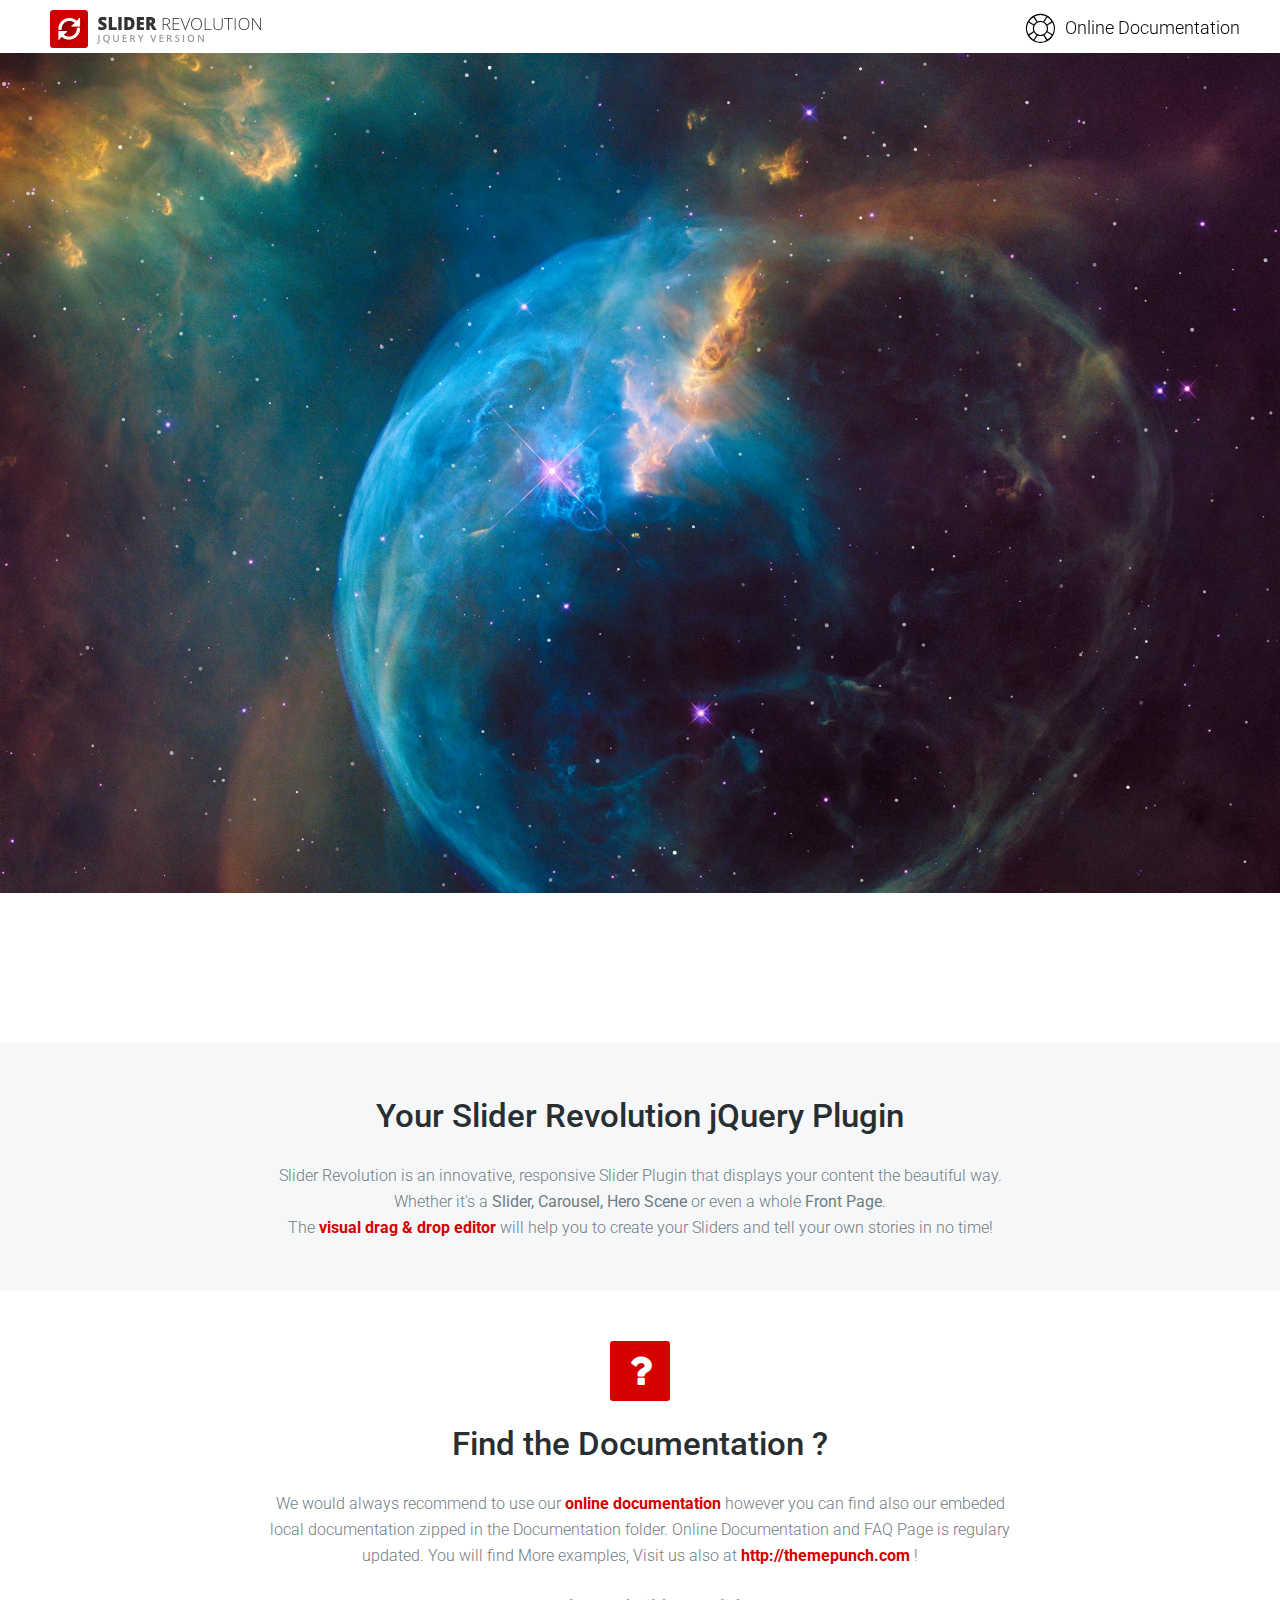
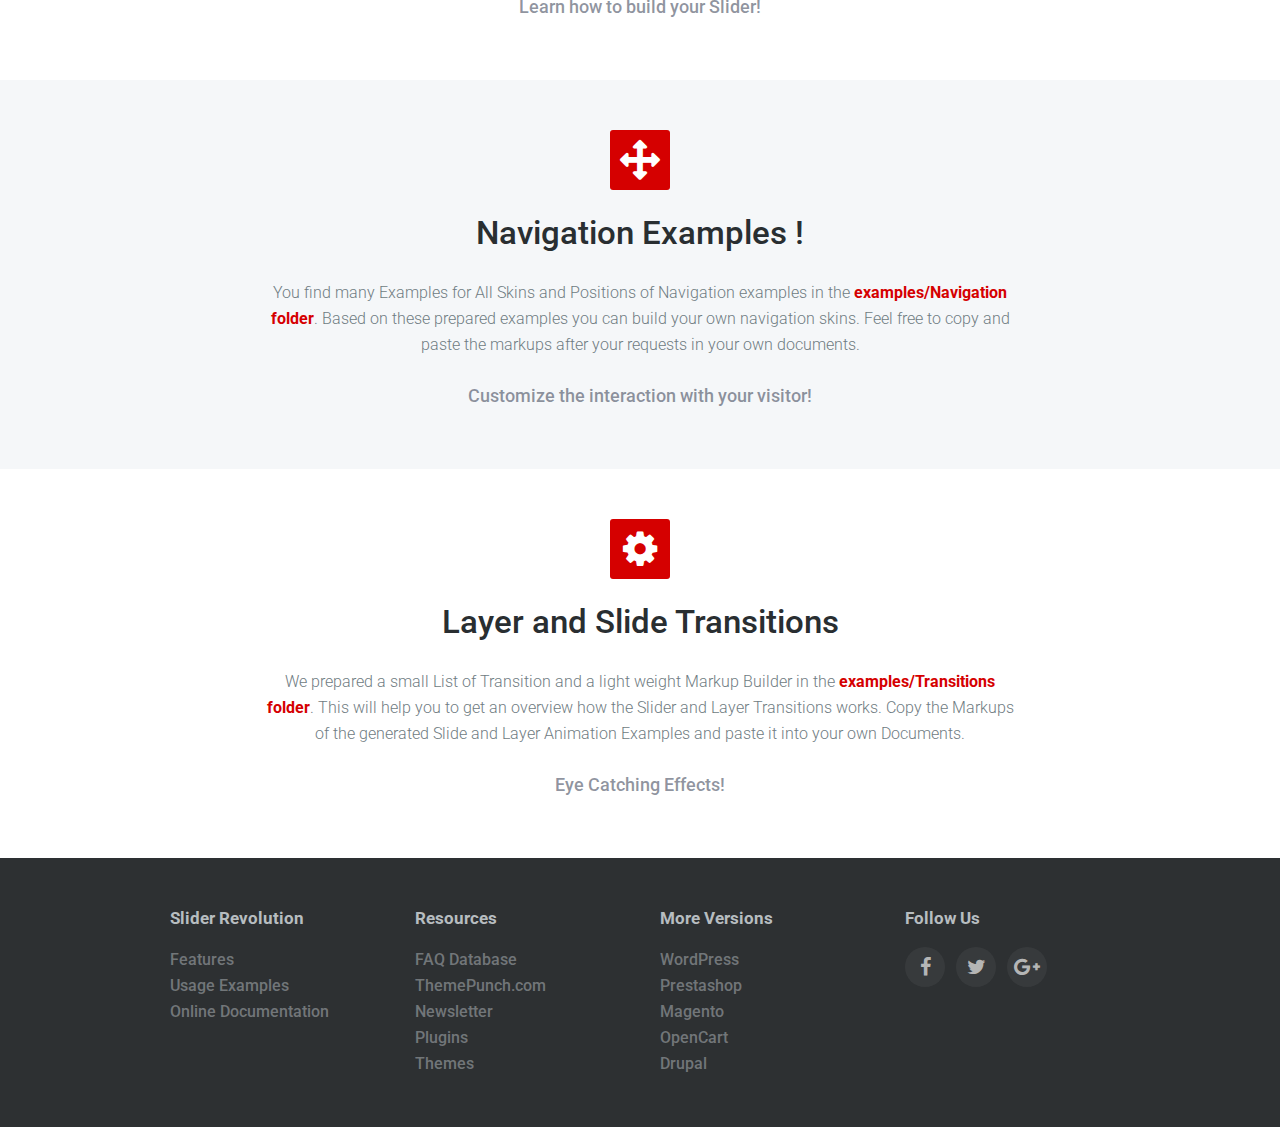
<file: assets/plugins/rs-plugin/examples/New_In_Version_5.4.1/404-ErrorPage.html>
<!DOCTYPE html>
	<!--[if lt IE 7]>      <html class="no-js lt-ie9 lt-ie8 lt-ie7"> <![endif]-->
	<!--[if IE 7]>         <html class="no-js lt-ie9 lt-ie8"> <![endif]-->
	<!--[if IE 8]>         <html class="no-js lt-ie9"> <![endif]-->
	<!--[if gt IE 8]><!--> <html class="no-js"> <!--<![endif]-->

	<head>
		<meta charset="utf-8">
		<meta http-equiv="X-UA-Compatible" content="IE=edge">
		<title>404 Error Page - Slider Revolution</title>
		<meta name="description" content="Slider Revolution Example" />
		<meta name="keywords" content="fullscreen image, grid layout, flexbox grid, transition" />
		<meta name="author" content="ThemePunch" />
		<meta name="viewport" content="width=device-width, initial-scale=1">

		<!-- LOAD JQUERY LIBRARY -->
		<script type="text/javascript" src="http://ajax.googleapis.com/ajax/libs/jquery/1.11.1/jquery.js"></script>
		
		<!-- LOADING FONTS AND ICONS -->
		<link href="http://fonts.googleapis.com/css?family=Poppins:700|Open+Sans:400" rel="stylesheet" property="stylesheet" type="text/css" media="all">
		
		<link rel="stylesheet" type="text/css" href="../../revolution/fonts/pe-icon-7-stroke/css/pe-icon-7-stroke.css">
		<link rel="stylesheet" type="text/css" href="../../revolution/fonts/font-awesome/css/font-awesome.css">
		
		<!-- REVOLUTION STYLE SHEETS -->
		<link rel="stylesheet" type="text/css" href="../../revolution/css/settings.css">
		
		<!-- REVOLUTION LAYERS STYLES -->
		<style type="text/css">.tp-imgopacity img{opacity:0.5}.revtp-searchform input#s{font-family:"Arial",sans-serif; font-size:20px !important; font-weight:700; color:#fff !important; background-color:transparent; line-height:56px !important; padding:0 20px !important; cursor:text; border:2px solid #fff; width:380px; margin-bottom:0px; -webkit-transition:background-color 0.5s; -moz-transition:background-color 0.5s; -o-transition:background-color 0.5s; -ms-transition:background-color 0.5s; transition:background-color 0.5s; -webkit-border-radius:0px; -moz-border-radius:0px; border-radius:0px}.revtp-searchform input#s::placeholder{color:#fff !important}.revtp-searchform input#s::-webkit-input-placeholder{color:#fff !important}.revtp-searchform input#s::-moz-input-placeholder{color:#fff !important}.revtp-searchform input#s[type="text"]:focus{background-color:rgba(255,255,255,0.15)}.revtp-searchform input#searchsubmit,.revtp-searchform input#searchsubmit:focus{font-family:"Arial",sans-serif; line-height:60px;  letter-spacing:1px;  text-transform:uppercase;  font-size:15px;  font-weight:700;  padding:0 20px;border:0;  background:#fff;  color:#000;-webkit-border-radius:0px;-moz-border-radius:0px;border-radius:0px}.revtp-searchform input#searchsubmit:hover{color:#fff;  background:#ff00ff}@media only screen and (max-width:767px){.revtp-searchform input#s{width:280px}}@media only screen and (max-width:479px){.revtp-searchform input#s{width:200px}}</style>
		
		<!-- FONT AND STYLE FOR BASIC DOCUMENTS, NO NEED FOR FURTHER USAGE IN YOUR PROJECTS-->
		<link href="http://fonts.googleapis.com/css?family=Roboto%3A700%2C300" rel="stylesheet" property="stylesheet" type="text/css" media="all" />
		<link rel="stylesheet" type="text/css" href="../../assets/css/noneed.css">
		
		<!-- REVOLUTION JS FILES -->
		<script type="text/javascript" src="../../revolution/js/jquery.themepunch.tools.min.js"></script>
		<script type="text/javascript" src="../../revolution/js/jquery.themepunch.revolution.min.js"></script>
		
		<!-- PARTICLES ADD-ON FILES -->
		<link rel='stylesheet' href='../../revolution-addons/particles/css/revolution.addon.particles.css?ver=1.0.3' type='text/css' media='all' />
		<script type='text/javascript' src='../../revolution-addons/particles/js/revolution.addon.particles.min.js?ver=1.0.3'></script>

		<!-- SLIDER REVOLUTION 5.0 EXTENSIONS  (Load Extensions only on Local File Systems !  The following part can be removed on Server for On Demand Loading) -->	
		<script type="text/javascript" src="../../revolution/js/extensions/revolution.extension.actions.min.js"></script>
		<script type="text/javascript" src="../../revolution/js/extensions/revolution.extension.carousel.min.js"></script>
		<script type="text/javascript" src="../../revolution/js/extensions/revolution.extension.kenburn.min.js"></script>
		<script type="text/javascript" src="../../revolution/js/extensions/revolution.extension.layeranimation.min.js"></script>
		<script type="text/javascript" src="../../revolution/js/extensions/revolution.extension.migration.min.js"></script>
		<script type="text/javascript" src="../../revolution/js/extensions/revolution.extension.navigation.min.js"></script>
		<script type="text/javascript" src="../../revolution/js/extensions/revolution.extension.parallax.min.js"></script>
		<script type="text/javascript" src="../../revolution/js/extensions/revolution.extension.slideanims.min.js"></script>
		<script type="text/javascript" src="../../revolution/js/extensions/revolution.extension.video.min.js"></script>
	</head>
	
	<body>
		
		<!-- HEADER -->
		<article class="content">
			<!-- Add your site or application content here -->
			<section class="header">
				<span class="logo" style="float:left"></span>
				<a class="button" style="float:right" target="_blank" href="http://www.themepunch.com/revsliderjquery-doc/slider-revolution-jquery-5-x-documentation/"><i class="pe-7s-help2"></i>Online Documentation</a>
				<div class="clearfix"></div>
			</section>
		</article>
		
		<!-- SLIDER EXAMPLE -->
		<section class="example">
			<article class="content">
		
		<div id="rev_slider_16_1_wrapper" class="rev_slider_wrapper fullscreen-container" data-alias="404-error-page" data-source="gallery" style="background:transparent;padding:0px;">
		<!-- START REVOLUTION SLIDER 5.4.1 fullscreen mode -->
			<div id="rev_slider_16_1" class="rev_slider fullscreenbanner" style="display:none;" data-version="5.4.1">
				<ul>	<!-- SLIDE  -->
					<li data-index="rs-34" data-transition="fade" data-slotamount="default" data-hideafterloop="0" data-hideslideonmobile="off"  data-easein="default" data-easeout="default" data-masterspeed="300"  data-rotate="0"  data-saveperformance="off"  data-title="Slide" data-param1="" data-param2="" data-param3="" data-param4="" data-param5="" data-param6="" data-param7="" data-param8="" data-param9="" data-param10="" data-description="">
						<!-- MAIN IMAGE -->
						<img src="../../assets/images/galaxy.jpg"  alt=""  data-bgposition="center center" data-bgfit="cover" data-bgrepeat="no-repeat" data-bgparallax="off" class="rev-slidebg" data-no-retina>
						<!-- LAYERS -->

						<!-- LAYER NR. 1 -->
						<div class="tp-caption   tp-resizeme  tp-imgopacity rs-parallaxlevel-1" 
							 id="slide-34-layer-3" 
							 data-x="['center','center','center','center']" data-hoffset="['0','0','0','0']" 
							 data-y="['middle','middle','middle','middle']" data-voffset="['0','0','0','0']" 
							data-width="full-proportional"
							data-height="full-proportional"
							data-whitespace="nowrap"
				 
							data-type="image" 
							data-basealign="slide" 
							data-responsive_offset="on" 

							data-frames='[{"delay":200,"speed":2000,"frame":"0","from":"sX:1;sY:1;opacity:0;fb:10px;","to":"o:1;fb:0px;","ease":"Power3.easeInOut"},{"delay":"wait","speed":300,"frame":"999","to":"opacity:0;fb:0;","ease":"Power3.easeInOut"}]'
							data-textAlign="['inherit','inherit','inherit','inherit']"
							data-paddingtop="[0,0,0,0]"
							data-paddingright="[0,0,0,0]"
							data-paddingbottom="[0,0,0,0]"
							data-paddingleft="[0,0,0,0]"

							style="z-index: 5;opacity:0.5 !important;">
								<div class="rs-looped rs-slideloop"  data-easing="Power1.easeInOut" data-speed="1" data-xs="-5" data-xe="5" data-ys="0" data-ye="0"><img src="../../assets/images/galaxy.jpg" alt="" data-ww="['full-proportional','full-proportional','full-proportional','full-proportional']" data-hh="['full-proportional','full-proportional','full-proportional','full-proportional']" width="1920" height="1823" data-no-retina> </div>
						</div>

						<!-- LAYER NR. 2 -->
						<div class="tp-caption   tp-resizeme  tp-imgopacity rs-parallaxlevel-2" 
							 id="slide-34-layer-5" 
							 data-x="['center','center','center','center']" data-hoffset="['0','0','0','0']" 
							 data-y="['middle','middle','middle','middle']" data-voffset="['0','0','0','0']" 
							data-width="full-proportional"
							data-height="full-proportional"
							data-whitespace="nowrap"
				 
							data-type="image" 
							data-basealign="slide" 
							data-responsive_offset="on" 

							data-frames='[{"delay":300,"speed":2000,"frame":"0","from":"sX:1;sY:1;opacity:0;fb:10px;","to":"o:1;fb:0px;","ease":"Power3.easeInOut"},{"delay":"wait","speed":300,"frame":"999","to":"opacity:0;fb:0;","ease":"Power3.easeInOut"}]'
							data-textAlign="['inherit','inherit','inherit','inherit']"
							data-paddingtop="[0,0,0,0]"
							data-paddingright="[0,0,0,0]"
							data-paddingbottom="[0,0,0,0]"
							data-paddingleft="[0,0,0,0]" 
							style="z-index: 6;opacity:0.5 !important;">
								<div class="rs-looped rs-slideloop"  data-easing="Power1.easeInOut" data-speed="1" data-xs="0" data-xe="0" data-ys="-5" data-ye="5"><img src="../../assets/images/galaxy.jpg" alt="" data-ww="['full-proportional','full-proportional','full-proportional','full-proportional']" data-hh="['full-proportional','full-proportional','full-proportional','full-proportional']" width="1920" height="1823" data-no-retina> </div>
						</div>

						<!-- LAYER NR. 3 -->
						<div class="tp-caption   tp-resizeme  tp-imgopacity rs-parallaxlevel-3" 
							 id="slide-34-layer-7" 
							 data-x="['center','center','center','center']" data-hoffset="['0','0','0','0']" 
							 data-y="['middle','middle','middle','middle']" data-voffset="['0','0','0','0']" 
							data-width="full-proportional"
							data-height="full-proportional"
							data-whitespace="nowrap"
				 
							data-type="image" 
							data-basealign="slide" 
							data-responsive_offset="on" 

							data-frames='[{"delay":400,"speed":2000,"frame":"0","from":"sX:1;sY:1;opacity:0;fb:10px;","to":"o:1;fb:0px;","ease":"Power3.easeInOut"},{"delay":"wait","speed":300,"frame":"999","to":"opacity:0;fb:0;","ease":"Power3.easeInOut"}]'
							data-textAlign="['inherit','inherit','inherit','inherit']"
							data-paddingtop="[0,0,0,0]"
							data-paddingright="[0,0,0,0]"
							data-paddingbottom="[0,0,0,0]"
							data-paddingleft="[0,0,0,0]"

							style="z-index: 7;opacity:0.5 !important;">
								<div class="rs-looped rs-wave"  data-speed="10" data-angle="0" data-radius="15px" data-origin="50% 50%"><img src="../../assets/images/galaxy.jpg" alt="" data-ww="['full-proportional','full-proportional','full-proportional','full-proportional']" data-hh="['full-proportional','full-proportional','full-proportional','full-proportional']" width="1920" height="1823" data-no-retina> </div>
						</div>

						<!-- LAYER NR. 4 -->
						<div class="tp-caption   rs-parallaxlevel-1" 
							 id="slide-34-layer-14" 
							 data-x="['center','center','center','center']" data-hoffset="['0','0','0','0']" 
							 data-y="['middle','middle','middle','middle']" data-voffset="['-67','-67','-47','-67']" 
							data-fontsize="['250','250','200','150']"
							data-lineheight="['250','250','200','150']"
							data-width="none"
							data-height="none"
							data-whitespace="nowrap"
				 
							data-type="text" 
							data-responsive_offset="off" 
							data-responsive="off"
							data-frames='[{"delay":800,"speed":2000,"frame":"0","from":"sX:2;opacity:0;fb:20px;","to":"o:1;fb:0;","ease":"Power3.easeInOut"},{"delay":"wait","speed":300,"frame":"999","to":"opacity:0;fb:0;","ease":"Power3.easeInOut"}]'
							data-textAlign="['center','center','center','center']"
							data-paddingtop="[0,0,0,0]"
							data-paddingright="[0,0,0,0]"
							data-paddingbottom="[0,0,0,0]"
							data-paddingleft="[0,0,0,0]"

							style="z-index: 8; white-space: nowrap; font-size: 250px; line-height: 250px; font-weight: 700; color: rgba(255,0,255,1);font-family:Poppins;letter-spacing:-10px;">
							<div class="rs-looped rs-wave"  data-speed="3" data-angle="0" data-radius="2px" data-origin="50% 50%">404 </div>
						</div>

						<!-- LAYER NR. 5 -->
						<div class="tp-caption   rs-parallaxlevel-1" 
							 id="slide-34-layer-13" 
							 data-x="['center','center','center','center']" data-hoffset="['-3','-3','-3','-3']" 
							 data-y="['middle','middle','middle','middle']" data-voffset="['-70','-70','-50','-70']" 
							data-fontsize="['250','250','200','150']"
							data-lineheight="['250','250','200','150']"
							data-width="none"
							data-height="none"
							data-whitespace="nowrap"
				 
							data-type="text" 
							data-responsive_offset="off" 
							data-responsive="off"
							data-frames='[{"delay":700,"speed":2000,"frame":"0","from":"sX:2;opacity:0;fb:20px;","to":"o:1;fb:0;","ease":"Power3.easeInOut"},{"delay":"wait","speed":300,"frame":"999","to":"opacity:0;fb:0;","ease":"Power3.easeInOut"}]'
							data-textAlign="['center','center','center','center']"
							data-paddingtop="[0,0,0,0]"
							data-paddingright="[0,0,0,0]"
							data-paddingbottom="[0,0,0,0]"
							data-paddingleft="[0,0,0,0]"

							style="z-index: 9; white-space: nowrap; font-size: 250px; line-height: 250px; font-weight: 700; color: rgba(255,255,0,1);font-family:Poppins;letter-spacing:-10px;">
							<div class="rs-looped rs-wave"  data-speed="3" data-angle="0" data-radius="2px" data-origin="50% 50%">404 </div>
						</div>

						<!-- LAYER NR. 6 -->
						<div class="tp-caption   rs-parallaxlevel-1" 
							 id="slide-34-layer-12" 
							 data-x="['center','center','center','center']" data-hoffset="['3','3','3','3']" 
							 data-y="['middle','middle','middle','middle']" data-voffset="['-70','-70','-50','-70']" 
							data-fontsize="['250','250','200','150']"
							data-lineheight="['250','250','200','150']"
							data-width="none"
							data-height="none"
							data-whitespace="nowrap"
				 
							data-type="text" 
							data-responsive_offset="off" 
							data-responsive="off"
							data-frames='[{"delay":600,"speed":2000,"frame":"0","from":"sX:2;opacity:0;fb:20px;","to":"o:1;fb:0;","ease":"Power3.easeInOut"},{"delay":"wait","speed":300,"frame":"999","to":"opacity:0;fb:0;","ease":"Power3.easeInOut"}]'
							data-textAlign="['center','center','center','center']"
							data-paddingtop="[0,0,0,0]"
							data-paddingright="[0,0,0,0]"
							data-paddingbottom="[0,0,0,0]"
							data-paddingleft="[0,0,0,0]"

							style="z-index: 10; white-space: nowrap; font-size: 250px; line-height: 250px; font-weight: 700; color: rgba(0,255,255,1);font-family:Poppins;letter-spacing:-10px;">
							<div class="rs-looped rs-wave"  data-speed="3" data-angle="0" data-radius="2px" data-origin="50% 50%">404 </div>
						</div>

						<!-- LAYER NR. 7 -->
						<div class="tp-caption   rs-parallaxlevel-1" 
							 id="slide-34-layer-11" 
							 data-x="['center','center','center','center']" data-hoffset="['0','0','0','0']" 
							 data-y="['middle','middle','middle','middle']" data-voffset="['-70','-70','-50','-70']" 
							data-fontsize="['250','250','200','150']"
							data-lineheight="['250','250','200','150']"
							data-width="none"
							data-height="none"
							data-whitespace="nowrap"
				 
							data-type="text" 
							data-responsive_offset="off" 
							data-responsive="off"
							data-frames='[{"delay":500,"speed":2000,"frame":"0","from":"sX:2;opacity:0;fb:20px;","to":"o:1;fb:0;","ease":"Power3.easeInOut"},{"delay":"wait","speed":300,"frame":"999","to":"opacity:0;fb:0;","ease":"Power3.easeInOut"}]'
							data-textAlign="['center','center','center','center']"
							data-paddingtop="[0,0,0,0]"
							data-paddingright="[0,0,0,0]"
							data-paddingbottom="[0,0,0,0]"
							data-paddingleft="[0,0,0,0]"

							style="z-index: 11; white-space: nowrap; font-size: 250px; line-height: 250px; font-weight: 700; color: rgba(255,255,255,1);font-family:Poppins;letter-spacing:-10px;">404 </div>

						<!-- LAYER NR. 8 -->
						<div class="tp-caption   rs-parallaxlevel-1" 
							 id="slide-34-layer-2" 
							 data-x="['center','center','center','center']" data-hoffset="['0','0','0','0']" 
							 data-y="['middle','middle','middle','middle']" data-voffset="['55','55','65','15']" 
							data-fontsize="['50','50','40','30']"
							data-lineheight="['50','50','40','30']"
							data-width="none"
							data-height="none"
							data-whitespace="nowrap"
				 
							data-type="text" 
							data-responsive_offset="off" 
							data-responsive="off"
							data-frames='[{"delay":900,"speed":2000,"frame":"0","from":"sX:2;opacity:0;fb:20px;","to":"o:1;fb:0;","ease":"Power3.easeInOut"},{"delay":"wait","speed":300,"frame":"999","to":"opacity:0;fb:0;","ease":"Power3.easeInOut"}]'
							data-textAlign="['inherit','inherit','inherit','inherit']"
							data-paddingtop="[0,0,0,0]"
							data-paddingright="[0,0,0,0]"
							data-paddingbottom="[0,0,0,0]"
							data-paddingleft="[0,0,0,0]"

							style="z-index: 12; white-space: nowrap; font-size: 50px; line-height: 50px; font-weight: 700; color: rgba(255,255,255,1);font-family:Poppins;">PAGE NOT FOUND </div>

						<!-- LAYER NR. 9 -->
						<div class="tp-caption   rs-parallaxlevel-1" 
							 id="slide-34-layer-9" 
							 data-x="['center','center','center','center']" data-hoffset="['0','0','0','0']" 
							 data-y="['middle','middle','middle','middle']" data-voffset="['160','160','150','80']" 
							data-width="none"
							data-height="none"
							data-whitespace="nowrap"
				 
							data-type="text" 
							data-responsive_offset="off" 
							data-responsive="off"
							data-frames='[{"delay":1000,"speed":2000,"frame":"0","from":"y:50px;opacity:0;fb:20px;","to":"o:1;fb:0;","ease":"Power3.easeInOut"},{"delay":"wait","speed":300,"frame":"999","to":"opacity:0;fb:0;","ease":"Power3.easeInOut"}]'
							data-textAlign="['inherit','inherit','inherit','inherit']"
							data-paddingtop="[0,0,0,0]"
							data-paddingright="[0,0,0,0]"
							data-paddingbottom="[0,0,0,0]"
							data-paddingleft="[0,0,0,0]"

							style="z-index: 13; white-space: nowrap; font-size: 20px; line-height: 22px; font-weight: 400; color: rgba(255,255,255,1);font-family:Open Sans;"><form role="search" method="get" id="searchform" class="revtp-searchform" action="#"><input type="text" value="" name="s" id="s" placeholder="Try again..." /><input style="vertical-align: top; cursor: pointer" type="submit" id="searchsubmit" value="Find" /></form> </div>
					</li>
				</ul>
			<div class="tp-bannertimer tp-bottom" style="visibility: hidden !important;"></div>	</div>
		</div><!-- END REVOLUTION SLIDER -->
		
		<script type="text/javascript">
		
			var tpj=jQuery;
			var revapi16;
			tpj(document).ready(function() {
				if(tpj("#rev_slider_16_1").revolution == undefined){
					revslider_showDoubleJqueryError("#rev_slider_16_1");
				}else{
					revapi16 = tpj("#rev_slider_16_1").show().revolution({
						sliderType:"hero",
						jsFileLocation:"revolution/js/",
						sliderLayout:"fullscreen",
						dottedOverlay:"none",
						delay:9000,
						particles: {startSlide: "first", endSlide: "last", zIndex: "8",
							particles: {
								number: {value: 200}, color: {value: "#ffffff"},
								shape: {
									type: "circle", stroke: {width: 0, color: "#ffffff", opacity: 1},
									image: {src: ""}
								},
								opacity: {value: 1, random: true, min: 0.5, anim: {enable: true, speed: 1, opacity_min: 0, sync: false}},
								size: {value: 2, random: true, min: 0.5, anim: {enable: true, speed: 10, size_min: 1, sync: false}},
								line_linked: {enable: false, distance: 150, color: "#ffffff", opacity: 0.4, width: 1},
								move: {enable: true, speed: 1, direction: "none", random: false, min_speed: 1, straight: true, out_mode: "out"}},
								interactivity: {
								events: {onhover: {enable: true, mode: "bubble"}, onclick: {enable: false, mode: "repulse"}},
								modes: {grab: {distance: 400, line_linked: {opacity: 0.5}}, bubble: {distance: 400, size: 0, opacity: 1}, repulse: {distance: 200}}
							}
						},
						navigation: {
						},
						responsiveLevels:[1240,1024,778,480],
						visibilityLevels:[1240,1024,778,480],
						gridwidth:[1240,1024,778,480],
						gridheight:[868,768,960,720],
						lazyType:"none",
						parallax: {
							type:"mouse",
							origo:"slidercenter",
							speed:2000,
							levels:[2,4,6,4,5,30,35,40,45,46,47,48,49,50,51,55],
						},
						shadow:0,
						spinner:"off",
						autoHeight:"off",
						fullScreenAutoWidth:"off",
						fullScreenAlignForce:"off",
						fullScreenOffsetContainer: "",
						fullScreenOffset: "60px",
						disableProgressBar:"on",
						hideThumbsOnMobile:"off",
						hideSliderAtLimit:0,
						hideCaptionAtLimit:0,
						hideAllCaptionAtLilmit:0,
						debugMode:false,
						fallbacks: {
							simplifyAll:"off",
							disableFocusListener:false,
						}
					});
				}

                RsParticlesAddOn(revapi16);
			});	/*ready*/
		</script>
		
		</article>
	</section>
	
	<div class="bottom-history-wrap" style="margin-top:150px">
		
		  <article class="small-history bottom-history" style="background:#f5f7f9;"> 
            <h2 class="textaligncenter" style="margin-bottom:25px;">Your Slider Revolution jQuery Plugin</h2>
            <p>Slider Revolution is an innovative, responsive Slider Plugin that displays your content the beautiful way. Whether it's a <strong>Slider, Carousel, Hero Scene</strong> or even a whole <strong>Front Page</strong>.<br>The <a href="https://codecanyon.net/item/slider-revolution-jquery-visual-editor-addon/13934907" target="_blank">visual drag &amp; drop editor</a> will help you to create your Sliders and tell your own stories in no time!</p>
          </article>
				
        <article class="small-history bottom-history">
            <i class="fa-icon-question tp-headicon"></i>
            <h2 class="textaligncenter" style="margin-bottom:25px;">Find the Documentation ?</h2>
            <p>We would always recommend to use our<a target="_blank" href="http://www.themepunch.com/revsliderjquery-doc/slider-revolution-jquery-5-x-documentation/"> online documentation</a> however you can find also our embeded local documentation zipped in the Documentation folder. Online Documentation and FAQ Page is regulary updated. You will find More examples, Visit us also at <a href="http://themepunch.com">http://themepunch.com</a> ! </p>
            <div class="tp-smallinfo">Learn how to build your Slider!</div>

        </article>

        <article class="small-history bottom-history" style="background:#f5f7f9;">
            <i class="fa-icon-arrows tp-headicon"></i>
            <h2 class="textaligncenter" style="margin-bottom:25px;">Navigation Examples !</h2>
            <p>You find many Examples for All Skins and Positions of Navigation examples in the <a target="_blank" href="file:../Navigation">examples/Navigation folder</a>. Based on these prepared examples you can build your own navigation skins. Feel free to copy and paste the markups after your requests in your own documents.</p>
            <div class="tp-smallinfo">Customize the interaction with your visitor!</div>
        </article>

        <article class="small-history bottom-history">
            <i class="fa-icon-cog tp-headicon"></i>
            <h2 class="textaligncenter" style="margin-bottom:25px;">Layer and Slide Transitions</h2>
            <p>We prepared a small List of Transition and a light weight Markup Builder in the <a target="_blank" href="file:../Transitions"> examples/Transitions folder</a>. This will help you to get an overview how the Slider and Layer Transitions works. Copy the Markups of the generated Slide and Layer Animation Examples and paste it into your own Documents.</p>
            <div class="tp-smallinfo">Eye Catching Effects!</div>

        </article>
    </div>
    <div class="clearfix"></div>

    <footer>
        <div class="footer_inner">
            <div class="footerwidget">
                <h3>Slider Revolution</h3>
                <a href="http://revolution.themepunch.com/jquery/#features" target="_self">Features</a>
                <a href="http://revolution.themepunch.com/examples-jquery/" target="_self">Usage Examples</a>
                <a href="http://www.themepunch.com/revsliderjquery-doc/slider-revolution-jquery-5-x-documentation/" target="_blank">Online Documentation</a>
            </div>
            <div class="footerwidget">
                <h3>Resources</h3>
                <a href="http://www.themepunch.com/support-center/" target="_blank">FAQ Database</a>
                <a href="http://themepunch.com" target="_blank">ThemePunch.com</a>
                <a href="http://themepunch.us9.list-manage.com/subscribe?u=a5738148e5ec630766e28de16&amp;id=3e718acc63" target="_blank">Newsletter</a>
                <a href="http://www.themepunch.com/products/" target="_blank">Plugins</a>
                <a href="http://www.themepunch.com/products/" target="_blank">Themes</a>
            </div>
            <div class="footerwidget">
                <h3>More Versions</h3>
                <a href="http://revolution.themepunch.com" target="_blank">WordPress</a>
                <a href="http://codecanyon.net/item/slider-revolution-responsive-prestashop-module/7140939?ref=themepunch" target="_blank">Prestashop</a>
                <a href="http://codecanyon.net/item/slider-revolution-responsive-magento-extension/9332896?ref=themepunch" target="_blank">Magento</a>
                <a href="http://codecanyon.net/item/slider-revolution-responsive-opencart-module/9994648?ref=themepunch" target="_blank">OpenCart</a>
                <a href="http://codecanyon.net/item/slider-revolution-responsive-drupal-module/12041755?ref=themepunch" target="_blank">Drupal</a>
            </div>
            <div class="footerwidget social">
                <h3>Follow Us</h3>
                <ul>
                    <li><a href="https://www.facebook.com/themepunchofficial" target="_blank" class="so_facebook" data-rel="tooltip" data-animation="false" data-placement="bottom" data-original-title="Facebook"><i class="s_icon fa-icon-facebook 
						"></i></a>
                    </li>
                    <li><a href="https://twitter.com/themepunch" target="_blank" class="so_twitter" data-rel="tooltip" data-animation="false" data-placement="bottom" data-original-title="Twitter"><i class="s_icon fa-icon-twitter"></i></a>
                    </li>
                    <li><a href="https://plus.google.com/+ThemePunch/posts" target="_blank" class="so_gplus" data-rel="tooltip" data-animation="false" data-placement="bottom" data-original-title="Google+"><i class="s_icon fa-icon-google-plus"></i></a>
                    </li>
                </ul>
            </div>
            <div class="clearfix"></div>
        </div>
    </footer>
 	<script type="text/javascript" src="../../assets/warning.js"></script>

	</body>
</html>
</file>
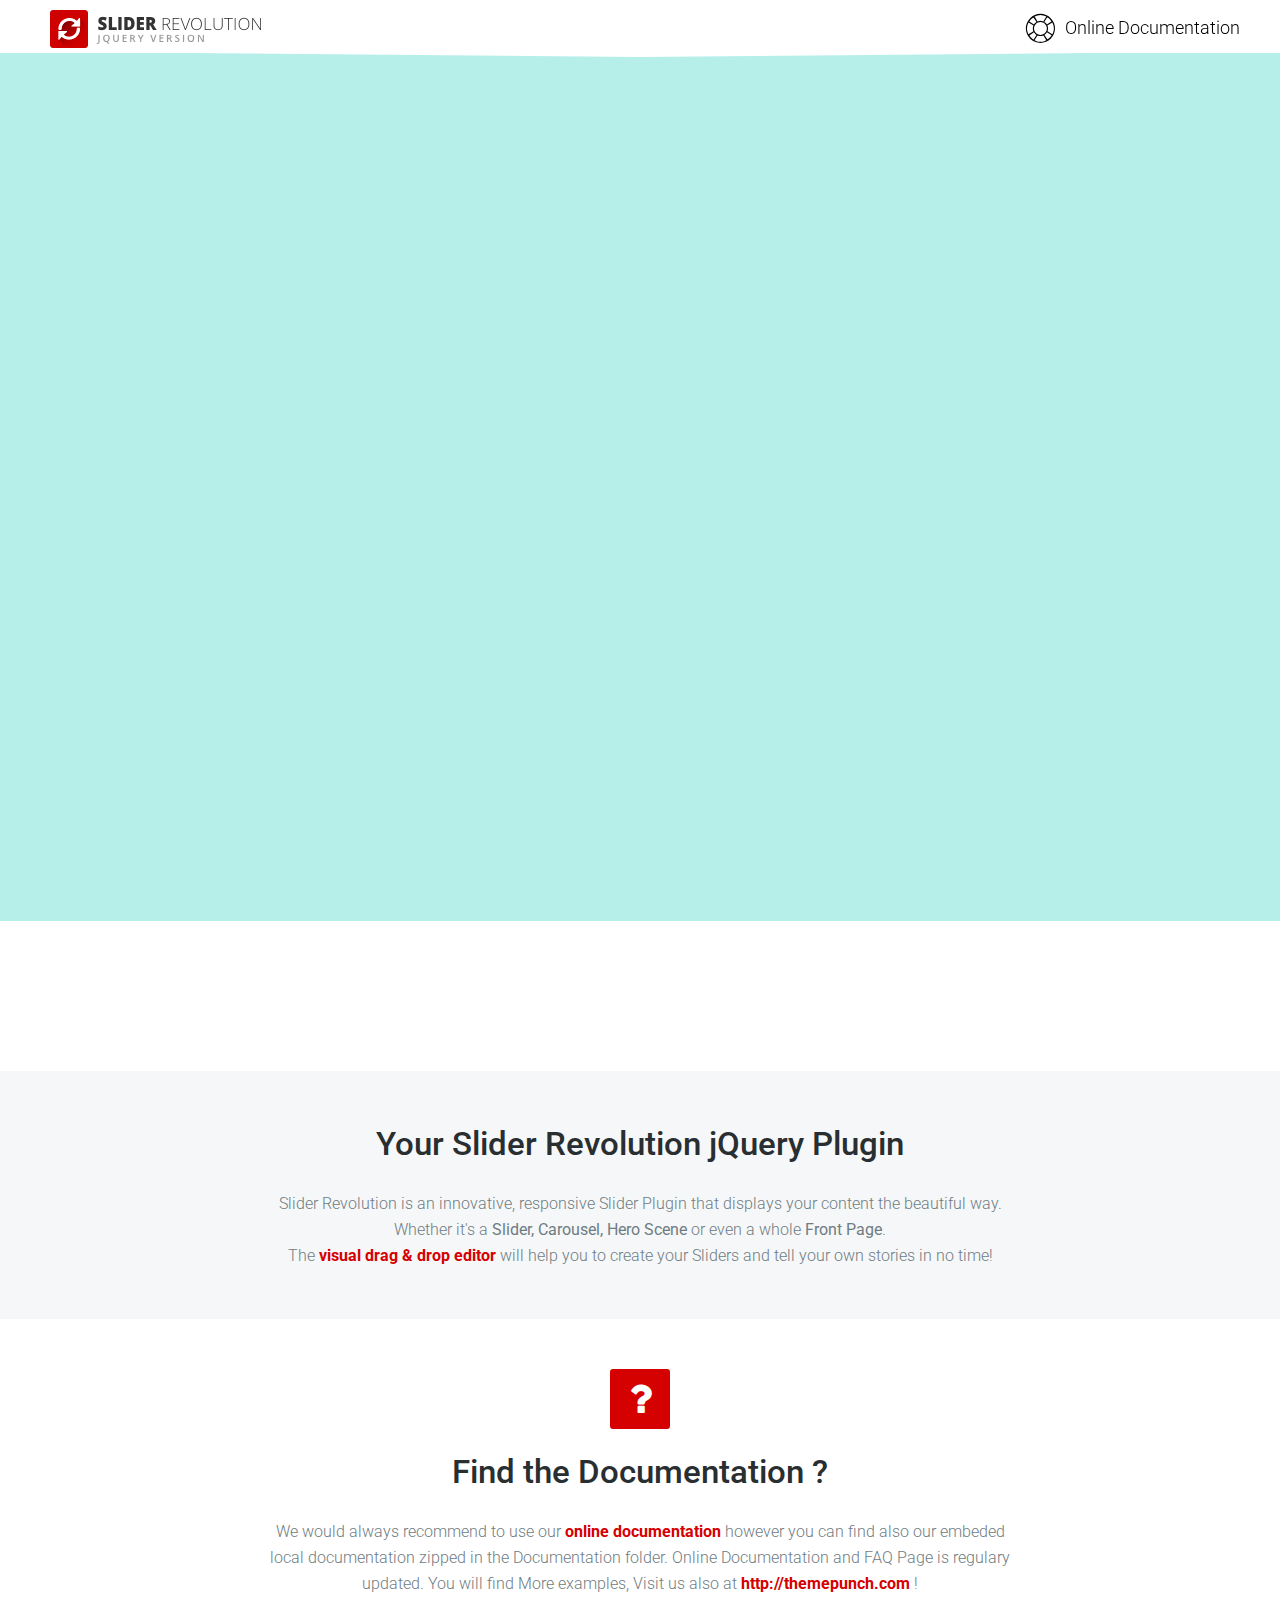
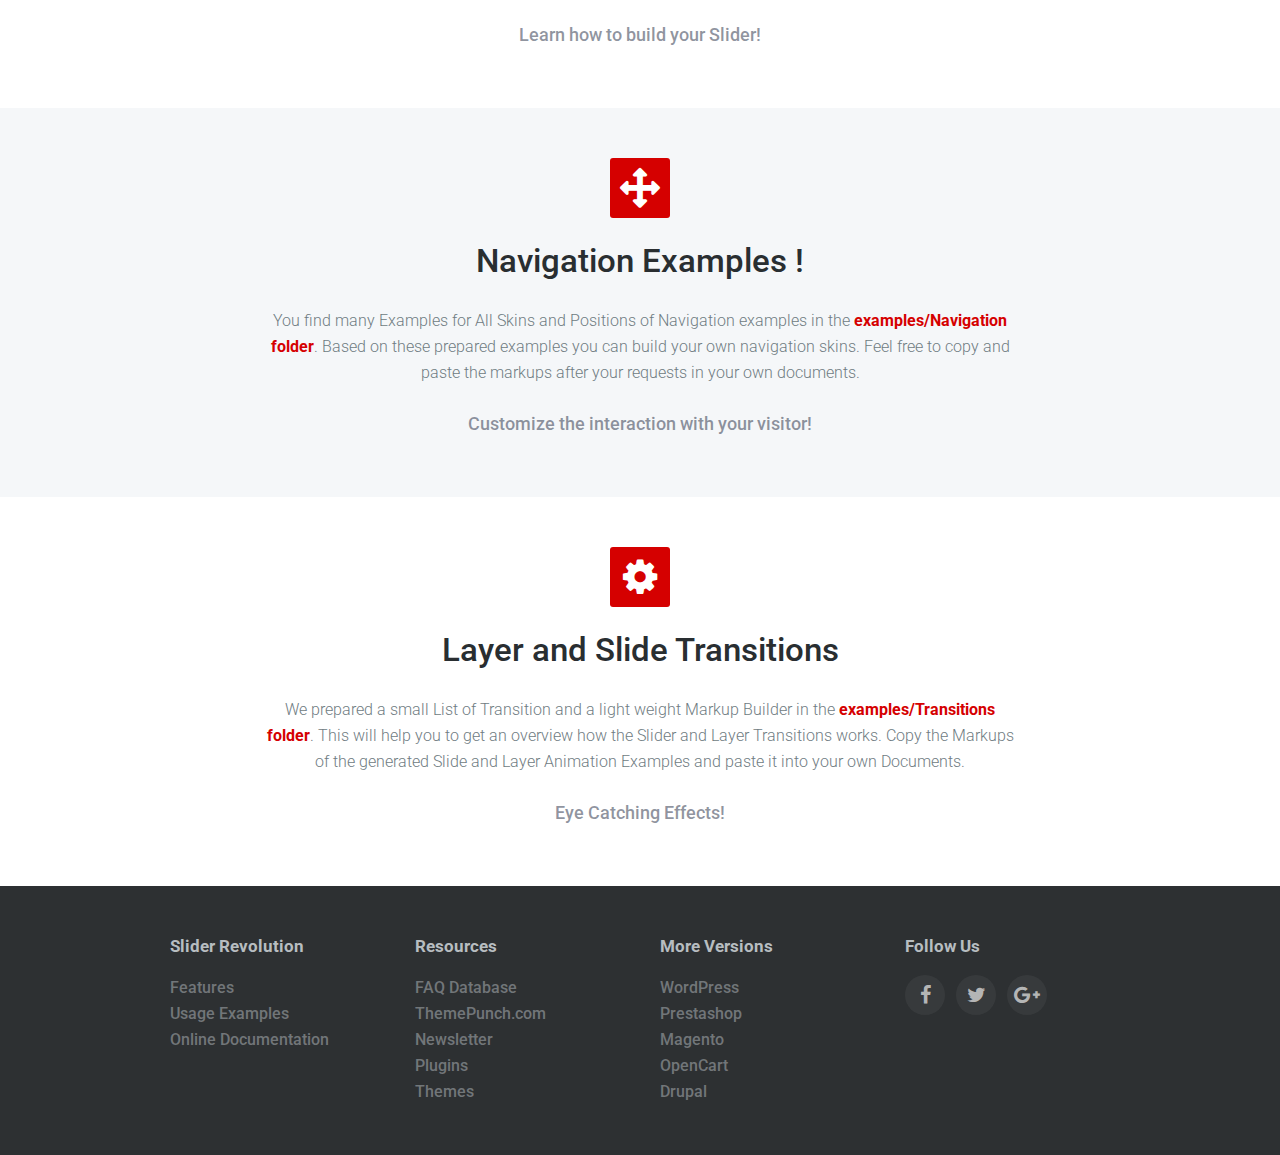
<file: assets/plugins/rs-plugin/examples/New_In_Version_5.4.1/AppShowcase.html>
<!DOCTYPE html>
	<!--[if lt IE 7]>      <html class="no-js lt-ie9 lt-ie8 lt-ie7"> <![endif]-->
	<!--[if IE 7]>         <html class="no-js lt-ie9 lt-ie8"> <![endif]-->
	<!--[if IE 8]>         <html class="no-js lt-ie9"> <![endif]-->
	<!--[if gt IE 8]><!--> <html class="no-js"> <!--<![endif]-->

	<head>
		<meta charset="utf-8">
		<meta http-equiv="X-UA-Compatible" content="IE=edge">
		<title>App Showcase - Slider Revolution</title>
		<meta name="description" content="Slider Revolution Example" />
		<meta name="keywords" content="fullscreen image, grid layout, flexbox grid, transition" />
		<meta name="author" content="ThemePunch" />
		<meta name="viewport" content="width=device-width, initial-scale=1">

		<!-- LOAD JQUERY LIBRARY -->
		<script type="text/javascript" src="http://ajax.googleapis.com/ajax/libs/jquery/1.11.1/jquery.js"></script>
		
		<!-- LOADING FONTS AND ICONS -->
		<link href="http://fonts.googleapis.com/css?family=Poppins:500%2C700" rel="stylesheet" property="stylesheet" type="text/css" media="all">
		
		<link rel="stylesheet" type="text/css" href="../../revolution/fonts/pe-icon-7-stroke/css/pe-icon-7-stroke.css">
		<link rel="stylesheet" type="text/css" href="../../revolution/fonts/font-awesome/css/font-awesome.css">
		
		<!-- REVOLUTION STYLE SHEETS -->
		<link rel="stylesheet" type="text/css" href="../../revolution/css/settings.css">
		
		<!-- REVOLUTION LAYERS STYLES -->
		<style></style>
		<style type="text/css">.tp-opacity{opacity:0.35 !important}.tp-nopointer{pointer-events:none !important}</style>
		
		<!-- FONT AND STYLE FOR BASIC DOCUMENTS, NO NEED FOR FURTHER USAGE IN YOUR PROJECTS-->
		<link href="http://fonts.googleapis.com/css?family=Roboto%3A700%2C300" rel="stylesheet" property="stylesheet" type="text/css" media="all" />
		<link rel="stylesheet" type="text/css" href="../../assets/css/noneed.css">
		
		<!-- REVOLUTION JS FILES -->
		<script type="text/javascript" src="../../revolution/js/jquery.themepunch.tools.min.js"></script>
		<script type="text/javascript" src="../../revolution/js/jquery.themepunch.revolution.min.js"></script>
		
		<!-- POLYFOLD ADD-ON FILES -->
		<link rel='stylesheet' href='../../revolution-addons/polyfold/css/revolution.addon.polyfold.css?ver=1.0.1' type='text/css' media='all' />
		<script type='text/javascript' src='../../revolution-addons/polyfold/js/revolution.addon.polyfold.min.js?ver=1.0.1'></script>
		
		<!-- SLIDER REVOLUTION 5.0 EXTENSIONS  (Load Extensions only on Local File Systems !  The following part can be removed on Server for On Demand Loading) -->	
		<script type="text/javascript" src="../../revolution/js/extensions/revolution.extension.actions.min.js"></script>
		<script type="text/javascript" src="../../revolution/js/extensions/revolution.extension.carousel.min.js"></script>
		<script type="text/javascript" src="../../revolution/js/extensions/revolution.extension.kenburn.min.js"></script>
		<script type="text/javascript" src="../../revolution/js/extensions/revolution.extension.layeranimation.min.js"></script>
		<script type="text/javascript" src="../../revolution/js/extensions/revolution.extension.migration.min.js"></script>
		<script type="text/javascript" src="../../revolution/js/extensions/revolution.extension.navigation.min.js"></script>
		<script type="text/javascript" src="../../revolution/js/extensions/revolution.extension.parallax.min.js"></script>
		<script type="text/javascript" src="../../revolution/js/extensions/revolution.extension.slideanims.min.js"></script>
		<script type="text/javascript" src="../../revolution/js/extensions/revolution.extension.video.min.js"></script>
	</head>
	
	<body>
			
		<!-- HEADER -->
		<article class="content">
			<!-- Add your site or application content here -->
			<section class="header">
				<span class="logo" style="float:left"></span>
				<a class="button" style="float:right" target="_blank" href="http://www.themepunch.com/revsliderjquery-doc/slider-revolution-jquery-5-x-documentation/"><i class="pe-7s-help2"></i>Online Documentation</a>
				<div class="clearfix"></div>
			</section>
		</article>
		
		<!-- SLIDER EXAMPLE -->
		<section class="example">
			<article class="content">
			
		<div id="rev_slider_12_1_wrapper" class="rev_slider_wrapper fullwidthbanner-container" data-alias="app-showcase" data-source="gallery" style="margin:0px auto;padding:0px;margin-top:0px;margin-bottom:0px;">
		<!-- START REVOLUTION SLIDER 5.4.1 fullwidth mode -->
			<div id="rev_slider_12_1" class="rev_slider fullwidthabanner" style="display:none;" data-version="5.4.1">
			<ul>	
			<!-- SLIDE  -->
			<li data-index="rs-30" data-transition="fade" data-slotamount="default" data-hideafterloop="0" data-hideslideonmobile="off"  data-easein="default" data-easeout="default" data-masterspeed="300"  data-rotate="0"  data-saveperformance="off"  data-title="Template" data-param1="" data-param2="" data-param3="" data-param4="" data-param5="" data-param6="" data-param7="" data-param8="" data-param9="" data-param10="" data-description="">
				<!-- MAIN IMAGE -->
				<img src="../../assets/images/transparent.png" data-bgcolor='#02c9b2'' style='background:#02c9b2' alt=""  data-bgposition="center center" data-bgfit="cover" data-bgrepeat="no-repeat" data-bgparallax="off" class="rev-slidebg" data-no-retina>
				<!-- LAYERS -->

				<!-- LAYER NR. 1 -->
				<div class="tp-caption     rev_group rs-parallaxlevel-10" 
					 id="slide-30-layer-8" 
					 data-x="['left','left','center','center']" data-hoffset="['100','50','-240','-115']" 
					 data-y="['top','top','top','top']" data-voffset="['160','130','60','50']" 
					data-width="['270','270','220','220']"
					data-height="170"
					data-whitespace="nowrap"
		 
					data-type="group" 
					data-actions='[{"event":"mouseenter","action":"startlayer","layer":"slide-30-layer-55","delay":""},{"event":"mouseleave","action":"stoplayer","layer":"slide-30-layer-55","delay":""}]'
					data-responsive_offset="on" 
					data-wrapper_class="tp-selecttoggle" 

					data-frames='[{"delay":600,"speed":300,"frame":"0","from":"opacity:0;","to":"o:1;","ease":"Power3.easeInOut"},{"delay":"wait","speed":300,"frame":"999","to":"opacity:0;","ease":"Power3.easeInOut"}]'
					data-margintop="[0,0,0,0]"
					data-marginright="[0,0,0,0]"
					data-marginbottom="[0,0,0,0]"
					data-marginleft="[0,0,0,0]"
					data-textAlign="['inherit','inherit','inherit','inherit']"
					data-paddingtop="[0,0,0,0]"
					data-paddingright="[0,0,0,0]"
					data-paddingbottom="[0,0,0,0]"
					data-paddingleft="[0,0,0,0]"

					style="z-index: 5; min-width: 270px; max-width: 270px; max-width: 170px; max-width: 170px; white-space: nowrap; font-size: 20px; line-height: 22px; font-weight: 400; color: rgba(255,255,255,1);">
				
				<!-- LAYER NR. 2 -->
				<div class="tp-caption   tp-resizeme tp-svg-layer" 
					 id="slide-30-layer-3" 
					 data-x="['left','left','left','left']" data-hoffset="['0','0','0','0']" 
					 data-y="['top','top','top','top']" data-voffset="['60','60','60','60']" 
					data-width="48"
					data-height="48"
					data-whitespace="nowrap"
		 
					data-type="svg" 
					data-svg_src="../../assets/images/ic_free_breakfast_24px.svg" 
					data-svg_idle="sc:transparent;sw:0;sda:0;sdo:0;" 
					data-responsive_offset="on" 

					data-frames='[{"delay":"+100","speed":500,"frame":"0","from":"x:50px;opacity:0;","to":"o:1;","ease":"Power4.easeOut"},{"delay":"wait","speed":300,"frame":"999","to":"opacity:0;","ease":"Power3.easeInOut"}]'
					data-margintop="[0,0,0,0]"
					data-marginright="[0,0,0,0]"
					data-marginbottom="[0,0,0,0]"
					data-marginleft="[0,0,0,0]"
					data-textAlign="['inherit','inherit','inherit','inherit']"
					data-paddingtop="[0,0,0,0]"
					data-paddingright="[0,0,0,0]"
					data-paddingbottom="[0,0,0,0]"
					data-paddingleft="[0,0,0,0]"

					style="z-index: 6; min-width: 48px; max-width: 48px; max-width: 48px; max-width: 48px; color: rgba(255,255,255,1);"> </div>

				<!-- LAYER NR. 3 -->
				<div class="tp-caption   tp-resizeme" 
					 id="slide-30-layer-4" 
					 data-x="['left','left','left','left']" data-hoffset="['60','60','60','60']" 
					 data-y="['top','top','top','top']" data-voffset="['60','60','60','60']" 
					data-width="['201','201','160','160']"
					data-height="none"
					data-whitespace="normal"
		 
					data-type="text" 
					data-responsive_offset="on" 

					data-frames='[{"delay":"+100","speed":500,"frame":"0","from":"x:50px;opacity:0;","to":"o:1;","ease":"Power4.easeOut"},{"delay":"wait","speed":300,"frame":"999","to":"opacity:0;","ease":"Power3.easeInOut"}]'
					data-margintop="[0,0,0,0]"
					data-marginright="[0,0,0,0]"
					data-marginbottom="[0,0,0,0]"
					data-marginleft="[0,0,0,0]"
					data-textAlign="['inherit','inherit','inherit','inherit']"
					data-paddingtop="[0,0,0,0]"
					data-paddingright="[0,0,0,0]"
					data-paddingbottom="[0,0,0,0]"
					data-paddingleft="[0,0,0,0]"

					style="z-index: 7; min-width: 201px; max-width: 201px; white-space: normal; font-size: 16px; line-height: 22px; font-weight: 500; color: rgba(255,255,255,1);font-family:Poppins;">You drink the Coffee, we do the work </div>

				<!-- LAYER NR. 4 -->
				<div class="tp-caption tp-shape tp-shapewrapper  tp-resizeme" 
					 id="slide-30-layer-5" 
					 data-x="['left','left','left','left']" data-hoffset="['0','0','0','0']" 
					 data-y="['top','top','top','top']" data-voffset="['45','45','45','45']" 
					data-width="['270','270','210','210']"
					data-height="3"
					data-whitespace="nowrap"
		 
					data-type="shape" 
					data-responsive_offset="on" 

					data-frames='[{"delay":"+0","speed":750,"frame":"0","from":"x:[100%];opacity:1;","mask":"x:0px;y:0;s:inherit;e:inherit;","to":"o:1;","ease":"Power3.easeInOut"},{"delay":"wait","speed":300,"frame":"999","to":"opacity:0;","ease":"Power3.easeInOut"}]'
					data-margintop="[0,0,0,0]"
					data-marginright="[0,0,0,0]"
					data-marginbottom="[0,0,0,0]"
					data-marginleft="[0,0,0,0]"
					data-textAlign="['inherit','inherit','inherit','inherit']"
					data-paddingtop="[0,0,0,0]"
					data-paddingright="[0,0,0,0]"
					data-paddingbottom="[0,0,0,0]"
					data-paddingleft="[0,0,0,0]"

					style="z-index: 8;background-color:rgba(255,255,255,1);"> </div>

				<!-- LAYER NR. 5 -->
				<div class="tp-caption   tp-resizeme" 
					 id="slide-30-layer-7" 
					 data-x="['left','left','left','left']" data-hoffset="['0','0','0','0']" 
					 data-y="['top','top','top','top']" data-voffset="['0','0','0','0']" 
					data-width="48"
					data-height="none"
					data-whitespace="normal"
		 
					data-type="text" 
					data-responsive_offset="on" 

					data-frames='[{"delay":"+0","speed":500,"frame":"0","from":"x:50px;opacity:0;","to":"o:1;","ease":"Power4.easeOut"},{"delay":"wait","speed":300,"frame":"999","to":"opacity:0;","ease":"Power3.easeInOut"}]'
					data-margintop="[0,0,0,0]"
					data-marginright="[0,0,0,0]"
					data-marginbottom="[0,0,0,0]"
					data-marginleft="[0,0,0,0]"
					data-textAlign="['center','center','center','center']"
					data-paddingtop="[0,0,0,0]"
					data-paddingright="[0,0,0,0]"
					data-paddingbottom="[0,0,0,0]"
					data-paddingleft="[0,0,0,0]"

					style="z-index: 9; min-width: 48px; max-width: 48px; white-space: normal; font-size: 40px; line-height: 40px; font-weight: 700; color: rgba(255,255,255,1);font-family:Poppins;">01 </div>

				<!-- LAYER NR. 6 -->
				<div class="tp-caption   tp-resizeme" 
					 id="slide-30-layer-9" 
					 data-x="['left','left','left','left']" data-hoffset="['60','60','60','60']" 
					 data-y="['top','top','top','top']" data-voffset="['115','115','135','135']" 
					data-width="201"
					data-height="none"
					data-whitespace="normal"
		 
					data-type="text" 
					data-responsive_offset="on" 

					data-frames='[{"delay":"+100","speed":500,"frame":"0","from":"x:50px;opacity:0;","to":"o:1;","ease":"Power4.easeOut"},{"delay":"wait","speed":300,"frame":"999","to":"opacity:0;","ease":"Power3.easeInOut"},{"frame":"hover","speed":"150","ease":"Linear.easeNone","to":"o:1;rX:0;rY:0;rZ:0;z:0;","style":"c:rgba(0,0,0,0.50);"}]'
					data-margintop="[0,0,0,0]"
					data-marginright="[0,0,0,0]"
					data-marginbottom="[0,0,0,0]"
					data-marginleft="[0,0,0,0]"
					data-textAlign="['inherit','inherit','inherit','inherit']"
					data-paddingtop="[0,0,0,0]"
					data-paddingright="[0,0,0,0]"
					data-paddingbottom="[0,0,0,0]"
					data-paddingleft="[0,0,0,0]"

					style="z-index: 10; min-width: 201px; max-width: 201px; white-space: normal; font-size: 16px; line-height: 22px; font-weight: 500; color: rgba(0,0,0,0.25);font-family:Poppins;cursor:pointer;">Yehaaa, lets go <i class="fa-icon-caret-right" style="margin-left:3px;"></i> </div>
				</div>

				<!-- LAYER NR. 7 -->
				<div class="tp-caption     rev_group rs-parallaxlevel-10" 
					 id="slide-30-layer-10" 
					 data-x="['left','left','center','center']" data-hoffset="['99','49','0','114']" 
					 data-y="['top','top','top','top']" data-voffset="['360','330','60','50']" 
					data-width="['270','270','220','220']"
					data-height="170"
					data-whitespace="nowrap"
		 
					data-type="group" 
					data-actions='[{"event":"mouseenter","action":"startlayer","layer":"slide-30-layer-48","delay":""},{"event":"mouseleave","action":"stoplayer","layer":"slide-30-layer-48","delay":""}]'
					data-responsive_offset="on" 
					data-wrapper_class="tp-selecttoggle" 

					data-frames='[{"delay":800,"speed":300,"frame":"0","from":"opacity:0;","to":"o:1;","ease":"Power3.easeInOut"},{"delay":"wait","speed":300,"frame":"999","to":"opacity:0;","ease":"Power3.easeInOut"}]'
					data-margintop="[0,0,0,0]"
					data-marginright="[0,0,0,0]"
					data-marginbottom="[0,0,0,0]"
					data-marginleft="[0,0,0,0]"
					data-textAlign="['inherit','inherit','inherit','inherit']"
					data-paddingtop="[0,0,0,0]"
					data-paddingright="[0,0,0,0]"
					data-paddingbottom="[0,0,0,0]"
					data-paddingleft="[0,0,0,0]"

					style="z-index: 11; min-width: 270px; max-width: 270px; max-width: 170px; max-width: 170px; white-space: nowrap; font-size: 20px; line-height: 22px; font-weight: 400; color: rgba(255,255,255,1);">
				<!-- LAYER NR. 8 -->
				<div class="tp-caption   tp-resizeme tp-svg-layer" 
					 id="slide-30-layer-11" 
					 data-x="['left','left','left','left']" data-hoffset="['0','0','0','0']" 
					 data-y="['top','top','top','top']" data-voffset="['60','60','60','60']" 
					data-width="48"
					data-height="48"
					data-whitespace="nowrap"
		 
					data-type="svg" 
					data-svg_src="../../assets/images/ic_trending_up_24px.svg" 
					data-svg_idle="sc:transparent;sw:0;sda:0;sdo:0;" 
					data-responsive_offset="on" 

					data-frames='[{"delay":"+100","speed":500,"frame":"0","from":"x:50px;opacity:0;","to":"o:1;","ease":"Power4.easeOut"},{"delay":"wait","speed":300,"frame":"999","to":"opacity:0;","ease":"Power3.easeInOut"}]'
					data-margintop="[0,0,0,0]"
					data-marginright="[0,0,0,0]"
					data-marginbottom="[0,0,0,0]"
					data-marginleft="[0,0,0,0]"
					data-textAlign="['inherit','inherit','inherit','inherit']"
					data-paddingtop="[0,0,0,0]"
					data-paddingright="[0,0,0,0]"
					data-paddingbottom="[0,0,0,0]"
					data-paddingleft="[0,0,0,0]"

					style="z-index: 12; min-width: 48px; max-width: 48px; max-width: 48px; max-width: 48px; color: rgba(255,255,255,1);"> </div>

				<!-- LAYER NR. 9 -->
				<div class="tp-caption   tp-resizeme" 
					 id="slide-30-layer-12" 
					 data-x="['left','left','left','left']" data-hoffset="['60','60','60','60']" 
					 data-y="['top','top','top','top']" data-voffset="['60','60','60','60']" 
					data-width="['201','201','160','160']"
					data-height="none"
					data-whitespace="normal"
		 
					data-type="text" 
					data-responsive_offset="on" 

					data-frames='[{"delay":"+100","speed":500,"frame":"0","from":"x:50px;opacity:0;","to":"o:1;","ease":"Power4.easeOut"},{"delay":"wait","speed":300,"frame":"999","to":"opacity:0;","ease":"Power3.easeInOut"}]'
					data-margintop="[0,0,0,0]"
					data-marginright="[0,0,0,0]"
					data-marginbottom="[0,0,0,0]"
					data-marginleft="[0,0,0,0]"
					data-textAlign="['inherit','inherit','inherit','inherit']"
					data-paddingtop="[0,0,0,0]"
					data-paddingright="[0,0,0,0]"
					data-paddingbottom="[0,0,0,0]"
					data-paddingleft="[0,0,0,0]"

					style="z-index: 13; min-width: 201px; max-width: 201px; white-space: normal; font-size: 16px; line-height: 22px; font-weight: 500; color: rgba(255,255,255,1);font-family:Poppins;">Watch your Business grow like never before </div>

				<!-- LAYER NR. 10 -->
				<div class="tp-caption tp-shape tp-shapewrapper  tp-resizeme" 
					 id="slide-30-layer-13" 
					 data-x="['left','left','left','left']" data-hoffset="['0','0','0','0']" 
					 data-y="['top','top','top','top']" data-voffset="['45','45','45','45']" 
					data-width="['270','270','220','220']"
					data-height="3"
					data-whitespace="nowrap"
		 
					data-type="shape" 
					data-responsive_offset="on" 

					data-frames='[{"delay":"+0","speed":750,"frame":"0","from":"x:[100%];opacity:1;","mask":"x:0px;y:0;s:inherit;e:inherit;","to":"o:1;","ease":"Power3.easeInOut"},{"delay":"wait","speed":300,"frame":"999","to":"opacity:0;","ease":"Power3.easeInOut"}]'
					data-margintop="[0,0,0,0]"
					data-marginright="[0,0,0,0]"
					data-marginbottom="[0,0,0,0]"
					data-marginleft="[0,0,0,0]"
					data-textAlign="['inherit','inherit','inherit','inherit']"
					data-paddingtop="[0,0,0,0]"
					data-paddingright="[0,0,0,0]"
					data-paddingbottom="[0,0,0,0]"
					data-paddingleft="[0,0,0,0]"

					style="z-index: 14;background-color:rgba(255,255,255,1);"> </div>

				<!-- LAYER NR. 11 -->
				<div class="tp-caption   tp-resizeme" 
					 id="slide-30-layer-14" 
					 data-x="['left','left','left','left']" data-hoffset="['0','0','0','0']" 
					 data-y="['top','top','top','top']" data-voffset="['0','0','0','0']" 
					data-width="48"
					data-height="none"
					data-whitespace="normal"
		 
					data-type="text" 
					data-responsive_offset="on" 

					data-frames='[{"delay":"+0","speed":500,"frame":"0","from":"x:50px;opacity:0;","to":"o:1;","ease":"Power4.easeOut"},{"delay":"wait","speed":300,"frame":"999","to":"opacity:0;","ease":"Power3.easeInOut"}]'
					data-margintop="[0,0,0,0]"
					data-marginright="[0,0,0,0]"
					data-marginbottom="[0,0,0,0]"
					data-marginleft="[0,0,0,0]"
					data-textAlign="['center','center','center','center']"
					data-paddingtop="[0,0,0,0]"
					data-paddingright="[0,0,0,0]"
					data-paddingbottom="[0,0,0,0]"
					data-paddingleft="[0,0,0,0]"

					style="z-index: 15; min-width: 48px; max-width: 48px; white-space: normal; font-size: 40px; line-height: 40px; font-weight: 700; color: rgba(255,255,255,1);font-family:Poppins;">02 </div>

				<!-- LAYER NR. 12 -->
				<div class="tp-caption   tp-resizeme" 
					 id="slide-30-layer-15" 
					 data-x="['left','left','left','left']" data-hoffset="['60','60','60','60']" 
					 data-y="['top','top','top','top']" data-voffset="['115','115','135','135']" 
								data-width="201"
					data-height="none"
					data-whitespace="normal"
		 
					data-type="text" 
					data-responsive_offset="on" 

					data-frames='[{"delay":"+100","speed":500,"frame":"0","from":"x:50px;opacity:0;","to":"o:1;","ease":"Power4.easeOut"},{"delay":"wait","speed":300,"frame":"999","to":"opacity:0;","ease":"Power3.easeInOut"},{"frame":"hover","speed":"150","ease":"Linear.easeNone","to":"o:1;rX:0;rY:0;rZ:0;z:0;","style":"c:rgba(0,0,0,0.50);"}]'
					data-margintop="[0,0,0,0]"
					data-marginright="[0,0,0,0]"
					data-marginbottom="[0,0,0,0]"
					data-marginleft="[0,0,0,0]"
					data-textAlign="['inherit','inherit','inherit','inherit']"
					data-paddingtop="[0,0,0,0]"
					data-paddingright="[0,0,0,0]"
					data-paddingbottom="[0,0,0,0]"
					data-paddingleft="[0,0,0,0]"

					style="z-index: 16; min-width: 201px; max-width: 201px; white-space: normal; font-size: 16px; line-height: 22px; font-weight: 500; color: rgba(0,0,0,0.25);font-family:Poppins;cursor:pointer;">How this works <i class="fa-icon-caret-right" style="margin-left:3px;"></i> </div>
				</div>

				<!-- LAYER NR. 13 -->
				<div class="tp-caption     rev_group rs-parallaxlevel-10" 
					 id="slide-30-layer-16" 
					 data-x="['left','left','center','center']" data-hoffset="['100','50','240','-115']" 
					 data-y="['top','top','top','top']" data-voffset="['560','530','60','230']" 
					data-width="['270','270','220','220']"
					data-height="170"
					data-whitespace="nowrap"
		 
					data-type="group" 
					data-actions='[{"event":"mouseenter","action":"startlayer","layer":"slide-30-layer-49","delay":""},{"event":"mouseleave","action":"stoplayer","layer":"slide-30-layer-49","delay":""}]'
					data-responsive_offset="on" 
					data-wrapper_class="tp-selecttoggle" 

					data-frames='[{"delay":1000,"speed":300,"frame":"0","from":"opacity:0;","to":"o:1;","ease":"Power3.easeInOut"},{"delay":"wait","speed":300,"frame":"999","to":"opacity:0;","ease":"Power3.easeInOut"}]'
					data-margintop="[0,0,0,0]"
					data-marginright="[0,0,0,0]"
					data-marginbottom="[0,0,0,0]"
					data-marginleft="[0,0,0,0]"
					data-textAlign="['inherit','inherit','inherit','inherit']"
					data-paddingtop="[0,0,0,0]"
					data-paddingright="[0,0,0,0]"
					data-paddingbottom="[0,0,0,0]"
					data-paddingleft="[0,0,0,0]"

					style="z-index: 17; min-width: 270px; max-width: 270px; max-width: 170px; max-width: 170px; white-space: nowrap; font-size: 20px; line-height: 22px; font-weight: 400; color: rgba(255,255,255,1);">
				<!-- LAYER NR. 14 -->
				<div class="tp-caption   tp-resizeme tp-svg-layer" 
					 id="slide-30-layer-17" 
					 data-x="['left','left','left','left']" data-hoffset="['0','0','0','0']" 
					 data-y="['top','top','top','top']" data-voffset="['60','60','60','60']" 
					data-width="48"
					data-height="48"
					data-whitespace="nowrap"
		 
					data-type="svg" 
					data-svg_src="../../assets/images/ic_filter_drama_24px.svg" 
					data-svg_idle="sc:transparent;sw:0;sda:0;sdo:0;" 
					data-responsive_offset="on" 

					data-frames='[{"delay":"+100","speed":500,"frame":"0","from":"x:50px;opacity:0;","to":"o:1;","ease":"Power4.easeOut"},{"delay":"wait","speed":300,"frame":"999","to":"opacity:0;","ease":"Power3.easeInOut"}]'
					data-margintop="[0,0,0,0]"
					data-marginright="[0,0,0,0]"
					data-marginbottom="[0,0,0,0]"
					data-marginleft="[0,0,0,0]"
					data-textAlign="['inherit','inherit','inherit','inherit']"
					data-paddingtop="[0,0,0,0]"
					data-paddingright="[0,0,0,0]"
					data-paddingbottom="[0,0,0,0]"
					data-paddingleft="[0,0,0,0]"

					style="z-index: 18; min-width: 48px; max-width: 48px; max-width: 48px; max-width: 48px; color: rgba(255,255,255,1);"> </div>

				<!-- LAYER NR. 15 -->
				<div class="tp-caption   tp-resizeme" 
					 id="slide-30-layer-18" 
					 data-x="['left','left','left','left']" data-hoffset="['60','60','60','60']" 
					 data-y="['top','top','top','top']" data-voffset="['60','60','60','60']" 
					data-width="['201','201','160','160']"
					data-height="none"
					data-whitespace="normal"
		 
					data-type="text" 
					data-responsive_offset="on" 

					data-frames='[{"delay":"+100","speed":500,"frame":"0","from":"x:50px;opacity:0;","to":"o:1;","ease":"Power4.easeOut"},{"delay":"wait","speed":300,"frame":"999","to":"opacity:0;","ease":"Power3.easeInOut"}]'
					data-margintop="[0,0,0,0]"
					data-marginright="[0,0,0,0]"
					data-marginbottom="[0,0,0,0]"
					data-marginleft="[0,0,0,0]"
					data-textAlign="['inherit','inherit','inherit','inherit']"
					data-paddingtop="[0,0,0,0]"
					data-paddingright="[0,0,0,0]"
					data-paddingbottom="[0,0,0,0]"
					data-paddingleft="[0,0,0,0]"

					style="z-index: 19; min-width: 201px; max-width: 201px; white-space: normal; font-size: 16px; line-height: 22px; font-weight: 500; color: rgba(255,255,255,1);font-family:Poppins;">Efficiently making use of Cloud Services </div>

				<!-- LAYER NR. 16 -->
				<div class="tp-caption tp-shape tp-shapewrapper  tp-resizeme" 
					 id="slide-30-layer-19" 
					 data-x="['left','left','left','left']" data-hoffset="['0','0','0','0']" 
					 data-y="['top','top','top','top']" data-voffset="['45','45','45','45']" 
					data-width="['270','270','220','220']"
					data-height="3"
					data-whitespace="nowrap"
		 
					data-type="shape" 
					data-responsive_offset="on" 

					data-frames='[{"delay":"+0","speed":750,"frame":"0","from":"x:[100%];opacity:1;","mask":"x:0px;y:0;s:inherit;e:inherit;","to":"o:1;","ease":"Power3.easeInOut"},{"delay":"wait","speed":300,"frame":"999","to":"opacity:0;","ease":"Power3.easeInOut"}]'
					data-margintop="[0,0,0,0]"
					data-marginright="[0,0,0,0]"
					data-marginbottom="[0,0,0,0]"
					data-marginleft="[0,0,0,0]"
					data-textAlign="['inherit','inherit','inherit','inherit']"
					data-paddingtop="[0,0,0,0]"
					data-paddingright="[0,0,0,0]"
					data-paddingbottom="[0,0,0,0]"
					data-paddingleft="[0,0,0,0]"

					style="z-index: 20;background-color:rgba(255,255,255,1);"> </div>

				<!-- LAYER NR. 17 -->
				<div class="tp-caption   tp-resizeme" 
					 id="slide-30-layer-20" 
					 data-x="['left','left','left','left']" data-hoffset="['0','0','0','0']" 
					 data-y="['top','top','top','top']" data-voffset="['0','0','0','0']" 
					data-width="48"
					data-height="none"
					data-whitespace="normal"
		 
					data-type="text" 
					data-responsive_offset="on" 

					data-frames='[{"delay":"+0","speed":500,"frame":"0","from":"x:50px;opacity:0;","to":"o:1;","ease":"Power4.easeOut"},{"delay":"wait","speed":300,"frame":"999","to":"opacity:0;","ease":"Power3.easeInOut"}]'
					data-margintop="[0,0,0,0]"
					data-marginright="[0,0,0,0]"
					data-marginbottom="[0,0,0,0]"
					data-marginleft="[0,0,0,0]"
					data-textAlign="['center','center','center','center']"
					data-paddingtop="[0,0,0,0]"
					data-paddingright="[0,0,0,0]"
					data-paddingbottom="[0,0,0,0]"
					data-paddingleft="[0,0,0,0]"

					style="z-index: 21; min-width: 48px; max-width: 48px; white-space: normal; font-size: 40px; line-height: 40px; font-weight: 700; color: rgba(255,255,255,1);font-family:Poppins;">03 </div>

				<!-- LAYER NR. 18 -->
				<div class="tp-caption   tp-resizeme" 
					 id="slide-30-layer-21" 
					 data-x="['left','left','left','left']" data-hoffset="['60','60','60','60']" 
					 data-y="['top','top','top','top']" data-voffset="['115','115','135','135']" 
					data-width="201"
					data-height="none"
					data-whitespace="normal"
		 
					data-type="text" 
					data-responsive_offset="on" 

					data-frames='[{"delay":"+100","speed":500,"frame":"0","from":"x:50px;opacity:0;","to":"o:1;","ease":"Power4.easeOut"},{"delay":"wait","speed":300,"frame":"999","to":"opacity:0;","ease":"Power3.easeInOut"},{"frame":"hover","speed":"150","ease":"Linear.easeNone","to":"o:1;rX:0;rY:0;rZ:0;z:0;","style":"c:rgba(0,0,0,0.50);"}]'
					data-margintop="[0,0,0,0]"
					data-marginright="[0,0,0,0]"
					data-marginbottom="[0,0,0,0]"
					data-marginleft="[0,0,0,0]"
					data-textAlign="['inherit','inherit','inherit','inherit']"
					data-paddingtop="[0,0,0,0]"
					data-paddingright="[0,0,0,0]"
					data-paddingbottom="[0,0,0,0]"
					data-paddingleft="[0,0,0,0]"

					style="z-index: 22; min-width: 201px; max-width: 201px; white-space: normal; font-size: 16px; line-height: 22px; font-weight: 500; color: rgba(0,0,0,0.25);font-family:Poppins;cursor:pointer;">Tell me more <i class="fa-icon-caret-right" style="margin-left:3px;"></i> </div>
				</div>

				<!-- LAYER NR. 19 -->
				<div class="tp-caption     rev_group rs-parallaxlevel-10" 
					 id="slide-30-layer-28" 
					 data-x="['right','right','center','center']" data-hoffset="['100','50','-240','115']" 
					 data-y="['top','top','top','top']" data-voffset="['160','130','250','230']" 
					data-width="['270','270','220','220']"
					data-height="170"
					data-whitespace="nowrap"
		 
					data-type="group" 
					data-actions='[{"event":"mouseenter","action":"startlayer","layer":"slide-30-layer-51","delay":""},{"event":"mouseleave","action":"stoplayer","layer":"slide-30-layer-51","delay":""}]'
					data-responsive_offset="on" 
					data-wrapper_class="tp-selecttoggle" 

					data-frames='[{"delay":600,"speed":300,"frame":"0","from":"opacity:0;","to":"o:1;","ease":"Power3.easeInOut"},{"delay":"wait","speed":300,"frame":"999","to":"opacity:0;","ease":"Power3.easeInOut"}]'
					data-margintop="[0,0,0,0]"
					data-marginright="[0,0,0,0]"
					data-marginbottom="[0,0,0,0]"
					data-marginleft="[0,0,0,0]"
					data-textAlign="['inherit','inherit','inherit','inherit']"
					data-paddingtop="[0,0,0,0]"
					data-paddingright="[0,0,0,0]"
					data-paddingbottom="[0,0,0,0]"
					data-paddingleft="[0,0,0,0]"

					style="z-index: 23; min-width: 270px; max-width: 270px; max-width: 170px; max-width: 170px; white-space: nowrap; font-size: 20px; line-height: 22px; font-weight: 400; color: rgba(255,255,255,1);">
				<!-- LAYER NR. 20 -->
				<div class="tp-caption   tp-resizeme tp-svg-layer" 
					 id="slide-30-layer-29" 
					 data-x="['left','left','left','left']" data-hoffset="['0','0','0','0']" 
					 data-y="['top','top','top','top']" data-voffset="['60','60','60','60']" 
					data-width="48"
					data-height="48"
					data-whitespace="nowrap"
		 
					data-type="svg" 
					data-svg_src="../../assets/images/ic_lightbulb_outline_24px.svg" 
					data-svg_idle="sc:transparent;sw:0;sda:0;sdo:0;" 
					data-responsive_offset="on" 

					data-frames='[{"delay":"+100","speed":500,"frame":"0","from":"x:-50px;opacity:0;","to":"o:1;","ease":"Power4.easeOut"},{"delay":"wait","speed":300,"frame":"999","to":"opacity:0;","ease":"Power3.easeInOut"}]'
					data-margintop="[0,0,0,0]"
					data-marginright="[0,0,0,0]"
					data-marginbottom="[0,0,0,0]"
					data-marginleft="[0,0,0,0]"
					data-textAlign="['inherit','inherit','inherit','inherit']"
					data-paddingtop="[0,0,0,0]"
					data-paddingright="[0,0,0,0]"
					data-paddingbottom="[0,0,0,0]"
					data-paddingleft="[0,0,0,0]"

					style="z-index: 24; min-width: 48px; max-width: 48px; max-width: 48px; max-width: 48px; color: rgba(255,255,255,1);"> </div>

				<!-- LAYER NR. 21 -->
				<div class="tp-caption   tp-resizeme" 
					 id="slide-30-layer-30" 
					 data-x="['left','left','left','left']" data-hoffset="['60','60','60','60']" 
					 data-y="['top','top','top','top']" data-voffset="['60','60','60','60']" 
					data-width="['201','201','160','160']"
					data-height="none"
					data-whitespace="normal"
		 
					data-type="text" 
					data-responsive_offset="on" 

					data-frames='[{"delay":"+100","speed":500,"frame":"0","from":"x:-50px;opacity:0;","to":"o:1;","ease":"Power4.easeOut"},{"delay":"wait","speed":300,"frame":"999","to":"opacity:0;","ease":"Power3.easeInOut"}]'
					data-margintop="[0,0,0,0]"
					data-marginright="[0,0,0,0]"
					data-marginbottom="[0,0,0,0]"
					data-marginleft="[0,0,0,0]"
					data-textAlign="['inherit','inherit','inherit','inherit']"
					data-paddingtop="[0,0,0,0]"
					data-paddingright="[0,0,0,0]"
					data-paddingbottom="[0,0,0,0]"
					data-paddingleft="[0,0,0,0]"

					style="z-index: 25; min-width: 201px; max-width: 201px; white-space: normal; font-size: 16px; line-height: 22px; font-weight: 500; color: rgba(255,255,255,1);font-family:Poppins;">The right Idea for your Problem </div>

				<!-- LAYER NR. 22 -->
				<div class="tp-caption tp-shape tp-shapewrapper  tp-resizeme" 
					 id="slide-30-layer-31" 
					 data-x="['left','left','left','left']" data-hoffset="['0','0','0','0']" 
					 data-y="['top','top','top','top']" data-voffset="['45','45','45','45']" 
					data-width="['270','270','220','220']"
					data-height="3"
					data-whitespace="nowrap"
		 
					data-type="shape" 
					data-responsive_offset="on" 

					data-frames='[{"delay":"+0","speed":750,"frame":"0","from":"x:[-100%];opacity:1;","mask":"x:0px;y:0;s:inherit;e:inherit;","to":"o:1;","ease":"Power3.easeInOut"},{"delay":"wait","speed":300,"frame":"999","to":"opacity:0;","ease":"Power3.easeInOut"}]'
					data-margintop="[0,0,0,0]"
					data-marginright="[0,0,0,0]"
					data-marginbottom="[0,0,0,0]"
					data-marginleft="[0,0,0,0]"
					data-textAlign="['inherit','inherit','inherit','inherit']"
					data-paddingtop="[0,0,0,0]"
					data-paddingright="[0,0,0,0]"
					data-paddingbottom="[0,0,0,0]"
					data-paddingleft="[0,0,0,0]"

					style="z-index: 26;background-color:rgba(255,255,255,1);"> </div>

				<!-- LAYER NR. 23 -->
				<div class="tp-caption   tp-resizeme" 
					 id="slide-30-layer-32" 
					 data-x="['left','left','left','left']" data-hoffset="['0','0','0','0']" 
					 data-y="['top','top','top','top']" data-voffset="['0','0','0','0']" 
					data-width="48"
					data-height="none"
					data-whitespace="normal"
		 
					data-type="text" 
					data-responsive_offset="on" 

					data-frames='[{"delay":"+0","speed":500,"frame":"0","from":"x:-50px;opacity:0;","to":"o:1;","ease":"Power4.easeOut"},{"delay":"wait","speed":300,"frame":"999","to":"opacity:0;","ease":"Power3.easeInOut"}]'
					data-margintop="[0,0,0,0]"
					data-marginright="[0,0,0,0]"
					data-marginbottom="[0,0,0,0]"
					data-marginleft="[0,0,0,0]"
					data-textAlign="['center','center','center','center']"
					data-paddingtop="[0,0,0,0]"
					data-paddingright="[0,0,0,0]"
					data-paddingbottom="[0,0,0,0]"
					data-paddingleft="[0,0,0,0]"

					style="z-index: 27; min-width: 48px; max-width: 48px; white-space: normal; font-size: 40px; line-height: 40px; font-weight: 700; color: rgba(255,255,255,1);font-family:Poppins;">04 </div>

				<!-- LAYER NR. 24 -->
				<div class="tp-caption   tp-resizeme" 
					 id="slide-30-layer-33" 
					 data-x="['left','left','left','left']" data-hoffset="['60','60','60','60']" 
					 data-y="['top','top','top','top']" data-voffset="['115','115','135','135']" 
					data-width="201"
					data-height="none"
					data-whitespace="normal"
		 
					data-type="text" 
					data-responsive_offset="on" 

					data-frames='[{"delay":"+100","speed":500,"frame":"0","from":"x:-50px;opacity:0;","to":"o:1;","ease":"Power4.easeOut"},{"delay":"wait","speed":300,"frame":"999","to":"opacity:0;","ease":"Power3.easeInOut"},{"frame":"hover","speed":"150","ease":"Linear.easeNone","to":"o:1;rX:0;rY:0;rZ:0;z:0;","style":"c:rgba(0,0,0,0.50);"}]'
					data-margintop="[0,0,0,0]"
					data-marginright="[0,0,0,0]"
					data-marginbottom="[0,0,0,0]"
					data-marginleft="[0,0,0,0]"
					data-textAlign="['inherit','inherit','inherit','inherit']"
					data-paddingtop="[0,0,0,0]"
					data-paddingright="[0,0,0,0]"
					data-paddingbottom="[0,0,0,0]"
					data-paddingleft="[0,0,0,0]"

					style="z-index: 28; min-width: 201px; max-width: 201px; white-space: normal; font-size: 16px; line-height: 22px; font-weight: 500; color: rgba(0,0,0,0.25);font-family:Poppins;cursor:pointer;">Yes, I want it <i class="fa-icon-caret-right" style="margin-left:3px;"></i> </div>
				</div>

				<!-- LAYER NR. 25 -->
				<div class="tp-caption     rev_group rs-parallaxlevel-10" 
					 id="slide-30-layer-34" 
					 data-x="['right','right','center','center']" data-hoffset="['100','50','0','-115']" 
					 data-y="['top','top','top','top']" data-voffset="['360','330','250','410']" 
					data-width="['270','270','220','220']"
					data-height="170"
					data-whitespace="nowrap"
		 
					data-type="group" 
					data-actions='[{"event":"mouseenter","action":"startlayer","layer":"slide-30-layer-52","delay":""},{"event":"mouseleave","action":"stoplayer","layer":"slide-30-layer-52","delay":""}]'
					data-responsive_offset="on" 
					data-wrapper_class="tp-selecttoggle" 

					data-frames='[{"delay":800,"speed":300,"frame":"0","from":"opacity:0;","to":"o:1;","ease":"Power3.easeInOut"},{"delay":"wait","speed":300,"frame":"999","to":"opacity:0;","ease":"Power3.easeInOut"}]'
					data-margintop="[0,0,0,0]"
					data-marginright="[0,0,0,0]"
					data-marginbottom="[0,0,0,0]"
					data-marginleft="[0,0,0,0]"
					data-textAlign="['inherit','inherit','inherit','inherit']"
					data-paddingtop="[0,0,0,0]"
					data-paddingright="[0,0,0,0]"
					data-paddingbottom="[0,0,0,0]"
					data-paddingleft="[0,0,0,0]"

					style="z-index: 29; min-width: 270px; max-width: 270px; max-width: 170px; max-width: 170px; white-space: nowrap; font-size: 20px; line-height: 22px; font-weight: 400; color: rgba(255,255,255,1);">
				<!-- LAYER NR. 26 -->
				<div class="tp-caption   tp-resizeme tp-svg-layer" 
					 id="slide-30-layer-35" 
					 data-x="['left','left','left','left']" data-hoffset="['0','0','0','0']" 
					 data-y="['top','top','top','top']" data-voffset="['60','60','60','60']" 
					data-width="48"
					data-height="48"
					data-whitespace="nowrap"
		 
					data-type="svg" 
					data-svg_src="../../assets/images/ic_tag_faces_24px.svg" 
					data-svg_idle="sc:transparent;sw:0;sda:0;sdo:0;" 
					data-responsive_offset="on" 

					data-frames='[{"delay":"+100","speed":500,"frame":"0","from":"x:-50px;opacity:0;","to":"o:1;","ease":"Power4.easeOut"},{"delay":"wait","speed":300,"frame":"999","to":"opacity:0;","ease":"Power3.easeInOut"}]'
					data-margintop="[0,0,0,0]"
					data-marginright="[0,0,0,0]"
					data-marginbottom="[0,0,0,0]"
					data-marginleft="[0,0,0,0]"
					data-textAlign="['inherit','inherit','inherit','inherit']"
					data-paddingtop="[0,0,0,0]"
					data-paddingright="[0,0,0,0]"
					data-paddingbottom="[0,0,0,0]"
					data-paddingleft="[0,0,0,0]"

					style="z-index: 30; min-width: 48px; max-width: 48px; max-width: 48px; max-width: 48px; color: rgba(255,255,255,1);"> </div>

				<!-- LAYER NR. 27 -->
				<div class="tp-caption   tp-resizeme" 
					 id="slide-30-layer-36" 
					 data-x="['left','left','left','left']" data-hoffset="['60','60','60','60']" 
					 data-y="['top','top','top','top']" data-voffset="['60','60','60','60']" 
					data-width="['201','201','160','160']"
					data-height="none"
					data-whitespace="normal"
		 
					data-type="text" 
					data-responsive_offset="on" 

					data-frames='[{"delay":"+100","speed":500,"frame":"0","from":"x:-50px;opacity:0;","to":"o:1;","ease":"Power4.easeOut"},{"delay":"wait","speed":300,"frame":"999","to":"opacity:0;","ease":"Power3.easeInOut"}]'
					data-margintop="[0,0,0,0]"
					data-marginright="[0,0,0,0]"
					data-marginbottom="[0,0,0,0]"
					data-marginleft="[0,0,0,0]"
					data-textAlign="['inherit','inherit','inherit','inherit']"
					data-paddingtop="[0,0,0,0]"
					data-paddingright="[0,0,0,0]"
					data-paddingbottom="[0,0,0,0]"
					data-paddingleft="[0,0,0,0]"

					style="z-index: 31; min-width: 201px; max-width: 201px; white-space: normal; font-size: 16px; line-height: 22px; font-weight: 500; color: rgba(255,255,255,1);font-family:Poppins;">95% Customer Satisfaction Rate </div>

				<!-- LAYER NR. 28 -->
				<div class="tp-caption tp-shape tp-shapewrapper  tp-resizeme" 
					 id="slide-30-layer-37" 
					 data-x="['left','left','left','left']" data-hoffset="['0','0','0','0']" 
					 data-y="['top','top','top','top']" data-voffset="['45','45','45','45']" 
					data-width="['270','270','220','220']"
					data-height="3"
					data-whitespace="nowrap"
		 
					data-type="shape" 
					data-responsive_offset="on" 

					data-frames='[{"delay":"+0","speed":750,"frame":"0","from":"x:[-100%];opacity:1;","mask":"x:0px;y:0;s:inherit;e:inherit;","to":"o:1;","ease":"Power3.easeInOut"},{"delay":"wait","speed":300,"frame":"999","to":"opacity:0;","ease":"Power3.easeInOut"}]'
					data-margintop="[0,0,0,0]"
					data-marginright="[0,0,0,0]"
					data-marginbottom="[0,0,0,0]"
					data-marginleft="[0,0,0,0]"
					data-textAlign="['inherit','inherit','inherit','inherit']"
					data-paddingtop="[0,0,0,0]"
					data-paddingright="[0,0,0,0]"
					data-paddingbottom="[0,0,0,0]"
					data-paddingleft="[0,0,0,0]"

					style="z-index: 32;background-color:rgba(255,255,255,1);"> </div>

				<!-- LAYER NR. 29 -->
				<div class="tp-caption   tp-resizeme" 
					 id="slide-30-layer-38" 
					 data-x="['left','left','left','left']" data-hoffset="['-1','-1','-1','-1']" 
					 data-y="['top','top','top','top']" data-voffset="['0','0','0','0']" 
					data-width="48"
					data-height="none"
					data-whitespace="normal"
		 
					data-type="text" 
					data-responsive_offset="on" 

					data-frames='[{"delay":"+0","speed":500,"frame":"0","from":"x:-50px;opacity:0;","to":"o:1;","ease":"Power4.easeOut"},{"delay":"wait","speed":300,"frame":"999","to":"opacity:0;","ease":"Power3.easeInOut"}]'
					data-margintop="[0,0,0,0]"
					data-marginright="[0,0,0,0]"
					data-marginbottom="[0,0,0,0]"
					data-marginleft="[0,0,0,0]"
					data-textAlign="['center','center','center','center']"
					data-paddingtop="[0,0,0,0]"
					data-paddingright="[0,0,0,0]"
					data-paddingbottom="[0,0,0,0]"
					data-paddingleft="[0,0,0,0]"

					style="z-index: 33; min-width: 48px; max-width: 48px; white-space: normal; font-size: 40px; line-height: 40px; font-weight: 700; color: rgba(255,255,255,1);font-family:Poppins;">05 </div>

				<!-- LAYER NR. 30 -->
				<div class="tp-caption   tp-resizeme" 
					 id="slide-30-layer-39" 
					 data-x="['left','left','left','left']" data-hoffset="['60','60','60','60']" 
					 data-y="['top','top','top','top']" data-voffset="['115','115','135','135']" 
					data-width="201"
					data-height="none"
					data-whitespace="normal"
		 
					data-type="text" 
					data-responsive_offset="on" 

					data-frames='[{"delay":"+100","speed":500,"frame":"0","from":"x:-50px;opacity:0;","to":"o:1;","ease":"Power4.easeOut"},{"delay":"wait","speed":300,"frame":"999","to":"opacity:0;","ease":"Power3.easeInOut"},{"frame":"hover","speed":"150","ease":"Linear.easeNone","to":"o:1;rX:0;rY:0;rZ:0;z:0;","style":"c:rgba(0,0,0,0.50);"}]'
					data-margintop="[0,0,0,0]"
					data-marginright="[0,0,0,0]"
					data-marginbottom="[0,0,0,0]"
					data-marginleft="[0,0,0,0]"
					data-textAlign="['inherit','inherit','inherit','inherit']"
					data-paddingtop="[0,0,0,0]"
					data-paddingright="[0,0,0,0]"
					data-paddingbottom="[0,0,0,0]"
					data-paddingleft="[0,0,0,0]"

					style="z-index: 34; min-width: 201px; max-width: 201px; white-space: normal; font-size: 16px; line-height: 22px; font-weight: 500; color: rgba(0,0,0,0.25);font-family:Poppins;cursor:pointer;">Show statistics <i class="fa-icon-caret-right" style="margin-left:3px;"></i> </div>
				</div>

				<!-- LAYER NR. 31 -->
				<div class="tp-caption     rev_group rs-parallaxlevel-10" 
					 id="slide-30-layer-40" 
					 data-x="['right','right','center','center']" data-hoffset="['100','50','240','115']" 
					 data-y="['top','top','top','top']" data-voffset="['560','530','250','410']" 
					data-width="['270','270','220','220']"
					data-height="170"
					data-whitespace="nowrap"
		 
					data-type="group" 
					data-actions='[{"event":"mouseenter","action":"startlayer","layer":"slide-30-layer-53","delay":""},{"event":"mouseleave","action":"stoplayer","layer":"slide-30-layer-53","delay":""}]'
					data-responsive_offset="on" 
					data-wrapper_class="tp-selecttoggle" 

					data-frames='[{"delay":1000,"speed":300,"frame":"0","from":"opacity:0;","to":"o:1;","ease":"Power3.easeInOut"},{"delay":"wait","speed":300,"frame":"999","to":"opacity:0;","ease":"Power3.easeInOut"}]'
					data-margintop="[0,0,0,0]"
					data-marginright="[0,0,0,0]"
					data-marginbottom="[0,0,0,0]"
					data-marginleft="[0,0,0,0]"
					data-textAlign="['inherit','inherit','inherit','inherit']"
					data-paddingtop="[0,0,0,0]"
					data-paddingright="[0,0,0,0]"
					data-paddingbottom="[0,0,0,0]"
					data-paddingleft="[0,0,0,0]"

					style="z-index: 35; min-width: 270px; max-width: 270px; max-width: 170px; max-width: 170px; white-space: nowrap; font-size: 20px; line-height: 22px; font-weight: 400; color: rgba(255,255,255,1);">
				<!-- LAYER NR. 32 -->
				<div class="tp-caption   tp-resizeme tp-svg-layer" 
					 id="slide-30-layer-41" 
					 data-x="['left','left','left','left']" data-hoffset="['0','0','0','0']" 
					 data-y="['top','top','top','top']" data-voffset="['60','60','60','60']" 
					data-width="48"
					data-height="48"
					data-whitespace="nowrap"
		 
					data-type="svg" 
					data-svg_src="../../assets/images/ic_supervisor_account_24px.svg" 
					data-svg_idle="sc:transparent;sw:0;sda:0;sdo:0;" 
					data-responsive_offset="on" 

					data-frames='[{"delay":"+100","speed":500,"frame":"0","from":"x:-50px;opacity:0;","to":"o:1;","ease":"Power4.easeOut"},{"delay":"wait","speed":300,"frame":"999","to":"opacity:0;","ease":"Power3.easeInOut"}]'
					data-margintop="[0,0,0,0]"
					data-marginright="[0,0,0,0]"
					data-marginbottom="[0,0,0,0]"
					data-marginleft="[0,0,0,0]"
					data-textAlign="['inherit','inherit','inherit','inherit']"
					data-paddingtop="[0,0,0,0]"
					data-paddingright="[0,0,0,0]"
					data-paddingbottom="[0,0,0,0]"
					data-paddingleft="[0,0,0,0]"

					style="z-index: 36; min-width: 48px; max-width: 48px; max-width: 48px; max-width: 48px; color: rgba(255,255,255,1);"> </div>

				<!-- LAYER NR. 33 -->
				<div class="tp-caption   tp-resizeme" 
					 id="slide-30-layer-42" 
					 data-x="['left','left','left','left']" data-hoffset="['60','60','60','60']" 
					 data-y="['top','top','top','top']" data-voffset="['60','60','60','60']" 
					data-width="['201','201','160','160']"
					data-height="none"
					data-whitespace="normal"
		 
					data-type="text" 
					data-responsive_offset="on" 

					data-frames='[{"delay":"+100","speed":500,"frame":"0","from":"x:-50px;opacity:0;","to":"o:1;","ease":"Power4.easeOut"},{"delay":"wait","speed":300,"frame":"999","to":"opacity:0;","ease":"Power3.easeInOut"}]'
					data-margintop="[0,0,0,0]"
					data-marginright="[0,0,0,0]"
					data-marginbottom="[0,0,0,0]"
					data-marginleft="[0,0,0,0]"
					data-textAlign="['inherit','inherit','inherit','inherit']"
					data-paddingtop="[0,0,0,0]"
					data-paddingright="[0,0,0,0]"
					data-paddingbottom="[0,0,0,0]"
					data-paddingleft="[0,0,0,0]"

					style="z-index: 37; min-width: 201px; max-width: 201px; white-space: normal; font-size: 16px; line-height: 22px; font-weight: 500; color: rgba(255,255,255,1);font-family:Poppins;">24/7 Customer Support waiting for you </div>

				<!-- LAYER NR. 34 -->
				<div class="tp-caption tp-shape tp-shapewrapper  tp-resizeme" 
					 id="slide-30-layer-43" 
					 data-x="['left','left','left','left']" data-hoffset="['0','0','0','0']" 
					 data-y="['top','top','top','top']" data-voffset="['45','45','45','45']" 
					data-width="['270','270','220','220']"
					data-height="3"
					data-whitespace="nowrap"
		 
					data-type="shape" 
					data-responsive_offset="on" 

					data-frames='[{"delay":"+0","speed":750,"frame":"0","from":"x:[-100%];opacity:1;","mask":"x:0px;y:0;s:inherit;e:inherit;","to":"o:1;","ease":"Power3.easeInOut"},{"delay":"wait","speed":300,"frame":"999","to":"opacity:0;","ease":"Power3.easeInOut"}]'
					data-margintop="[0,0,0,0]"
					data-marginright="[0,0,0,0]"
					data-marginbottom="[0,0,0,0]"
					data-marginleft="[0,0,0,0]"
					data-textAlign="['inherit','inherit','inherit','inherit']"
					data-paddingtop="[0,0,0,0]"
					data-paddingright="[0,0,0,0]"
					data-paddingbottom="[0,0,0,0]"
					data-paddingleft="[0,0,0,0]"

					style="z-index: 38;background-color:rgba(255,255,255,1);"> </div>

				<!-- LAYER NR. 35 -->
				<div class="tp-caption   tp-resizeme" 
					 id="slide-30-layer-44" 
					 data-x="['left','left','left','left']" data-hoffset="['0','0','0','0']" 
					 data-y="['top','top','top','top']" data-voffset="['0','0','0','0']" 
					data-width="48"
					data-height="none"
					data-whitespace="normal"
		 
					data-type="text" 
					data-responsive_offset="on" 

					data-frames='[{"delay":"+0","speed":500,"frame":"0","from":"x:-50px;opacity:0;","to":"o:1;","ease":"Power4.easeOut"},{"delay":"wait","speed":300,"frame":"999","to":"opacity:0;","ease":"Power3.easeInOut"}]'
					data-margintop="[0,0,0,0]"
					data-marginright="[0,0,0,0]"
					data-marginbottom="[0,0,0,0]"
					data-marginleft="[0,0,0,0]"
					data-textAlign="['center','center','center','center']"
					data-paddingtop="[0,0,0,0]"
					data-paddingright="[0,0,0,0]"
					data-paddingbottom="[0,0,0,0]"
					data-paddingleft="[0,0,0,0]"

					style="z-index: 39; min-width: 48px; max-width: 48px; white-space: normal; font-size: 40px; line-height: 40px; font-weight: 700; color: rgba(255,255,255,1);font-family:Poppins;">06 </div>

				<!-- LAYER NR. 36 -->
				<div class="tp-caption   tp-resizeme" 
					 id="slide-30-layer-45" 
					 data-x="['left','left','left','left']" data-hoffset="['60','60','60','60']" 
					 data-y="['top','top','top','top']" data-voffset="['115','115','135','135']" 
					data-width="201"
					data-height="none"
					data-whitespace="normal"
		 
					data-type="text" 
					data-responsive_offset="on" 

					data-frames='[{"delay":"+100","speed":500,"frame":"0","from":"x:-50px;opacity:0;","to":"o:1;","ease":"Power4.easeOut"},{"delay":"wait","speed":300,"frame":"999","to":"opacity:0;","ease":"Power3.easeInOut"},{"frame":"hover","speed":"150","ease":"Linear.easeNone","to":"o:1;rX:0;rY:0;rZ:0;z:0;","style":"c:rgba(0,0,0,0.50);"}]'
					data-margintop="[0,0,0,0]"
					data-marginright="[0,0,0,0]"
					data-marginbottom="[0,0,0,0]"
					data-marginleft="[0,0,0,0]"
					data-textAlign="['inherit','inherit','inherit','inherit']"
					data-paddingtop="[0,0,0,0]"
					data-paddingright="[0,0,0,0]"
					data-paddingbottom="[0,0,0,0]"
					data-paddingleft="[0,0,0,0]"

					style="z-index: 40; min-width: 201px; max-width: 201px; white-space: normal; font-size: 16px; line-height: 22px; font-weight: 500; color: rgba(0,0,0,0.25);font-family:Poppins;cursor:pointer;">Contact Support <i class="fa-icon-caret-right" style="margin-left:3px;"></i> </div>
				</div>

				<!-- LAYER NR. 37 -->
				<div class="tp-caption   tp-resizeme  tp-nopointer " 
					 id="slide-30-layer-1" 
					 data-x="['center','center','center','center']" data-hoffset="['0','0','0','0']" 
					 data-y="['middle','middle','middle','top']" data-voffset="['0','0','200','380']" 
					data-width="none"
					data-height="none"
					data-whitespace="nowrap"
		 
					data-type="image" 
					data-responsive_offset="on" 
					data-wrapper_class="tp-nopointer " 

					data-frames='[{"delay":400,"speed":750,"frame":"0","from":"y:50px;opacity:0;fb:10px;","to":"o:1;fb:0;","ease":"Power3.easeInOut"},{"delay":"wait","speed":300,"frame":"999","to":"opacity:0;fb:0;","ease":"Power3.easeInOut"}]'
					data-textAlign="['inherit','inherit','inherit','inherit']"
					data-paddingtop="[0,0,0,0]"
					data-paddingright="[0,0,0,0]"
					data-paddingbottom="[0,0,0,0]"
					data-paddingleft="[0,0,0,0]"

					style="z-index: 41;"><img src="../../assets/images/object_iphone_1.png" alt="" data-ww="['1125px','1125px','1000px','1000px']" data-hh="['1125px','1125px','1000px','1000px']" width="1500" height="1500" data-no-retina> </div>

				<!-- LAYER NR. 38 -->
				<div class="tp-caption   tp-resizeme" 
					 id="slide-30-layer-2" 
					 data-x="['center','center','center','center']" data-hoffset="['0','0','0','0']" 
					 data-y="['middle','middle','middle','top']" data-voffset="['0','0','199','679']" 
					data-width="none"
					data-height="none"
					data-whitespace="nowrap"
		 
					data-type="image" 
					data-responsive_offset="on" 

					data-frames='[{"delay":400,"speed":750,"frame":"0","from":"y:50px;opacity:0;fb:10px;","to":"o:1;fb:0;","ease":"Power3.easeInOut"},{"delay":"wait","speed":300,"frame":"999","to":"opacity:0;fb:0;","ease":"Power3.easeInOut"}]'
					data-textAlign="['inherit','inherit','inherit','inherit']"
					data-paddingtop="[0,0,0,0]"
					data-paddingright="[0,0,0,0]"
					data-paddingbottom="[0,0,0,0]"
					data-paddingleft="[0,0,0,0]"

					style="z-index: 42;"><img src="../../assets/images/phonescreen.jpg" alt="" data-ww="['255px','255px','228px','228px']" data-hh="['450px','450px','402','402']" width="510" height="900" data-no-retina> </div>

				<!-- LAYER NR. 39 -->
				<div class="tp-caption   tp-resizeme" 
					 id="slide-30-layer-55" 
					 data-x="['center','center','center','center']" data-hoffset="['0','0','0','0']" 
					 data-y="['middle','middle','middle','top']" data-voffset="['0','0','199','679']" 
					data-width="none"
					data-height="none"
					data-whitespace="nowrap"
		 
					data-type="image" 
					data-responsive_offset="on" 

					data-frames='[{"delay":"bytrigger","speed":500,"frame":"0","from":"sX:1.1;sY:1.1;opacity:0;","mask":"x:0;y:0;s:inherit;e:inherit;","to":"o:1;","ease":"Power2.easeInOut"},{"delay":"bytrigger","speed":500,"frame":"999","to":"sX:1.1;sY:1.1;opacity:0;","mask":"x:0;y:0;s:inherit;e:inherit;","ease":"Power2.easeInOut"}]'
					data-textAlign="['inherit','inherit','inherit','inherit']"
					data-paddingtop="[0,0,0,0]"
					data-paddingright="[0,0,0,0]"
					data-paddingbottom="[0,0,0,0]"
					data-paddingleft="[0,0,0,0]"
					data-lasttriggerstate="reset"
					style="z-index: 43;"><img src="../../assets/images/phonescreen1.jpg" alt="" data-ww="['255px','255px','228px','228px']" data-hh="['450px','450px','402','402']" width="510" height="900" data-no-retina> </div>

				<!-- LAYER NR. 40 -->
				<div class="tp-caption   tp-resizeme" 
					 id="slide-30-layer-48" 
					 data-x="['center','center','center','center']" data-hoffset="['0','0','0','0']" 
					 data-y="['middle','middle','middle','top']" data-voffset="['0','0','199','679']" 
					data-width="none"
					data-height="none"
					data-whitespace="nowrap"
		 
					data-type="image" 
					data-responsive_offset="on" 

					data-frames='[{"delay":"bytrigger","speed":500,"frame":"0","from":"sX:1.1;sY:1.1;opacity:0;","mask":"x:0;y:0;s:inherit;e:inherit;","to":"o:1;","ease":"Power2.easeInOut"},{"delay":"bytrigger","speed":500,"frame":"999","to":"sX:1.1;sY:1.1;opacity:0;","mask":"x:0;y:0;s:inherit;e:inherit;","ease":"Power2.easeInOut"}]'
					data-textAlign="['inherit','inherit','inherit','inherit']"
					data-paddingtop="[0,0,0,0]"
					data-paddingright="[0,0,0,0]"
					data-paddingbottom="[0,0,0,0]"
					data-paddingleft="[0,0,0,0]"
					data-lasttriggerstate="reset"
					style="z-index: 44;"><img src="../../assets/images/phonescreen2-2.jpg" alt="" data-ww="['255px','255px','228px','228px']" data-hh="['450px','450px','402','402']" width="510" height="900" data-no-retina> </div>

				<!-- LAYER NR. 41 -->
				<div class="tp-caption   tp-resizeme" 
					 id="slide-30-layer-49" 
					 data-x="['center','center','center','center']" data-hoffset="['0','0','0','0']" 
					 data-y="['middle','middle','middle','top']" data-voffset="['0','0','199','679']" 
					data-width="none"
					data-height="none"
					data-whitespace="nowrap"
		 
					data-type="image" 
					data-responsive_offset="on" 

					data-frames='[{"delay":"bytrigger","speed":500,"frame":"0","from":"sX:1.1;sY:1.1;opacity:0;","mask":"x:0;y:0;s:inherit;e:inherit;","to":"o:1;","ease":"Power2.easeInOut"},{"delay":"bytrigger","speed":500,"frame":"999","to":"sX:1.1;sY:1.1;opacity:0;","mask":"x:0;y:0;s:inherit;e:inherit;","ease":"Power2.easeInOut"}]'
					data-textAlign="['inherit','inherit','inherit','inherit']"
					data-paddingtop="[0,0,0,0]"
					data-paddingright="[0,0,0,0]"
					data-paddingbottom="[0,0,0,0]"
					data-paddingleft="[0,0,0,0]"
					data-lasttriggerstate="reset"
					style="z-index: 45;"><img src="../../assets/images/phonescreen3.jpg" alt="" data-ww="['255px','255px','228px','228px']" data-hh="['450px','450px','402','402']" width="510" height="900" data-no-retina> </div>

				<!-- LAYER NR. 42 -->
				<div class="tp-caption   tp-resizeme" 
					 id="slide-30-layer-51" 
					 data-x="['center','center','center','center']" data-hoffset="['0','0','0','0']" 
					 data-y="['middle','middle','middle','top']" data-voffset="['0','0','199','679']" 
					data-width="none"
					data-height="none"
					data-whitespace="nowrap"
		 
					data-type="image" 
					data-responsive_offset="on" 

					data-frames='[{"delay":"bytrigger","speed":500,"frame":"0","from":"sX:1.1;sY:1.1;opacity:0;","mask":"x:0;y:0;s:inherit;e:inherit;","to":"o:1;","ease":"Power2.easeInOut"},{"delay":"bytrigger","speed":500,"frame":"999","to":"sX:1.1;sY:1.1;opacity:0;","mask":"x:0;y:0;s:inherit;e:inherit;","ease":"Power2.easeInOut"}]'
					data-textAlign="['inherit','inherit','inherit','inherit']"
					data-paddingtop="[0,0,0,0]"
					data-paddingright="[0,0,0,0]"
					data-paddingbottom="[0,0,0,0]"
					data-paddingleft="[0,0,0,0]"
					data-lasttriggerstate="reset"
					style="z-index: 46;"><img src="../../assets/images/phonescreen4.jpg" alt="" data-ww="['255px','255px','228px','228px']" data-hh="['450px','450px','402','402']" width="510" height="900" data-no-retina> </div>

				<!-- LAYER NR. 43 -->
				<div class="tp-caption   tp-resizeme" 
					 id="slide-30-layer-52" 
					 data-x="['center','center','center','center']" data-hoffset="['0','0','0','0']" 
					 data-y="['middle','middle','middle','top']" data-voffset="['0','0','199','679']" 
					data-width="none"
					data-height="none"
					data-whitespace="nowrap"
		 
					data-type="image" 
					data-responsive_offset="on" 

					data-frames='[{"delay":"bytrigger","speed":500,"frame":"0","from":"sX:1.1;sY:1.1;opacity:0;","mask":"x:0;y:0;s:inherit;e:inherit;","to":"o:1;","ease":"Power2.easeInOut"},{"delay":"bytrigger","speed":500,"frame":"999","to":"sX:1.1;sY:1.1;opacity:0;","mask":"x:0;y:0;s:inherit;e:inherit;","ease":"Power2.easeInOut"}]'
					data-textAlign="['inherit','inherit','inherit','inherit']"
					data-paddingtop="[0,0,0,0]"
					data-paddingright="[0,0,0,0]"
					data-paddingbottom="[0,0,0,0]"
					data-paddingleft="[0,0,0,0]"
					data-lasttriggerstate="reset"
					style="z-index: 47;"><img src="../../assets/images/phonescreen5.jpg" alt="" data-ww="['255px','255px','228px','228px']" data-hh="['450px','450px','402','402']" width="510" height="900" data-no-retina> </div>

				<!-- LAYER NR. 44 -->
				<div class="tp-caption   tp-resizeme" 
					 id="slide-30-layer-53" 
					 data-x="['center','center','center','center']" data-hoffset="['0','0','0','0']" 
					 data-y="['middle','middle','middle','top']" data-voffset="['0','0','199','679']" 
					data-width="none"
					data-height="none"
					data-whitespace="nowrap"
		 
					data-type="image" 
					data-responsive_offset="on" 

					data-frames='[{"delay":"bytrigger","speed":500,"frame":"0","from":"sX:1.1;sY:1.1;opacity:0;","mask":"x:0;y:0;s:inherit;e:inherit;","to":"o:1;","ease":"Power2.easeInOut"},{"delay":"bytrigger","speed":500,"frame":"999","to":"sX:1.1;sY:1.1;opacity:0;","mask":"x:0;y:0;s:inherit;e:inherit;","ease":"Power2.easeInOut"}]'
					data-textAlign="['inherit','inherit','inherit','inherit']"
					data-paddingtop="[0,0,0,0]"
					data-paddingright="[0,0,0,0]"
					data-paddingbottom="[0,0,0,0]"
					data-paddingleft="[0,0,0,0]"
					data-lasttriggerstate="reset"
					style="z-index: 48;"><img src="../../assets/images/phonescreen6.jpg" alt="" data-ww="['255px','255px','228px','228px']" data-hh="['450px','450px','402px','402']" width="510" height="900" data-no-retina> </div>
			</li>
		</ul>
		<div class="tp-bannertimer tp-bottom" style="visibility: hidden !important;"></div>	</div>
		</div><!-- END REVOLUTION SLIDER -->
		
		<script type="text/javascript">
			
			var tpj=jQuery;
			var revapi12;
			tpj(document).ready(function() {
				if(tpj("#rev_slider_12_1").revolution == undefined){
					revslider_showDoubleJqueryError("#rev_slider_12_1");
				}else{
					revapi12 = tpj("#rev_slider_12_1").show().revolution({
						sliderType:"hero",
						jsFileLocation:"revolution/js/",
						sliderLayout:"fullwidth",
						dottedOverlay:"none",
						delay:9000,
						navigation: {
						},
						responsiveLevels:[1240,1024,778,480],
						visibilityLevels:[1240,1024,778,480],
						gridwidth:[1240,1024,778,480],
						gridheight:[868,768,1060,1220],
						lazyType:"none",
						scrolleffect: {
							fade:"on",
							blur:"on",
							maxblur:"20",
							on_layers:"on",
							direction:"top",
							multiplicator_layers:"1.6",
							tilt:"10",
						},
						parallax: {
							type:"scroll",
							origo:"slidercenter",
							speed:400,
							levels:[5,10,15,20,25,30,35,40,-5,-10,-15,-20,-25,-30,-35,55],
							disable_onmobile:"on"
						},
						shadow:0,
						spinner:"off",
						autoHeight:"off",
						disableProgressBar:"on",
						hideThumbsOnMobile:"off",
						hideSliderAtLimit:0,
						hideCaptionAtLimit:0,
						hideAllCaptionAtLilmit:0,
						debugMode:false,
						fallbacks: {
							simplifyAll:"off",
							disableFocusListener:false,
						}
					});
					//Fade out not Focused Elements on Hover
					jQuery('body').on('mouseenter','.tp-selecttoggle',function() {
					  jQuery(this).addClass("selected");
					  jQuery('.tp-selecttoggle').each(function() {
						var _ = jQuery(this);
						if (!_.hasClass("selected")) punchgs.TweenLite.to(_,0.5,{autoAlpha:0.35,ease:punchgs.Power2.easeInOut,overwrite:"auto"});
					  });
					});

					//Fade in all Elements on Blur
					jQuery('body').on('mouseleave','.tp-selecttoggle',function() {
					  jQuery(this).removeClass("selected");
					  jQuery('.tp-selecttoggle').each(function() {
						var _ = jQuery(this);    
						punchgs.TweenLite.to(_,0.5,{autoAlpha:1,ease:punchgs.Power2.easeInOut,overwrite:"auto"});
					  });
					});				}
                RsPolyfoldAddOn(tpj, revapi12,{position: "top", color: "#ffffff", scroll: true, height: 150, range: "slider", point: "center", placement: 1, responsive: true, negative: true, leftWidth: 0.35, rightWidth: 0.35, inverted: false, animated: false});
                RsPolyfoldAddOn(tpj, revapi12,{position: "bottom", color: "#ffffff", scroll: true, height: 150, range: "slider", point: "center", placement: 1, responsive: true, negative: true, leftWidth: 0.35, rightWidth: 0.35, inverted: false, animated: false});
			});	/*ready*/
		</script>
		
		</article>
	</section>
	
	<div class="bottom-history-wrap" style="margin-top:150px">
		
		  <article class="small-history bottom-history" style="background:#f5f7f9;"> 
            <h2 class="textaligncenter" style="margin-bottom:25px;">Your Slider Revolution jQuery Plugin</h2>
            <p>Slider Revolution is an innovative, responsive Slider Plugin that displays your content the beautiful way. Whether it's a <strong>Slider, Carousel, Hero Scene</strong> or even a whole <strong>Front Page</strong>.<br>The <a href="https://codecanyon.net/item/slider-revolution-jquery-visual-editor-addon/13934907" target="_blank">visual drag &amp; drop editor</a> will help you to create your Sliders and tell your own stories in no time!</p>
          </article>
				
        <article class="small-history bottom-history">
            <i class="fa-icon-question tp-headicon"></i>
            <h2 class="textaligncenter" style="margin-bottom:25px;">Find the Documentation ?</h2>
            <p>We would always recommend to use our<a target="_blank" href="http://www.themepunch.com/revsliderjquery-doc/slider-revolution-jquery-5-x-documentation/"> online documentation</a> however you can find also our embeded local documentation zipped in the Documentation folder. Online Documentation and FAQ Page is regulary updated. You will find More examples, Visit us also at <a href="http://themepunch.com">http://themepunch.com</a> ! </p>
            <div class="tp-smallinfo">Learn how to build your Slider!</div>

        </article>

        <article class="small-history bottom-history" style="background:#f5f7f9;">
            <i class="fa-icon-arrows tp-headicon"></i>
            <h2 class="textaligncenter" style="margin-bottom:25px;">Navigation Examples !</h2>
            <p>You find many Examples for All Skins and Positions of Navigation examples in the <a target="_blank" href="file:../Navigation">examples/Navigation folder</a>. Based on these prepared examples you can build your own navigation skins. Feel free to copy and paste the markups after your requests in your own documents.</p>
            <div class="tp-smallinfo">Customize the interaction with your visitor!</div>
        </article>

        <article class="small-history bottom-history">
            <i class="fa-icon-cog tp-headicon"></i>
            <h2 class="textaligncenter" style="margin-bottom:25px;">Layer and Slide Transitions</h2>
            <p>We prepared a small List of Transition and a light weight Markup Builder in the <a target="_blank" href="file:../Transitions"> examples/Transitions folder</a>. This will help you to get an overview how the Slider and Layer Transitions works. Copy the Markups of the generated Slide and Layer Animation Examples and paste it into your own Documents.</p>
            <div class="tp-smallinfo">Eye Catching Effects!</div>

        </article>
    </div>
    <div class="clearfix"></div>

    <footer>
        <div class="footer_inner">
            <div class="footerwidget">
                <h3>Slider Revolution</h3>
                <a href="http://revolution.themepunch.com/jquery/#features" target="_self">Features</a>
                <a href="http://revolution.themepunch.com/examples-jquery/" target="_self">Usage Examples</a>
                <a href="http://www.themepunch.com/revsliderjquery-doc/slider-revolution-jquery-5-x-documentation/" target="_blank">Online Documentation</a>
            </div>
            <div class="footerwidget">
                <h3>Resources</h3>
                <a href="http://www.themepunch.com/support-center/" target="_blank">FAQ Database</a>
                <a href="http://themepunch.com" target="_blank">ThemePunch.com</a>
                <a href="http://themepunch.us9.list-manage.com/subscribe?u=a5738148e5ec630766e28de16&amp;id=3e718acc63" target="_blank">Newsletter</a>
                <a href="http://www.themepunch.com/products/" target="_blank">Plugins</a>
                <a href="http://www.themepunch.com/products/" target="_blank">Themes</a>
            </div>
            <div class="footerwidget">
                <h3>More Versions</h3>
                <a href="http://revolution.themepunch.com" target="_blank">WordPress</a>
                <a href="http://codecanyon.net/item/slider-revolution-responsive-prestashop-module/7140939?ref=themepunch" target="_blank">Prestashop</a>
                <a href="http://codecanyon.net/item/slider-revolution-responsive-magento-extension/9332896?ref=themepunch" target="_blank">Magento</a>
                <a href="http://codecanyon.net/item/slider-revolution-responsive-opencart-module/9994648?ref=themepunch" target="_blank">OpenCart</a>
                <a href="http://codecanyon.net/item/slider-revolution-responsive-drupal-module/12041755?ref=themepunch" target="_blank">Drupal</a>
            </div>
            <div class="footerwidget social">
                <h3>Follow Us</h3>
                <ul>
                    <li><a href="https://www.facebook.com/themepunchofficial" target="_blank" class="so_facebook" data-rel="tooltip" data-animation="false" data-placement="bottom" data-original-title="Facebook"><i class="s_icon fa-icon-facebook 
						"></i></a>
                    </li>
                    <li><a href="https://twitter.com/themepunch" target="_blank" class="so_twitter" data-rel="tooltip" data-animation="false" data-placement="bottom" data-original-title="Twitter"><i class="s_icon fa-icon-twitter"></i></a>
                    </li>
                    <li><a href="https://plus.google.com/+ThemePunch/posts" target="_blank" class="so_gplus" data-rel="tooltip" data-animation="false" data-placement="bottom" data-original-title="Google+"><i class="s_icon fa-icon-google-plus"></i></a>
                    </li>
                </ul>
            </div>
            <div class="clearfix"></div>
        </div>
    </footer>
 	<script type="text/javascript" src="../../assets/warning.js"></script>

	</body>
</html>
</file>
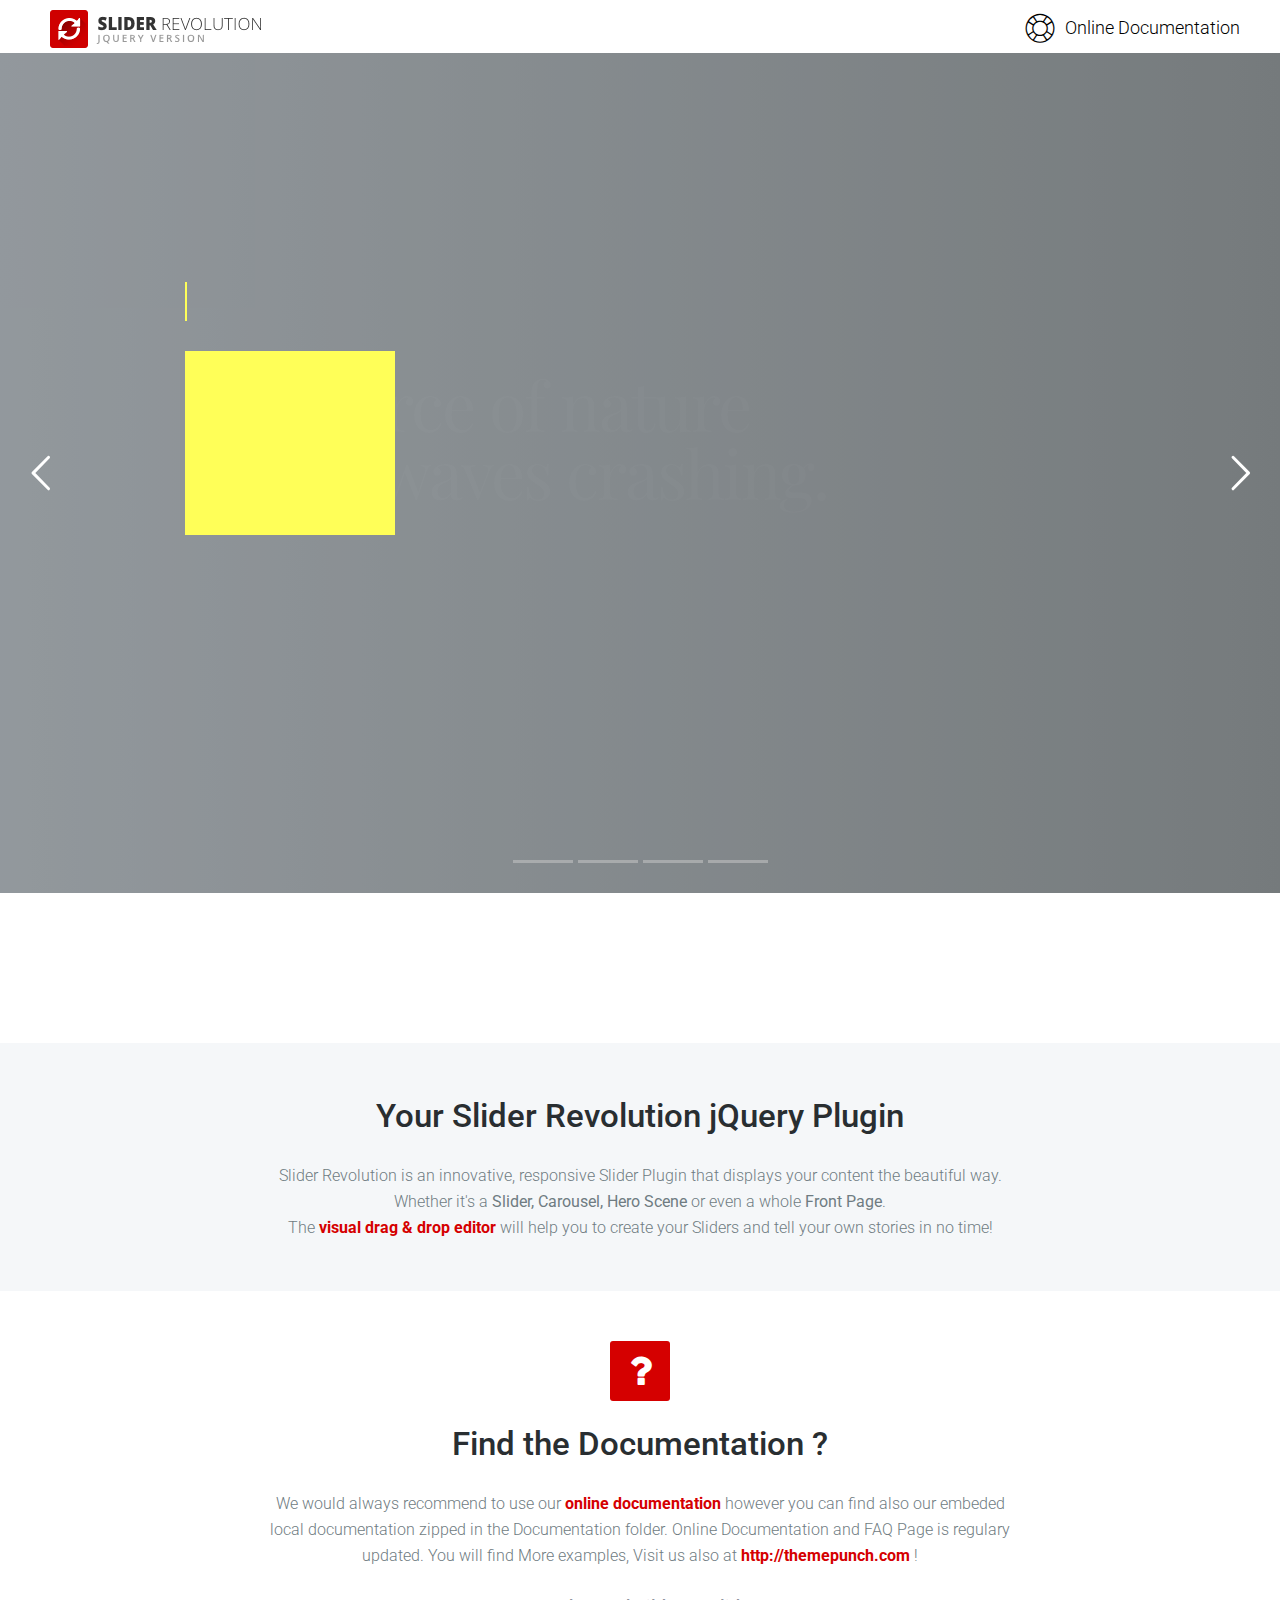
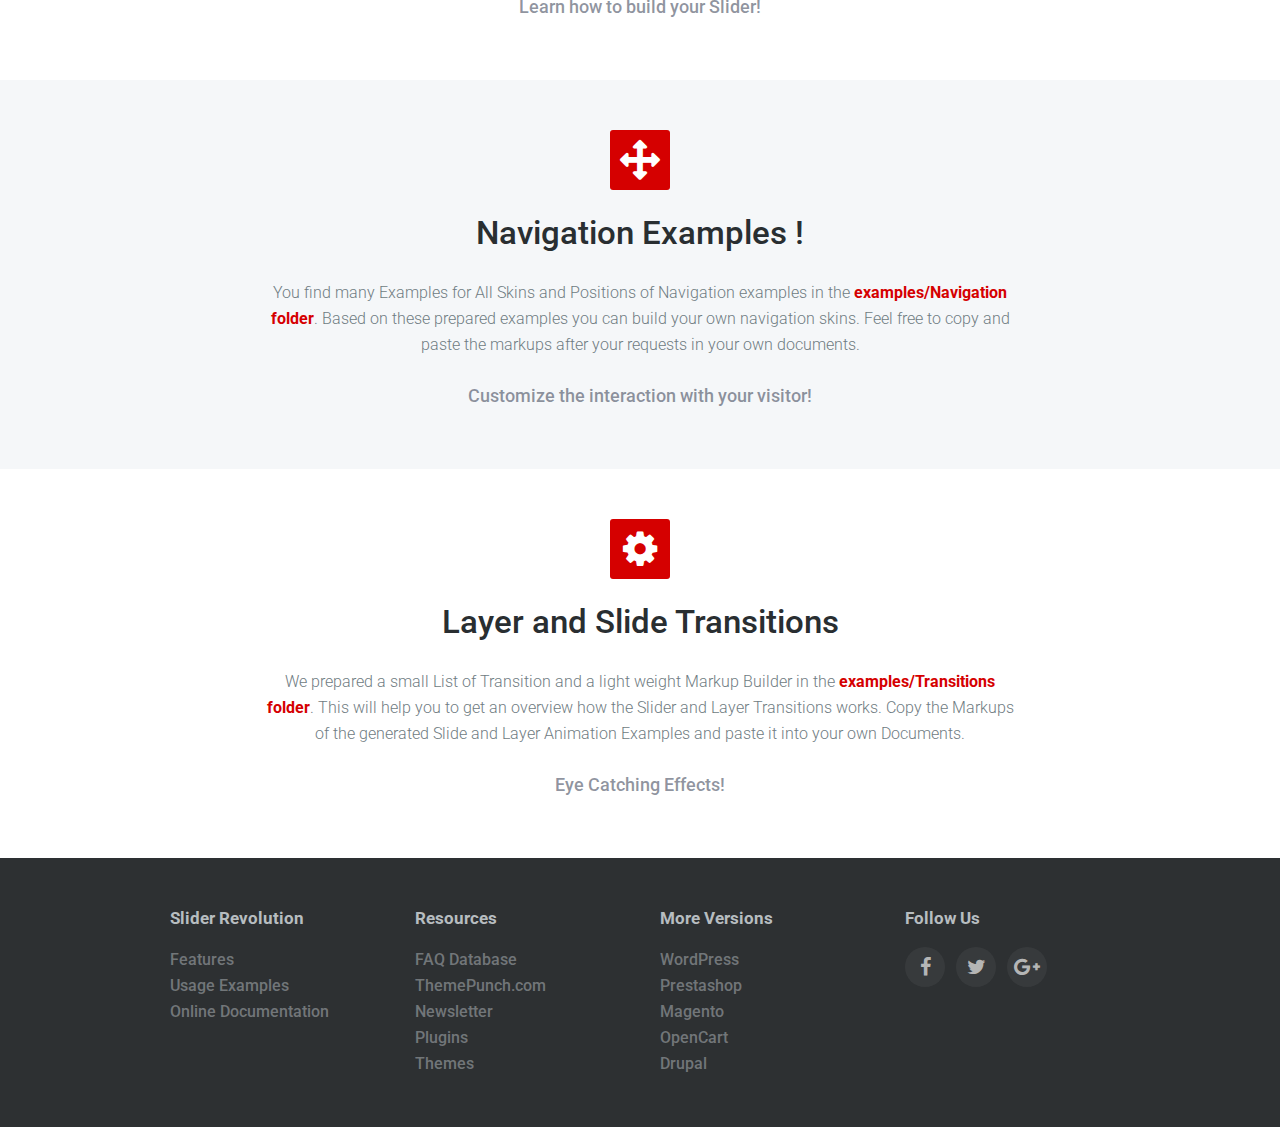
<file: assets/plugins/rs-plugin/examples/New_In_Version_5.4.1/MaskShowcase.html>
<!DOCTYPE html>
	<!--[if lt IE 7]>      <html class="no-js lt-ie9 lt-ie8 lt-ie7"> <![endif]-->
	<!--[if IE 7]>         <html class="no-js lt-ie9 lt-ie8"> <![endif]-->
	<!--[if IE 8]>         <html class="no-js lt-ie9"> <![endif]-->
	<!--[if gt IE 8]><!--> <html class="no-js"> <!--<![endif]-->

	<head>
		<meta charset="utf-8">
		<meta http-equiv="X-UA-Compatible" content="IE=edge">
		<title>Mask Showcase - Slider Revolution</title>
		<meta name="description" content="Slider Revolution Example" />
		<meta name="keywords" content="fullscreen image, grid layout, flexbox grid, transition" />
		<meta name="author" content="ThemePunch" />
		<meta name="viewport" content="width=device-width, initial-scale=1">

		<!-- LOAD JQUERY LIBRARY -->
		<script type="text/javascript" src="http://ajax.googleapis.com/ajax/libs/jquery/1.11.1/jquery.js"></script>
		
		<!-- LOADING FONTS AND ICONS -->
		<link href="http://fonts.googleapis.com/css?family=Roboto+Condensed:400|Playfair+Display:400" rel="stylesheet" property="stylesheet" type="text/css" media="all">
		
		<link rel="stylesheet" type="text/css" href="../../revolution/fonts/pe-icon-7-stroke/css/pe-icon-7-stroke.css">
		<link rel="stylesheet" type="text/css" href="../../revolution/fonts/font-awesome/css/font-awesome.css">
		
		<!-- REVOLUTION STYLE SHEETS -->
		<link rel="stylesheet" type="text/css" href="../../revolution/css/settings.css">
		
		<!-- FONT AND STYLE FOR BASIC DOCUMENTS, NO NEED FOR FURTHER USAGE IN YOUR PROJECTS-->
		<link href="http://fonts.googleapis.com/css?family=Roboto%3A700%2C300" rel="stylesheet" property="stylesheet" type="text/css" media="all" />
		<link rel="stylesheet" type="text/css" href="../../assets/css/noneed.css">
		
		<!-- REVOLUTION LAYERS STYLES -->
		<style type="text/css">.tiny_bullet_slider .tp-bullet:before{content:" ";  position:absolute;  width:100%;  height:25px;  top:-12px;  left:0px;  background:transparent}</style>
		<style type="text/css">#rev_slider_26_1 .uranus.tparrows{width:50px; height:50px; background:rgba(255,255,255,0)}#rev_slider_26_1 .uranus.tparrows:before{width:50px; height:50px; line-height:50px; font-size:40px; transition:all 0.3s;-webkit-transition:all 0.3s}#rev_slider_26_1 .uranus.tparrows:hover:before{opacity:0.75}.bullet-bar.tp-bullets{}.bullet-bar.tp-bullets:before{content:" ";position:absolute;width:100%;height:100%;background:transparent;padding:10px;margin-left:-10px;margin-top:-10px;box-sizing:content-box}.bullet-bar .tp-bullet{width:60px;height:3px;position:absolute;background:#aaa;  background:rgba(204,204,204,0.5);cursor:pointer;box-sizing:content-box}.bullet-bar .tp-bullet:hover,.bullet-bar .tp-bullet.selected{background:rgba(204,204,204,1)}.bullet-bar .tp-bullet-image{}.bullet-bar .tp-bullet-title{}</style>
				
		<!-- REVOLUTION JS FILES -->
		<script type="text/javascript" src="../../revolution/js/jquery.themepunch.tools.min.js"></script>
		<script type="text/javascript" src="../../revolution/js/jquery.themepunch.revolution.min.js"></script>
		
		<!-- SLICEY ADD-ON FILES -->
		<script type='text/javascript' src='../../revolution-addons/slicey/js/revolution.addon.slicey.min.js?ver=1.0.0'></script>

		<!-- SLIDER REVOLUTION 5.0 EXTENSIONS  (Load Extensions only on Local File Systems !  The following part can be removed on Server for On Demand Loading) -->	
		<script type="text/javascript" src="../../revolution/js/extensions/revolution.extension.actions.min.js"></script>
		<script type="text/javascript" src="../../revolution/js/extensions/revolution.extension.carousel.min.js"></script>
		<script type="text/javascript" src="../../revolution/js/extensions/revolution.extension.kenburn.min.js"></script>
		<script type="text/javascript" src="../../revolution/js/extensions/revolution.extension.layeranimation.min.js"></script>
		<script type="text/javascript" src="../../revolution/js/extensions/revolution.extension.migration.min.js"></script>
		<script type="text/javascript" src="../../revolution/js/extensions/revolution.extension.navigation.min.js"></script>
		<script type="text/javascript" src="../../revolution/js/extensions/revolution.extension.parallax.min.js"></script>
		<script type="text/javascript" src="../../revolution/js/extensions/revolution.extension.slideanims.min.js"></script>
		<script type="text/javascript" src="../../revolution/js/extensions/revolution.extension.video.min.js"></script>
	</head>
	
	<body>
		
		<!-- HEADER -->
		<article class="content">
			<!-- Add your site or application content here -->
			<section class="header">
				<span class="logo" style="float:left"></span>
				<a class="button" style="float:right" target="_blank" href="http://www.themepunch.com/revsliderjquery-doc/slider-revolution-jquery-5-x-documentation/"><i class="pe-7s-help2"></i>Online Documentation</a>
				<div class="clearfix"></div>
			</section>
		</article>
		
		<!-- SLIDER EXAMPLE -->
		<section class="example">
			<article class="content">

		<div id="rev_slider_26_1_wrapper" class="rev_slider_wrapper fullscreen-container" data-alias="mask-showcase" data-source="gallery" style="background:#aaaaaa;padding:0px;">
		<!-- START REVOLUTION SLIDER 5.4.1 fullscreen mode -->
			<div id="rev_slider_26_1" class="rev_slider fullscreenbanner tiny_bullet_slider" style="display:none;" data-version="5.4.1">
		<ul>	<!-- SLIDE  -->
			<li data-index="rs-73" data-transition="fade" data-slotamount="default" data-hideafterloop="0" data-hideslideonmobile="off"  data-easein="default" data-easeout="default" data-masterspeed="300"  data-thumb="http://works.themepunch.com/revolution_5_3/wp-content/"  data-rotate="0"  data-saveperformance="off"  data-title="Slide" data-param1="" data-param2="" data-param3="" data-param4="" data-param5="" data-param6="" data-param7="" data-param8="" data-param9="" data-param10="" data-description="">
				<!-- MAIN IMAGE -->
				<img src="../../assets/images/transparent.png" data-bgcolor='linear-gradient(90deg, rgba(134,143,150,1) 0%, rgba(89,97,100,1) 100%)'' style='background:linear-gradient(90deg, rgba(134,143,150,1) 0%, rgba(89,97,100,1) 100%)' alt=""  data-bgposition="center center" data-bgfit="cover" data-bgrepeat="no-repeat" data-bgparallax="off" class="rev-slidebg" data-no-retina>
				<!-- LAYERS -->

				<!-- LAYER NR. 1 -->
				<div class="tp-caption rev-btn  tp-resizeme" 
					 id="slide-73-layer-4" 
					 data-x="['left','left','left','left']" data-hoffset="['170','120','70','40']" 
					 data-y="['middle','middle','middle','middle']" data-voffset="['150','150','150','110']" 
								data-width="none"
					data-height="none"
					data-whitespace="normal"
		 
					data-type="button" 
					data-responsive_offset="on" 

					data-frames='[{"delay":500,"speed":1000,"sfxcolor":"#ffff58","sfx_effect":"blockfromleft","frame":"0","from":"z:0;","to":"o:1;","ease":"Power3.easeInOut"},{"delay":"wait","speed":500,"sfxcolor":"#ffffff","sfx_effect":"blocktoleft","frame":"999","to":"z:0;","ease":"Power4.easeOut"},{"frame":"hover","speed":"0","ease":"Linear.easeNone","to":"o:1;rX:0;rY:0;rZ:0;z:0;","style":"c:rgb(0,0,0);bg:rgb(255,255,255);"}]'
					data-textAlign="['inherit','inherit','inherit','inherit']"
					data-paddingtop="[0,0,0,0]"
					data-paddingright="[30,30,30,30]"
					data-paddingbottom="[0,0,0,0]"
					data-paddingleft="[30,30,30,30]"

					style="z-index: 5; white-space: normal; font-size: 15px; line-height: 50px; font-weight: 400; color: rgba(255,255,255,1); letter-spacing: 2px;font-family:Roboto Condensed;border-color:rgb(255,255,255);border-style:solid;border-width:1px 1px 1px 1px;outline:none;box-shadow:none;box-sizing:border-box;-moz-box-sizing:border-box;-webkit-box-sizing:border-box;cursor:pointer;">Launch </div>

				<!-- LAYER NR. 2 -->
				<div class="tp-caption   tp-resizeme rs-parallaxlevel-2" 
					 id="slide-73-layer-1" 
					 data-x="['center','center','center','center']" data-hoffset="['500','500','390','220']" 
					 data-y="['middle','middle','middle','middle']" data-voffset="['0','0','0','0']" 
								data-width="none"
					data-height="none"
					data-whitespace="nowrap"
		 
					data-type="image" 
					data-responsive_offset="on" 

					data-frames='[{"delay":400,"speed":750,"sfxcolor":"#2f3b4a","sfx_effect":"blockfromleft","frame":"0","from":"z:0;","to":"o:1;","ease":"Power3.easeInOut"},{"delay":"wait","speed":500,"sfxcolor":"#ffffff","sfx_effect":"blocktoleft","frame":"999","to":"z:0;","ease":"Power4.easeOut"}]'
					data-textAlign="['inherit','inherit','inherit','inherit']"
					data-paddingtop="[0,0,0,0]"
					data-paddingright="[0,0,0,0]"
					data-paddingbottom="[0,0,0,0]"
					data-paddingleft="[0,0,0,0]"

					style="z-index: 6;"><img src="../../assets/images/waves.jpg" alt="" data-ww="['1000px','1000px','800px','500px']" data-hh="['563px','563px','450','281']" width="1200" height="675" data-no-retina> </div>

				<!-- LAYER NR. 3 -->
				<div class="tp-caption   tp-resizeme" 
					 id="slide-73-layer-3" 
					 data-x="['left','left','left','left']" data-hoffset="['150','100','50','20']" 
					 data-y="['middle','middle','middle','middle']" data-voffset="['-177','-177','-177','-157']" 
								data-width="none"
					data-height="none"
					data-whitespace="normal"
		 
					data-type="text" 
					data-responsive_offset="on" 

					data-frames='[{"delay":300,"speed":750,"sfxcolor":"#ffff58","sfx_effect":"blockfromleft","frame":"0","from":"z:0;","to":"o:1;","ease":"Power3.easeInOut"},{"delay":"wait","speed":500,"sfxcolor":"#ffffff","sfx_effect":"blocktoleft","frame":"999","to":"z:0;","ease":"Power4.easeOut"}]'
					data-textAlign="['left','left','left','left']"
					data-paddingtop="[10,10,10,10]"
					data-paddingright="[20,20,20,20]"
					data-paddingbottom="[10,10,10,10]"
					data-paddingleft="[20,20,20,20]"

					style="z-index: 7; white-space: normal; font-size: 20px; line-height: 20px; font-weight: 400; color: #ffffff; letter-spacing: 10px;font-family:Roboto Condensed;">PROJECTS </div>

				<!-- LAYER NR. 4 -->
				<div class="tp-caption   tp-resizeme" 
					 id="slide-73-layer-2" 
					 data-x="['left','left','left','left']" data-hoffset="['150','100','50','20']" 
					 data-y="['middle','middle','middle','middle']" data-voffset="['-30','-30','-30','-30']" 
								data-fontsize="['70','70','70','50']"
					data-lineheight="['70','70','70','50']"
					data-width="['650','650','620','380']"
					data-height="none"
					data-whitespace="normal"
		 
					data-type="text" 
					data-responsive_offset="on" 

					data-frames='[{"delay":200,"speed":750,"sfxcolor":"#ffff58","sfx_effect":"blockfromleft","frame":"0","from":"z:0;","to":"o:1;","ease":"Power3.easeInOut"},{"delay":"wait","speed":500,"sfxcolor":"#ffffff","sfx_effect":"blocktoleft","frame":"999","to":"z:0;","ease":"Power4.easeOut"}]'
					data-textAlign="['left','left','left','left']"
					data-paddingtop="[20,20,20,20]"
					data-paddingright="[20,20,20,20]"
					data-paddingbottom="[30,30,30,30]"
					data-paddingleft="[20,20,20,20]"

					style="z-index: 8; min-width: 650px; max-width: 650px; white-space: normal; font-size: 70px; line-height: 70px; font-weight: 400; color: #ffffff; letter-spacing: -2px;font-family:Playfair Display;">The force of nature felt in waves crashing. </div>
			</li>
			<!-- SLIDE  -->
			<li data-index="rs-74" data-transition="fade" data-slotamount="default" data-hideafterloop="0" data-hideslideonmobile="off"  data-easein="default" data-easeout="default" data-masterspeed="300"  data-thumb="http://works.themepunch.com/revolution_5_3/wp-content/"  data-rotate="0"  data-saveperformance="off"  data-title="Slide" data-param1="" data-param2="" data-param3="" data-param4="" data-param5="" data-param6="" data-param7="" data-param8="" data-param9="" data-param10="" data-description="">
				<!-- MAIN IMAGE -->
				<img src="../../assets/images/transparent.png" data-bgcolor='linear-gradient(120deg, rgba(203,186,204,1) 0%, rgba(36,57,73,1) 100%)'' style='background:linear-gradient(120deg, rgba(203,186,204,1) 0%, rgba(36,57,73,1) 100%)' alt=""  data-bgposition="center center" data-bgfit="cover" data-bgrepeat="no-repeat" data-bgparallax="off" class="rev-slidebg" data-no-retina>
				<!-- LAYERS -->

				<!-- LAYER NR. 5 -->
				<div class="tp-caption   tp-resizeme rs-parallaxlevel-2" 
					 id="slide-74-layer-1" 
					 data-x="['center','center','center','center']" data-hoffset="['-500','-500','-390','-220']" 
					 data-y="['middle','middle','middle','middle']" data-voffset="['0','0','0','0']" 
								data-width="none"
					data-height="none"
					data-whitespace="nowrap"
		 
					data-type="image" 
					data-responsive_offset="on" 

					data-frames='[{"delay":200,"speed":750,"sfxcolor":"#243949","sfx_effect":"blockfromright","frame":"0","from":"z:0;","to":"o:1;","ease":"Power3.easeInOut"},{"delay":"wait","speed":500,"sfxcolor":"#ffffff","sfx_effect":"blocktoright","frame":"999","to":"z:0;","ease":"Power4.easeOut"}]'
					data-textAlign="['inherit','inherit','inherit','inherit']"
					data-paddingtop="[0,0,0,0]"
					data-paddingright="[0,0,0,0]"
					data-paddingbottom="[0,0,0,0]"
					data-paddingleft="[0,0,0,0]"

					style="z-index: 5;"><img src="../../assets/images/blume.jpg" alt="" data-ww="['1000px','1000px','800px','500px']" data-hh="['563px','563px','450px','281px']" width="1200" height="675" data-no-retina> </div>

				<!-- LAYER NR. 6 -->
				<div class="tp-caption rev-btn  tp-resizeme" 
					 id="slide-74-layer-4" 
					 data-x="['left','left','left','left']" data-hoffset="['880','760','600','330']" 
					 data-y="['middle','middle','middle','middle']" data-voffset="['150','150','150','110']" 
								data-width="none"
					data-height="none"
					data-whitespace="normal"
		 
					data-type="button" 
					data-responsive_offset="on" 

					data-frames='[{"delay":500,"speed":750,"sfxcolor":"#cbbacc","sfx_effect":"blockfromright","frame":"0","from":"z:0;","to":"o:1;","ease":"Power3.easeInOut"},{"delay":"wait","speed":500,"sfxcolor":"#ffffff","sfx_effect":"blocktoright","frame":"999","to":"z:0;","ease":"Power4.easeOut"},{"frame":"hover","speed":"0","ease":"Linear.easeNone","to":"o:1;rX:0;rY:0;rZ:0;z:0;","style":"c:rgb(0,0,0);bg:rgb(255,255,255);"}]'
					data-textAlign="['inherit','inherit','inherit','inherit']"
					data-paddingtop="[0,0,0,0]"
					data-paddingright="[30,30,30,30]"
					data-paddingbottom="[0,0,0,0]"
					data-paddingleft="[30,30,30,30]"

					style="z-index: 6; white-space: normal; font-size: 15px; line-height: 50px; font-weight: 400; color: rgba(255,255,255,1); letter-spacing: 2px;font-family:Roboto Condensed;border-color:rgb(255,255,255);border-style:solid;border-width:1px 1px 1px 1px;outline:none;box-shadow:none;box-sizing:border-box;-moz-box-sizing:border-box;-webkit-box-sizing:border-box;cursor:pointer;">Launch </div>

				<!-- LAYER NR. 7 -->
				<div class="tp-caption   tp-resizeme" 
					 id="slide-74-layer-3" 
					 data-x="['left','left','left','left']" data-hoffset="['820','700','540','270']" 
					 data-y="['middle','middle','middle','middle']" data-voffset="['-177','-177','-177','-157']" 
								data-width="none"
					data-height="none"
					data-whitespace="normal"
		 
					data-type="text" 
					data-responsive_offset="on" 

					data-frames='[{"delay":400,"speed":750,"sfxcolor":"#cbbacc","sfx_effect":"blockfromright","frame":"0","from":"z:0;","to":"o:1;","ease":"Power3.easeInOut"},{"delay":"wait","speed":500,"sfxcolor":"#ffffff","sfx_effect":"blocktoright","frame":"999","to":"z:0;","ease":"Power4.easeOut"}]'
					data-textAlign="['left','left','left','left']"
					data-paddingtop="[10,10,10,10]"
					data-paddingright="[20,20,20,20]"
					data-paddingbottom="[10,10,10,10]"
					data-paddingleft="[20,20,20,20]"

					style="z-index: 7; white-space: normal; font-size: 20px; line-height: 20px; font-weight: 400; color: #ffffff; letter-spacing: 10px;font-family:Roboto Condensed;">PROJECTS </div>

				<!-- LAYER NR. 8 -->
				<div class="tp-caption   tp-resizeme" 
					 id="slide-74-layer-2" 
					 data-x="['left','left','left','left']" data-hoffset="['360','240','110','80']" 
					 data-y="['middle','middle','middle','middle']" data-voffset="['-30','-30','-30','-30']" 
								data-fontsize="['70','70','70','50']"
					data-lineheight="['70','70','70','50']"
					data-width="['650','650','620','380']"
					data-height="none"
					data-whitespace="normal"
		 
					data-type="text" 
					data-responsive_offset="on" 

					data-frames='[{"delay":300,"speed":750,"sfxcolor":"#cbbacc","sfx_effect":"blockfromright","frame":"0","from":"z:0;","to":"o:1;","ease":"Power3.easeInOut"},{"delay":"wait","speed":500,"sfxcolor":"#ffffff","sfx_effect":"blocktoright","frame":"999","to":"z:0;","ease":"Power4.easeOut"}]'
					data-textAlign="['right','right','right','right']"
					data-paddingtop="[20,20,20,20]"
					data-paddingright="[20,20,20,20]"
					data-paddingbottom="[30,30,30,30]"
					data-paddingleft="[20,20,20,20]"

					style="z-index: 8; min-width: 650px; max-width: 650px; white-space: normal; font-size: 70px; line-height: 70px; font-weight: 400; color: #ffffff; letter-spacing: -2px;font-family:Playfair Display;">The beauty of nature is hidden in details. </div>
			</li>
			<!-- SLIDE  -->
			<li data-index="rs-75" data-transition="fade" data-slotamount="default" data-hideafterloop="0" data-hideslideonmobile="off"  data-easein="default" data-easeout="default" data-masterspeed="300"  data-thumb="http://works.themepunch.com/revolution_5_3/wp-content/"  data-rotate="0"  data-saveperformance="off"  data-title="Slide" data-param1="" data-param2="" data-param3="" data-param4="" data-param5="" data-param6="" data-param7="" data-param8="" data-param9="" data-param10="" data-description="">
				<!-- MAIN IMAGE -->
				<img src="../../assets/images/transparent.png" data-bgcolor='linear-gradient(180deg, rgba(22,160,133,1) 0%, rgba(244,208,63,1) 100%)'' style='background:linear-gradient(180deg, rgba(22,160,133,1) 0%, rgba(244,208,63,1) 100%)' alt=""  data-bgposition="center center" data-bgfit="cover" data-bgrepeat="no-repeat" data-bgparallax="off" class="rev-slidebg" data-no-retina>
				<!-- LAYERS -->

				<!-- LAYER NR. 9 -->
				<div class="tp-caption   tp-resizeme rs-parallaxlevel-2" 
					 id="slide-75-layer-1" 
					 data-x="['center','center','center','center']" data-hoffset="['0','0','0','0']" 
					 data-y="['middle','middle','middle','middle']" data-voffset="['255','255','265','185']" 
								data-width="none"
					data-height="none"
					data-whitespace="nowrap"
		 
					data-type="image" 
					data-responsive_offset="on" 

					data-frames='[{"delay":500,"speed":750,"sfxcolor":"#ef8609","sfx_effect":"blockfromtop","frame":"0","from":"z:0;","to":"o:1;","ease":"Power3.easeInOut"},{"delay":"wait","speed":500,"sfxcolor":"#ffffff","sfx_effect":"blocktotop","frame":"999","to":"z:0;","ease":"Power4.easeOut"}]'
					data-textAlign="['inherit','inherit','inherit','inherit']"
					data-paddingtop="[0,0,0,0]"
					data-paddingright="[0,0,0,0]"
					data-paddingbottom="[0,0,0,0]"
					data-paddingleft="[0,0,0,0]"

					style="z-index: 5;"><img src="../../assets/images/krokodil.jpg" alt="" data-ww="['1000px','1000px','800px','800px']" data-hh="['563px','563px','450px','450px']" width="1200" height="675" data-no-retina> </div>

				<!-- LAYER NR. 10 -->
				<div class="tp-caption   tp-resizeme" 
					 id="slide-75-layer-2" 
					 data-x="['center','center','center','center']" data-hoffset="['0','0','0','0']" 
					 data-y="['middle','middle','middle','middle']" data-voffset="['-100','-100','-100','-90']" 
								data-fontsize="['70','70','70','50']"
					data-lineheight="['70','70','70','50']"
					data-width="['650','650','620','380']"
					data-height="none"
					data-whitespace="normal"
		 
					data-type="text" 
					data-responsive_offset="on" 

					data-frames='[{"delay":200,"speed":750,"sfxcolor":"#058a9b","sfx_effect":"blockfromtop","frame":"0","from":"z:0;","to":"o:1;","ease":"Power3.easeInOut"},{"delay":"wait","speed":500,"sfxcolor":"#ffffff","sfx_effect":"blocktotop","frame":"999","to":"z:0;","ease":"Power4.easeOut"}]'
					data-textAlign="['center','center','center','center']"
					data-paddingtop="[20,20,20,20]"
					data-paddingright="[20,20,20,20]"
					data-paddingbottom="[30,30,30,30]"
					data-paddingleft="[20,20,20,20]"

					style="z-index: 6; min-width: 650px; max-width: 650px; white-space: normal; font-size: 70px; line-height: 70px; font-weight: 400; color: #ffffff; letter-spacing: -2px;font-family:Playfair Display;">Lurking in the deep of the sea, waits a monster. </div>

				<!-- LAYER NR. 11 -->
				<div class="tp-caption   tp-resizeme" 
					 id="slide-75-layer-3" 
					 data-x="['center','center','center','center']" data-hoffset="['0','0','0','0']" 
					 data-y="['middle','middle','middle','middle']" data-voffset="['-247','-247','-247','-217']" 
								data-width="none"
					data-height="none"
					data-whitespace="normal"
		 
					data-type="text" 
					data-responsive_offset="on" 

					data-frames='[{"delay":300,"speed":750,"sfxcolor":"#058a9b","sfx_effect":"blockfromtop","frame":"0","from":"z:0;","to":"o:1;","ease":"Power3.easeInOut"},{"delay":"wait","speed":500,"sfxcolor":"#ffffff","sfx_effect":"blocktotop","frame":"999","to":"z:0;","ease":"Power4.easeOut"}]'
					data-textAlign="['left','left','left','left']"
					data-paddingtop="[10,10,10,10]"
					data-paddingright="[20,20,20,20]"
					data-paddingbottom="[10,10,10,10]"
					data-paddingleft="[20,20,20,20]"

					style="z-index: 7; white-space: normal; font-size: 20px; line-height: 20px; font-weight: 400; color: #ffffff; letter-spacing: 10px;font-family:Roboto Condensed;">PROJECTS </div>

				<!-- LAYER NR. 12 -->
				<div class="tp-caption rev-btn  tp-resizeme" 
					 id="slide-75-layer-4" 
					 data-x="['center','center','center','center']" data-hoffset="['0','0','0','0']" 
					 data-y="['middle','middle','middle','middle']" data-voffset="['80','80','80','50']" 
								data-width="none"
					data-height="none"
					data-whitespace="normal"
		 
					data-type="button" 
					data-responsive_offset="on" 

					data-frames='[{"delay":400,"speed":750,"sfxcolor":"#058a9b","sfx_effect":"blockfromtop","frame":"0","from":"z:0;","to":"o:1;","ease":"Power3.easeInOut"},{"delay":"wait","speed":500,"sfxcolor":"#ffffff","sfx_effect":"blocktotop","frame":"999","to":"z:0;","ease":"Power4.easeOut"},{"frame":"hover","speed":"0","ease":"Linear.easeNone","to":"o:1;rX:0;rY:0;rZ:0;z:0;","style":"c:rgb(0,0,0);bg:rgb(255,255,255);"}]'
					data-textAlign="['inherit','inherit','inherit','inherit']"
					data-paddingtop="[0,0,0,0]"
					data-paddingright="[30,30,30,30]"
					data-paddingbottom="[0,0,0,0]"
					data-paddingleft="[30,30,30,30]"

					style="z-index: 8; white-space: normal; font-size: 15px; line-height: 50px; font-weight: 400; color: rgba(255,255,255,1); letter-spacing: 2px;font-family:Roboto Condensed;border-color:rgb(255,255,255);border-style:solid;border-width:1px 1px 1px 1px;outline:none;box-shadow:none;box-sizing:border-box;-moz-box-sizing:border-box;-webkit-box-sizing:border-box;cursor:pointer;">Launch </div>
			</li>
			<!-- SLIDE  -->
			<li data-index="rs-76" data-transition="fade" data-slotamount="default" data-hideafterloop="0" data-hideslideonmobile="off"  data-easein="default" data-easeout="default" data-masterspeed="300"  data-thumb="http://works.themepunch.com/revolution_5_3/wp-content/"  data-rotate="0"  data-saveperformance="off"  data-title="Slide" data-param1="" data-param2="" data-param3="" data-param4="" data-param5="" data-param6="" data-param7="" data-param8="" data-param9="" data-param10="" data-description="">
				<!-- MAIN IMAGE -->
				<img src="../../assets/images/transparent.png" data-bgcolor='linear-gradient(140deg, rgba(35,21,87,1) 0%, rgba(68,16,122,1) 28%, rgba(255,19,97,1) 67%, rgba(255,248,0,1) 100%)'' style='background:linear-gradient(140deg, rgba(35,21,87,1) 0%, rgba(68,16,122,1) 28%, rgba(255,19,97,1) 67%, rgba(255,248,0,1) 100%)' alt=""  data-bgposition="center center" data-bgfit="cover" data-bgrepeat="no-repeat" data-bgparallax="off" class="rev-slidebg" data-no-retina>
				<!-- LAYERS -->

				<!-- LAYER NR. 13 -->
				<div class="tp-caption   tp-resizeme rs-parallaxlevel-2" 
					 id="slide-76-layer-1" 
					 data-x="['center','center','center','center']" data-hoffset="['0','0','0','0']" 
					 data-y="['middle','middle','middle','middle']" data-voffset="['-255','-255','-265','-185']" 
								data-width="none"
					data-height="none"
					data-whitespace="nowrap"
		 
					data-type="image" 
					data-responsive_offset="on" 

					data-frames='[{"delay":200,"speed":750,"sfxcolor":"#231557","sfx_effect":"blockfrombottom","frame":"0","from":"z:0;","to":"o:1;","ease":"Power3.easeInOut"},{"delay":"wait","speed":500,"sfxcolor":"#ffffff","sfx_effect":"blocktobottom","frame":"999","to":"z:0;","ease":"Power4.easeOut"}]'
					data-textAlign="['inherit','inherit','inherit','inherit']"
					data-paddingtop="[0,0,0,0]"
					data-paddingright="[0,0,0,0]"
					data-paddingbottom="[0,0,0,0]"
					data-paddingleft="[0,0,0,0]"

					style="z-index: 5;"><img src="../../assets/images/birds.jpg" alt="" data-ww="['1000px','1000px','800px','800px']" data-hh="['563px','563px','450px','450px']" width="1200" height="675" data-no-retina> </div>

				<!-- LAYER NR. 14 -->
				<div class="tp-caption   tp-resizeme" 
					 id="slide-76-layer-2" 
					 data-x="['center','center','center','center']" data-hoffset="['0','0','0','0']" 
					 data-y="['middle','middle','middle','middle']" data-voffset="['100','100','50','96']" 
								data-fontsize="['70','70','70','50']"
					data-lineheight="['70','70','70','50']"
					data-width="['650','650','620','380']"
					data-height="none"
					data-whitespace="normal"
		 
					data-type="text" 
					data-responsive_offset="on" 

					data-frames='[{"delay":300,"speed":750,"sfxcolor":"#ff1361","sfx_effect":"blockfrombottom","frame":"0","from":"z:0;","to":"o:1;","ease":"Power3.easeInOut"},{"delay":"wait","speed":500,"sfxcolor":"#ffffff","sfx_effect":"blocktobottom","frame":"999","to":"z:0;","ease":"Power4.easeOut"}]'
					data-textAlign="['center','center','center','center']"
					data-paddingtop="[20,20,20,20]"
					data-paddingright="[20,20,20,20]"
					data-paddingbottom="[30,30,30,30]"
					data-paddingleft="[20,20,20,20]"

					style="z-index: 6; min-width: 650px; max-width: 650px; white-space: normal; font-size: 70px; line-height: 70px; font-weight: 400; color: #ffffff; letter-spacing: -2px;font-family:Playfair Display;">Uncover the mystery hidden in a foggy distance. </div>

				<!-- LAYER NR. 15 -->
				<div class="tp-caption   tp-resizeme" 
					 id="slide-76-layer-3" 
					 data-x="['center','center','center','center']" data-hoffset="['0','0','0','0']" 
					 data-y="['middle','middle','middle','middle']" data-voffset="['-47','-47','-97','-57']" 
								data-width="none"
					data-height="none"
					data-whitespace="normal"
		 
					data-type="text" 
					data-responsive_offset="on" 

					data-frames='[{"delay":400,"speed":750,"sfxcolor":"#ff1361","sfx_effect":"blockfrombottom","frame":"0","from":"z:0;","to":"o:1;","ease":"Power3.easeInOut"},{"delay":"wait","speed":500,"sfxcolor":"#ffffff","sfx_effect":"blocktobottom","frame":"999","to":"z:0;","ease":"Power4.easeOut"}]'
					data-textAlign="['left','left','left','left']"
					data-paddingtop="[10,10,10,10]"
					data-paddingright="[20,20,20,20]"
					data-paddingbottom="[10,10,10,10]"
					data-paddingleft="[20,20,20,20]"

					style="z-index: 7; white-space: normal; font-size: 20px; line-height: 20px; font-weight: 400; color: #ffffff; letter-spacing: 10px;font-family:Roboto Condensed;">PROJECTS </div>

				<!-- LAYER NR. 16 -->
				<div class="tp-caption rev-btn  tp-resizeme" 
					 id="slide-76-layer-4" 
					 data-x="['center','center','center','center']" data-hoffset="['0','0','0','0']" 
					 data-y="['middle','middle','middle','middle']" data-voffset="['280','280','230','260']" 
								data-width="none"
					data-height="none"
					data-whitespace="normal"
		 
					data-type="button" 
					data-responsive_offset="on" 

					data-frames='[{"delay":500,"speed":750,"sfxcolor":"#ff1361","sfx_effect":"blockfrombottom","frame":"0","from":"z:0;","to":"o:1;","ease":"Power3.easeInOut"},{"delay":"wait","speed":500,"sfxcolor":"#ffffff","sfx_effect":"blocktobottom","frame":"999","to":"z:0;","ease":"Power4.easeOut"},{"frame":"hover","speed":"0","ease":"Linear.easeNone","to":"o:1;rX:0;rY:0;rZ:0;z:0;","style":"c:rgb(0,0,0);bg:rgb(255,255,255);"}]'
					data-textAlign="['inherit','inherit','inherit','inherit']"
					data-paddingtop="[0,0,0,0]"
					data-paddingright="[30,30,30,30]"
					data-paddingbottom="[0,0,0,0]"
					data-paddingleft="[30,30,30,30]"

					style="z-index: 8; white-space: normal; font-size: 15px; line-height: 50px; font-weight: 400; color: rgba(255,255,255,1); letter-spacing: 2px;font-family:Roboto Condensed;border-color:rgb(255,255,255);border-style:solid;border-width:1px 1px 1px 1px;outline:none;box-shadow:none;box-sizing:border-box;-moz-box-sizing:border-box;-webkit-box-sizing:border-box;cursor:pointer;">Launch </div>
			</li>
		</ul>
		<div class="tp-bannertimer" style="height: 10px; background: rgba(0, 0, 0, 0.15);"></div>	</div>
		</div><!-- END REVOLUTION SLIDER -->
		
		<script type="text/javascript">
		
			var tpj=jQuery;
			var revapi26;
			tpj(document).ready(function() {
				if(tpj("#rev_slider_26_1").revolution == undefined){
					revslider_showDoubleJqueryError("#rev_slider_26_1");
				}else{
					revapi26 = tpj("#rev_slider_26_1").show().revolution({
						sliderType:"standard",
						jsFileLocation:"revolution/js/",
						sliderLayout:"fullscreen",
						dottedOverlay:"none",
						delay:9000,
						navigation: {
							keyboardNavigation:"off",
							keyboard_direction: "horizontal",
							mouseScrollNavigation:"off",
 							mouseScrollReverse:"default",
							onHoverStop:"off",
							touch:{
								touchenabled:"on",
								touchOnDesktop:"off",
								swipe_threshold: 75,
								swipe_min_touches: 1,
								swipe_direction: "horizontal",
								drag_block_vertical: false
							}
							,
							arrows: {
								style:"uranus",
								enable:true,
								hide_onmobile:true,
								hide_under:778,
								hide_onleave:false,
								tmp:'',
								left: {
									h_align:"left",
									v_align:"center",
									h_offset:15,
									v_offset:0
								},
								right: {
									h_align:"right",
									v_align:"center",
									h_offset:15,
									v_offset:0
								}
							}
							,
							bullets: {
								enable:true,
								hide_onmobile:false,
								style:"bullet-bar",
								hide_onleave:false,
								direction:"horizontal",
								h_align:"center",
								v_align:"bottom",
								h_offset:0,
								v_offset:30,
								space:5,
								tmp:''
							}
						},
						responsiveLevels:[1240,1024,778,480],
						visibilityLevels:[1240,1024,778,480],
						gridwidth:[1240,1024,778,480],
						gridheight:[868,768,960,720],
						lazyType:"none",
						parallax: {
							type:"scroll",
							origo:"slidercenter",
							speed:2000,
							levels:[5,10,15,20,25,30,35,40,45,46,47,48,49,50,51,55],
						},
						shadow:0,
						spinner:"off",
						stopLoop:"off",
						stopAfterLoops:-1,
						stopAtSlide:-1,
						shuffle:"off",
						autoHeight:"off",
						fullScreenAutoWidth:"off",
						fullScreenAlignForce:"off",
						fullScreenOffsetContainer: "",
						fullScreenOffset: "60px",
						hideThumbsOnMobile:"off",
						hideSliderAtLimit:0,
						hideCaptionAtLimit:0,
						hideAllCaptionAtLilmit:0,
						debugMode:false,
						fallbacks: {
							simplifyAll:"off",
							nextSlideOnWindowFocus:"off",
							disableFocusListener:false,
						}
					});
				}
			});	/*ready*/
		</script>
		
		</article>
	</section>
	
	<div class="bottom-history-wrap" style="margin-top:150px">
		
		  <article class="small-history bottom-history" style="background:#f5f7f9;"> 
            <h2 class="textaligncenter" style="margin-bottom:25px;">Your Slider Revolution jQuery Plugin</h2>
            <p>Slider Revolution is an innovative, responsive Slider Plugin that displays your content the beautiful way. Whether it's a <strong>Slider, Carousel, Hero Scene</strong> or even a whole <strong>Front Page</strong>.<br>The <a href="https://codecanyon.net/item/slider-revolution-jquery-visual-editor-addon/13934907" target="_blank">visual drag &amp; drop editor</a> will help you to create your Sliders and tell your own stories in no time!</p>
          </article>
				
        <article class="small-history bottom-history">
            <i class="fa-icon-question tp-headicon"></i>
            <h2 class="textaligncenter" style="margin-bottom:25px;">Find the Documentation ?</h2>
            <p>We would always recommend to use our<a target="_blank" href="http://www.themepunch.com/revsliderjquery-doc/slider-revolution-jquery-5-x-documentation/"> online documentation</a> however you can find also our embeded local documentation zipped in the Documentation folder. Online Documentation and FAQ Page is regulary updated. You will find More examples, Visit us also at <a href="http://themepunch.com">http://themepunch.com</a> ! </p>
            <div class="tp-smallinfo">Learn how to build your Slider!</div>

        </article>

        <article class="small-history bottom-history" style="background:#f5f7f9;">
            <i class="fa-icon-arrows tp-headicon"></i>
            <h2 class="textaligncenter" style="margin-bottom:25px;">Navigation Examples !</h2>
            <p>You find many Examples for All Skins and Positions of Navigation examples in the <a target="_blank" href="file:../Navigation">examples/Navigation folder</a>. Based on these prepared examples you can build your own navigation skins. Feel free to copy and paste the markups after your requests in your own documents.</p>
            <div class="tp-smallinfo">Customize the interaction with your visitor!</div>
        </article>

        <article class="small-history bottom-history">
            <i class="fa-icon-cog tp-headicon"></i>
            <h2 class="textaligncenter" style="margin-bottom:25px;">Layer and Slide Transitions</h2>
            <p>We prepared a small List of Transition and a light weight Markup Builder in the <a target="_blank" href="file:../Transitions"> examples/Transitions folder</a>. This will help you to get an overview how the Slider and Layer Transitions works. Copy the Markups of the generated Slide and Layer Animation Examples and paste it into your own Documents.</p>
            <div class="tp-smallinfo">Eye Catching Effects!</div>

        </article>
    </div>
    <div class="clearfix"></div>

    <footer>
        <div class="footer_inner">
            <div class="footerwidget">
                <h3>Slider Revolution</h3>
                <a href="http://revolution.themepunch.com/jquery/#features" target="_self">Features</a>
                <a href="http://revolution.themepunch.com/examples-jquery/" target="_self">Usage Examples</a>
                <a href="http://www.themepunch.com/revsliderjquery-doc/slider-revolution-jquery-5-x-documentation/" target="_blank">Online Documentation</a>
            </div>
            <div class="footerwidget">
                <h3>Resources</h3>
                <a href="http://www.themepunch.com/support-center/" target="_blank">FAQ Database</a>
                <a href="http://themepunch.com" target="_blank">ThemePunch.com</a>
                <a href="http://themepunch.us9.list-manage.com/subscribe?u=a5738148e5ec630766e28de16&amp;id=3e718acc63" target="_blank">Newsletter</a>
                <a href="http://www.themepunch.com/products/" target="_blank">Plugins</a>
                <a href="http://www.themepunch.com/products/" target="_blank">Themes</a>
            </div>
            <div class="footerwidget">
                <h3>More Versions</h3>
                <a href="http://revolution.themepunch.com" target="_blank">WordPress</a>
                <a href="http://codecanyon.net/item/slider-revolution-responsive-prestashop-module/7140939?ref=themepunch" target="_blank">Prestashop</a>
                <a href="http://codecanyon.net/item/slider-revolution-responsive-magento-extension/9332896?ref=themepunch" target="_blank">Magento</a>
                <a href="http://codecanyon.net/item/slider-revolution-responsive-opencart-module/9994648?ref=themepunch" target="_blank">OpenCart</a>
                <a href="http://codecanyon.net/item/slider-revolution-responsive-drupal-module/12041755?ref=themepunch" target="_blank">Drupal</a>
            </div>
            <div class="footerwidget social">
                <h3>Follow Us</h3>
                <ul>
                    <li><a href="https://www.facebook.com/themepunchofficial" target="_blank" class="so_facebook" data-rel="tooltip" data-animation="false" data-placement="bottom" data-original-title="Facebook"><i class="s_icon fa-icon-facebook 
						"></i></a>
                    </li>
                    <li><a href="https://twitter.com/themepunch" target="_blank" class="so_twitter" data-rel="tooltip" data-animation="false" data-placement="bottom" data-original-title="Twitter"><i class="s_icon fa-icon-twitter"></i></a>
                    </li>
                    <li><a href="https://plus.google.com/+ThemePunch/posts" target="_blank" class="so_gplus" data-rel="tooltip" data-animation="false" data-placement="bottom" data-original-title="Google+"><i class="s_icon fa-icon-google-plus"></i></a>
                    </li>
                </ul>
            </div>
            <div class="clearfix"></div>
        </div>
    </footer>
 	<script type="text/javascript" src="../../assets/warning.js"></script>

	</body>
</html>
</file>
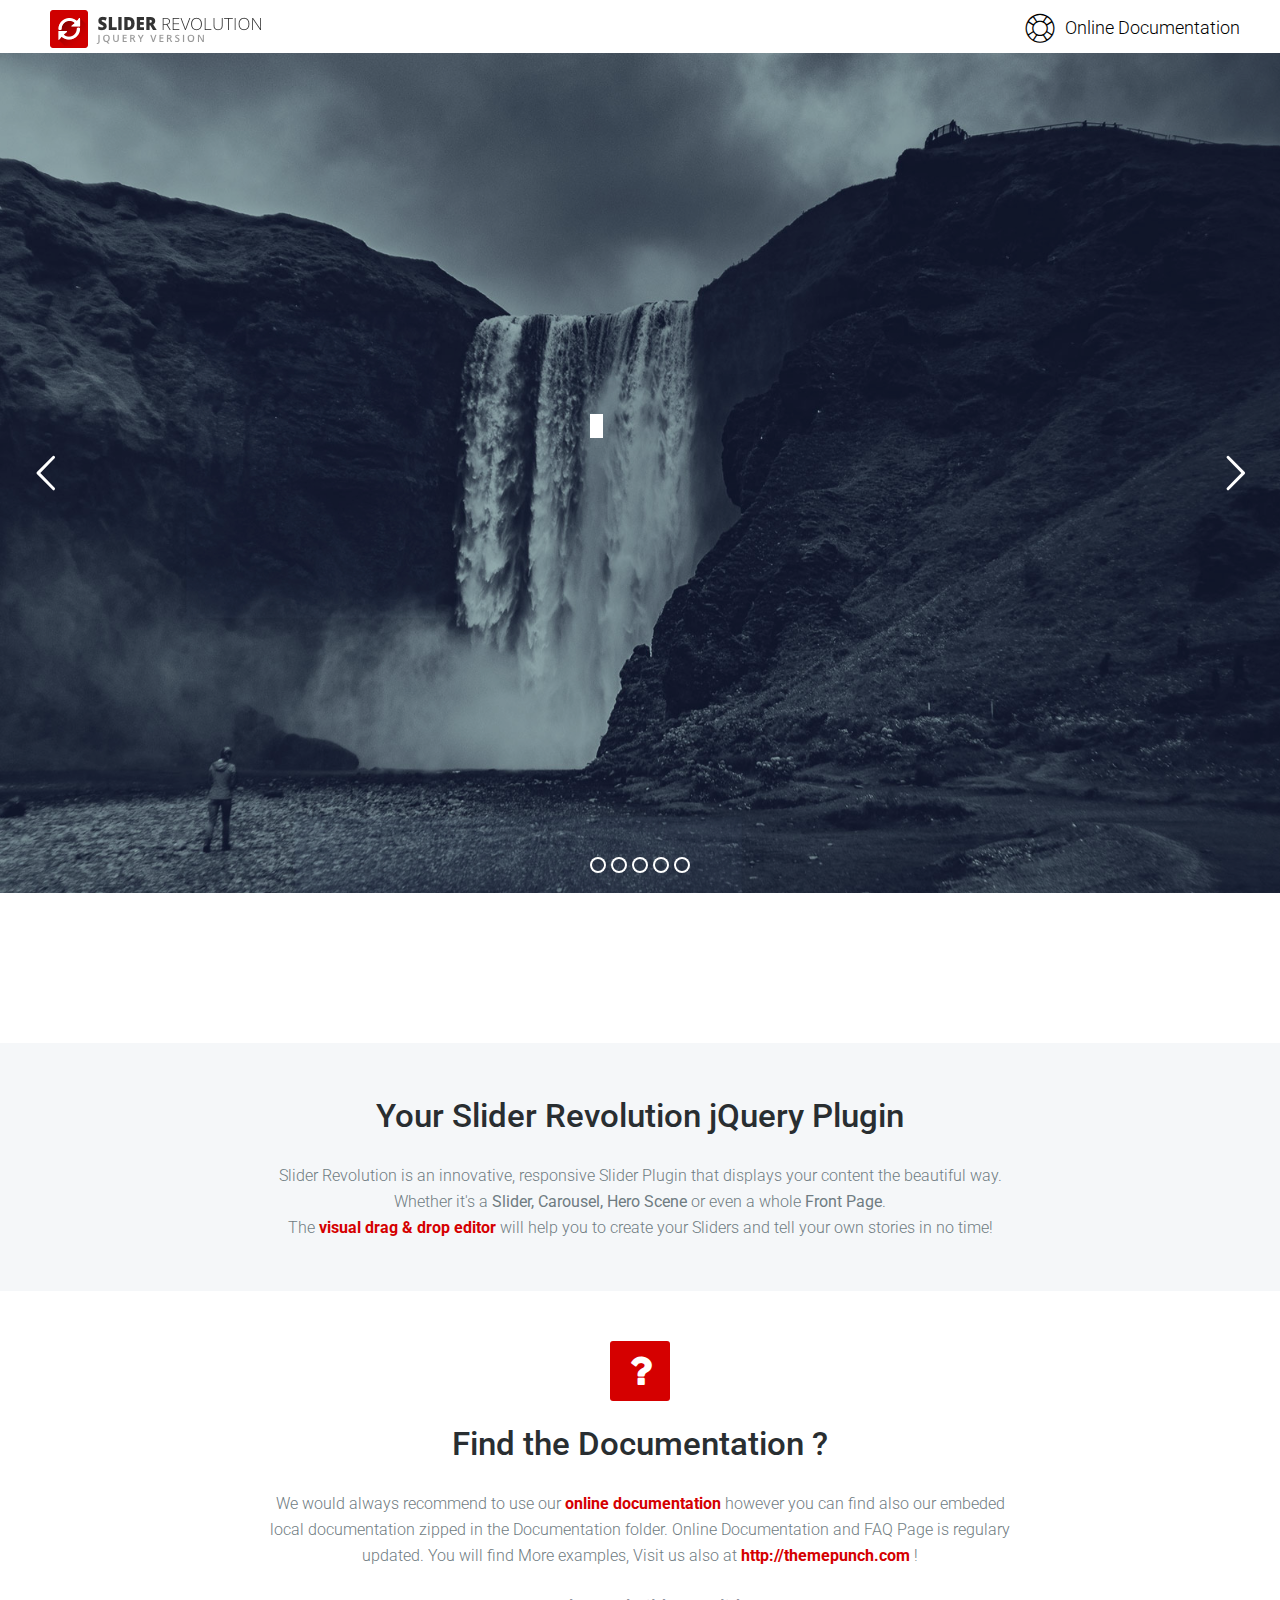
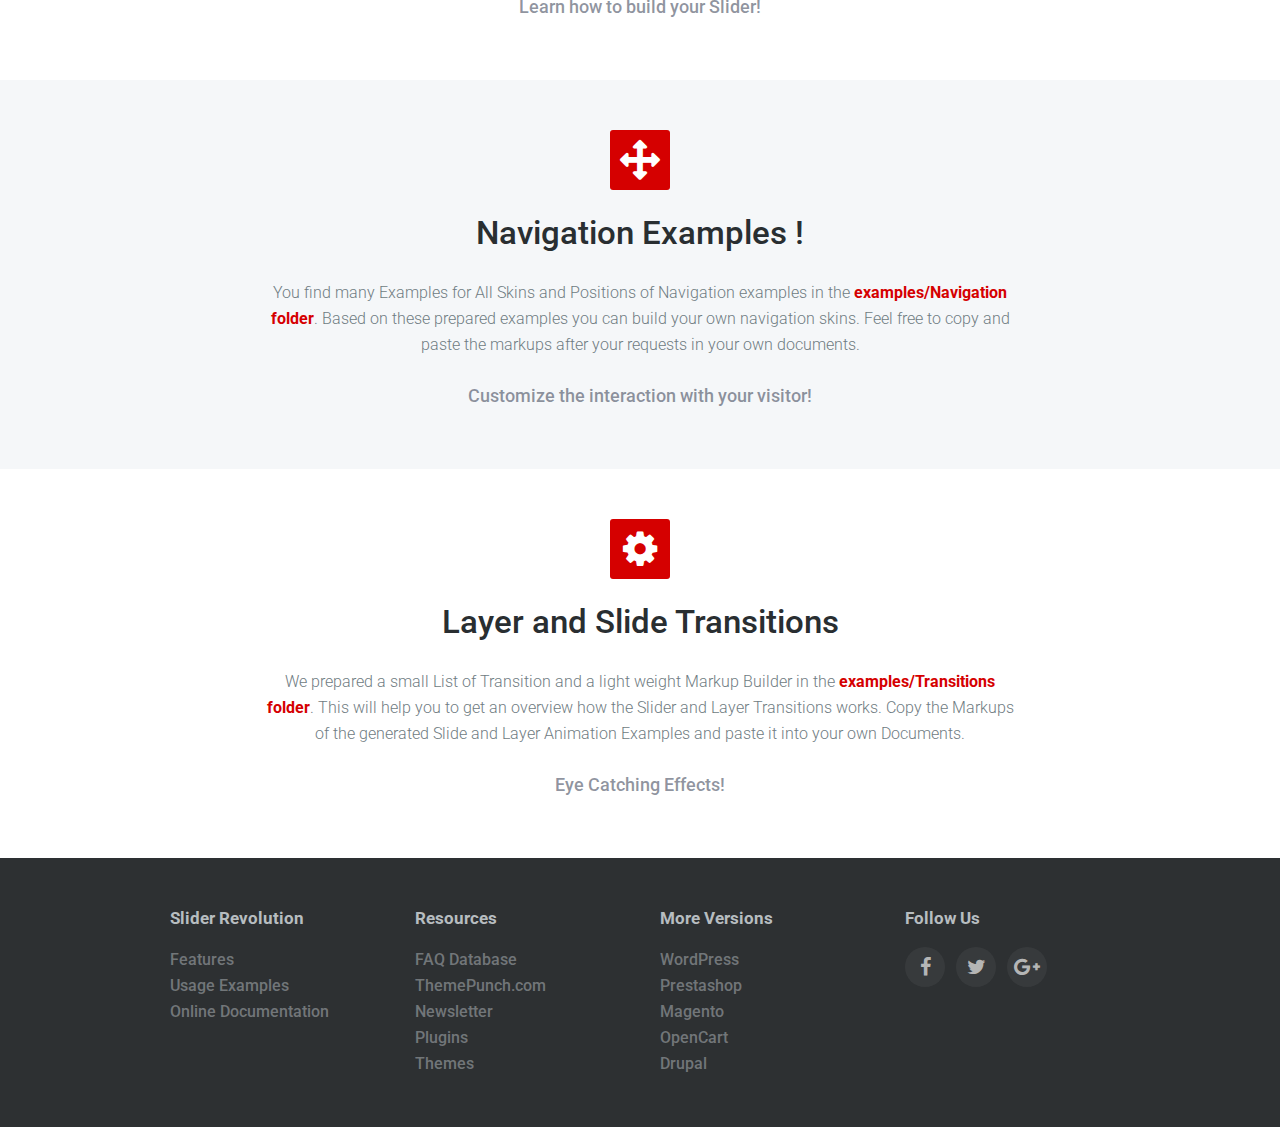
<file: assets/plugins/rs-plugin/examples/New_In_Version_5.4.1/ParallaxZoomSlices.html>
<!DOCTYPE html>
	<!--[if lt IE 7]>      <html class="no-js lt-ie9 lt-ie8 lt-ie7"> <![endif]-->
	<!--[if IE 7]>         <html class="no-js lt-ie9 lt-ie8"> <![endif]-->
	<!--[if IE 8]>         <html class="no-js lt-ie9"> <![endif]-->
	<!--[if gt IE 8]><!--> <html class="no-js"> <!--<![endif]-->

	<head>
		<meta charset="utf-8">
		<meta http-equiv="X-UA-Compatible" content="IE=edge">
		<title>Parallax Zoom Slices - Slider Revolution</title>
		<meta name="description" content="Slider Revolution Example" />
		<meta name="keywords" content="fullscreen image, grid layout, flexbox grid, transition" />
		<meta name="author" content="ThemePunch" />
		<meta name="viewport" content="width=device-width, initial-scale=1">

		<!-- LOAD JQUERY LIBRARY -->
		<script type="text/javascript" src="http://ajax.googleapis.com/ajax/libs/jquery/1.11.1/jquery.js"></script>
		
		<!-- LOADING FONTS AND ICONS -->
		<link href="http://fonts.googleapis.com/css?family=Poppins:600%2C400" rel="stylesheet" property="stylesheet" type="text/css" media="all">
		
		<link rel="stylesheet" type="text/css" href="../../revolution/fonts/pe-icon-7-stroke/css/pe-icon-7-stroke.css">
		<link rel="stylesheet" type="text/css" href="../../revolution/fonts/font-awesome/css/font-awesome.css">
		
		<!-- REVOLUTION STYLE SHEETS -->
		<link rel="stylesheet" type="text/css" href="../../revolution/css/settings.css">
		
		<!-- FONT AND STYLE FOR BASIC DOCUMENTS, NO NEED FOR FURTHER USAGE IN YOUR PROJECTS-->
		<link href="http://fonts.googleapis.com/css?family=Roboto%3A700%2C300" rel="stylesheet" property="stylesheet" type="text/css" media="all" />
		<link rel="stylesheet" type="text/css" href="../../assets/css/noneed.css">
		
		<!-- REVOLUTION LAYERS STYLES -->
		<style type="text/css">#rev_slider_28_1 .uranus.tparrows{width:50px; height:50px; background:rgba(255,255,255,0)}#rev_slider_28_1 .uranus.tparrows:before{width:50px; height:50px; line-height:50px; font-size:40px; transition:all 0.3s;-webkit-transition:all 0.3s}#rev_slider_28_1 .uranus.tparrows:hover:before{opacity:0.75}.hermes.tp-bullets{}.hermes .tp-bullet{overflow:hidden;  border-radius:50%;  width:16px;  height:16px;  background-color:rgba(0,0,0,0);  box-shadow:inset 0 0 0 2px rgb(255,255,255);  -webkit-transition:background 0.3s ease;  transition:background 0.3s ease;  position:absolute}.hermes .tp-bullet:hover{background-color:rgba(0,0,0,0.21)}.hermes .tp-bullet:after{content:' '; position:absolute; bottom:0; height:0; left:0; width:100%; background-color:rgb(255,255,255); box-shadow:0 0 1px rgb(255,255,255); -webkit-transition:height 0.3s ease; transition:height 0.3s ease}.hermes .tp-bullet.selected:after{height:100%}</style>
				
		<!-- REVOLUTION JS FILES -->
		<script type="text/javascript" src="../../revolution/js/jquery.themepunch.tools.min.js"></script>
		<script type="text/javascript" src="../../revolution/js/jquery.themepunch.revolution.min.js"></script>
		
		<!-- SLICEY ADD-ON FILES -->
		<script type='text/javascript' src='../../revolution-addons/slicey/js/revolution.addon.slicey.min.js?ver=1.0.0'></script>

		<!-- SLIDER REVOLUTION 5.0 EXTENSIONS  (Load Extensions only on Local File Systems !  The following part can be removed on Server for On Demand Loading) -->	
		<script type="text/javascript" src="../../revolution/js/extensions/revolution.extension.actions.min.js"></script>
		<script type="text/javascript" src="../../revolution/js/extensions/revolution.extension.carousel.min.js"></script>
		<script type="text/javascript" src="../../revolution/js/extensions/revolution.extension.kenburn.min.js"></script>
		<script type="text/javascript" src="../../revolution/js/extensions/revolution.extension.layeranimation.min.js"></script>
		<script type="text/javascript" src="../../revolution/js/extensions/revolution.extension.migration.min.js"></script>
		<script type="text/javascript" src="../../revolution/js/extensions/revolution.extension.navigation.min.js"></script>
		<script type="text/javascript" src="../../revolution/js/extensions/revolution.extension.parallax.min.js"></script>
		<script type="text/javascript" src="../../revolution/js/extensions/revolution.extension.slideanims.min.js"></script>
		<script type="text/javascript" src="../../revolution/js/extensions/revolution.extension.video.min.js"></script>
	</head>
	
	<body>
		
		<!-- HEADER -->
		<article class="content">
			<!-- Add your site or application content here -->
			<section class="header">
				<span class="logo" style="float:left"></span>
				<a class="button" style="float:right" target="_blank" href="http://www.themepunch.com/revsliderjquery-doc/slider-revolution-jquery-5-x-documentation/"><i class="pe-7s-help2"></i>Online Documentation</a>
				<div class="clearfix"></div>
			</section>
		</article>
		
		<!-- SLIDER EXAMPLE -->
		<section class="example">
			<article class="content">

		<div id="rev_slider_28_1_wrapper" class="rev_slider_wrapper fullscreen-container" data-alias="parallax-zoom-slices" data-source="gallery" style="background:#000000;padding:0px;">
		<!-- START REVOLUTION SLIDER 5.4.1 fullscreen mode -->
			<div id="rev_slider_28_1" class="rev_slider fullscreenbanner" style="display:none;" data-version="5.4.1">
		<ul>	<!-- SLIDE  -->
			<li data-index="rs-82" data-transition="fade" data-slotamount="default" data-hideafterloop="0" data-hideslideonmobile="off"  data-easein="Power4.easeOut" data-easeout="Power4.easeOut" data-masterspeed="1000"  data-thumb="../../assets/images/waterfal-100x50.jpg"  data-rotate="0"  data-saveperformance="off"  data-title="Slide" data-param1="" data-param2="" data-param3="" data-param4="" data-param5="" data-param6="" data-param7="" data-param8="" data-param9="" data-param10="" data-description="" data-slicey_shadow="0px 0px 50px 0px transparent">
				<!-- MAIN IMAGE -->
				<img src="../../assets/images/waterfal.jpg"  alt=""  data-bgposition="center center" data-kenburns="on" data-duration="7000" data-ease="Linear.easeNone" data-scalestart="100" data-scaleend="150" data-rotatestart="0" data-rotateend="0" data-blurstart="0" data-blurend="0" data-offsetstart="0 0" data-offsetend="0 0" class="rev-slidebg" data-no-retina>
				<!-- LAYERS -->

				<!-- LAYER NR. 1 -->
				<div class="tp-caption tp-shape tp-shapewrapper tp-slicey  tp-resizeme" 
					 id="slide-82-layer-13" 
					 data-x="['left','left','left','left']" data-hoffset="['250','171','39','17']" 
					 data-y="['top','top','top','top']" data-voffset="['779','693','847','630']" 
					data-fontweight="['100','600','600','600']"
					data-width="['493','490','490','312']"
					data-height="['216','222','222','293']"
					data-whitespace="nowrap"
		 
					data-type="shape" 
					data-slicey_offset="20" 
					data-slicey_blurstart="inherit" 
					data-slicey_blurend="inherit" 
					data-responsive_offset="on" 

					data-frames='[{"delay":300,"speed":1500,"frame":"0","from":"sX:0.9;sY:0.9;opacity:0;","to":"o:1;","ease":"Power4.easeOut"},{"delay":"wait","speed":300,"frame":"999","to":"opacity:0;","ease":"Power3.easeInOut"}]'
					data-textAlign="['inherit','inherit','inherit','inherit']"
					data-paddingtop="[0,0,0,0]"
					data-paddingright="[0,0,0,0]"
					data-paddingbottom="[0,0,0,0]"
					data-paddingleft="[0,0,0,0]"

					style="z-index: 5;background-color:rgba(0, 0, 0, 0.5);"> </div>

				<!-- LAYER NR. 2 -->
				<div class="tp-caption tp-shape tp-shapewrapper tp-slicey  tp-resizeme" 
					 id="slide-82-layer-6" 
					 data-x="['left','left','left','left']" data-hoffset="['141','81','48','19']" 
					 data-y="['top','top','top','top']" data-voffset="['254','215','270','211']" 
					data-fontweight="['100','600','600','600']"
					data-width="['281','257','140','75']"
					data-height="['345','343','250','127']"
					data-whitespace="nowrap"
		 
					data-type="shape" 
					data-slicey_offset="10" 
					data-slicey_blurstart="inherit" 
					data-slicey_blurend="inherit" 
					data-responsive_offset="on" 

					data-frames='[{"delay":350,"speed":1500,"frame":"0","from":"sX:0.9;sY:0.9;opacity:0;","to":"o:1;","ease":"Power4.easeOut"},{"delay":"wait","speed":300,"frame":"999","to":"opacity:0;","ease":"Power3.easeInOut"}]'
					data-textAlign="['inherit','inherit','inherit','inherit']"
					data-paddingtop="[0,0,0,0]"
					data-paddingright="[0,0,0,0]"
					data-paddingbottom="[0,0,0,0]"
					data-paddingleft="[0,0,0,0]"

					style="z-index: 6;background-color:rgba(0, 0, 0, 0.5);"> </div>

				<!-- LAYER NR. 3 -->
				<div class="tp-caption tp-shape tp-shapewrapper tp-slicey  tp-resizeme" 
					 id="slide-82-layer-5" 
					 data-x="['left','left','left','left']" data-hoffset="['687','574','469','301']" 
					 data-y="['top','top','top','top']" data-voffset="['248','223','281','208']" 
					data-width="['338','308','140','94']"
					data-height="['621','602','787','542']"
					data-whitespace="nowrap"
		 
					data-type="shape" 
					data-slicey_offset="10" 
					data-slicey_blurstart="inherit" 
					data-slicey_blurend="inherit" 
					data-responsive_offset="on" 

					data-frames='[{"delay":400,"speed":1500,"frame":"0","from":"sX:0.9;sY:0.9;opacity:0;","to":"o:1;","ease":"Power4.easeOut"},{"delay":"wait","speed":300,"frame":"999","to":"opacity:0;","ease":"Power3.easeInOut"}]'
					data-textAlign="['inherit','inherit','inherit','inherit']"
					data-paddingtop="[0,0,0,0]"
					data-paddingright="[0,0,0,0]"
					data-paddingbottom="[0,0,0,0]"
					data-paddingleft="[0,0,0,0]"

					style="z-index: 7;background-color:rgba(0, 0, 0, 0.5);"> </div>

				<!-- LAYER NR. 4 -->
				<div class="tp-caption tp-shape tp-shapewrapper tp-slicey  tp-resizeme" 
					 id="slide-82-layer-12" 
					 data-x="['left','left','left','left']" data-hoffset="['851','688','551','355']" 
					 data-y="['top','top','top','top']" data-voffset="['149','141','222','162']" 
					data-width="['339','329','226','77']"
					data-height="['809','662','867','569']"
					data-whitespace="nowrap"
		 
					data-type="shape" 
					data-slicey_offset="20" 
					data-slicey_blurstart="inherit" 
					data-slicey_blurend="inherit" 
					data-responsive_offset="on" 

					data-frames='[{"delay":450,"speed":1500,"frame":"0","from":"sX:0.9;sY:0.9;opacity:0;","to":"o:1;","ease":"Power4.easeOut"},{"delay":"wait","speed":300,"frame":"999","to":"opacity:0;","ease":"Power3.easeInOut"}]'
					data-textAlign="['inherit','inherit','inherit','inherit']"
					data-paddingtop="[0,0,0,0]"
					data-paddingright="[0,0,0,0]"
					data-paddingbottom="[0,0,0,0]"
					data-paddingleft="[0,0,0,0]"

					style="z-index: 8;background-color:rgba(0, 0, 0, 0.5);"> </div>

				<!-- LAYER NR. 5 -->
				<div class="tp-caption tp-shape tp-shapewrapper tp-slicey  tp-resizeme" 
					 id="slide-82-layer-1" 
					 data-x="['left','left','left','left']" data-hoffset="['-54','-22','-4','-23']" 
					 data-y="['top','top','top','top']" data-voffset="['195','174','242','187']" 
					data-width="['396','278','133','90']"
					data-height="['762','664','779','564']"
					data-whitespace="nowrap"
		 
					data-type="shape" 
					data-slicey_offset="20" 
					data-slicey_blurstart="inherit" 
					data-slicey_blurend="inherit" 
					data-responsive_offset="on" 

					data-frames='[{"delay":500,"speed":1500,"frame":"0","from":"sX:0.9;sY:0.9;opacity:0;","to":"o:1;","ease":"Power4.easeOut"},{"delay":"wait","speed":300,"frame":"999","to":"opacity:0;","ease":"Power3.easeInOut"}]'
					data-textAlign="['inherit','inherit','inherit','inherit']"
					data-paddingtop="[0,0,0,0]"
					data-paddingright="[0,0,0,0]"
					data-paddingbottom="[0,0,0,0]"
					data-paddingleft="[0,0,0,0]"

					style="z-index: 9;background-color:rgba(0, 0, 0, 0.5);"> </div>

				<!-- LAYER NR. 6 -->
				<div class="tp-caption tp-shape tp-shapewrapper tp-slicey  tp-resizeme" 
					 id="slide-82-layer-14" 
					 data-x="['left','left','left','left']" data-hoffset="['992','835','644','413']" 
					 data-y="['top','top','top','top']" data-voffset="['104','95','156','119']" 
					data-width="['756','404','242','150']"
					data-height="['810','787','1038','654']"
					data-whitespace="nowrap"
		 
					data-type="shape" 
					data-slicey_offset="30" 
					data-slicey_blurstart="inherit" 
					data-slicey_blurend="inherit" 
					data-responsive_offset="on" 

					data-frames='[{"delay":550,"speed":1500,"frame":"0","from":"sX:0.9;sY:0.9;opacity:0;","to":"o:1;","ease":"Power4.easeOut"},{"delay":"wait","speed":300,"frame":"999","to":"opacity:0;","ease":"Power3.easeInOut"}]'
					data-textAlign="['inherit','inherit','inherit','inherit']"
					data-paddingtop="[0,0,0,0]"
					data-paddingright="[0,0,0,0]"
					data-paddingbottom="[0,0,0,0]"
					data-paddingleft="[0,0,0,0]"

					style="z-index: 10;background-color:rgba(0, 0, 0, 0.5);"> </div>

				<!-- LAYER NR. 7 -->
				<div class="tp-caption tp-shape tp-shapewrapper tp-slicey  tp-resizeme" 
					 id="slide-82-layer-15" 
					 data-x="['left','left','left','left']" data-hoffset="['-424','-195','-215','-131']" 
					 data-y="['top','top','top','top']" data-voffset="['119','138','208','170']" 
					data-width="['606','253','253','160']"
					data-height="['762','668','829','670']"
					data-whitespace="nowrap"
		 
					data-type="shape" 
					data-slicey_offset="30" 
					data-slicey_blurstart="inherit" 
					data-slicey_blurend="inherit" 
					data-responsive_offset="on" 

					data-frames='[{"delay":600,"speed":1500,"frame":"0","from":"sX:0.9;sY:0.9;opacity:0;","to":"o:1;","ease":"Power4.easeOut"},{"delay":"wait","speed":300,"frame":"999","to":"opacity:0;","ease":"Power3.easeInOut"}]'
					data-textAlign="['inherit','inherit','inherit','inherit']"
					data-paddingtop="[0,0,0,0]"
					data-paddingright="[0,0,0,0]"
					data-paddingbottom="[0,0,0,0]"
					data-paddingleft="[0,0,0,0]"

					style="z-index: 11;background-color:rgba(0, 0, 0, 0.5);"> </div>

				<!-- LAYER NR. 8 -->
				<div class="tp-caption tp-shape tp-shapewrapper tp-slicey  tp-resizeme" 
					 id="slide-82-layer-16" 
					 data-x="['left','left','left','left']" data-hoffset="['822','737','534','340']" 
					 data-y="['top','top','top','top']" data-voffset="['459','385','536','350']" 
					data-width="['953','501','502','325']"
					data-height="['464','431','661','400']"
					data-whitespace="nowrap"
		 
					data-type="shape" 
					data-slicey_offset="40" 
					data-slicey_blurstart="inherit" 
					data-slicey_blurend="inherit" 
					data-responsive_offset="on" 

					data-frames='[{"delay":650,"speed":1500,"frame":"0","from":"sX:0.9;sY:0.9;opacity:0;","to":"o:1;","ease":"Power4.easeOut"},{"delay":"wait","speed":300,"frame":"999","to":"opacity:0;","ease":"Power3.easeInOut"}]'
					data-textAlign="['inherit','inherit','inherit','inherit']"
					data-paddingtop="[0,0,0,0]"
					data-paddingright="[0,0,0,0]"
					data-paddingbottom="[0,0,0,0]"
					data-paddingleft="[0,0,0,0]"

					style="z-index: 12;background-color:rgba(0, 0, 0, 0.5);"> </div>

				<!-- LAYER NR. 9 -->
				<div class="tp-caption tp-shape tp-shapewrapper tp-slicey  tp-resizeme" 
					 id="slide-82-layer-17" 
					 data-x="['left','left','left','left']" data-hoffset="['952','862','643','408']" 
					 data-y="['top','top','top','top']" data-voffset="['588','498','676','449']" 
					data-width="['873','404','405','366']"
					data-height="['462','401','571','343']"
					data-whitespace="nowrap"
		 
					data-type="shape" 
					data-slicey_offset="60" 
					data-slicey_blurstart="inherit" 
					data-slicey_blurend="inherit" 
					data-responsive_offset="on" 

					data-frames='[{"delay":700,"speed":1500,"frame":"0","from":"sX:0.9;sY:0.9;opacity:0;","to":"o:1;","ease":"Power4.easeOut"},{"delay":"wait","speed":300,"frame":"999","to":"opacity:0;","ease":"Power3.easeInOut"}]'
					data-textAlign="['inherit','inherit','inherit','inherit']"
					data-paddingtop="[0,0,0,0]"
					data-paddingright="[0,0,0,0]"
					data-paddingbottom="[0,0,0,0]"
					data-paddingleft="[0,0,0,0]"

					style="z-index: 13;background-color:rgba(0, 0, 0, 0.5);"> </div>

				<!-- LAYER NR. 10 -->
				<div class="tp-caption   tp-resizeme" 
					 id="slide-82-layer-2" 
					 data-x="['center','center','center','center']" data-hoffset="['0','0','0','0']" 
					 data-y="['middle','middle','middle','middle']" data-voffset="['-48','-48','-48','-38']" 
					data-width="none"
					data-height="none"
					data-whitespace="nowrap"
		 
					data-type="text" 
					data-responsive_offset="on" 

					data-frames='[{"delay":200,"speed":1000,"sfx_effect":"blockfromleft","sfxcolor":"#ffffff","frame":"0","from":"z:0;","to":"o:1;","ease":"Power4.easeInOut"},{"delay":"wait","speed":300,"frame":"999","to":"opacity:0;","ease":"Power3.easeInOut"}]'
					data-textAlign="['inherit','inherit','inherit','inherit']"
					data-paddingtop="[0,0,0,0]"
					data-paddingright="[0,0,0,0]"
					data-paddingbottom="[0,0,0,0]"
					data-paddingleft="[0,0,0,0]"

					style="z-index: 14; white-space: nowrap; font-size: 17px; line-height: 25px; font-weight: 600; color: rgba(255,255,255,100); letter-spacing: ;font-family:Poppins;text-transform:uppercase;">Project #1 </div>

				<!-- LAYER NR. 11 -->
				<div class="tp-caption   tp-resizeme" 
					 id="slide-82-layer-3" 
					 data-x="['center','center','center','center']" data-hoffset="['0','0','0','0']" 
					 data-y="['middle','middle','middle','middle']" data-voffset="['0','0','0','0']" 
					data-fontsize="['50','50','40','30']"
					data-lineheight="['60','60','50','40']"
					data-width="['none','none','480','360']"
					data-height="none"
					data-whitespace="['nowrap','nowrap','normal','normal']"
		 
					data-type="text" 
					data-responsive_offset="on" 

					data-frames='[{"delay":400,"speed":1000,"sfx_effect":"blockfromleft","sfxcolor":"#ffffff","frame":"0","from":"z:0;","to":"o:1;","ease":"Power4.easeInOut"},{"delay":"wait","speed":300,"frame":"999","to":"opacity:0;","ease":"Power3.easeInOut"},{"frame":"hover","speed":"0","ease":"Linear.easeNone","to":"o:1;rX:0;rY:0;rZ:0;z:0;","style":"c:rgba(255, 255, 255, 100);bc:rgb(255,255,255);bw:0 0 3px 0;"}]'
					data-textAlign="['inherit','inherit','center','center']"
					data-paddingtop="[0,0,0,0]"
					data-paddingright="[0,0,0,0]"
					data-paddingbottom="[0,0,0,0]"
					data-paddingleft="[0,0,0,0]"

					style="z-index: 15; white-space: nowrap; font-size: 50px; line-height: 60px; font-weight: 600; color: rgba(255,255,255,100); letter-spacing: px;font-family:Poppins;border-color:rgba(255, 255, 255, 0);border-style:solid;border-width:0px 0px 3px 0px;cursor:pointer;">Raw Iceland </div>

				<!-- LAYER NR. 12 -->
				<div class="tp-caption   tp-resizeme" 
					 id="slide-82-layer-4" 
					 data-x="['center','center','center','center']" data-hoffset="['0','0','0','0']" 
					 data-y="['middle','middle','middle','middle']" data-voffset="['59','59','49','39']" 
					data-width="none"
					data-height="none"
					data-whitespace="nowrap"
		 
					data-type="text" 
					data-responsive_offset="on" 

					data-frames='[{"delay":600,"speed":1000,"sfx_effect":"blockfromleft","sfxcolor":"#ffffff","frame":"0","from":"z:0;","to":"o:1;","ease":"Power4.easeInOut"},{"delay":"wait","speed":300,"frame":"999","to":"opacity:0;","ease":"Power3.easeInOut"}]'
					data-textAlign="['inherit','inherit','inherit','inherit']"
					data-paddingtop="[0,0,0,0]"
					data-paddingright="[0,0,0,0]"
					data-paddingbottom="[0,0,0,0]"
					data-paddingleft="[0,0,0,0]"

					style="z-index: 16; white-space: nowrap; font-size: 17px; line-height: 25px; font-weight: 400; color: rgba(255,255,255,100); letter-spacing: ;font-family:Poppins;">ThemePunch Photography </div>
			</li>
			<!-- SLIDE  -->
			<li data-index="rs-83" data-transition="fade" data-slotamount="default" data-hideafterloop="0" data-hideslideonmobile="off"  data-easein="Power4.easeOut" data-easeout="Power4.easeOut" data-masterspeed="1000"  data-thumb="../../assets/images/colorcar-100x50.jpg"  data-rotate="0"  data-saveperformance="off"  data-title="Slide" data-param1="" data-param2="" data-param3="" data-param4="" data-param5="" data-param6="" data-param7="" data-param8="" data-param9="" data-param10="" data-description="" data-slicey_shadow="0px 0px 50px 0px #1a1336">
				<!-- MAIN IMAGE -->
				<img src="../../assets/images/colorcar.jpg"  alt=""  data-bgposition="center center" data-kenburns="on" data-duration="7000" data-ease="Linear.easeNone" data-scalestart="100" data-scaleend="150" data-rotatestart="0" data-rotateend="0" data-blurstart="0" data-blurend="0" data-offsetstart="0 0" data-offsetend="0 0" class="rev-slidebg" data-no-retina>
				<!-- LAYERS -->

				<!-- LAYER NR. 13 -->
				<div class="tp-caption tp-shape tp-shapewrapper tp-slicey  tp-resizeme" 
					 id="slide-83-layer-7" 
					 data-x="['left','left','left','left']" data-hoffset="['113','122','40','-95']" 
					 data-y="['top','top','top','top']" data-voffset="['-137','27','78','54']" 
					data-width="['973','809','809','573']"
					data-height="['433','256','256','233']"
					data-whitespace="nowrap"
		 
					data-type="shape" 
					data-slicey_offset="10" 
					data-slicey_blurstart="inherit" 
					data-slicey_blurend="inherit" 
					data-responsive_offset="on" 

					data-frames='[{"delay":500,"speed":1000,"frame":"0","from":"sX:1;sY:1;opacity:0;","to":"o:1;","ease":"Power4.easeOut"},{"delay":"wait","speed":300,"frame":"999","to":"opacity:0;","ease":"Power3.easeInOut"}]'
					data-textAlign="['inherit','inherit','inherit','inherit']"
					data-paddingtop="[0,0,0,0]"
					data-paddingright="[0,0,0,0]"
					data-paddingbottom="[0,0,0,0]"
					data-paddingleft="[0,0,0,0]"

					style="z-index: 5;background-color:rgba(0, 0, 0, 0.5);"> </div>

				<!-- LAYER NR. 14 -->
				<div class="tp-caption tp-shape tp-shapewrapper tp-slicey  tp-resizeme" 
					 id="slide-83-layer-6" 
					 data-x="['left','left','left','left']" data-hoffset="['26','-10','-133','-139']" 
					 data-y="['top','top','top','top']" data-voffset="['252','194','190','256']" 
					data-fontweight="['100','600','600','600']"
					data-width="['413','413','413','279']"
					data-height="['437','437','437','336']"
					data-whitespace="nowrap"
		 
					data-type="shape" 
					data-slicey_offset="20" 
					data-slicey_blurstart="inherit" 
					data-slicey_blurend="inherit" 
					data-responsive_offset="on" 

					data-frames='[{"delay":450,"speed":1000,"frame":"0","from":"sX:1;sY:1;opacity:0;","to":"o:1;","ease":"Power4.easeOut"},{"delay":"wait","speed":300,"frame":"999","to":"opacity:0;","ease":"Power3.easeInOut"}]'
					data-textAlign="['inherit','inherit','inherit','inherit']"
					data-paddingtop="[0,0,0,0]"
					data-paddingright="[0,0,0,0]"
					data-paddingbottom="[0,0,0,0]"
					data-paddingleft="[0,0,0,0]"

					style="z-index: 6;background-color:rgba(0, 0, 0, 0.5);"> </div>

				<!-- LAYER NR. 15 -->
				<div class="tp-caption tp-shape tp-shapewrapper tp-slicey  tp-resizeme" 
					 id="slide-83-layer-1" 
					 data-x="['left','left','left','left']" data-hoffset="['550','486','395','240']" 
					 data-y="['top','top','top','top']" data-voffset="['351','334','377','348']" 
					data-width="['380','252','252','159']"
					data-height="['404','309','309','291']"
					data-whitespace="nowrap"
		 
					data-type="shape" 
					data-slicey_offset="30" 
					data-slicey_blurstart="inherit" 
					data-slicey_blurend="inherit" 
					data-responsive_offset="on" 

					data-frames='[{"delay":350,"speed":1000,"frame":"0","from":"sX:1;sY:1;opacity:0;","to":"o:1;","ease":"Power4.easeOut"},{"delay":"wait","speed":300,"frame":"999","to":"opacity:0;","ease":"Power3.easeInOut"}]'
					data-textAlign="['inherit','inherit','inherit','inherit']"
					data-paddingtop="[0,0,0,0]"
					data-paddingright="[0,0,0,0]"
					data-paddingbottom="[0,0,0,0]"
					data-paddingleft="[0,0,0,0]"

					style="z-index: 7;background-color:rgba(0, 0, 0, 0.5);"> </div>

				<!-- LAYER NR. 16 -->
				<div class="tp-caption tp-shape tp-shapewrapper tp-slicey  tp-resizeme" 
					 id="slide-83-layer-5" 
					 data-x="['left','left','left','left']" data-hoffset="['708','588','481','312']" 
					 data-y="['top','top','top','top']" data-voffset="['245','207','252','251']" 
					data-width="['403','403','403','273']"
					data-height="['178','178','178','157']"
					data-whitespace="nowrap"
		 
					data-type="shape" 
					data-slicey_offset="40" 
					data-slicey_blurstart="inherit" 
					data-slicey_blurend="inherit" 
					data-responsive_offset="on" 

					data-frames='[{"delay":400,"speed":1000,"frame":"0","from":"sX:1;sY:1;opacity:0;","to":"o:1;","ease":"Power4.easeOut"},{"delay":"wait","speed":300,"frame":"999","to":"opacity:0;","ease":"Power3.easeInOut"}]'
					data-textAlign="['inherit','inherit','inherit','inherit']"
					data-paddingtop="[0,0,0,0]"
					data-paddingright="[0,0,0,0]"
					data-paddingbottom="[0,0,0,0]"
					data-paddingleft="[0,0,0,0]"

					style="z-index: 8;background-color:rgba(0, 0, 0, 0.5);"> </div>

				<!-- LAYER NR. 17 -->
				<div class="tp-caption   tp-resizeme" 
					 id="slide-83-layer-2" 
					 data-x="['center','center','center','center']" data-hoffset="['0','0','0','0']" 
					 data-y="['middle','middle','middle','middle']" data-voffset="['-48','-48','-48','-38']" 
					data-width="none"
					data-height="none"
					data-whitespace="nowrap"
		 
					data-type="text" 
					data-responsive_offset="on" 

					data-frames='[{"delay":200,"speed":1000,"sfx_effect":"blockfromleft","sfxcolor":"#ffffff","frame":"0","from":"z:0;","to":"o:1;","ease":"Power4.easeInOut"},{"delay":"wait","speed":300,"frame":"999","to":"opacity:0;","ease":"Power3.easeInOut"}]'
					data-textAlign="['inherit','inherit','inherit','inherit']"
					data-paddingtop="[0,0,0,0]"
					data-paddingright="[0,0,0,0]"
					data-paddingbottom="[0,0,0,0]"
					data-paddingleft="[0,0,0,0]"

					style="z-index: 9; white-space: nowrap; font-size: 17px; line-height: 25px; font-weight: 600; color: rgba(255,255,255,100); letter-spacing: ;font-family:Poppins;text-transform:uppercase;">Project #2 </div>

				<!-- LAYER NR. 18 -->
				<div class="tp-caption   tp-resizeme" 
					 id="slide-83-layer-3" 
					 data-x="['center','center','center','center']" data-hoffset="['0','0','0','0']" 
					 data-y="['middle','middle','middle','middle']" data-voffset="['0','0','0','0']" 
					data-fontsize="['50','50','40','30']"
					data-lineheight="['60','60','50','40']"
					data-width="['none','none','480','360']"
					data-height="none"
					data-whitespace="['nowrap','nowrap','normal','normal']"
		 
					data-type="text" 
					data-responsive_offset="on" 

					data-frames='[{"delay":400,"speed":1000,"sfx_effect":"blockfromleft","sfxcolor":"#ffffff","frame":"0","from":"z:0;","to":"o:1;","ease":"Power4.easeInOut"},{"delay":"wait","speed":300,"frame":"999","to":"opacity:0;","ease":"Power3.easeInOut"},{"frame":"hover","speed":"0","ease":"Linear.easeNone","to":"o:1;rX:0;rY:0;rZ:0;z:0;","style":"c:rgba(255, 255, 255, 100);bc:rgb(255,255,255);bw:0 0 3px 0;"}]'
					data-textAlign="['inherit','inherit','center','center']"
					data-paddingtop="[0,0,0,0]"
					data-paddingright="[0,0,0,0]"
					data-paddingbottom="[0,0,0,0]"
					data-paddingleft="[0,0,0,0]"

					style="z-index: 10; white-space: nowrap; font-size: 50px; line-height: 60px; font-weight: 600; color: rgba(255,255,255,100); letter-spacing: px;font-family:Poppins;border-color:rgba(255, 255, 255, 0);border-style:solid;border-width:0px 0px 3px 0px;cursor:pointer;">Design Curves </div>

				<!-- LAYER NR. 19 -->
				<div class="tp-caption   tp-resizeme" 
					 id="slide-83-layer-4" 
					 data-x="['center','center','center','center']" data-hoffset="['0','0','0','0']" 
					 data-y="['middle','middle','middle','middle']" data-voffset="['59','59','49','39']" 
					data-width="none"
					data-height="none"
					data-whitespace="nowrap"
		 
					data-type="text" 
					data-responsive_offset="on" 

					data-frames='[{"delay":600,"speed":1000,"sfx_effect":"blockfromleft","sfxcolor":"#ffffff","frame":"0","from":"z:0;","to":"o:1;","ease":"Power4.easeInOut"},{"delay":"wait","speed":300,"frame":"999","to":"opacity:0;","ease":"Power3.easeInOut"}]'
					data-textAlign="['inherit','inherit','inherit','inherit']"
					data-paddingtop="[0,0,0,0]"
					data-paddingright="[0,0,0,0]"
					data-paddingbottom="[0,0,0,0]"
					data-paddingleft="[0,0,0,0]"

					style="z-index: 11; white-space: nowrap; font-size: 17px; line-height: 25px; font-weight: 400; color: rgba(255,255,255,100); letter-spacing: ;font-family:Poppins;">ThemePunch Photography </div>
			</li>
			<!-- SLIDE  -->
			<li data-index="rs-85" data-transition="fade" data-slotamount="default" data-hideafterloop="0" data-hideslideonmobile="off"  data-easein="Power4.easeOut" data-easeout="Power4.easeOut" data-masterspeed="1000"  data-thumb="../../assets/images/art-100x50.jpg"  data-rotate="0"  data-saveperformance="off"  data-title="Slide" data-param1="" data-param2="" data-param3="" data-param4="" data-param5="" data-param6="" data-param7="" data-param8="" data-param9="" data-param10="" data-description="" data-slicey_shadow="0px 0px 50px 0px rgba(0, 0, 0, 0.15)">
				<!-- MAIN IMAGE -->
				<img src="../../assets/images/art.jpg"  alt=""  data-bgposition="center center" data-kenburns="on" data-duration="7000" data-ease="Linear.easeNone" data-scalestart="100" data-scaleend="120" data-rotatestart="0" data-rotateend="0" data-blurstart="0" data-blurend="0" data-offsetstart="0 0" data-offsetend="0 0" class="rev-slidebg" data-no-retina>
				<!-- LAYERS -->

				<!-- LAYER NR. 20 -->
				<div class="tp-caption tp-shape tp-shapewrapper tp-slicey  tp-resizeme" 
					 id="slide-85-layer-1" 
					 data-x="['right','left','left','left']" data-hoffset="['664','213','102','-169']" 
					 data-y="['top','top','top','top']" data-voffset="['254','203','228','223']" 
					data-width="['1202','253','253','372']"
					data-height="['939','824','819','493']"
					data-whitespace="nowrap"
		 
					data-type="shape" 
					data-slicey_offset="20" 
					data-slicey_blurstart="inherit" 
					data-slicey_blurend="inherit" 
					data-responsive_offset="on" 

					data-frames='[{"delay":200,"speed":2000,"frame":"0","from":"x:25px;y:-25px;sX:1;sY:1;opacity:0;","to":"o:1;rZ:-3;","ease":"Power3.easeInOut"},{"delay":"wait","speed":300,"frame":"999","to":"opacity:0;","ease":"Power3.easeInOut"}]'
					data-textAlign="['inherit','inherit','inherit','inherit']"
					data-paddingtop="[0,0,0,0]"
					data-paddingright="[0,0,0,0]"
					data-paddingbottom="[0,0,0,0]"
					data-paddingleft="[0,0,0,0]"

					style="z-index: 5;background-color:rgba(0, 0, 0, 0.5);"> </div>

				<!-- LAYER NR. 21 -->
				<div class="tp-caption tp-shape tp-shapewrapper tp-slicey  tp-resizeme" 
					 id="slide-85-layer-6" 
					 data-x="['left','left','left','left']" data-hoffset="['627','519','404','247']" 
					 data-y="['top','top','top','top']" data-voffset="['409','308','344','309']" 
					data-width="['818','413','413','491']"
					data-height="['775','437','437','374']"
					data-whitespace="nowrap"
		 
					data-type="shape" 
					data-slicey_offset="40" 
					data-slicey_blurstart="inherit" 
					data-slicey_blurend="inherit" 
					data-responsive_offset="on" 

					data-frames='[{"delay":250,"speed":2000,"frame":"0","from":"x:-25px;y:-25px;sX:1.1;sY:1.1;opacity:0;","to":"o:1;rZ:-2;","ease":"Power3.easeInOut"},{"delay":"wait","speed":300,"frame":"999","to":"opacity:0;","ease":"Power3.easeInOut"}]'
					data-textAlign="['inherit','inherit','inherit','inherit']"
					data-paddingtop="[0,0,0,0]"
					data-paddingright="[0,0,0,0]"
					data-paddingbottom="[0,0,0,0]"
					data-paddingleft="[0,0,0,0]"

					style="z-index: 6;background-color:rgba(0, 0, 0, 0.5);"> </div>

				<!-- LAYER NR. 22 -->
				<div class="tp-caption tp-shape tp-shapewrapper tp-slicey  tp-resizeme" 
					 id="slide-85-layer-7" 
					 data-x="['left','left','left','left']" data-hoffset="['621','519','403','248']" 
					 data-y="['top','top','top','top']" data-voffset="['-247','-110','41','27']" 
					data-width="['1279','294','214','235']"
					data-height="['618','370','254','243']"
					data-whitespace="nowrap"
		 
					data-type="shape" 
					data-slicey_offset="30" 
					data-slicey_blurstart="inherit" 
					data-slicey_blurend="inherit" 
					data-responsive_offset="on" 

					data-frames='[{"delay":300,"speed":2000,"frame":"0","from":"x:-25px;y:25px;sX:1;sY:1;opacity:0;","to":"o:1;rZ:3;","ease":"Power3.easeInOut"},{"delay":"wait","speed":300,"frame":"999","to":"opacity:0;","ease":"Power3.easeInOut"}]'
					data-textAlign="['inherit','inherit','inherit','inherit']"
					data-paddingtop="[0,0,0,0]"
					data-paddingright="[0,0,0,0]"
					data-paddingbottom="[0,0,0,0]"
					data-paddingleft="[0,0,0,0]"

					style="z-index: 7;background-color:rgba(0, 0, 0, 0.5);"> </div>

				<!-- LAYER NR. 23 -->
				<div class="tp-caption tp-shape tp-shapewrapper tp-slicey  tp-resizeme" 
					 id="slide-85-layer-15" 
					 data-x="['right','right','right','left']" data-hoffset="['663','560','423','-648']" 
					 data-y="['top','top','top','top']" data-voffset="['-415','22','40','27']" 
					data-width="['970','776','776','850']"
					data-height="['578','146','146','158']"
					data-whitespace="nowrap"
		 
					data-type="shape" 
					data-slicey_offset="10" 
					data-slicey_blurstart="inherit" 
					data-slicey_blurend="inherit" 
					data-responsive_offset="on" 

					data-frames='[{"delay":350,"speed":2000,"frame":"0","from":"x:25px;y:25px;sX:1;sY:1;opacity:0;","to":"o:1;rZ:2;","ease":"Power3.easeInOut"},{"delay":"wait","speed":300,"frame":"999","to":"opacity:0;","ease":"Power3.easeInOut"}]'
					data-textAlign="['inherit','inherit','inherit','inherit']"
					data-paddingtop="[0,0,0,0]"
					data-paddingright="[0,0,0,0]"
					data-paddingbottom="[0,0,0,0]"
					data-paddingleft="[0,0,0,0]"

					style="z-index: 8;background-color:rgba(0, 0, 0, 0.5);"> </div>

				<!-- LAYER NR. 24 -->
				<div class="tp-caption   tp-resizeme" 
					 id="slide-85-layer-2" 
					 data-x="['center','center','center','center']" data-hoffset="['0','0','0','0']" 
					 data-y="['middle','middle','middle','middle']" data-voffset="['-48','-48','-48','-38']" 
					data-width="none"
					data-height="none"
					data-whitespace="nowrap"
		 
					data-type="text" 
					data-responsive_offset="on" 

					data-frames='[{"delay":200,"speed":1000,"sfx_effect":"blockfromleft","sfxcolor":"#ffffff","frame":"0","from":"z:0;","to":"o:1;","ease":"Power4.easeInOut"},{"delay":"wait","speed":300,"frame":"999","to":"opacity:0;","ease":"Power3.easeInOut"}]'
					data-textAlign="['inherit','inherit','inherit','inherit']"
					data-paddingtop="[0,0,0,0]"
					data-paddingright="[0,0,0,0]"
					data-paddingbottom="[0,0,0,0]"
					data-paddingleft="[0,0,0,0]"

					style="z-index: 9; white-space: nowrap; font-size: 17px; line-height: 25px; font-weight: 600; color: rgba(255,255,255,100); letter-spacing: ;font-family:Poppins;text-transform:uppercase;">Project #3 </div>

				<!-- LAYER NR. 25 -->
				<div class="tp-caption   tp-resizeme" 
					 id="slide-85-layer-3" 
					 data-x="['center','center','center','center']" data-hoffset="['0','0','0','0']" 
					 data-y="['middle','middle','middle','middle']" data-voffset="['0','0','0','0']" 
					data-fontsize="['50','50','40','30']"
					data-lineheight="['60','60','50','40']"
					data-width="['none','none','480','360']"
					data-height="none"
					data-whitespace="['nowrap','nowrap','normal','normal']"
		 
					data-type="text" 
					data-responsive_offset="on" 

					data-frames='[{"delay":400,"speed":1000,"sfx_effect":"blockfromleft","sfxcolor":"#ffffff","frame":"0","from":"z:0;","to":"o:1;","ease":"Power4.easeInOut"},{"delay":"wait","speed":300,"frame":"999","to":"opacity:0;","ease":"Power3.easeInOut"},{"frame":"hover","speed":"0","ease":"Linear.easeNone","to":"o:1;rX:0;rY:0;rZ:0;z:0;","style":"c:rgb(255,255,255);bc:rgb(255,255,255);bw:0 0 3px 0;"}]'
					data-textAlign="['inherit','inherit','center','center']"
					data-paddingtop="[0,0,0,0]"
					data-paddingright="[0,0,0,0]"
					data-paddingbottom="[0,0,0,0]"
					data-paddingleft="[0,0,0,0]"

					style="z-index: 10; white-space: nowrap; font-size: 50px; line-height: 60px; font-weight: 600; color: rgba(255,255,255,100); letter-spacing: px;font-family:Poppins;border-color:rgba(255, 255, 255, 0);border-style:solid;border-width:0px 0px 3px 0px;cursor:pointer;">Fractured </div>

				<!-- LAYER NR. 26 -->
				<div class="tp-caption   tp-resizeme" 
					 id="slide-85-layer-4" 
					 data-x="['center','center','center','center']" data-hoffset="['0','0','0','0']" 
					 data-y="['middle','middle','middle','middle']" data-voffset="['59','59','49','39']" 
					data-width="none"
					data-height="none"
					data-whitespace="nowrap"
		 
					data-type="text" 
					data-responsive_offset="on" 

					data-frames='[{"delay":600,"speed":1000,"sfx_effect":"blockfromleft","sfxcolor":"#ffffff","frame":"0","from":"z:0;","to":"o:1;","ease":"Power4.easeInOut"},{"delay":"wait","speed":300,"frame":"999","to":"opacity:0;","ease":"Power3.easeInOut"}]'
					data-textAlign="['inherit','inherit','inherit','inherit']"
					data-paddingtop="[0,0,0,0]"
					data-paddingright="[0,0,0,0]"
					data-paddingbottom="[0,0,0,0]"
					data-paddingleft="[0,0,0,0]"

					style="z-index: 11; white-space: nowrap; font-size: 17px; line-height: 25px; font-weight: 400; color: rgba(255,255,255,100); letter-spacing: ;font-family:Poppins;">ThemePunch Photography </div>
			</li>
			<!-- SLIDE  -->
			<li data-index="rs-84" data-transition="fade" data-slotamount="default" data-hideafterloop="0" data-hideslideonmobile="off"  data-easein="Power4.easeOut" data-easeout="Power4.easeOut" data-masterspeed="1000"  data-thumb="../../assets/images/flower-100x50.jpg"  data-rotate="0"  data-saveperformance="off"  data-title="Slide" data-param1="" data-param2="" data-param3="" data-param4="" data-param5="" data-param6="" data-param7="" data-param8="" data-param9="" data-param10="" data-description="" data-slicey_shadow="0px 0px 50px 0px #373344">
				<!-- MAIN IMAGE -->
				<img src="../../assets/images/flower.jpg"  alt=""  data-bgposition="center center" data-kenburns="on" data-duration="7000" data-ease="Linear.easeNone" data-scalestart="100" data-scaleend="130" data-rotatestart="0" data-rotateend="0" data-blurstart="0" data-blurend="0" data-offsetstart="0 0" data-offsetend="0 0" class="rev-slidebg" data-no-retina>
				<!-- LAYERS -->

				<!-- LAYER NR. 27 -->
				<div class="tp-caption tp-shape tp-shapewrapper tp-slicey  tp-resizeme" 
					 id="slide-84-layer-6" 
					 data-x="['left','left','left','left']" data-hoffset="['762','-10','-133','-139']" 
					 data-y="['top','top','top','top']" data-voffset="['553','194','190','256']" 
					data-width="['388','413','413','279']"
					data-height="['196','437','437','336']"
					data-whitespace="nowrap"
		 
					data-type="shape" 
					data-slicey_offset="10" 
					data-slicey_blurstart="inherit" 
					data-slicey_blurend="inherit" 
					data-responsive_offset="on" 

					data-frames='[{"delay":200,"speed":1000,"frame":"0","from":"sX:1;sY:1;opacity:0;fb:10px;","to":"o:1;fb:0;","ease":"Power3.easeInOut"},{"delay":"wait","speed":300,"frame":"999","to":"opacity:0;fb:0;","ease":"Power3.easeInOut"}]'
					data-textAlign="['inherit','inherit','inherit','inherit']"
					data-paddingtop="[0,0,0,0]"
					data-paddingright="[0,0,0,0]"
					data-paddingbottom="[0,0,0,0]"
					data-paddingleft="[0,0,0,0]"

					style="z-index: 5;background-color:rgba(0, 0, 0, 0.5);"> </div>

				<!-- LAYER NR. 28 -->
				<div class="tp-caption tp-shape tp-shapewrapper tp-slicey  tp-resizeme" 
					 id="slide-84-layer-7" 
					 data-x="['left','left','left','left']" data-hoffset="['607','122','40','-95']" 
					 data-y="['top','top','top','top']" data-voffset="['17','27','78','54']" 
					data-width="['445','809','809','573']"
					data-height="['434','256','256','233']"
					data-whitespace="nowrap"
		 
					data-type="shape" 
					data-slicey_offset="20" 
					data-slicey_blurstart="inherit" 
					data-slicey_blurend="inherit" 
					data-responsive_offset="on" 

					data-frames='[{"delay":250,"speed":1000,"frame":"0","from":"sX:1;sY:1;opacity:0;fb:10px;","to":"o:1;fb:0;","ease":"Power3.easeInOut"},{"delay":"wait","speed":300,"frame":"999","to":"opacity:0;fb:0;","ease":"Power3.easeInOut"}]'
					data-textAlign="['inherit','inherit','inherit','inherit']"
					data-paddingtop="[0,0,0,0]"
					data-paddingright="[0,0,0,0]"
					data-paddingbottom="[0,0,0,0]"
					data-paddingleft="[0,0,0,0]"

					style="z-index: 6;background-color:rgba(0, 0, 0, 0.5);"> </div>

				<!-- LAYER NR. 29 -->
				<div class="tp-caption tp-shape tp-shapewrapper tp-slicey  tp-resizeme" 
					 id="slide-84-layer-1" 
					 data-x="['left','left','left','left']" data-hoffset="['318','486','395','240']" 
					 data-y="['top','top','top','top']" data-voffset="['358','334','377','348']" 
					data-width="['320','252','252','159']"
					data-height="['436','309','309','291']"
					data-whitespace="nowrap"
		 
					data-type="shape" 
					data-slicey_offset="30" 
					data-slicey_blurstart="inherit" 
					data-slicey_blurend="inherit" 
					data-responsive_offset="on" 

					data-frames='[{"delay":300,"speed":1000,"frame":"0","from":"sX:1;sY:1;opacity:0;fb:10px;","to":"o:1;fb:0;","ease":"Power3.easeInOut"},{"delay":"wait","speed":300,"frame":"999","to":"opacity:0;fb:0;","ease":"Power3.easeInOut"}]'
					data-textAlign="['inherit','inherit','inherit','inherit']"
					data-paddingtop="[0,0,0,0]"
					data-paddingright="[0,0,0,0]"
					data-paddingbottom="[0,0,0,0]"
					data-paddingleft="[0,0,0,0]"

					style="z-index: 7;background-color:rgba(0, 0, 0, 0.5);"> </div>

				<!-- LAYER NR. 30 -->
				<div class="tp-caption tp-shape tp-shapewrapper tp-slicey  tp-resizeme" 
					 id="slide-84-layer-5" 
					 data-x="['left','left','left','left']" data-hoffset="['85','588','481','312']" 
					 data-y="['top','top','top','top']" data-voffset="['283','207','252','251']" 
					data-width="['291','403','403','273']"
					data-height="['179','178','178','157']"
					data-whitespace="nowrap"
		 
					data-type="shape" 
					data-slicey_offset="50" 
					data-slicey_blurstart="inherit" 
					data-slicey_blurend="inherit" 
					data-responsive_offset="on" 

					data-frames='[{"delay":350,"speed":1000,"frame":"0","from":"sX:1;sY:1;opacity:0;fb:10px;","to":"o:1;fb:0;","ease":"Power3.easeInOut"},{"delay":"wait","speed":300,"frame":"999","to":"opacity:0;fb:0;","ease":"Power3.easeInOut"}]'
					data-textAlign="['inherit','inherit','inherit','inherit']"
					data-paddingtop="[0,0,0,0]"
					data-paddingright="[0,0,0,0]"
					data-paddingbottom="[0,0,0,0]"
					data-paddingleft="[0,0,0,0]"

					style="z-index: 8;background-color:rgba(0, 0, 0, 0.5);"> </div>

				<!-- LAYER NR. 31 -->
				<div class="tp-caption tp-shape tp-shapewrapper tp-slicey  tp-resizeme" 
					 id="slide-84-layer-9" 
					 data-x="['left','left','left','left']" data-hoffset="['378','588','481','312']" 
					 data-y="['top','top','top','top']" data-voffset="['20','207','252','251']" 
					data-width="['165','403','403','273']"
					data-height="['235','178','178','157']"
					data-whitespace="nowrap"
		 
					data-type="shape" 
					data-slicey_offset="70" 
					data-slicey_blurstart="inherit" 
					data-slicey_blurend="inherit" 
					data-responsive_offset="on" 

					data-frames='[{"delay":400,"speed":1000,"frame":"0","from":"sX:1;sY:1;opacity:0;fb:10px;","to":"o:1;fb:0;","ease":"Power3.easeInOut"},{"delay":"wait","speed":300,"frame":"999","to":"opacity:0;fb:0;","ease":"Power3.easeInOut"}]'
					data-textAlign="['inherit','inherit','inherit','inherit']"
					data-paddingtop="[0,0,0,0]"
					data-paddingright="[0,0,0,0]"
					data-paddingbottom="[0,0,0,0]"
					data-paddingleft="[0,0,0,0]"

					style="z-index: 9;background-color:rgba(0, 0, 0, 0.5);"> </div>

				<!-- LAYER NR. 32 -->
				<div class="tp-caption   tp-resizeme" 
					 id="slide-84-layer-2" 
					 data-x="['center','center','center','center']" data-hoffset="['0','0','0','0']" 
					 data-y="['middle','middle','middle','middle']" data-voffset="['-48','-48','-48','-38']" 
					data-width="none"
					data-height="none"
					data-whitespace="nowrap"
		 
					data-type="text" 
					data-responsive_offset="on" 

					data-frames='[{"delay":200,"speed":1000,"sfx_effect":"blockfromleft","sfxcolor":"#ffffff","frame":"0","from":"z:0;","to":"o:1;","ease":"Power4.easeInOut"},{"delay":"wait","speed":300,"frame":"999","to":"opacity:0;","ease":"Power3.easeInOut"}]'
					data-textAlign="['inherit','inherit','inherit','inherit']"
					data-paddingtop="[0,0,0,0]"
					data-paddingright="[0,0,0,0]"
					data-paddingbottom="[0,0,0,0]"
					data-paddingleft="[0,0,0,0]"

					style="z-index: 10; white-space: nowrap; font-size: 17px; line-height: 25px; font-weight: 600; color: rgba(255,255,255,100); letter-spacing: ;font-family:Poppins;text-transform:uppercase;">Project #4 </div>

				<!-- LAYER NR. 33 -->
				<div class="tp-caption   tp-resizeme" 
					 id="slide-84-layer-3" 
					 data-x="['center','center','center','center']" data-hoffset="['0','0','0','0']" 
					 data-y="['middle','middle','middle','middle']" data-voffset="['0','0','0','0']" 
					data-fontsize="['50','50','40','30']"
					data-lineheight="['60','60','50','40']"
					data-width="['none','none','480','360']"
					data-height="none"
					data-whitespace="['nowrap','nowrap','normal','normal']"
		 
					data-type="text" 
					data-responsive_offset="on" 

					data-frames='[{"delay":400,"speed":1000,"sfx_effect":"blockfromleft","sfxcolor":"#ffffff","frame":"0","from":"z:0;","to":"o:1;","ease":"Power4.easeInOut"},{"delay":"wait","speed":300,"frame":"999","to":"opacity:0;","ease":"Power3.easeInOut"},{"frame":"hover","speed":"0","ease":"Linear.easeNone","to":"o:1;rX:0;rY:0;rZ:0;z:0;","style":"c:rgba(255, 255, 255, 100);bc:rgb(255,255,255);bw:0 0 3px 0;"}]'
					data-textAlign="['inherit','inherit','center','center']"
					data-paddingtop="[0,0,0,0]"
					data-paddingright="[0,0,0,0]"
					data-paddingbottom="[0,0,0,0]"
					data-paddingleft="[0,0,0,0]"

					style="z-index: 11; white-space: nowrap; font-size: 50px; line-height: 60px; font-weight: 600; color: rgba(255,255,255,100); letter-spacing: px;font-family:Poppins;border-color:rgba(255, 255, 255, 0);border-style:solid;border-width:0px 0px 3px 0px;cursor:pointer;">Fractals in Nature </div>

				<!-- LAYER NR. 34 -->
				<div class="tp-caption   tp-resizeme" 
					 id="slide-84-layer-4" 
					 data-x="['center','center','center','center']" data-hoffset="['0','0','0','0']" 
					 data-y="['middle','middle','middle','middle']" data-voffset="['59','59','49','39']" 
					data-width="none"
					data-height="none"
					data-whitespace="nowrap"
		 
					data-type="text" 
					data-responsive_offset="on" 

					data-frames='[{"delay":600,"speed":1000,"sfx_effect":"blockfromleft","sfxcolor":"#ffffff","frame":"0","from":"z:0;","to":"o:1;","ease":"Power4.easeInOut"},{"delay":"wait","speed":300,"frame":"999","to":"opacity:0;","ease":"Power3.easeInOut"}]'
					data-textAlign="['inherit','inherit','inherit','inherit']"
					data-paddingtop="[0,0,0,0]"
					data-paddingright="[0,0,0,0]"
					data-paddingbottom="[0,0,0,0]"
					data-paddingleft="[0,0,0,0]"

					style="z-index: 12; white-space: nowrap; font-size: 17px; line-height: 25px; font-weight: 400; color: rgba(255,255,255,100); letter-spacing: ;font-family:Poppins;">ThemePunch Photography </div>
			</li>
			<!-- SLIDE  -->
			<li data-index="rs-86" data-transition="fade" data-slotamount="default" data-hideafterloop="0" data-hideslideonmobile="off"  data-easein="Power4.easeOut" data-easeout="Power4.easeOut" data-masterspeed="1000"  data-thumb="../../assets/images/duality-100x50.jpg"  data-rotate="0"  data-saveperformance="off"  data-title="Slide" data-param1="" data-param2="" data-param3="" data-param4="" data-param5="" data-param6="" data-param7="" data-param8="" data-param9="" data-param10="" data-description="" data-slicey_shadow="0px 0px 50px 0px transparent">
				<!-- MAIN IMAGE -->
				<img src="../../assets/images/duality.jpg"  alt=""  data-bgposition="center center" data-kenburns="on" data-duration="7000" data-ease="Linear.easeNone" data-scalestart="100" data-scaleend="120" data-rotatestart="0" data-rotateend="0" data-blurstart="0" data-blurend="0" data-offsetstart="0 0" data-offsetend="0 0" class="rev-slidebg" data-no-retina>
				<!-- LAYERS -->

				<!-- LAYER NR. 35 -->
				<div class="tp-caption tp-shape tp-shapewrapper tp-slicey  tp-resizeme" 
					 id="slide-86-layer-6" 
					 data-x="['left','left','left','left']" data-hoffset="['612','77','-51','-139']" 
					 data-y="['top','top','top','top']" data-voffset="['427','225','288','256']" 
					data-width="['379','413','413','279']"
					data-height="['400','437','437','336']"
					data-whitespace="nowrap"
		 
					data-type="shape" 
					data-slicey_offset="30" 
					data-slicey_blurstart="inherit" 
					data-slicey_blurend="inherit" 
					data-responsive_offset="on" 

					data-frames='[{"delay":200,"speed":300,"frame":"0","from":"sX:0;sY:0;opacity:0;fb:30px;fg:0;","to":"o:1;fb:0px;fg:100%;","ease":"Bounce.easeOut"},{"delay":"wait","speed":300,"frame":"999","to":"opacity:0;fb:0;fg:0;","ease":"Power3.easeInOut"}]'
					data-textAlign="['inherit','inherit','inherit','inherit']"
					data-paddingtop="[0,0,0,0]"
					data-paddingright="[0,0,0,0]"
					data-paddingbottom="[0,0,0,0]"
					data-paddingleft="[0,0,0,0]"
					data-blendmode="lighten"

					style="z-index: 5;background-color:rgba(0, 0, 0, 0.5);">
		<div class="rs-looped rs-wave"  data-speed="2" data-angle="0" data-radius="2px" data-origin="50% 50%"> </div></div>

				<!-- LAYER NR. 36 -->
				<div class="tp-caption tp-shape tp-shapewrapper tp-slicey  tp-resizeme" 
					 id="slide-86-layer-7" 
					 data-x="['left','left','left','left']" data-hoffset="['607','122','40','-31']" 
					 data-y="['top','top','top','top']" data-voffset="['17','27','78','59']" 
					data-width="['445','809','809','573']"
					data-height="['434','256','256','233']"
					data-whitespace="nowrap"
		 
					data-type="shape" 
					data-slicey_offset="20" 
					data-slicey_blurstart="inherit" 
					data-slicey_blurend="inherit" 
					data-responsive_offset="on" 

					data-frames='[{"delay":250,"speed":300,"frame":"0","from":"sX:0;sY:0;opacity:0;fb:30px;","to":"o:1;fb:0px;","ease":"Elastic.easeOut"},{"delay":"wait","speed":300,"frame":"999","to":"opacity:0;fb:0;","ease":"Power3.easeInOut"}]'
					data-textAlign="['inherit','inherit','inherit','inherit']"
					data-paddingtop="[0,0,0,0]"
					data-paddingright="[0,0,0,0]"
					data-paddingbottom="[0,0,0,0]"
					data-paddingleft="[0,0,0,0]"
					data-blendmode="lighten"

					style="z-index: 6;background-color:rgba(0, 0, 0, 0.5);">
		<div class="rs-looped rs-pendulum"  data-easing="Power1.easeInOut" data-startdeg="-1" data-enddeg="1" data-speed="2" data-origin="50% 50%"> </div></div>

				<!-- LAYER NR. 37 -->
				<div class="tp-caption tp-shape tp-shapewrapper tp-slicey  tp-resizeme" 
					 id="slide-86-layer-1" 
					 data-x="['left','left','left','left']" data-hoffset="['318','472','319','123']" 
					 data-y="['top','top','top','top']" data-voffset="['358','409','465','386']" 
					data-width="['320','252','252','159']"
					data-height="['436','309','309','291']"
					data-whitespace="nowrap"
		 
					data-type="shape" 
					data-slicey_offset="5" 
					data-slicey_blurstart="inherit" 
					data-slicey_blurend="inherit" 
					data-responsive_offset="on" 

					data-frames='[{"delay":300,"speed":300,"frame":"0","from":"sX:0;sY:0;opacity:0;fb:30px;","to":"o:1;fb:0px;","ease":"Elastic.easeOut"},{"delay":"wait","speed":300,"frame":"999","to":"opacity:0;fb:0;","ease":"Power3.easeInOut"}]'
					data-textAlign="['inherit','inherit','inherit','inherit']"
					data-paddingtop="[0,0,0,0]"
					data-paddingright="[0,0,0,0]"
					data-paddingbottom="[0,0,0,0]"
					data-paddingleft="[0,0,0,0]"
					data-blendmode="lighten"

					style="z-index: 7;background-color:rgba(0, 0, 0, 0.5);"> </div>

				<!-- LAYER NR. 38 -->
				<div class="tp-caption tp-shape tp-shapewrapper tp-slicey  tp-resizeme" 
					 id="slide-86-layer-5" 
					 data-x="['left','left','left','left']" data-hoffset="['474','588','481','224']" 
					 data-y="['top','top','top','top']" data-voffset="['234','207','252','403']" 
					data-width="['398','403','403','273']"
					data-height="['180','178','178','157']"
					data-whitespace="nowrap"
		 
					data-type="shape" 
					data-slicey_offset="40" 
					data-slicey_blurstart="inherit" 
					data-slicey_blurend="inherit" 
					data-responsive_offset="on" 

					data-frames='[{"delay":350,"speed":300,"frame":"0","from":"sX:0;sY:0;opacity:0;fb:30px;","to":"o:1;fb:0px;","ease":"Bounce.easeOut"},{"delay":"wait","speed":300,"frame":"999","to":"opacity:0;fb:0;","ease":"Power3.easeInOut"}]'
					data-textAlign="['inherit','inherit','inherit','inherit']"
					data-paddingtop="[0,0,0,0]"
					data-paddingright="[0,0,0,0]"
					data-paddingbottom="[0,0,0,0]"
					data-paddingleft="[0,0,0,0]"
					data-blendmode="lighten"

					style="z-index: 8;background-color:rgba(0, 0, 0, 0.5);"> </div>

				<!-- LAYER NR. 39 -->
				<div class="tp-caption tp-shape tp-shapewrapper tp-slicey  tp-resizeme" 
					 id="slide-86-layer-9" 
					 data-x="['left','left','left','left']" data-hoffset="['284','379','329','130']" 
					 data-y="['top','top','top','top']" data-voffset="['102','245','324','276']" 
					data-width="['403','403','403','273']"
					data-height="['349','178','178','157']"
					data-whitespace="nowrap"
		 
					data-type="shape" 
					data-slicey_offset="10" 
					data-slicey_blurstart="inherit" 
					data-slicey_blurend="inherit" 
					data-responsive_offset="on" 

					data-frames='[{"delay":400,"speed":300,"frame":"0","from":"sX:0;sY:0;opacity:0;fb:30px;fg:0;","to":"o:1;fb:0px;fg:100%;","ease":"Bounce.easeOut"},{"delay":"wait","speed":300,"frame":"999","to":"opacity:0;fb:0;fg:0;","ease":"Power3.easeInOut"}]'
					data-textAlign="['inherit','inherit','inherit','inherit']"
					data-paddingtop="[0,0,0,0]"
					data-paddingright="[0,0,0,0]"
					data-paddingbottom="[0,0,0,0]"
					data-paddingleft="[0,0,0,0]"
					data-blendmode="lighten"

					style="z-index: 9;background-color:rgba(0, 0, 0, 0.5);">
		<div class="rs-looped rs-wave"  data-speed="2" data-angle="0" data-radius="3px" data-origin="50% 50%"> </div></div>

				<!-- LAYER NR. 40 -->
				<div class="tp-caption   tp-resizeme" 
					 id="slide-86-layer-2" 
					 data-x="['center','center','center','center']" data-hoffset="['0','0','0','0']" 
					 data-y="['middle','middle','middle','middle']" data-voffset="['-48','-48','-48','-38']" 
					data-width="none"
					data-height="none"
					data-whitespace="nowrap"
		 
					data-type="text" 
					data-responsive_offset="on" 

					data-frames='[{"delay":200,"speed":1000,"sfx_effect":"blockfromleft","sfxcolor":"#ffffff","frame":"0","from":"z:0;","to":"o:1;","ease":"Power4.easeInOut"},{"delay":"wait","speed":300,"frame":"999","to":"opacity:0;","ease":"Power3.easeInOut"}]'
					data-textAlign="['inherit','inherit','inherit','inherit']"
					data-paddingtop="[0,0,0,0]"
					data-paddingright="[0,0,0,0]"
					data-paddingbottom="[0,0,0,0]"
					data-paddingleft="[0,0,0,0]"

					style="z-index: 10; white-space: nowrap; font-size: 17px; line-height: 25px; font-weight: 600; color: rgba(255,255,255,100); letter-spacing: ;font-family:Poppins;text-transform:uppercase;">Project #5 </div>

				<!-- LAYER NR. 41 -->
				<div class="tp-caption   tp-resizeme" 
					 id="slide-86-layer-3" 
					 data-x="['center','center','center','center']" data-hoffset="['0','0','0','0']" 
					 data-y="['middle','middle','middle','middle']" data-voffset="['0','0','0','0']" 
					data-fontsize="['50','50','40','30']"
					data-lineheight="['60','60','50','40']"
					data-width="['none','none','480','360']"
					data-height="none"
					data-whitespace="['nowrap','nowrap','normal','normal']"
		 
					data-type="text" 
					data-responsive_offset="on" 

					data-frames='[{"delay":400,"speed":1000,"sfx_effect":"blockfromleft","sfxcolor":"#ffffff","frame":"0","from":"z:0;","to":"o:1;","ease":"Power4.easeInOut"},{"delay":"wait","speed":300,"frame":"999","to":"opacity:0;","ease":"Power3.easeInOut"},{"frame":"hover","speed":"0","ease":"Linear.easeNone","to":"o:1;rX:0;rY:0;rZ:0;z:0;","style":"c:rgba(255, 255, 255, 100);bc:rgb(255,255,255);bw:0 0 3px 0;"}]'
					data-textAlign="['inherit','inherit','center','center']"
					data-paddingtop="[0,0,0,0]"
					data-paddingright="[0,0,0,0]"
					data-paddingbottom="[0,0,0,0]"
					data-paddingleft="[0,0,0,0]"

					style="z-index: 11; white-space: nowrap; font-size: 50px; line-height: 60px; font-weight: 600; color: rgba(255,255,255,100); letter-spacing: px;font-family:Poppins;border-color:rgba(255, 255, 255, 0);border-style:solid;border-width:0px 0px 3px 0px;cursor:pointer;">Duality Principle </div>

				<!-- LAYER NR. 42 -->
				<div class="tp-caption   tp-resizeme" 
					 id="slide-86-layer-4" 
					 data-x="['center','center','center','center']" data-hoffset="['0','0','0','0']" 
					 data-y="['middle','middle','middle','middle']" data-voffset="['59','59','49','39']" 
					data-width="none"
					data-height="none"
					data-whitespace="nowrap"
		 
					data-type="text" 
					data-responsive_offset="on" 

					data-frames='[{"delay":600,"speed":1000,"sfx_effect":"blockfromleft","sfxcolor":"#ffffff","frame":"0","from":"z:0;","to":"o:1;","ease":"Power4.easeInOut"},{"delay":"wait","speed":300,"frame":"999","to":"opacity:0;","ease":"Power3.easeInOut"}]'
					data-textAlign="['inherit','inherit','inherit','inherit']"
					data-paddingtop="[0,0,0,0]"
					data-paddingright="[0,0,0,0]"
					data-paddingbottom="[0,0,0,0]"
					data-paddingleft="[0,0,0,0]"

					style="z-index: 12; white-space: nowrap; font-size: 17px; line-height: 25px; font-weight: 400; color: rgba(255,255,255,100); letter-spacing: ;font-family:Poppins;">ThemePunch Photography </div>
			</li>
		</ul>
		<div class="tp-bannertimer" style="height: 10px; background: rgba(255,255,255,0.25);"></div>	</div>
		</div><!-- END REVOLUTION SLIDER -->
		<script type="text/javascript">
						var tpj=jQuery;
			
			var revapi28;
			tpj(document).ready(function() {
				if(tpj("#rev_slider_28_1").revolution == undefined){
					revslider_showDoubleJqueryError("#rev_slider_28_1");
				}else{
					revapi28 = tpj("#rev_slider_28_1").show().revolution({
						sliderType:"standard",
						jsFileLocation:"revolution/js/",
						sliderLayout:"fullscreen",
						dottedOverlay:"none",
						delay:5500,
						navigation: {
							keyboardNavigation:"off",
							keyboard_direction: "horizontal",
							mouseScrollNavigation:"off",
 							mouseScrollReverse:"default",
							onHoverStop:"off",
							arrows: {
								style:"uranus",
								enable:true,
								hide_onmobile:false,
								hide_onleave:false,
								tmp:'',
								left: {
									h_align:"left",
									v_align:"center",
									h_offset:20,
									v_offset:0
								},
								right: {
									h_align:"right",
									v_align:"center",
									h_offset:20,
									v_offset:0
								}
							}
							,
							bullets: {
								enable:true,
								hide_onmobile:false,
								style:"hermes",
								hide_onleave:false,
								direction:"horizontal",
								h_align:"center",
								v_align:"bottom",
								h_offset:0,
								v_offset:20,
								space:5,
								tmp:''
							}
						},
						responsiveLevels:[1240,1024,778,480],
						visibilityLevels:[1240,1024,778,480],
						gridwidth:[1240,1024,778,480],
						gridheight:[868,768,960,720],
						lazyType:"none",
						shadow:0,
						spinner:"off",
						stopLoop:"off",
						stopAfterLoops:-1,
						stopAtSlide:-1,
						shuffle:"off",
						autoHeight:"off",
						fullScreenAutoWidth:"off",
						fullScreenAlignForce:"off",
						fullScreenOffsetContainer: "",
						fullScreenOffset: "60px",
						hideThumbsOnMobile:"off",
						hideSliderAtLimit:0,
						hideCaptionAtLimit:0,
						hideAllCaptionAtLilmit:0,
						debugMode:false,
						fallbacks: {
							simplifyAll:"off",
							nextSlideOnWindowFocus:"off",
							disableFocusListener:false,
						}
					});
				}

                if(revapi28) revapi28.revSliderSlicey();
			});	/*ready*/
		</script>
		</article>
	</section>
	
	<div class="bottom-history-wrap" style="margin-top:150px">
		
		  <article class="small-history bottom-history" style="background:#f5f7f9;"> 
            <h2 class="textaligncenter" style="margin-bottom:25px;">Your Slider Revolution jQuery Plugin</h2>
            <p>Slider Revolution is an innovative, responsive Slider Plugin that displays your content the beautiful way. Whether it's a <strong>Slider, Carousel, Hero Scene</strong> or even a whole <strong>Front Page</strong>.<br>The <a href="https://codecanyon.net/item/slider-revolution-jquery-visual-editor-addon/13934907" target="_blank">visual drag &amp; drop editor</a> will help you to create your Sliders and tell your own stories in no time!</p>
          </article>
				
        <article class="small-history bottom-history">
            <i class="fa-icon-question tp-headicon"></i>
            <h2 class="textaligncenter" style="margin-bottom:25px;">Find the Documentation ?</h2>
            <p>We would always recommend to use our<a target="_blank" href="http://www.themepunch.com/revsliderjquery-doc/slider-revolution-jquery-5-x-documentation/"> online documentation</a> however you can find also our embeded local documentation zipped in the Documentation folder. Online Documentation and FAQ Page is regulary updated. You will find More examples, Visit us also at <a href="http://themepunch.com">http://themepunch.com</a> ! </p>
            <div class="tp-smallinfo">Learn how to build your Slider!</div>

        </article>

        <article class="small-history bottom-history" style="background:#f5f7f9;">
            <i class="fa-icon-arrows tp-headicon"></i>
            <h2 class="textaligncenter" style="margin-bottom:25px;">Navigation Examples !</h2>
            <p>You find many Examples for All Skins and Positions of Navigation examples in the <a target="_blank" href="file:../Navigation">examples/Navigation folder</a>. Based on these prepared examples you can build your own navigation skins. Feel free to copy and paste the markups after your requests in your own documents.</p>
            <div class="tp-smallinfo">Customize the interaction with your visitor!</div>
        </article>

        <article class="small-history bottom-history">
            <i class="fa-icon-cog tp-headicon"></i>
            <h2 class="textaligncenter" style="margin-bottom:25px;">Layer and Slide Transitions</h2>
            <p>We prepared a small List of Transition and a light weight Markup Builder in the <a target="_blank" href="file:../Transitions"> examples/Transitions folder</a>. This will help you to get an overview how the Slider and Layer Transitions works. Copy the Markups of the generated Slide and Layer Animation Examples and paste it into your own Documents.</p>
            <div class="tp-smallinfo">Eye Catching Effects!</div>

        </article>
    </div>
    <div class="clearfix"></div>

    <footer>
        <div class="footer_inner">
            <div class="footerwidget">
                <h3>Slider Revolution</h3>
                <a href="http://revolution.themepunch.com/jquery/#features" target="_self">Features</a>
                <a href="http://revolution.themepunch.com/examples-jquery/" target="_self">Usage Examples</a>
                <a href="http://www.themepunch.com/revsliderjquery-doc/slider-revolution-jquery-5-x-documentation/" target="_blank">Online Documentation</a>
            </div>
            <div class="footerwidget">
                <h3>Resources</h3>
                <a href="http://www.themepunch.com/support-center/" target="_blank">FAQ Database</a>
                <a href="http://themepunch.com" target="_blank">ThemePunch.com</a>
                <a href="http://themepunch.us9.list-manage.com/subscribe?u=a5738148e5ec630766e28de16&amp;id=3e718acc63" target="_blank">Newsletter</a>
                <a href="http://www.themepunch.com/products/" target="_blank">Plugins</a>
                <a href="http://www.themepunch.com/products/" target="_blank">Themes</a>
            </div>
            <div class="footerwidget">
                <h3>More Versions</h3>
                <a href="http://revolution.themepunch.com" target="_blank">WordPress</a>
                <a href="http://codecanyon.net/item/slider-revolution-responsive-prestashop-module/7140939?ref=themepunch" target="_blank">Prestashop</a>
                <a href="http://codecanyon.net/item/slider-revolution-responsive-magento-extension/9332896?ref=themepunch" target="_blank">Magento</a>
                <a href="http://codecanyon.net/item/slider-revolution-responsive-opencart-module/9994648?ref=themepunch" target="_blank">OpenCart</a>
                <a href="http://codecanyon.net/item/slider-revolution-responsive-drupal-module/12041755?ref=themepunch" target="_blank">Drupal</a>
            </div>
            <div class="footerwidget social">
                <h3>Follow Us</h3>
                <ul>
                    <li><a href="https://www.facebook.com/themepunchofficial" target="_blank" class="so_facebook" data-rel="tooltip" data-animation="false" data-placement="bottom" data-original-title="Facebook"><i class="s_icon fa-icon-facebook 
						"></i></a>
                    </li>
                    <li><a href="https://twitter.com/themepunch" target="_blank" class="so_twitter" data-rel="tooltip" data-animation="false" data-placement="bottom" data-original-title="Twitter"><i class="s_icon fa-icon-twitter"></i></a>
                    </li>
                    <li><a href="https://plus.google.com/+ThemePunch/posts" target="_blank" class="so_gplus" data-rel="tooltip" data-animation="false" data-placement="bottom" data-original-title="Google+"><i class="s_icon fa-icon-google-plus"></i></a>
                    </li>
                </ul>
            </div>
            <div class="clearfix"></div>
        </div>
    </footer>
 	<script type="text/javascript" src="../../assets/warning.js"></script>

	</body>
</html>
</file>
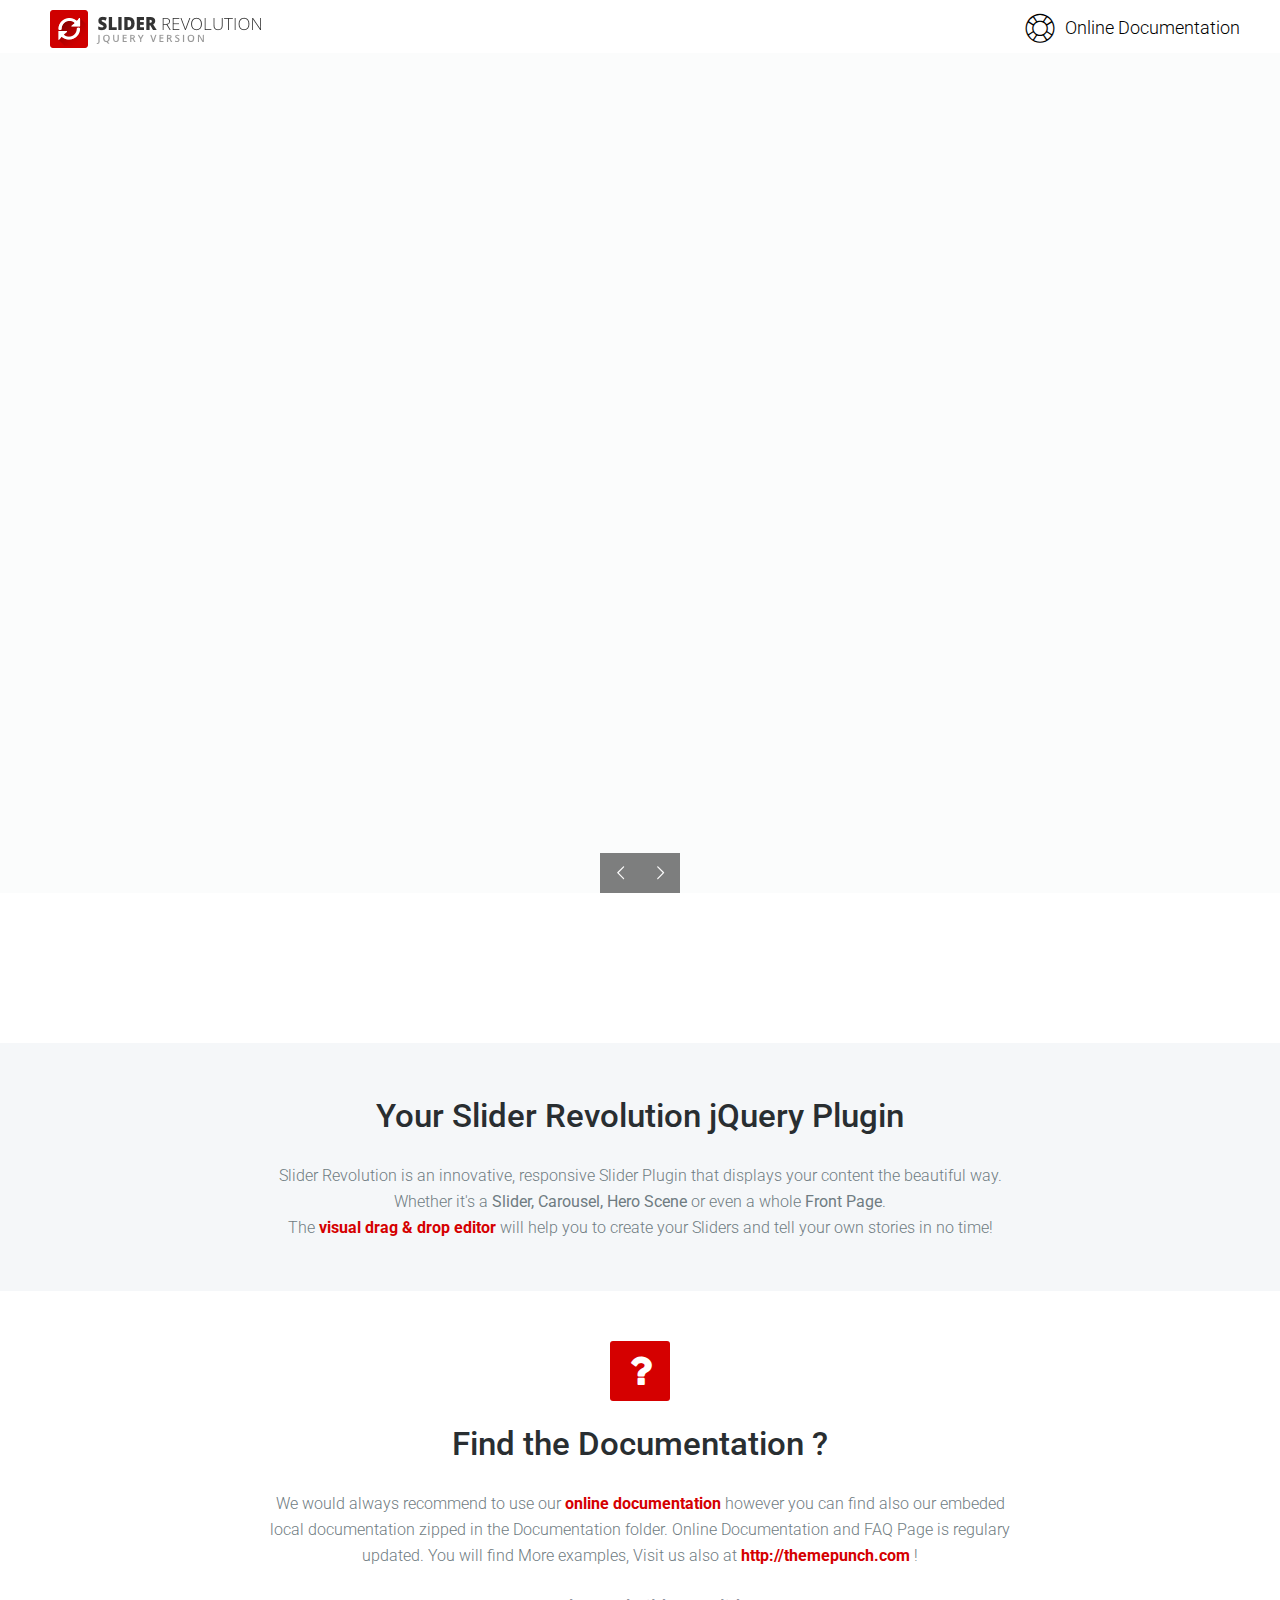
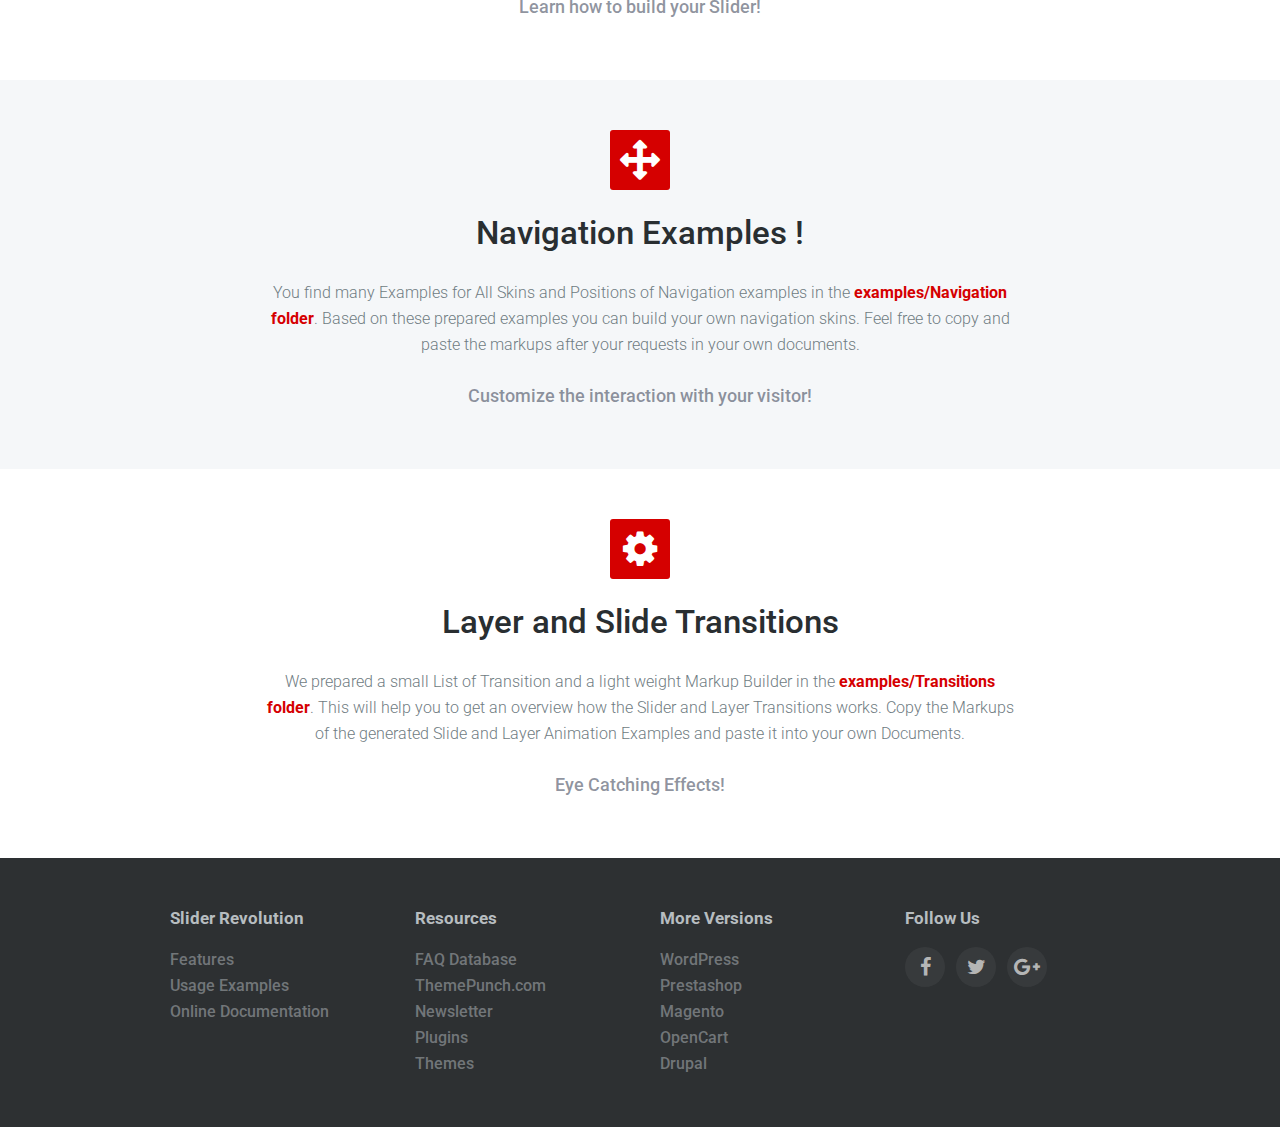
<file: assets/plugins/rs-plugin/examples/New_In_Version_5.4.1/ParticleEffectOne.html>
<!DOCTYPE html>
	<!--[if lt IE 7]>      <html class="no-js lt-ie9 lt-ie8 lt-ie7"> <![endif]-->
	<!--[if IE 7]>         <html class="no-js lt-ie9 lt-ie8"> <![endif]-->
	<!--[if IE 8]>         <html class="no-js lt-ie9"> <![endif]-->
	<!--[if gt IE 8]><!--> <html class="no-js"> <!--<![endif]-->

	<head>
		<meta charset="utf-8">
		<meta http-equiv="X-UA-Compatible" content="IE=edge">
		<title>Particle Effect One5 - Slider Revolution</title>
		<meta name="description" content="Slider Revolution Example" />
		<meta name="keywords" content="fullscreen image, grid layout, flexbox grid, transition" />
		<meta name="author" content="ThemePunch" />
		<meta name="viewport" content="width=device-width, initial-scale=1">

		<!-- LOAD JQUERY LIBRARY -->
		<script type="text/javascript" src="http://ajax.googleapis.com/ajax/libs/jquery/1.11.1/jquery.js"></script>
		
		<!-- LOADING FONTS AND ICONS -->
		<link href="http://fonts.googleapis.com/css?family=Poppins:700" rel="stylesheet" property="stylesheet" type="text/css" media="all">
		
		<link rel="stylesheet" type="text/css" href="../../revolution/fonts/pe-icon-7-stroke/css/pe-icon-7-stroke.css">
		<link rel="stylesheet" type="text/css" href="../../revolution/fonts/font-awesome/css/font-awesome.css">
		
		<!-- REVOLUTION STYLE SHEETS -->
		<link rel="stylesheet" type="text/css" href="../../revolution/css/settings.css">
		
		<!-- FONT AND STYLE FOR BASIC DOCUMENTS, NO NEED FOR FURTHER USAGE IN YOUR PROJECTS-->
		<link href="http://fonts.googleapis.com/css?family=Roboto%3A700%2C300" rel="stylesheet" property="stylesheet" type="text/css" media="all" />
		<link rel="stylesheet" type="text/css" href="../../assets/css/noneed.css">

		<!-- REVOLUTION JS FILES -->
		<script type="text/javascript" src="../../revolution/js/jquery.themepunch.tools.min.js"></script>
		<script type="text/javascript" src="../../revolution/js/jquery.themepunch.revolution.min.js"></script>
		
		<!-- PARTICLES ADD-ON FILES -->
		<link rel='stylesheet' href='../../revolution-addons/particles/css/revolution.addon.particles.css?ver=1.0.3' type='text/css' media='all' />
		<script type='text/javascript' src='../../revolution-addons/particles/js/revolution.addon.particles.min.js?ver=1.0.3'></script>

		<!-- SLIDER REVOLUTION 5.0 EXTENSIONS  (Load Extensions only on Local File Systems !  The following part can be removed on Server for On Demand Loading) -->	
		<script type="text/javascript" src="../../revolution/js/extensions/revolution.extension.actions.min.js"></script>
		<script type="text/javascript" src="../../revolution/js/extensions/revolution.extension.carousel.min.js"></script>
		<script type="text/javascript" src="../../revolution/js/extensions/revolution.extension.kenburn.min.js"></script>
		<script type="text/javascript" src="../../revolution/js/extensions/revolution.extension.layeranimation.min.js"></script>
		<script type="text/javascript" src="../../revolution/js/extensions/revolution.extension.migration.min.js"></script>
		<script type="text/javascript" src="../../revolution/js/extensions/revolution.extension.navigation.min.js"></script>
		<script type="text/javascript" src="../../revolution/js/extensions/revolution.extension.parallax.min.js"></script>
		<script type="text/javascript" src="../../revolution/js/extensions/revolution.extension.slideanims.min.js"></script>
		<script type="text/javascript" src="../../revolution/js/extensions/revolution.extension.video.min.js"></script>
	</head>
	
	<body>
		
		<!-- HEADER -->
		<article class="content">
			<!-- Add your site or application content here -->
			<section class="header">
				<span class="logo" style="float:left"></span>
				<a class="button" style="float:right" target="_blank" href="http://www.themepunch.com/revsliderjquery-doc/slider-revolution-jquery-5-x-documentation/"><i class="pe-7s-help2"></i>Online Documentation</a>
				<div class="clearfix"></div>
			</section>
		</article>
		
		<!-- SLIDER EXAMPLE -->
		<section class="example">
			<article class="content">

		<div id="rev_slider_4_1_wrapper" class="rev_slider_wrapper fullscreen-container" data-alias="particle-effect-one5" data-source="gallery" style="background:#eef0f1;padding:0px;">
		<!-- START REVOLUTION SLIDER 5.4.1 fullscreen mode -->
			<div id="rev_slider_4_1" class="rev_slider fullscreenbanner" style="display:none;" data-version="5.4.1">
		<ul>	<!-- SLIDE  -->
			<li data-index="rs-10" data-transition="fade" data-slotamount="default" data-hideafterloop="0" data-hideslideonmobile="off"  data-easein="Power4.easeOut" data-easeout="Power4.easeOut" data-masterspeed="default"  data-thumb="http://works.themepunch.com/revolution_5_3/wp-content/"  data-rotate="0"  data-saveperformance="off"  data-title="Example One" data-param1="" data-param2="" data-param3="" data-param4="" data-param5="" data-param6="" data-param7="" data-param8="" data-param9="" data-param10="" data-description="">
				<!-- MAIN IMAGE -->
				<img src="../../assets/images/transparent.png" data-bgcolor='#ffffff'' style='background:#ffffff' alt=""  data-bgposition="center center" data-bgfit="cover" data-bgrepeat="no-repeat" class="rev-slidebg" data-no-retina>
				<!-- LAYERS -->

				<!-- LAYER NR. 1 -->
				<div class="tp-caption  " 
					 id="slide-10-layer-4" 
					 data-x="['center','center','center','center']" data-hoffset="['0','0','0','0']" 
					 data-y="['middle','middle','middle','middle']" data-voffset="['0','0','0','0']" 
					data-width="full-proportional"
					data-height="full-proportional"
					data-whitespace="nowrap"
		 
					data-type="image" 
					data-basealign="slide" 
					data-responsive_offset="off" 
					data-wrapper_class="tp-nopointer" 
					data-responsive="off"
					data-frames='[{"delay":600,"speed":1500,"frame":"0","from":"sX:1;sY:1;opacity:0;","to":"o:1;","ease":"Power4.easeOut"},{"delay":"wait","speed":1500,"frame":"999","to":"opacity:0;","ease":"Power4.easeOut"}]'
					data-textAlign="['inherit','inherit','inherit','inherit']"
					data-paddingtop="[0,0,0,0]"
					data-paddingright="[0,0,0,0]"
					data-paddingbottom="[0,0,0,0]"
					data-paddingleft="[0,0,0,0]"
					data-blendmode="screen"

					style="z-index: 5;"><img src="../../assets/images/art2.jpg" alt="" data-ww="['full-proportional','full-proportional','full-proportional','full-proportional']" data-hh="['full-proportional','full-proportional','full-proportional','full-proportional']" width="1920" height="1281" data-no-retina> </div>

				<!-- LAYER NR. 2 -->
				<div class="tp-caption   tp-resizeme" 
					 id="slide-10-layer-6" 
					 data-x="['center','center','center','center']" data-hoffset="['0','0','0','0']" 
					 data-y="['middle','middle','middle','middle']" data-voffset="['-70','-100','-100','-100']" 
					data-width="none"
					data-height="none"
					data-whitespace="nowrap"
		 
					data-type="text" 
					data-responsive_offset="on" 
					data-wrapper_class="tp-nopointer" 

					data-frames='[{"delay":500,"split":"chars","splitdelay":0.1,"speed":300,"frame":"0","from":"y:[-100%];sX:1;sY:2;opacity:0;fb:10px;","to":"o:1;fb:0;","ease":"Power3.easeInOut"},{"delay":"wait","speed":300,"frame":"999","to":"auto:auto;fb:0;","ease":"Power3.easeInOut"}]'
					data-textAlign="['inherit','inherit','inherit','inherit']"
					data-paddingtop="[0,0,0,0]"
					data-paddingright="[20,20,20,20]"
					data-paddingbottom="[0,0,0,0]"
					data-paddingleft="[20,20,20,20]"

					style="z-index: 6; white-space: nowrap; font-size: 80px; line-height: 80px; font-weight: 700; color: rgba(45,48,50,1);font-family:Poppins;">RVSLDR </div>

				<!-- LAYER NR. 3 -->
				<div class="tp-caption   tp-resizeme" 
					 id="slide-10-layer-8" 
					 data-x="['center','center','center','center']" data-hoffset="['0','0','0','0']" 
					 data-y="['middle','middle','middle','middle']" data-voffset="['0','-30','-20','-20']" 
					data-width="['none','none','361','330']"
					data-height="none"
					data-whitespace="['nowrap','nowrap','normal','normal']"
		 
					data-type="text" 
					data-responsive_offset="on" 
					data-wrapper_class="tp-nopointer" 

					data-frames='[{"delay":600,"speed":1000,"frame":"0","from":"y:-20px;sX:1;sY:1;opacity:0;fb:10px;","to":"o:1;fb:0;","ease":"Power4.easeOut"},{"delay":"wait","speed":600,"frame":"999","to":"auto:auto;fb:0;","ease":"Power3.easeInOut"}]'
					data-textAlign="['inherit','inherit','center','center']"
					data-paddingtop="[0,0,0,0]"
					data-paddingright="[0,0,0,0]"
					data-paddingbottom="[0,0,0,0]"
					data-paddingleft="[0,0,0,0]"

					style="z-index: 7; white-space: nowrap; font-size: 17px; line-height: 25px; font-weight: 700; color: rgba(45,48,50,1);font-family:Poppins;letter-spacing:10px;">PARTICLE EFFECTS ADDON </div>

				<!-- LAYER NR. 4 -->
				<a class="tp-caption rev-btn  tp-resizeme" href="https://revolution.themepunch.com/direct-customer-benefits/#addoninstall" target="_blank" id="slide-10-layer-10" 
					 data-x="['center','center','center','center']" data-hoffset="['0','0','0','0']" 
					 data-y="['middle','middle','middle','middle']" data-voffset="['70','40','60','60']" 
					data-width="none"
					data-height="none"
					data-whitespace="nowrap"
		 
					data-type="button" 
					data-actions=''
					data-responsive_offset="on" 

					data-frames='[{"delay":1000,"speed":1000,"frame":"0","from":"y:-20px;opacity:0;fb:10px;","to":"o:1;fb:0;","ease":"Power4.easeOut"},{"delay":"wait","speed":600,"frame":"999","to":"auto:auto;fb:0;","ease":"Power3.easeInOut"},{"frame":"hover","speed":"200","ease":"Linear.easeNone","to":"o:1;rX:0;rY:0;rZ:0;z:0;fb:0;","style":"c:rgba(255,255,255,1);bg:rgba(45,48,50,1);bs:solid;bw:0 0 0 0;"}]'
					data-textAlign="['inherit','inherit','inherit','inherit']"
					data-paddingtop="[0,0,0,0]"
					data-paddingright="[35,35,35,35]"
					data-paddingbottom="[0,0,0,0]"
					data-paddingleft="[35,35,35,35]"

					style="z-index: 8; white-space: nowrap; font-size: 15px; line-height: 50px; font-weight: 700; color: rgba(45,48,50,1);font-family:Poppins;background-color:rgba(250,254,144,1);border-color:rgba(0,0,0,1);outline:none;box-shadow:none;box-sizing:border-box;-moz-box-sizing:border-box;-webkit-box-sizing:border-box;cursor:pointer;text-decoration: none;">HOW TO INSTALL </a>
			</li>
			<!-- SLIDE  -->
			<li data-index="rs-11" data-transition="fade" data-slotamount="default" data-hideafterloop="0" data-hideslideonmobile="off"  data-easein="Power4.easeOut" data-easeout="Power4.easeOut" data-masterspeed="default"  data-thumb="http://works.themepunch.com/revolution_5_3/wp-content/"  data-rotate="0"  data-saveperformance="off"  data-title="Example Two" data-param1="" data-param2="" data-param3="" data-param4="" data-param5="" data-param6="" data-param7="" data-param8="" data-param9="" data-param10="" data-description="">
				<!-- MAIN IMAGE -->
				<img src="../../assets/images/transparent.png" data-bgcolor='#ffffff'' style='background:#ffffff' alt=""  data-bgposition="center center" data-bgfit="cover" data-bgrepeat="no-repeat" class="rev-slidebg" data-no-retina>
				<!-- LAYERS -->

				<!-- LAYER NR. 5 -->
				<div class="tp-caption  " 
					 id="slide-11-layer-4" 
					 data-x="['center','center','center','center']" data-hoffset="['0','0','0','0']" 
					 data-y="['middle','middle','middle','middle']" data-voffset="['0','0','0','0']" 
					data-width="full-proportional"
					data-height="full-proportional"
					data-whitespace="nowrap"
		 
					data-type="image" 
					data-basealign="slide" 
					data-responsive_offset="off" 
					data-wrapper_class="tp-nopointer" 
					data-responsive="off"
					data-frames='[{"delay":600,"speed":1500,"frame":"0","from":"sX:1;sY:1;opacity:0;","to":"o:1;","ease":"Power4.easeOut"},{"delay":"wait","speed":1500,"frame":"999","to":"opacity:0;","ease":"Power4.easeOut"}]'
					data-textAlign="['inherit','inherit','inherit','inherit']"
					data-paddingtop="[0,0,0,0]"
					data-paddingright="[0,0,0,0]"
					data-paddingbottom="[0,0,0,0]"
					data-paddingleft="[0,0,0,0]"
					data-blendmode="screen"

					style="z-index: 5;"><img src="../../assets/images/imagegallery7.jpg" alt="" data-ww="['full-proportional','full-proportional','full-proportional','full-proportional']" data-hh="['full-proportional','full-proportional','full-proportional','full-proportional']" width="1920" height="1280" data-no-retina> </div>

				<!-- LAYER NR. 6 -->
				<div class="tp-caption   tp-resizeme" 
					 id="slide-11-layer-6" 
					 data-x="['center','center','center','center']" data-hoffset="['0','0','0','0']" 
					 data-y="['middle','middle','middle','middle']" data-voffset="['-70','-100','-100','-100']" 
					data-width="none"
					data-height="none"
					data-whitespace="nowrap"
		 
					data-type="text" 
					data-responsive_offset="on" 
					data-wrapper_class="tp-nopointer" 

					data-frames='[{"delay":500,"split":"chars","splitdelay":0.1,"speed":300,"frame":"0","from":"y:[-100%];sX:1;sY:2;opacity:0;fb:10px;","to":"o:1;fb:0;","ease":"Power3.easeInOut"},{"delay":"wait","speed":300,"frame":"999","to":"auto:auto;fb:0;","ease":"Power3.easeInOut"}]'
					data-textAlign="['inherit','inherit','inherit','inherit']"
					data-paddingtop="[0,0,0,0]"
					data-paddingright="[20,20,20,20]"
					data-paddingbottom="[0,0,0,0]"
					data-paddingleft="[20,20,20,20]"
					data-blendmode="exclusion"

					style="z-index: 6; white-space: nowrap; font-size: 80px; line-height: 80px; font-weight: 700; color: rgba(255,255,255,0.85);font-family:Poppins;">BLENDING </div>

				<!-- LAYER NR. 7 -->
				<div class="tp-caption   tp-resizeme" 
					 id="slide-11-layer-8" 
					 data-x="['center','center','center','center']" data-hoffset="['0','0','0','0']" 
					 data-y="['middle','middle','middle','middle']" data-voffset="['1','-30','-20','-20']" 
					data-width="['none','none','361','330']"
					data-height="none"
					data-whitespace="['nowrap','nowrap','normal','normal']"
		 
					data-type="text" 
					data-responsive_offset="on" 
					data-wrapper_class="tp-nopointer" 

					data-frames='[{"delay":600,"speed":1000,"frame":"0","from":"y:-20px;sX:1;sY:1;opacity:0;fb:10px;","to":"o:1;fb:0;","ease":"Power4.easeOut"},{"delay":"wait","speed":600,"frame":"999","to":"auto:auto;fb:0;","ease":"Power3.easeInOut"}]'
					data-textAlign="['inherit','inherit','center','center']"
					data-paddingtop="[0,0,0,0]"
					data-paddingright="[0,0,0,0]"
					data-paddingbottom="[0,0,0,0]"
					data-paddingleft="[0,0,0,0]"
					data-blendmode="exclusion"

					style="z-index: 7; white-space: nowrap; font-size: 17px; line-height: 25px; font-weight: 700; color: rgba(255,255,255,0.85);font-family:Poppins;letter-spacing:10px;">EFFECTS FOR YOUR WEBSITE </div>

				<!-- LAYER NR. 8 -->
				<a class="tp-caption rev-btn  tp-resizeme" href="https://revolution.themepunch.com/direct-customer-benefits/" target="_blank" id="slide-11-layer-10" 
					 data-x="['center','center','center','center']" data-hoffset="['0','0','0','0']" 
					 data-y="['middle','middle','middle','middle']" data-voffset="['70','40','60','60']" 
					data-width="none"
					data-height="none"
					data-whitespace="nowrap"
		 
					data-type="button" 
					data-actions=''
					data-responsive_offset="on" 

					data-frames='[{"delay":1000,"speed":1000,"frame":"0","from":"y:-20px;opacity:0;fb:10px;","to":"o:1;fb:0;","ease":"Power4.easeOut"},{"delay":"wait","speed":600,"frame":"999","to":"auto:auto;fb:0;","ease":"Power3.easeInOut"},{"frame":"hover","speed":"200","ease":"Linear.easeNone","to":"o:1;rX:0;rY:0;rZ:0;z:0;fb:0;","style":"c:rgba(255,255,255,1);bg:rgba(0,0,0,1);bs:solid;bw:0 0 0 0;"}]'
					data-textAlign="['inherit','inherit','inherit','inherit']"
					data-paddingtop="[0,0,0,0]"
					data-paddingright="[35,35,35,35]"
					data-paddingbottom="[0,0,0,0]"
					data-paddingleft="[35,35,35,35]"
					data-blendmode="exclusion"

					style="z-index: 8; white-space: nowrap; font-size: 15px; line-height: 50px; font-weight: 700; color: rgba(0,0,0,1);font-family:Poppins;background-color:rgba(255,255,255,0.85);border-color:rgba(0,0,0,1);outline:none;box-shadow:none;box-sizing:border-box;-moz-box-sizing:border-box;-webkit-box-sizing:border-box;cursor:pointer;text-decoration: none;">GET STARTED NOW </a>
			</li>
			<!-- SLIDE  -->
			<li data-index="rs-12" data-transition="fade" data-slotamount="default" data-hideafterloop="0" data-hideslideonmobile="off"  data-easein="Power4.easeOut" data-easeout="Power4.easeOut" data-masterspeed="default"  data-thumb="http://works.themepunch.com/revolution_5_3/wp-content/"  data-rotate="0"  data-saveperformance="off"  data-title="Example Three" data-param1="" data-param2="" data-param3="" data-param4="" data-param5="" data-param6="" data-param7="" data-param8="" data-param9="" data-param10="" data-description="">
				<!-- MAIN IMAGE -->
				<img src="../../assets/images/transparent.png" data-bgcolor='#ffffff'' style='background:#ffffff' alt=""  data-bgposition="center center" data-bgfit="cover" data-bgrepeat="no-repeat" class="rev-slidebg" data-no-retina>
				<!-- LAYERS -->

				<!-- LAYER NR. 9 -->
				<div class="tp-caption   fullscreenvideo  disabled_lc tp-videolayer" 
					 id="slide-12-layer-12" 
					 data-x="0" 
					 data-y="0" 
					data-whitespace="nowrap"
		 
					data-type="video" 
					data-basealign="slide" 
					data-responsive_offset="off" 
					data-wrapper_class="tp-nopointer" 
					data-responsive="off"
					data-frames='[{"delay":600,"speed":1500,"frame":"0","from":"opacity:0;","to":"o:1;","ease":"Power4.easeOut"},{"delay":"wait","speed":1500,"frame":"999","to":"opacity:0;","ease":"Power4.easeOut"}]' 
					data-videocontrols="none" data-videowidth="100%" data-videoheight="100%" data-videoposter="../../assets/images/tp_vid_clouds-1.jpg" data-videomp4="../../assets/images/tp_vid_clouds.mp4" data-noposteronmobile="off" data-videopreload="auto" data-videoloop="loop" data-forceCover="1" data-aspectratio="16:9"			data-textAlign="['inherit','inherit','inherit','inherit']"
					data-paddingtop="[0,0,0,0]"
					data-paddingright="[0,0,0,0]"
					data-paddingbottom="[0,0,0,0]"
					data-paddingleft="[0,0,0,0]"
					data-blendmode="screen"
					data-autoplay="on" 

					style="z-index: 5;"> </div>

				<!-- LAYER NR. 10 -->
				<div class="tp-caption   tp-resizeme" 
					 id="slide-12-layer-6" 
					 data-x="['center','center','center','center']" data-hoffset="['0','0','0','0']" 
					 data-y="['middle','middle','middle','middle']" data-voffset="['-70','-100','-100','-100']" 
					data-width="none"
					data-height="none"
					data-whitespace="nowrap"
		 
					data-type="text" 
					data-responsive_offset="on" 
					data-wrapper_class="tp-nopointer" 

					data-frames='[{"delay":500,"split":"chars","splitdelay":0.1,"speed":300,"frame":"0","from":"y:[-100%];sX:1;sY:2;opacity:0;fb:10px;","to":"o:1;fb:0;","ease":"Power3.easeInOut"},{"delay":"wait","speed":300,"frame":"999","to":"auto:auto;fb:0;","ease":"Power3.easeInOut"}]'
					data-textAlign="['inherit','inherit','inherit','inherit']"
					data-paddingtop="[0,0,0,0]"
					data-paddingright="[20,20,20,20]"
					data-paddingbottom="[0,0,0,0]"
					data-paddingleft="[20,20,20,20]"
					data-blendmode="exclusion"

					style="z-index: 6; white-space: nowrap; font-size: 80px; line-height: 80px; font-weight: 700; color: rgba(255,255,255,0.85);font-family:Poppins;">CLOUDY </div>

				<!-- LAYER NR. 11 -->
				<div class="tp-caption   tp-resizeme" 
					 id="slide-12-layer-8" 
					 data-x="['center','center','center','center']" data-hoffset="['0','0','0','0']" 
					 data-y="['middle','middle','middle','middle']" data-voffset="['1','-30','-20','-20']" 
					data-width="['none','none','361','330']"
					data-height="none"
					data-whitespace="['nowrap','nowrap','normal','normal']"
		 
					data-type="text" 
					data-responsive_offset="on" 
					data-wrapper_class="tp-nopointer" 

					data-frames='[{"delay":600,"speed":1000,"frame":"0","from":"y:-20px;sX:1;sY:1;opacity:0;fb:10px;","to":"o:1;fb:0;","ease":"Power4.easeOut"},{"delay":"wait","speed":600,"frame":"999","to":"auto:auto;fb:0;","ease":"Power3.easeInOut"}]'
					data-textAlign="['inherit','inherit','center','center']"
					data-paddingtop="[0,0,0,0]"
					data-paddingright="[0,0,0,0]"
					data-paddingbottom="[0,0,0,0]"
					data-paddingleft="[0,0,0,0]"
					data-blendmode="exclusion"

					style="z-index: 7; white-space: nowrap; font-size: 17px; line-height: 25px; font-weight: 700; color: rgba(255,255,255,0.85);font-family:Poppins;letter-spacing:10px;">BLEND VIDEOS INTO YOUR SLIDER </div>

				<!-- LAYER NR. 12 -->
				<a class="tp-caption rev-btn  tp-resizeme" 
		 href="http://codecanyon.net/item/slider-revolution-responsive-wordpress-plugin/2751380?ref=themepunch&license=regular&open_purchase_for_item_id=2751380&purchasable=source" target="_blank"			 id="slide-12-layer-10" 
					 data-x="['center','center','center','center']" data-hoffset="['0','0','0','0']" 
					 data-y="['middle','middle','middle','middle']" data-voffset="['70','40','60','60']" 
					data-width="none"
					data-height="none"
					data-whitespace="nowrap"
		 
					data-type="button" 
					data-actions=''
					data-responsive_offset="on" 

					data-frames='[{"delay":1000,"speed":1000,"frame":"0","from":"y:-20px;opacity:0;fb:10px;","to":"o:1;fb:0;","ease":"Power4.easeOut"},{"delay":"wait","speed":600,"frame":"999","to":"auto:auto;fb:0;","ease":"Power3.easeInOut"},{"frame":"hover","speed":"200","ease":"Linear.easeNone","to":"o:1;rX:0;rY:0;rZ:0;z:0;fb:0;","style":"c:rgba(255,255,255,1);bg:rgba(45,48,50,1);bs:solid;bw:0 0 0 0;"}]'
					data-textAlign="['inherit','inherit','inherit','inherit']"
					data-paddingtop="[0,0,0,0]"
					data-paddingright="[35,35,35,35]"
					data-paddingbottom="[0,0,0,0]"
					data-paddingleft="[35,35,35,35]"

					style="z-index: 8; white-space: nowrap; font-size: 15px; line-height: 50px; font-weight: 700; color: rgba(45,48,50,1);font-family:Poppins;background-color:rgba(250,254,144,1);border-color:rgba(0,0,0,1);outline:none;box-shadow:none;box-sizing:border-box;-moz-box-sizing:border-box;-webkit-box-sizing:border-box;cursor:pointer;text-decoration: none;">BUY A LICENSE </a>
			</li>
		</ul>
		<div class="tp-bannertimer tp-bottom" style="visibility: hidden !important;"></div>	</div>
		</div><!-- END REVOLUTION SLIDER -->
		<script type="text/javascript">
						var tpj=jQuery;
			
			var revapi4;
			tpj(document).ready(function() {
				if(tpj("#rev_slider_4_1").revolution == undefined){
					revslider_showDoubleJqueryError("#rev_slider_4_1");
				}else{
					revapi4 = tpj("#rev_slider_4_1").show().revolution({
						sliderType:"standard",
						jsFileLocation:"revolution/js/",
						sliderLayout:"fullscreen",
						dottedOverlay:"none",
						delay:9000,
						particles: {startSlide: "first", endSlide: "last", zIndex: "1",
							particles: {
								number: {value: 80}, color: {value: "#000000"},
								shape: {
									type: "circle", stroke: {width: 0, color: "#ffffff", opacity: 1},
									image: {src: ""}
								},
								opacity: {value: 0.3, random: false, min: 0.25, anim: {enable: false, speed: 3, opacity_min: 0, sync: false}},
								size: {value: 10, random: true, min: 1, anim: {enable: false, speed: 40, size_min: 1, sync: false}},
								line_linked: {enable: true, distance: 200, color: "#000000", opacity: 0.2, width: 1},
								move: {enable: true, speed: 3, direction: "none", random: true, min_speed: 3, straight: false, out_mode: "out"}},
							interactivity: {
								events: {onhover: {enable: true, mode: "bubble"}, onclick: {enable: false, mode: "repulse"}},
								modes: {grab: {distance: 400, line_linked: {opacity: 0.5}}, bubble: {distance: 400, size: 150, opacity: 1}, repulse: {distance: 200}}
							}
						},
						navigation: {
							keyboardNavigation:"off",
							keyboard_direction: "horizontal",
							mouseScrollNavigation:"off",
 							mouseScrollReverse:"default",
							onHoverStop:"off",
							arrows: {
								style:"gyges",
								enable:true,
								hide_onmobile:false,
								hide_onleave:false,
								tmp:'',
								left: {
									h_align:"center",
									v_align:"bottom",
									h_offset:-20,
									v_offset:0
								},
								right: {
									h_align:"center",
									v_align:"bottom",
									h_offset:20,
									v_offset:0
								}
							}
						},
						responsiveLevels:[1240,1024,778,480],
						visibilityLevels:[1240,1024,778,480],
						gridwidth:[1240,1024,778,480],
						gridheight:[868,768,960,720],
						lazyType:"none",
						shadow:0,
						spinner:"off",
						stopLoop:"on",
						stopAfterLoops:0,
						stopAtSlide:1,
						shuffle:"off",
						autoHeight:"off",
						fullScreenAutoWidth:"off",
						fullScreenAlignForce:"off",
						fullScreenOffsetContainer: "",
						fullScreenOffset: "60px",
						disableProgressBar:"on",
						hideThumbsOnMobile:"off",
						hideSliderAtLimit:0,
						hideCaptionAtLimit:0,
						hideAllCaptionAtLilmit:0,
						debugMode:false,
						fallbacks: {
							simplifyAll:"off",
							nextSlideOnWindowFocus:"off",
							disableFocusListener:false,
						}
					});
				}

                RsParticlesAddOn(revapi4);
			});	/*ready*/
		</script>
		
		</article>
	</section>
	
	<div class="bottom-history-wrap" style="margin-top:150px">
		
		  <article class="small-history bottom-history" style="background:#f5f7f9;"> 
            <h2 class="textaligncenter" style="margin-bottom:25px;">Your Slider Revolution jQuery Plugin</h2>
            <p>Slider Revolution is an innovative, responsive Slider Plugin that displays your content the beautiful way. Whether it's a <strong>Slider, Carousel, Hero Scene</strong> or even a whole <strong>Front Page</strong>.<br>The <a href="https://codecanyon.net/item/slider-revolution-jquery-visual-editor-addon/13934907" target="_blank">visual drag &amp; drop editor</a> will help you to create your Sliders and tell your own stories in no time!</p>
          </article>
				
        <article class="small-history bottom-history">
            <i class="fa-icon-question tp-headicon"></i>
            <h2 class="textaligncenter" style="margin-bottom:25px;">Find the Documentation ?</h2>
            <p>We would always recommend to use our<a target="_blank" href="http://www.themepunch.com/revsliderjquery-doc/slider-revolution-jquery-5-x-documentation/"> online documentation</a> however you can find also our embeded local documentation zipped in the Documentation folder. Online Documentation and FAQ Page is regulary updated. You will find More examples, Visit us also at <a href="http://themepunch.com">http://themepunch.com</a> ! </p>
            <div class="tp-smallinfo">Learn how to build your Slider!</div>

        </article>

        <article class="small-history bottom-history" style="background:#f5f7f9;">
            <i class="fa-icon-arrows tp-headicon"></i>
            <h2 class="textaligncenter" style="margin-bottom:25px;">Navigation Examples !</h2>
            <p>You find many Examples for All Skins and Positions of Navigation examples in the <a target="_blank" href="file:../Navigation">examples/Navigation folder</a>. Based on these prepared examples you can build your own navigation skins. Feel free to copy and paste the markups after your requests in your own documents.</p>
            <div class="tp-smallinfo">Customize the interaction with your visitor!</div>
        </article>

        <article class="small-history bottom-history">
            <i class="fa-icon-cog tp-headicon"></i>
            <h2 class="textaligncenter" style="margin-bottom:25px;">Layer and Slide Transitions</h2>
            <p>We prepared a small List of Transition and a light weight Markup Builder in the <a target="_blank" href="file:../Transitions"> examples/Transitions folder</a>. This will help you to get an overview how the Slider and Layer Transitions works. Copy the Markups of the generated Slide and Layer Animation Examples and paste it into your own Documents.</p>
            <div class="tp-smallinfo">Eye Catching Effects!</div>

        </article>
    </div>
    <div class="clearfix"></div>

    <footer>
        <div class="footer_inner">
            <div class="footerwidget">
                <h3>Slider Revolution</h3>
                <a href="http://revolution.themepunch.com/jquery/#features" target="_self">Features</a>
                <a href="http://revolution.themepunch.com/examples-jquery/" target="_self">Usage Examples</a>
                <a href="http://www.themepunch.com/revsliderjquery-doc/slider-revolution-jquery-5-x-documentation/" target="_blank">Online Documentation</a>
            </div>
            <div class="footerwidget">
                <h3>Resources</h3>
                <a href="http://www.themepunch.com/support-center/" target="_blank">FAQ Database</a>
                <a href="http://themepunch.com" target="_blank">ThemePunch.com</a>
                <a href="http://themepunch.us9.list-manage.com/subscribe?u=a5738148e5ec630766e28de16&amp;id=3e718acc63" target="_blank">Newsletter</a>
                <a href="http://www.themepunch.com/products/" target="_blank">Plugins</a>
                <a href="http://www.themepunch.com/products/" target="_blank">Themes</a>
            </div>
            <div class="footerwidget">
                <h3>More Versions</h3>
                <a href="http://revolution.themepunch.com" target="_blank">WordPress</a>
                <a href="http://codecanyon.net/item/slider-revolution-responsive-prestashop-module/7140939?ref=themepunch" target="_blank">Prestashop</a>
                <a href="http://codecanyon.net/item/slider-revolution-responsive-magento-extension/9332896?ref=themepunch" target="_blank">Magento</a>
                <a href="http://codecanyon.net/item/slider-revolution-responsive-opencart-module/9994648?ref=themepunch" target="_blank">OpenCart</a>
                <a href="http://codecanyon.net/item/slider-revolution-responsive-drupal-module/12041755?ref=themepunch" target="_blank">Drupal</a>
            </div>
            <div class="footerwidget social">
                <h3>Follow Us</h3>
                <ul>
                    <li><a href="https://www.facebook.com/themepunchofficial" target="_blank" class="so_facebook" data-rel="tooltip" data-animation="false" data-placement="bottom" data-original-title="Facebook"><i class="s_icon fa-icon-facebook 
						"></i></a>
                    </li>
                    <li><a href="https://twitter.com/themepunch" target="_blank" class="so_twitter" data-rel="tooltip" data-animation="false" data-placement="bottom" data-original-title="Twitter"><i class="s_icon fa-icon-twitter"></i></a>
                    </li>
                    <li><a href="https://plus.google.com/+ThemePunch/posts" target="_blank" class="so_gplus" data-rel="tooltip" data-animation="false" data-placement="bottom" data-original-title="Google+"><i class="s_icon fa-icon-google-plus"></i></a>
                    </li>
                </ul>
            </div>
            <div class="clearfix"></div>
        </div>
    </footer>
 	<script type="text/javascript" src="../../assets/warning.js"></script>

	</body>
</html>
</file>
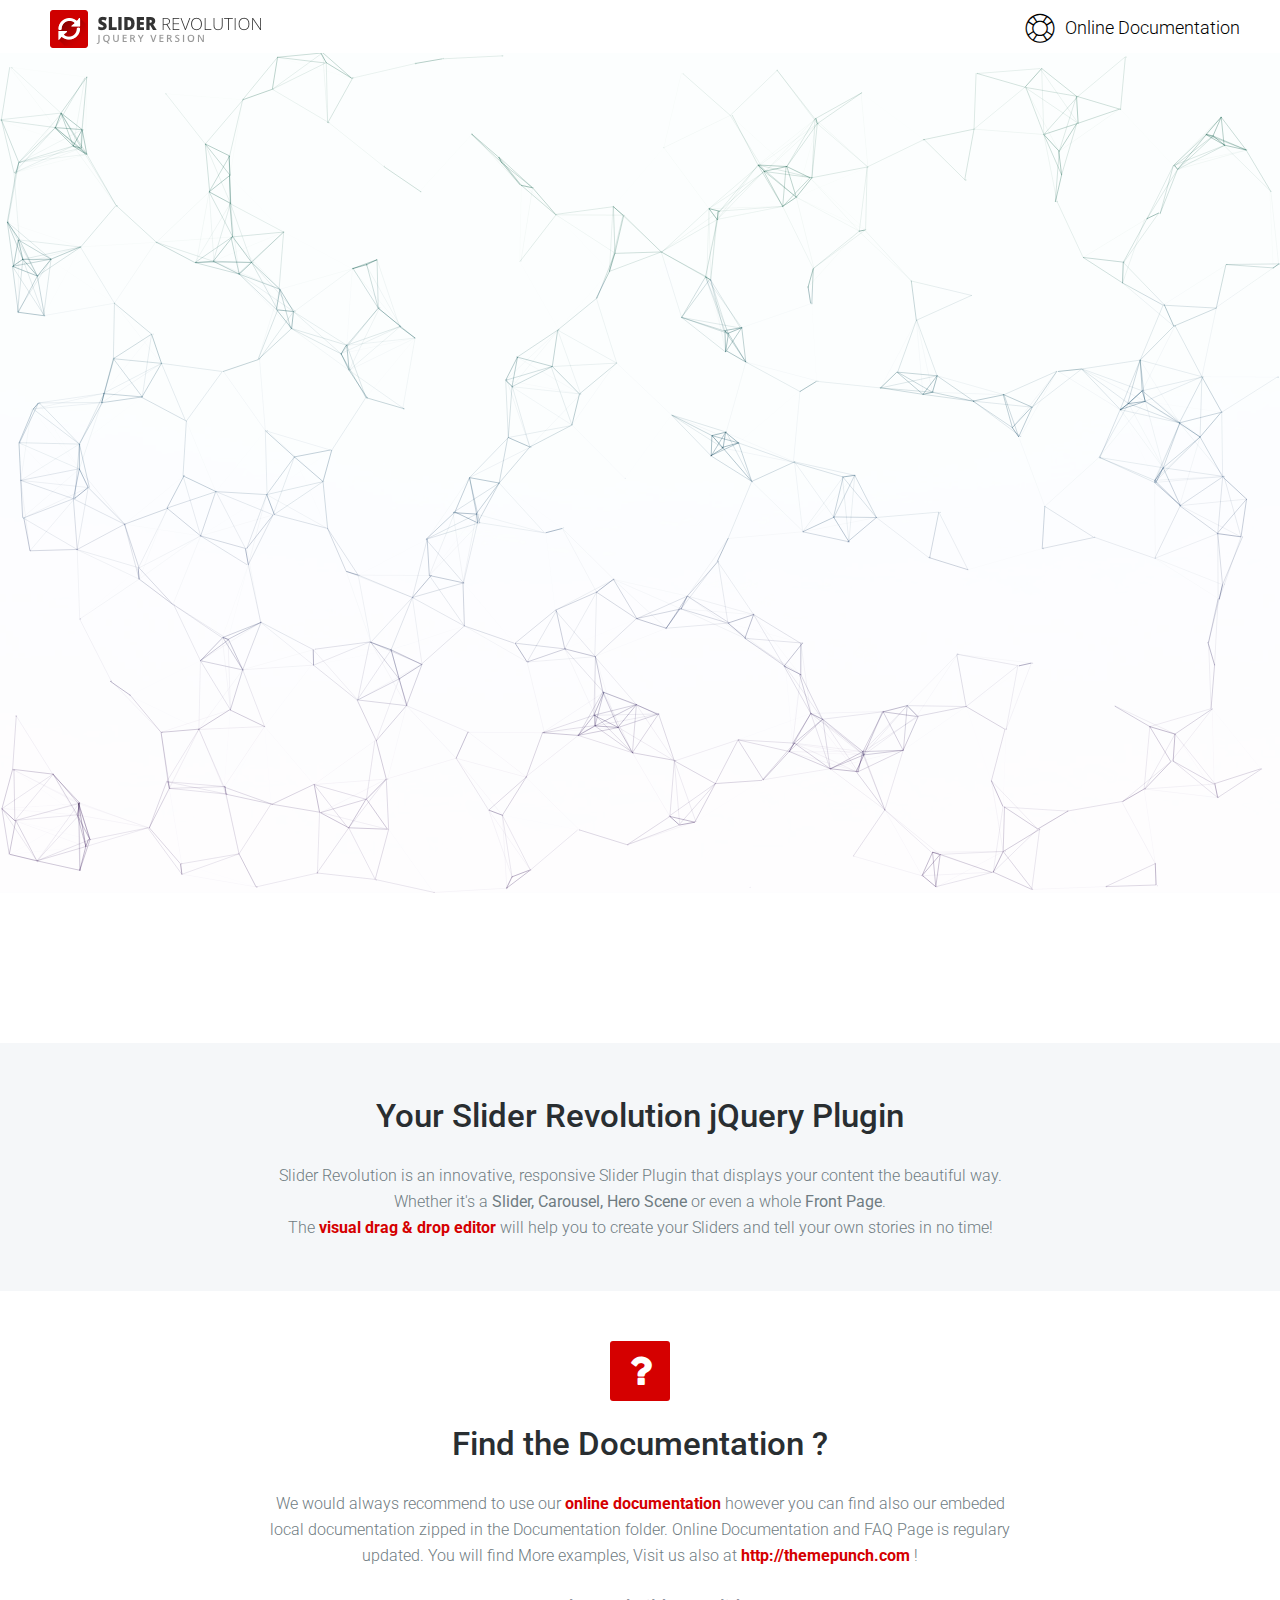
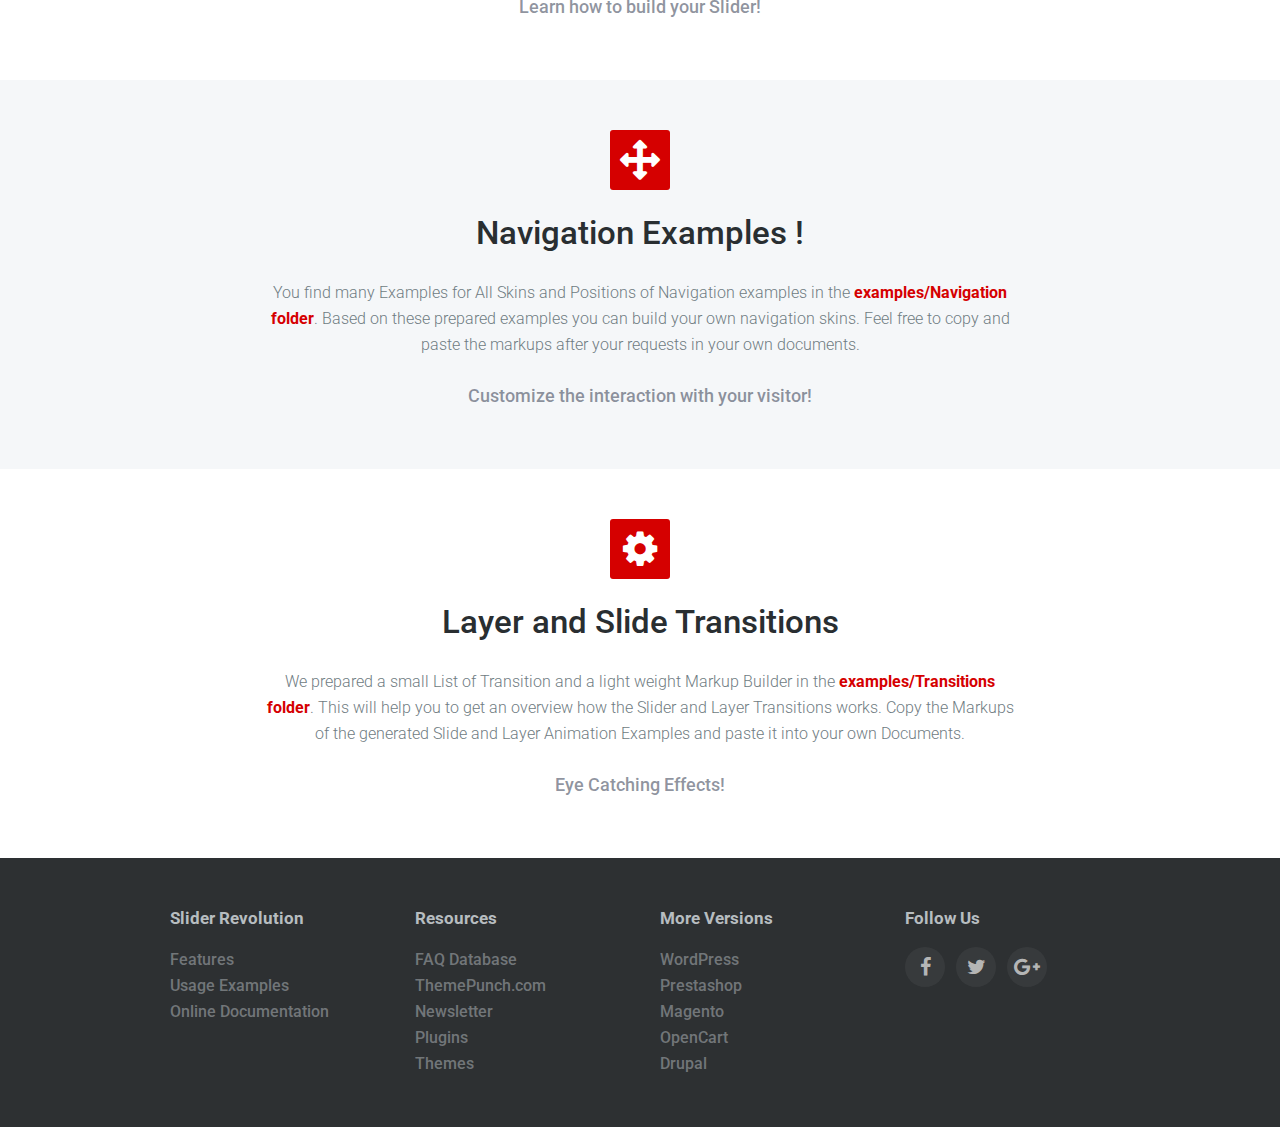
<file: assets/plugins/rs-plugin/examples/New_In_Version_5.4.1/ParticleEffectThree.html>
<!DOCTYPE html>
	<!--[if lt IE 7]>      <html class="no-js lt-ie9 lt-ie8 lt-ie7"> <![endif]-->
	<!--[if IE 7]>         <html class="no-js lt-ie9 lt-ie8"> <![endif]-->
	<!--[if IE 8]>         <html class="no-js lt-ie9"> <![endif]-->
	<!--[if gt IE 8]><!--> <html class="no-js"> <!--<![endif]-->

	<head>
		<meta charset="utf-8">
		<meta http-equiv="X-UA-Compatible" content="IE=edge">
		<title>Particle Effect Three6 - Slider Revolution</title>
		<meta name="description" content="Slider Revolution Example" />
		<meta name="keywords" content="fullscreen image, grid layout, flexbox grid, transition" />
		<meta name="author" content="ThemePunch" />
		<meta name="viewport" content="width=device-width, initial-scale=1">

		<!-- LOAD JQUERY LIBRARY -->
		<script type="text/javascript" src="http://ajax.googleapis.com/ajax/libs/jquery/1.11.1/jquery.js"></script>
		
		<!-- LOADING FONTS AND ICONS -->
		<link href="http://fonts.googleapis.com/css?family=Poppins:400" rel="stylesheet" property="stylesheet" type="text/css" media="all">
		
		<link rel="stylesheet" type="text/css" href="../../revolution/fonts/pe-icon-7-stroke/css/pe-icon-7-stroke.css">
		<link rel="stylesheet" type="text/css" href="../../revolution/fonts/font-awesome/css/font-awesome.css">
		
		<!-- REVOLUTION STYLE SHEETS -->
		<link rel="stylesheet" type="text/css" href="../../revolution/css/settings.css">
		
		<!-- FONT AND STYLE FOR BASIC DOCUMENTS, NO NEED FOR FURTHER USAGE IN YOUR PROJECTS-->
		<link href="http://fonts.googleapis.com/css?family=Roboto%3A700%2C300" rel="stylesheet" property="stylesheet" type="text/css" media="all" />
		<link rel="stylesheet" type="text/css" href="../../assets/css/noneed.css">

		<!-- REVOLUTION LAYERS STYLES -->
		<style type="text/css">.blurslider-gradient{background:-webkit-linear-gradient(left,#9357cc 0%,#2989d8 50%,#2cc99d 100%);-webkit-background-clip:text;-webkit-text-fill-color:transparent}.blurslider-button{background:-webkit-linear-gradient(left,#9357cc 0%,#2989d8 50%,#2cc99d 100%)}</style>
		
		<!-- REVOLUTION JS FILES -->
		<script type="text/javascript" src="../../revolution/js/jquery.themepunch.tools.min.js"></script>
		<script type="text/javascript" src="../../revolution/js/jquery.themepunch.revolution.min.js"></script>
		
		<!-- PARTICLES ADD-ON FILES -->
		<link rel='stylesheet' href='../../revolution-addons/particles/css/revolution.addon.particles.css?ver=1.0.3' type='text/css' media='all' />
		<script type='text/javascript' src='../../revolution-addons/particles/js/revolution.addon.particles.min.js?ver=1.0.3'></script>

		<!-- SLIDER REVOLUTION 5.0 EXTENSIONS  (Load Extensions only on Local File Systems !  The following part can be removed on Server for On Demand Loading) -->	
		<script type="text/javascript" src="../../revolution/js/extensions/revolution.extension.actions.min.js"></script>
		<script type="text/javascript" src="../../revolution/js/extensions/revolution.extension.carousel.min.js"></script>
		<script type="text/javascript" src="../../revolution/js/extensions/revolution.extension.kenburn.min.js"></script>
		<script type="text/javascript" src="../../revolution/js/extensions/revolution.extension.layeranimation.min.js"></script>
		<script type="text/javascript" src="../../revolution/js/extensions/revolution.extension.migration.min.js"></script>
		<script type="text/javascript" src="../../revolution/js/extensions/revolution.extension.navigation.min.js"></script>
		<script type="text/javascript" src="../../revolution/js/extensions/revolution.extension.parallax.min.js"></script>
		<script type="text/javascript" src="../../revolution/js/extensions/revolution.extension.slideanims.min.js"></script>
		<script type="text/javascript" src="../../revolution/js/extensions/revolution.extension.video.min.js"></script>
	</head>
	
	<body>
		
		<!-- HEADER -->
		<article class="content">
			<!-- Add your site or application content here -->
			<section class="header">
				<span class="logo" style="float:left"></span>
				<a class="button" style="float:right" target="_blank" href="http://www.themepunch.com/revsliderjquery-doc/slider-revolution-jquery-5-x-documentation/"><i class="pe-7s-help2"></i>Online Documentation</a>
				<div class="clearfix"></div>
			</section>
		</article>
		
		<!-- SLIDER EXAMPLE -->
		<section class="example">
			<article class="content">

		<div id="rev_slider_8_1_wrapper" class="rev_slider_wrapper fullscreen-container" data-alias="particle-effect-three6" data-source="gallery" style="background:#ffffff;padding:0px;">
		<!-- START REVOLUTION SLIDER 5.4.1 fullscreen mode -->
			<div id="rev_slider_8_1" class="rev_slider fullscreenbanner" style="display:none;" data-version="5.4.1">
		<ul>	<!-- SLIDE  -->
			<li data-index="rs-16" data-transition="fade" data-slotamount="default" data-hideafterloop="0" data-hideslideonmobile="off"  data-easein="Power4.easeOut" data-easeout="Power4.easeOut" data-masterspeed="default"  data-thumb="http://works.themepunch.com/revolution_5_3/wp-content/"  data-rotate="0"  data-saveperformance="off"  data-title="Example One" data-param1="" data-param2="" data-param3="" data-param4="" data-param5="" data-param6="" data-param7="" data-param8="" data-param9="" data-param10="" data-description="">
				<!-- MAIN IMAGE -->
				<img src="../../assets/images/transparent.png" data-bgcolor='#ffffff'' style='background:#ffffff' alt=""  data-bgposition="center top" data-bgfit="cover" data-bgrepeat="no-repeat" data-bgparallax="off" class="rev-slidebg" data-no-retina>
				<!-- LAYERS -->

				<!-- LAYER NR. 1 -->
				<div class="tp-caption  " 
					 id="slide-16-layer-15" 
					 data-x="['center','center','center','center']" data-hoffset="['0','0','0','0']" 
					 data-y="['middle','middle','middle','middle']" data-voffset="['0','0','0','0']" 
					data-width="full-proportional"
					data-height="full-proportional"
					data-whitespace="nowrap"
		 
					data-type="image" 
					data-basealign="slide" 
					data-responsive_offset="off" 
					data-responsive="off"
					data-frames='[{"delay":500,"speed":300,"frame":"0","from":"opacity:0;","to":"o:1;","ease":"Power3.easeInOut"},{"delay":"wait","speed":300,"frame":"999","to":"opacity:0;","ease":"Power3.easeInOut"}]'
					data-textAlign="['inherit','inherit','inherit','inherit']"
					data-paddingtop="[0,0,0,0]"
					data-paddingright="[0,0,0,0]"
					data-paddingbottom="[0,0,0,0]"
					data-paddingleft="[0,0,0,0]"
					data-blendmode="overlay"

					style="z-index: 5;"><img src="../../assets/images/blurbg7.jpg" alt="" data-ww="['full-proportional','full-proportional','full-proportional','full-proportional']" data-hh="['full-proportional','full-proportional','full-proportional','full-proportional']" width="1920" height="1080" data-no-retina> </div>

				<!-- LAYER NR. 2 -->
				<div class="tp-caption   tp-resizeme  blurslider-gradient" 
					 id="slide-16-layer-6" 
					 data-x="['center','center','center','center']" data-hoffset="['0','0','0','0']" 
					 data-y="['middle','middle','middle','middle']" data-voffset="['-110','-110','-130','-130']" 
					data-fontsize="['60','60','40','40']"
					data-lineheight="['80','80','60','60']"
					data-width="none"
					data-height="none"
					data-whitespace="nowrap"
		 
					data-type="text" 
					data-responsive_offset="on" 
					data-wrapper_class="tp-nopointer" 

					data-frames='[{"delay":500,"speed":1000,"frame":"0","from":"sX:2;sY:3;opacity:0;fb:10px;","to":"o:1;fb:0;","ease":"Power3.easeInOut"},{"delay":"wait","speed":300,"frame":"999","to":"auto:auto;fb:0;","ease":"Power3.easeInOut"}]'
					data-textAlign="['center','center','center','center']"
					data-paddingtop="[0,0,0,0]"
					data-paddingright="[0,0,0,0]"
					data-paddingbottom="[0,0,0,0]"
					data-paddingleft="[0,0,0,0]"

					style="z-index: 6; white-space: nowrap; font-size: 60px; line-height: 80px; font-weight: 400; color: rgba(4,37,60,1);font-family:Poppins;letter-spacing:10px;">GEOMETRIC<br/>DESIGN  </div>

				<!-- LAYER NR. 3 -->
				<div class="tp-caption   tp-resizeme" 
					 id="slide-16-layer-8" 
					 data-x="['center','center','center','center']" data-hoffset="['0','0','0','0']" 
					 data-y="['middle','middle','middle','middle']" data-voffset="['30','30','0','0']" 
					data-width="['460','461','360','330']"
					data-height="none"
					data-whitespace="normal"
		 
					data-type="text" 
					data-responsive_offset="on" 
					data-wrapper_class="tp-nopointer" 

					data-frames='[{"delay":700,"speed":1000,"frame":"0","from":"y:20px;sX:2;sY:3;opacity:0;fb:10px;","to":"o:1;fb:0;","ease":"Power3.easeInOut"},{"delay":"wait","speed":600,"frame":"999","to":"auto:auto;fb:0;","ease":"Power3.easeInOut"}]'
					data-textAlign="['center','center','center','center']"
					data-paddingtop="[0,0,0,0]"
					data-paddingright="[0,0,0,0]"
					data-paddingbottom="[0,0,0,0]"
					data-paddingleft="[0,0,0,0]"

					style="z-index: 7; min-width: 460px; max-width: 460px; white-space: normal; font-size: 15px; line-height: 25px; font-weight: 400; color: rgba(4,37,60,1);font-family:Poppins;letter-spacing:10px;">BUILD WITH THE FREE PARTICLE EFFECTS ADDON FOR SLIDER REVOLUTION </div>

				<!-- LAYER NR. 4 -->
				<a class="tp-caption rev-btn  tp-resizeme  blurslider-button" 
		 href="https://revolution.themepunch.com/direct-customer-benefits/#addoninstall" target="_blank"			 id="slide-16-layer-17" 
					 data-x="['center','center','center','center']" data-hoffset="['0','0','0','0']" 
					 data-y="['middle','middle','middle','middle']" data-voffset="['140','140','110','110']" 
					data-width="none"
					data-height="none"
					data-whitespace="nowrap"
		 
					data-type="button" 
					data-actions=''
					data-responsive_offset="on" 

					data-frames='[{"delay":900,"speed":1000,"frame":"0","from":"y:100px;sX:2;sY:3;opacity:0;fb:20px;","to":"o:1;fb:0;","ease":"Power3.easeInOut"},{"delay":"wait","speed":600,"frame":"999","to":"auto:auto;fb:0;","ease":"Power3.easeInOut"},{"frame":"hover","speed":"200","ease":"Linear.easeNone","to":"o:1;rX:0;rY:0;rZ:0;z:0;fb:0;","style":"c:rgba(255,255,255,1);"}]'
					data-textAlign="['inherit','inherit','inherit','inherit']"
					data-paddingtop="[0,0,0,0]"
					data-paddingright="[35,35,35,35]"
					data-paddingbottom="[0,0,0,0]"
					data-paddingleft="[35,35,35,35]"
					data-blendmode="multiply"

					style="z-index: 8; white-space: nowrap; font-size: 15px; line-height: 50px; font-weight: 400; color: rgba(255,255,255,1);font-family:Poppins;background-color:rgba(4,37,60,1);outline:none;box-shadow:none;box-sizing:border-box;-moz-box-sizing:border-box;-webkit-box-sizing:border-box;letter-spacing:3px;cursor:pointer;text-decoration: none;">GET ADDONS </a>
			</li>
		</ul>
		<div class="tp-bannertimer tp-bottom" style="visibility: hidden !important;"></div>	</div>
		</div><!-- END REVOLUTION SLIDER -->
		<script type="text/javascript">
		
			var tpj=jQuery;
			var revapi8;
			tpj(document).ready(function() {
				if(tpj("#rev_slider_8_1").revolution == undefined){
					revslider_showDoubleJqueryError("#rev_slider_8_1");
				}else{
					revapi8 = tpj("#rev_slider_8_1").show().revolution({
						sliderType:"hero",
						jsFileLocation:"revolution/js/",
						sliderLayout:"fullscreen",
						dottedOverlay:"none",
						delay:9000,
						particles: {startSlide: "first", endSlide: "last", zIndex: "1",
							particles: {
								number: {value: 300}, color: {value: "#000000"},
								shape: {
									type: "circle", stroke: {width: 0, color: "#ffffff", opacity: 1},
									image: {src: ""}
								},
								opacity: {value: 0.1, random: false, min: 0.25, anim: {enable: false, speed: 1, opacity_min: 0, sync: false}},
								size: {value: 1, random: true, min: 0.5, anim: {enable: false, speed: 40, size_min: 1, sync: false}},
								line_linked: {enable: true, distance: 80, color: "#000000", opacity: 0.35, width: 1},
								move: {enable: true, speed: 1, direction: "right", random: true, min_speed: 3, straight: false, out_mode: "out"}},
							interactivity: {
								events: {onhover: {enable: true, mode: "repulse"}, onclick: {enable: true, mode: "bubble"}},
								modes: {grab: {distance: 400, line_linked: {opacity: 0.5}}, bubble: {distance: 400, size: 100, opacity: 1}, repulse: {distance: 75}}
							}
						},
						navigation: {
						},
						responsiveLevels:[1240,1024,778,480],
						visibilityLevels:[1240,1024,778,480],
						gridwidth:[1240,1024,778,480],
						gridheight:[868,768,960,720],
						lazyType:"none",
						parallax: {
							type:"scroll",
							origo:"slidercenter",
							speed:400,
							levels:[5,10,15,20,25,30,35,40,45,46,47,48,49,50,0,55],
						},
						shadow:0,
						spinner:"spinner0",
						autoHeight:"off",
						fullScreenAutoWidth:"off",
						fullScreenAlignForce:"off",
						fullScreenOffsetContainer: "",
						fullScreenOffset: "60px",
						disableProgressBar:"on",
						hideThumbsOnMobile:"off",
						hideSliderAtLimit:0,
						hideCaptionAtLimit:0,
						hideAllCaptionAtLilmit:0,
						debugMode:false,
						fallbacks: {
							simplifyAll:"off",
							disableFocusListener:false,
						}
					});
				}

                RsParticlesAddOn(revapi8);
			});	/*ready*/
		</script>
		
		</article>
	</section>
	
	<div class="bottom-history-wrap" style="margin-top:150px">
		
		  <article class="small-history bottom-history" style="background:#f5f7f9;"> 
            <h2 class="textaligncenter" style="margin-bottom:25px;">Your Slider Revolution jQuery Plugin</h2>
            <p>Slider Revolution is an innovative, responsive Slider Plugin that displays your content the beautiful way. Whether it's a <strong>Slider, Carousel, Hero Scene</strong> or even a whole <strong>Front Page</strong>.<br>The <a href="https://codecanyon.net/item/slider-revolution-jquery-visual-editor-addon/13934907" target="_blank">visual drag &amp; drop editor</a> will help you to create your Sliders and tell your own stories in no time!</p>
          </article>
				
        <article class="small-history bottom-history">
            <i class="fa-icon-question tp-headicon"></i>
            <h2 class="textaligncenter" style="margin-bottom:25px;">Find the Documentation ?</h2>
            <p>We would always recommend to use our<a target="_blank" href="http://www.themepunch.com/revsliderjquery-doc/slider-revolution-jquery-5-x-documentation/"> online documentation</a> however you can find also our embeded local documentation zipped in the Documentation folder. Online Documentation and FAQ Page is regulary updated. You will find More examples, Visit us also at <a href="http://themepunch.com">http://themepunch.com</a> ! </p>
            <div class="tp-smallinfo">Learn how to build your Slider!</div>

        </article>

        <article class="small-history bottom-history" style="background:#f5f7f9;">
            <i class="fa-icon-arrows tp-headicon"></i>
            <h2 class="textaligncenter" style="margin-bottom:25px;">Navigation Examples !</h2>
            <p>You find many Examples for All Skins and Positions of Navigation examples in the <a target="_blank" href="file:../Navigation">examples/Navigation folder</a>. Based on these prepared examples you can build your own navigation skins. Feel free to copy and paste the markups after your requests in your own documents.</p>
            <div class="tp-smallinfo">Customize the interaction with your visitor!</div>
        </article>

        <article class="small-history bottom-history">
            <i class="fa-icon-cog tp-headicon"></i>
            <h2 class="textaligncenter" style="margin-bottom:25px;">Layer and Slide Transitions</h2>
            <p>We prepared a small List of Transition and a light weight Markup Builder in the <a target="_blank" href="file:../Transitions"> examples/Transitions folder</a>. This will help you to get an overview how the Slider and Layer Transitions works. Copy the Markups of the generated Slide and Layer Animation Examples and paste it into your own Documents.</p>
            <div class="tp-smallinfo">Eye Catching Effects!</div>

        </article>
    </div>
    <div class="clearfix"></div>

    <footer>
        <div class="footer_inner">
            <div class="footerwidget">
                <h3>Slider Revolution</h3>
                <a href="http://revolution.themepunch.com/jquery/#features" target="_self">Features</a>
                <a href="http://revolution.themepunch.com/examples-jquery/" target="_self">Usage Examples</a>
                <a href="http://www.themepunch.com/revsliderjquery-doc/slider-revolution-jquery-5-x-documentation/" target="_blank">Online Documentation</a>
            </div>
            <div class="footerwidget">
                <h3>Resources</h3>
                <a href="http://www.themepunch.com/support-center/" target="_blank">FAQ Database</a>
                <a href="http://themepunch.com" target="_blank">ThemePunch.com</a>
                <a href="http://themepunch.us9.list-manage.com/subscribe?u=a5738148e5ec630766e28de16&amp;id=3e718acc63" target="_blank">Newsletter</a>
                <a href="http://www.themepunch.com/products/" target="_blank">Plugins</a>
                <a href="http://www.themepunch.com/products/" target="_blank">Themes</a>
            </div>
            <div class="footerwidget">
                <h3>More Versions</h3>
                <a href="http://revolution.themepunch.com" target="_blank">WordPress</a>
                <a href="http://codecanyon.net/item/slider-revolution-responsive-prestashop-module/7140939?ref=themepunch" target="_blank">Prestashop</a>
                <a href="http://codecanyon.net/item/slider-revolution-responsive-magento-extension/9332896?ref=themepunch" target="_blank">Magento</a>
                <a href="http://codecanyon.net/item/slider-revolution-responsive-opencart-module/9994648?ref=themepunch" target="_blank">OpenCart</a>
                <a href="http://codecanyon.net/item/slider-revolution-responsive-drupal-module/12041755?ref=themepunch" target="_blank">Drupal</a>
            </div>
            <div class="footerwidget social">
                <h3>Follow Us</h3>
                <ul>
                    <li><a href="https://www.facebook.com/themepunchofficial" target="_blank" class="so_facebook" data-rel="tooltip" data-animation="false" data-placement="bottom" data-original-title="Facebook"><i class="s_icon fa-icon-facebook 
						"></i></a>
                    </li>
                    <li><a href="https://twitter.com/themepunch" target="_blank" class="so_twitter" data-rel="tooltip" data-animation="false" data-placement="bottom" data-original-title="Twitter"><i class="s_icon fa-icon-twitter"></i></a>
                    </li>
                    <li><a href="https://plus.google.com/+ThemePunch/posts" target="_blank" class="so_gplus" data-rel="tooltip" data-animation="false" data-placement="bottom" data-original-title="Google+"><i class="s_icon fa-icon-google-plus"></i></a>
                    </li>
                </ul>
            </div>
            <div class="clearfix"></div>
        </div>
    </footer>
 	<script type="text/javascript" src="../../assets/warning.js"></script>

	</body>
</html>
</file>
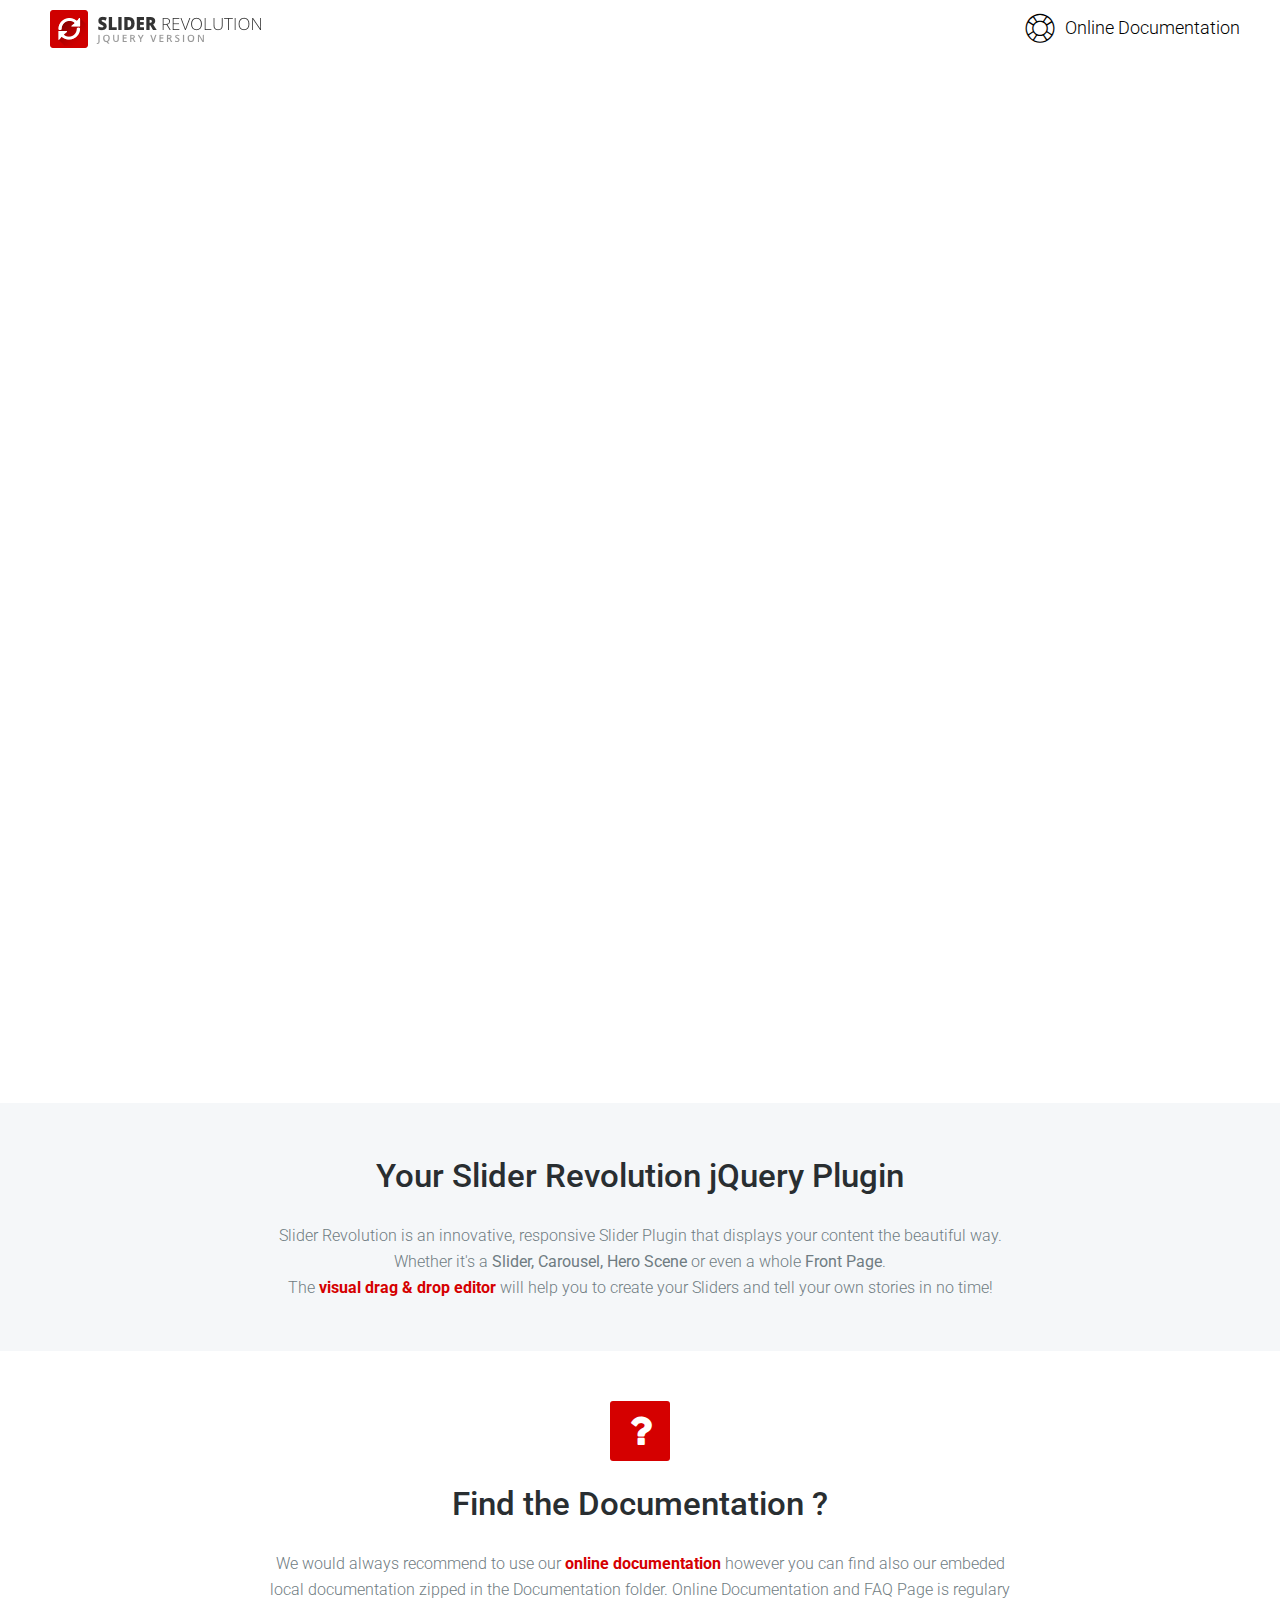
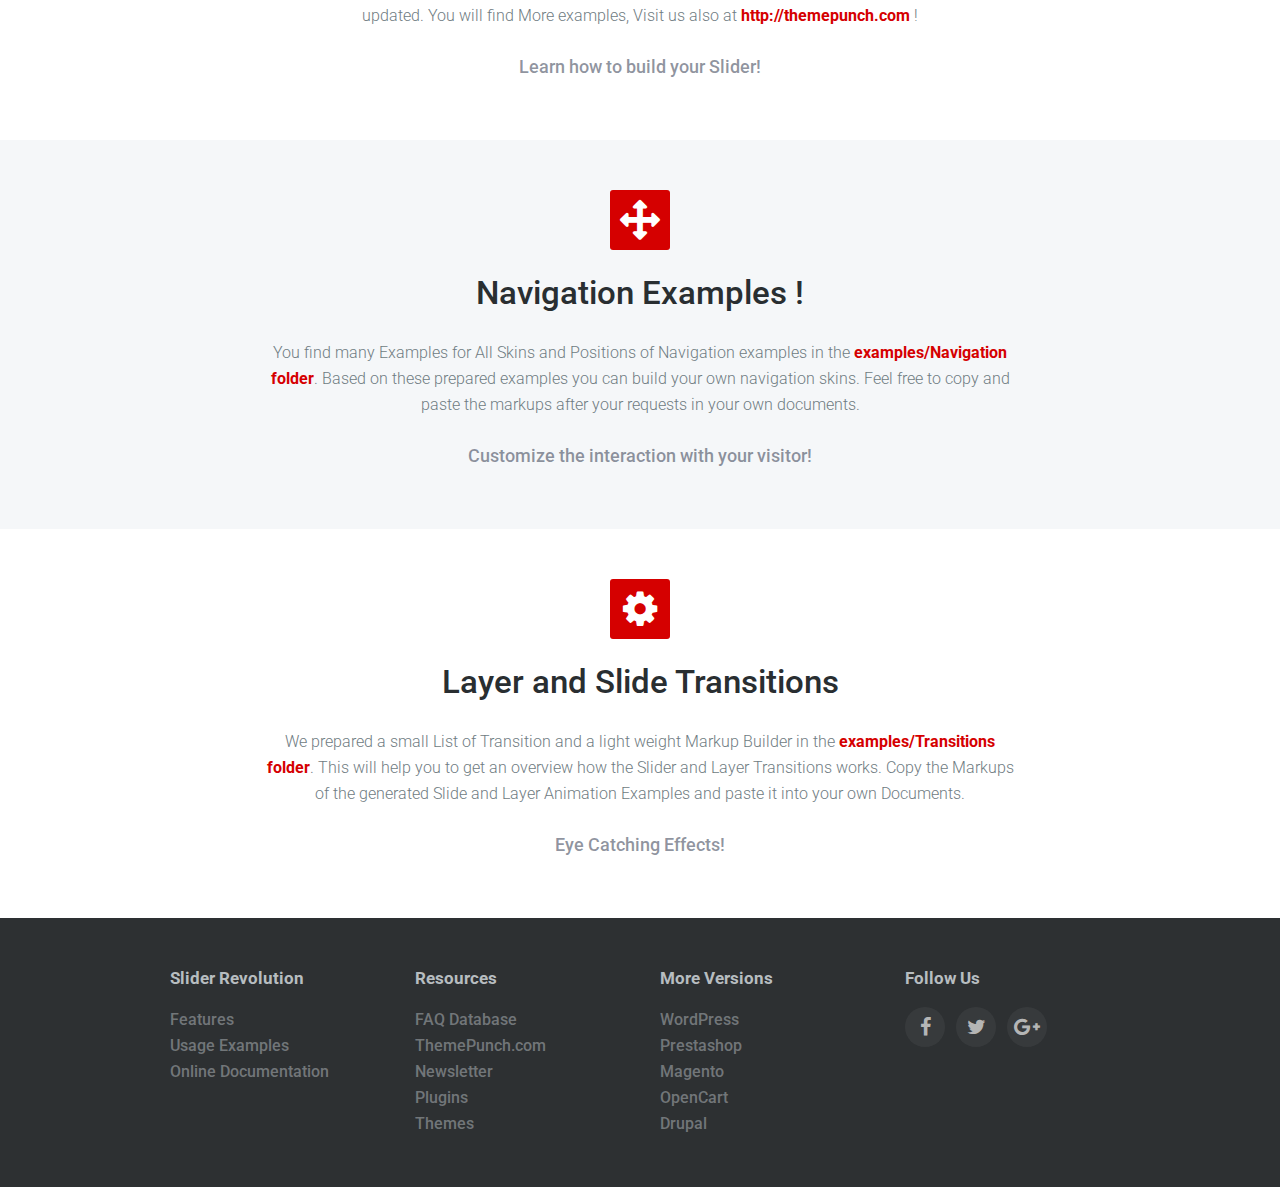
<file: assets/plugins/rs-plugin/examples/New_In_Version_5.4.1/PortfolioViewer.html>
<!DOCTYPE html>
	<!--[if lt IE 7]>      <html class="no-js lt-ie9 lt-ie8 lt-ie7"> <![endif]-->
	<!--[if IE 7]>         <html class="no-js lt-ie9 lt-ie8"> <![endif]-->
	<!--[if IE 8]>         <html class="no-js lt-ie9"> <![endif]-->
	<!--[if gt IE 8]><!--> <html class="no-js"> <!--<![endif]-->

	<head>
		<meta charset="utf-8">
		<meta http-equiv="X-UA-Compatible" content="IE=edge">
		<title>Portfolio Viewer - Slider Revolution</title>
		<meta name="description" content="Slider Revolution Example" />
		<meta name="keywords" content="fullscreen image, grid layout, flexbox grid, transition" />
		<meta name="author" content="ThemePunch" />
		<meta name="viewport" content="width=device-width, initial-scale=1">

		<!-- LOAD JQUERY LIBRARY -->
		<script type="text/javascript" src="http://ajax.googleapis.com/ajax/libs/jquery/1.11.1/jquery.js"></script>
		
		<!-- LOADING FONTS AND ICONS -->
		<link href="http://fonts.googleapis.com/css?family=Poppins:700%2C400%2C600%2C300|Open+Sans:400" rel="stylesheet" property="stylesheet" type="text/css" media="all">
		
		<link rel="stylesheet" type="text/css" href="../../revolution/fonts/pe-icon-7-stroke/css/pe-icon-7-stroke.css">
		<link rel="stylesheet" type="text/css" href="../../revolution/fonts/font-awesome/css/font-awesome.css">
		
		<!-- REVOLUTION STYLE SHEETS -->
		<link rel="stylesheet" type="text/css" href="../../revolution/css/settings.css">
		
		<!-- FONT AND STYLE FOR BASIC DOCUMENTS, NO NEED FOR FURTHER USAGE IN YOUR PROJECTS-->
		<link href="http://fonts.googleapis.com/css?family=Roboto%3A700%2C300" rel="stylesheet" property="stylesheet" type="text/css" media="all" />
		<link rel="stylesheet" type="text/css" href="../../assets/css/noneed.css">
		
		<!-- REVOLUTION LAYERS STYLES -->
		<style type="text/css">.upperzindex{z-index:20 !important}</style>
		
		<!-- REVOLUTION JS FILES -->
		<script type="text/javascript" src="../../revolution/js/jquery.themepunch.tools.min.js"></script>
		<script type="text/javascript" src="../../revolution/js/jquery.themepunch.revolution.min.js"></script>
		
		<!-- PARTICLES ADD-ON FILES -->
		<link rel='stylesheet' href='../../revolution-addons/particles/css/revolution.addon.particles.css?ver=1.0.3' type='text/css' media='all' />
		<script type='text/javascript' src='../../revolution-addons/particles/js/revolution.addon.particles.min.js?ver=1.0.3'></script>

		<!-- SLIDER REVOLUTION 5.0 EXTENSIONS  (Load Extensions only on Local File Systems !  The following part can be removed on Server for On Demand Loading) -->	
		<script type="text/javascript" src="../../revolution/js/extensions/revolution.extension.actions.min.js"></script>
		<script type="text/javascript" src="../../revolution/js/extensions/revolution.extension.carousel.min.js"></script>
		<script type="text/javascript" src="../../revolution/js/extensions/revolution.extension.kenburn.min.js"></script>
		<script type="text/javascript" src="../../revolution/js/extensions/revolution.extension.layeranimation.min.js"></script>
		<script type="text/javascript" src="../../revolution/js/extensions/revolution.extension.migration.min.js"></script>
		<script type="text/javascript" src="../../revolution/js/extensions/revolution.extension.navigation.min.js"></script>
		<script type="text/javascript" src="../../revolution/js/extensions/revolution.extension.parallax.min.js"></script>
		<script type="text/javascript" src="../../revolution/js/extensions/revolution.extension.slideanims.min.js"></script>
		<script type="text/javascript" src="../../revolution/js/extensions/revolution.extension.video.min.js"></script>
	</head>
	
	<body>
		
		<!-- HEADER -->
		<article class="content">
			<!-- Add your site or application content here -->
			<section class="header">
				<span class="logo" style="float:left"></span>
				<a class="button" style="float:right" target="_blank" href="http://www.themepunch.com/revsliderjquery-doc/slider-revolution-jquery-5-x-documentation/"><i class="pe-7s-help2"></i>Online Documentation</a>
				<div class="clearfix"></div>
			</section>
		</article>
		
		<!-- SLIDER EXAMPLE -->
		<section class="example">
			<article class="content">

		<div id="rev_slider_10_1_wrapper" class="rev_slider_wrapper fullscreen-container" data-alias="portfolio-viewer" data-source="gallery" style="background:transparent;padding:0px;">
		<!-- START REVOLUTION SLIDER 5.4.1 fullscreen mode -->
			<div id="rev_slider_10_1" class="rev_slider fullscreenbanner" style="display:none;" data-version="5.4.1">
		<ul>	<!-- SLIDE  -->
			<li data-index="rs-26" data-transition="fade" data-slotamount="default" data-hideafterloop="0" data-hideslideonmobile="off"  data-easein="Power3.easeInOut" data-easeout="Power3.easeInOut" data-masterspeed="500"  data-rotate="0"  data-saveperformance="off"  data-title="One" data-param1="" data-param2="" data-param3="" data-param4="" data-param5="" data-param6="" data-param7="" data-param8="" data-param9="" data-param10="" data-description="">
				<!-- MAIN IMAGE -->
				<img src="../../assets/images/person4.jpg"  alt=""  data-bgposition="center top" data-kenburns="on" data-duration="20000" data-ease="Linear.easeNone" data-scalestart="130" data-scaleend="100" data-rotatestart="0" data-rotateend="0" data-blurstart="0" data-blurend="0" data-offsetstart="0 0" data-offsetend="0 0" data-bgparallax="4" class="rev-slidebg" data-no-retina>
				<!-- LAYERS -->

				<!-- LAYER NR. 1 -->
				<div class="tp-caption  " 
					 id="slide-26-layer-9" 
					 data-x="['center','center','center','center']" data-hoffset="['0','0','0','0']" 
					 data-y="['middle','middle','middle','middle']" data-voffset="['0','0','0','0']" 
								data-width="full-proportional"
					data-height="full-proportional"
					data-whitespace="nowrap"
		 
					data-type="image" 
					data-basealign="slide" 
					data-responsive_offset="off" 
					data-responsive="off"
					data-frames='[{"delay":750,"speed":1000,"frame":"0","from":"opacity:0;","to":"o:1;","ease":"Power4.easeOut"},{"delay":"wait","speed":1000,"frame":"999","to":"opacity:0;","ease":"Power4.easeIn"}]'
					data-textAlign="['inherit','inherit','inherit','inherit']"
					data-paddingtop="[0,0,0,0]"
					data-paddingright="[0,0,0,0]"
					data-paddingbottom="[0,0,0,0]"
					data-paddingleft="[0,0,0,0]"
					data-blendmode="overlay"

					style="z-index: 5;"><img src="../../assets/images/bw_overlay.jpg" alt="" data-ww="['full-proportional','full-proportional','full-proportional','full-proportional']" data-hh="['full-proportional','full-proportional','full-proportional','full-proportional']" width="1920" height="1280" data-no-retina> </div>

				<!-- LAYER NR. 2 -->
				<div class="tp-caption tp-shape tp-shapewrapper " 
					 id="slide-26-layer-1" 
					 data-x="['center','center','center','center']" data-hoffset="['0','0','0','0']" 
					 data-y="['middle','middle','middle','middle']" data-voffset="['0','0','0','0']" 
								data-width="full"
					data-height="full"
					data-whitespace="nowrap"
					data-visibility="['on','on','off','off']"
		 
					data-type="shape" 
					data-basealign="slide" 
					data-responsive_offset="off" 
					data-responsive="off"
					data-frames='[{"delay":10,"speed":500,"frame":"0","from":"sX:1;sY:1;opacity:0;","to":"o:1;","ease":"Power4.easeOut"},{"delay":"wait","speed":1000,"frame":"999","to":"opacity:0;","ease":"Power4.easeIn"}]'
					data-textAlign="['inherit','inherit','inherit','inherit']"
					data-paddingtop="[0,0,0,0]"
					data-paddingright="[0,0,0,0]"
					data-paddingbottom="[0,0,0,0]"
					data-paddingleft="[0,0,0,0]"

					style="z-index: 6;border-color:rgba(255,255,255,1);border-style:solid;border-width:100px 50px 50px 50px;"> </div>

				<!-- LAYER NR. 3 -->
				<div class="tp-caption  " 
					 id="slide-26-layer-3" 
					 data-x="['right','right','right','right']" data-hoffset="['80','80','80','30']" 
					 data-y="['bottom','bottom','bottom','bottom']" data-voffset="['40','40','40','20']" 
								data-fontsize="['300','250','200','100']"
					data-lineheight="['300','250','200','100']"
					data-width="none"
					data-height="none"
					data-whitespace="nowrap"
		 
					data-type="text" 
					data-basealign="slide" 
					data-responsive_offset="off" 
					data-responsive="off"
					data-frames='[{"delay":10,"speed":3000,"frame":"0","from":"y:50px;opacity:0;fb:30px;","to":"o:1;fb:0;","ease":"Power4.easeOut"},{"delay":"wait","speed":500,"frame":"999","to":"y:bottom;sY:2;fb:20px;","ease":"Power2.easeInOut"}]'
					data-textAlign="['inherit','inherit','inherit','inherit']"
					data-paddingtop="[0,0,0,0]"
					data-paddingright="[0,0,0,0]"
					data-paddingbottom="[0,0,0,0]"
					data-paddingleft="[0,0,0,0]"

					style="z-index: 7; white-space: nowrap; font-size: 300px; line-height: 300px; font-weight: 700; color: rgba(255,255,255,1);font-family:Poppins;">01 </div>

				<!-- LAYER NR. 4 -->
				<div class="tp-caption  " 
					 id="slide-26-layer-6" 
					 data-x="['left','left','left','left']" data-hoffset="['100','100','50','30']" 
					 data-y="['top','top','top','top']" data-voffset="['186','186','196','196']" 
								data-width="none"
					data-height="none"
					data-whitespace="nowrap"
		 
					data-type="text" 
					data-basealign="slide" 
					data-responsive_offset="off" 
					data-responsive="off"
					data-frames='[{"delay":100,"speed":750,"frame":"0","from":"x:[100%];opacity:1;","mask":"x:[-100%];y:0;s:inherit;e:inherit;","to":"o:1;","ease":"Power4.easeInOut"},{"delay":"wait","speed":300,"frame":"999","to":"x:[100%];opacity:1;","mask":"x:[-100%];y:0;s:inherit;e:inherit;","ease":"Power4.easeInOut"}]'
					data-textAlign="['inherit','inherit','inherit','inherit']"
					data-paddingtop="[5,5,5,5]"
					data-paddingright="[10,10,10,10]"
					data-paddingbottom="[5,5,5,5]"
					data-paddingleft="[10,10,10,10]"

					style="z-index: 8; white-space: nowrap; font-size: 13px; line-height: 20px; font-weight: 400; color: rgba(255,255,255,0.75);font-family:Poppins;background-color:rgba(0,0,0,1);">Cologne, Germany | ThemePunch </div>

				<!-- LAYER NR. 5 -->
				<div class="tp-caption  " 
					 id="slide-26-layer-5" 
					 data-x="['left','left','left','left']" data-hoffset="['100','100','50','30']" 
					 data-y="['top','top','top','top']" data-voffset="['150','150','160','160']" 
								data-fontsize="['35','35','25','25']"
					data-width="none"
					data-height="none"
					data-whitespace="nowrap"
		 
					data-type="text" 
					data-basealign="slide" 
					data-responsive_offset="off" 
					data-responsive="off"
					data-frames='[{"delay":10,"speed":750,"frame":"0","from":"x:[100%];opacity:1;","mask":"x:[-100%];y:0;s:inherit;e:inherit;","to":"o:1;","ease":"Power4.easeInOut"},{"delay":"wait","speed":300,"frame":"999","to":"x:[100%];opacity:1;","mask":"x:[-100%];y:0;s:inherit;e:inherit;","ease":"Power4.easeInOut"}]'
					data-textAlign="['inherit','inherit','inherit','inherit']"
					data-paddingtop="[5,5,5,5]"
					data-paddingright="[10,10,10,10]"
					data-paddingbottom="[5,5,5,5]"
					data-paddingleft="[10,10,10,10]"

					style="z-index: 9; white-space: nowrap; font-size: 35px; line-height: 35px; font-weight: 700; color: rgba(255,255,255,1);font-family:Poppins;background-color:rgba(0,0,0,1);">Summer Collection </div>

				<!-- LAYER NR. 6 -->
				<div class="tp-caption rev-btn " 
					 id="slide-26-layer-7" 
					 data-x="['left','left','left','left']" data-hoffset="['100','100','50','30']" 
					 data-y="['top','top','top','top']" data-voffset="['250','250','260','260']" 
								data-width="none"
					data-height="none"
					data-whitespace="nowrap"
		 
					data-type="button" 
					data-actions='[{"event":"click","action":"jumptoslide","slide":"rs-23","delay":""}]'
					data-basealign="slide" 
					data-responsive_offset="off" 
					data-responsive="off"
					data-frames='[{"delay":200,"speed":750,"frame":"0","from":"x:[100%];opacity:1;","mask":"x:[-100%];y:0;s:inherit;e:inherit;","to":"o:1;","ease":"Power4.easeInOut"},{"delay":"wait","speed":300,"frame":"999","to":"x:[100%];opacity:1;","mask":"x:[-100%];y:0;s:inherit;e:inherit;","ease":"Power4.easeInOut"},{"frame":"hover","speed":"300","ease":"Power1.easeInOut","to":"o:1;rX:0;rY:0;rZ:0;z:0;","style":"c:rgba(0,0,0,1);bg:rgba(255,255,255,1);bs:solid;bw:0 0 0 0;"}]'
					data-textAlign="['inherit','inherit','inherit','inherit']"
					data-paddingtop="[3,3,3,3]"
					data-paddingright="[10,10,10,10]"
					data-paddingbottom="[0,0,0,0]"
					data-paddingleft="[10,10,15,15]"

					style="z-index: 10; white-space: nowrap; font-size: 12px; line-height: 30px; font-weight: 600; color: rgba(255,255,255,1);font-family:Poppins;background-color:rgba(0,0,0,1);border-color:rgba(0,0,0,1);outline:none;box-shadow:none;box-sizing:border-box;-moz-box-sizing:border-box;-webkit-box-sizing:border-box;letter-spacing:0px;cursor:pointer;">VISIT THIS PROJECT <i class="fa-icon-long-arrow-right" style="margin-left:5px;border:1px solid rgba(255,255,255,0);padding:5px 5px 5px 5px;"></i> </div>
			</li>
			<!-- SLIDE  -->
			<li data-index="rs-25" data-transition="fade" data-slotamount="default" data-hideafterloop="0" data-hideslideonmobile="off"  data-easein="Power3.easeInOut" data-easeout="Power3.easeInOut" data-masterspeed="500"  data-rotate="0"  data-saveperformance="off"  data-title="Two" data-param1="" data-param2="" data-param3="" data-param4="" data-param5="" data-param6="" data-param7="" data-param8="" data-param9="" data-param10="" data-description="">
				<!-- MAIN IMAGE -->
				<img src="../../assets/images/person3.jpg"  alt=""  data-bgposition="center top" data-kenburns="on" data-duration="20000" data-ease="Linear.easeNone" data-scalestart="130" data-scaleend="100" data-rotatestart="0" data-rotateend="0" data-blurstart="0" data-blurend="0" data-offsetstart="0 0" data-offsetend="0 0" data-bgparallax="4" class="rev-slidebg" data-no-retina>
				<!-- LAYERS -->

				<!-- LAYER NR. 7 -->
				<div class="tp-caption  " 
					 id="slide-25-layer-9" 
					 data-x="['center','center','center','center']" data-hoffset="['0','0','0','0']" 
					 data-y="['middle','middle','middle','middle']" data-voffset="['0','0','0','0']" 
								data-width="full-proportional"
					data-height="full-proportional"
					data-whitespace="nowrap"
		 
					data-type="image" 
					data-basealign="slide" 
					data-responsive_offset="off" 
					data-responsive="off"
					data-frames='[{"delay":750,"speed":1000,"frame":"0","from":"opacity:0;","to":"o:1;","ease":"Power4.easeOut"},{"delay":"wait","speed":1000,"frame":"999","to":"opacity:0;","ease":"Power4.easeIn"}]'
					data-textAlign="['inherit','inherit','inherit','inherit']"
					data-paddingtop="[0,0,0,0]"
					data-paddingright="[0,0,0,0]"
					data-paddingbottom="[0,0,0,0]"
					data-paddingleft="[0,0,0,0]"
					data-blendmode="overlay"

					style="z-index: 5;"><img src="../../assets/images/bw_overlay.jpg" alt="" data-ww="['full-proportional','full-proportional','full-proportional','full-proportional']" data-hh="['full-proportional','full-proportional','full-proportional','full-proportional']" width="1920" height="1280" data-no-retina> </div>

				<!-- LAYER NR. 8 -->
				<div class="tp-caption tp-shape tp-shapewrapper " 
					 id="slide-25-layer-1" 
					 data-x="['center','center','center','center']" data-hoffset="['0','0','0','0']" 
					 data-y="['middle','middle','middle','middle']" data-voffset="['0','0','0','0']" 
								data-width="full"
					data-height="full"
					data-whitespace="nowrap"
					data-visibility="['on','on','off','off']"
		 
					data-type="shape" 
					data-basealign="slide" 
					data-responsive_offset="off" 
					data-responsive="off"
					data-frames='[{"delay":10,"speed":500,"frame":"0","from":"sX:1;sY:1;opacity:0;","to":"o:1;","ease":"Power4.easeOut"},{"delay":"wait","speed":1000,"frame":"999","to":"opacity:0;","ease":"Power4.easeIn"}]'
					data-textAlign="['inherit','inherit','inherit','inherit']"
					data-paddingtop="[0,0,0,0]"
					data-paddingright="[0,0,0,0]"
					data-paddingbottom="[0,0,0,0]"
					data-paddingleft="[0,0,0,0]"

					style="z-index: 6;border-color:rgba(255,255,255,1);border-style:solid;border-width:100px 50px 50px 50px;"> </div>

				<!-- LAYER NR. 9 -->
				<div class="tp-caption  " 
					 id="slide-25-layer-3" 
					 data-x="['right','right','right','right']" data-hoffset="['80','80','80','30']" 
					 data-y="['bottom','bottom','bottom','bottom']" data-voffset="['40','40','40','20']" 
								data-fontsize="['300','250','200','100']"
					data-lineheight="['300','250','200','100']"
					data-width="none"
					data-height="none"
					data-whitespace="nowrap"
		 
					data-type="text" 
					data-basealign="slide" 
					data-responsive_offset="off" 
					data-responsive="off"
					data-frames='[{"delay":10,"speed":3000,"frame":"0","from":"y:50px;opacity:0;fb:30px;","to":"o:1;fb:0;","ease":"Power4.easeOut"},{"delay":"wait","speed":500,"frame":"999","to":"y:bottom;sY:2;fb:20px;","ease":"Power2.easeInOut"}]'
					data-textAlign="['inherit','inherit','inherit','inherit']"
					data-paddingtop="[0,0,0,0]"
					data-paddingright="[0,0,0,0]"
					data-paddingbottom="[0,0,0,0]"
					data-paddingleft="[0,0,0,0]"

					style="z-index: 7; white-space: nowrap; font-size: 300px; line-height: 300px; font-weight: 700; color: rgba(255,255,255,1);font-family:Poppins;">02 </div>

				<!-- LAYER NR. 10 -->
				<div class="tp-caption  " 
					 id="slide-25-layer-6" 
					 data-x="['left','left','left','left']" data-hoffset="['100','100','50','30']" 
					 data-y="['top','top','top','top']" data-voffset="['187','186','196','196']" 
								data-width="none"
					data-height="none"
					data-whitespace="nowrap"
		 
					data-type="text" 
					data-basealign="slide" 
					data-responsive_offset="off" 
					data-responsive="off"
					data-frames='[{"delay":100,"speed":750,"frame":"0","from":"x:[100%];opacity:1;","mask":"x:[-100%];y:0;s:inherit;e:inherit;","to":"o:1;","ease":"Power4.easeInOut"},{"delay":"wait","speed":300,"frame":"999","to":"x:[100%];opacity:1;","mask":"x:[-100%];y:0;s:inherit;e:inherit;","ease":"Power4.easeInOut"}]'
					data-textAlign="['inherit','inherit','inherit','inherit']"
					data-paddingtop="[5,5,5,5]"
					data-paddingright="[10,10,10,10]"
					data-paddingbottom="[5,5,5,5]"
					data-paddingleft="[10,10,10,10]"

					style="z-index: 8; white-space: nowrap; font-size: 13px; line-height: 20px; font-weight: 400; color: rgba(255,255,255,0.75);font-family:Poppins;background-color:rgba(0,0,0,1);">Cologne, Germany | ThemePunch </div>

				<!-- LAYER NR. 11 -->
				<div class="tp-caption  " 
					 id="slide-25-layer-5" 
					 data-x="['left','left','left','left']" data-hoffset="['100','100','50','30']" 
					 data-y="['top','top','top','top']" data-voffset="['150','150','160','160']" 
								data-fontsize="['35','35','25','25']"
					data-width="none"
					data-height="none"
					data-whitespace="nowrap"
		 
					data-type="text" 
					data-basealign="slide" 
					data-responsive_offset="off" 
					data-responsive="off"
					data-frames='[{"delay":10,"speed":750,"frame":"0","from":"x:[100%];opacity:1;","mask":"x:[-100%];y:0;s:inherit;e:inherit;","to":"o:1;","ease":"Power4.easeInOut"},{"delay":"wait","speed":300,"frame":"999","to":"x:[100%];opacity:1;","mask":"x:[-100%];y:0;s:inherit;e:inherit;","ease":"Power4.easeInOut"}]'
					data-textAlign="['inherit','inherit','inherit','inherit']"
					data-paddingtop="[5,5,5,5]"
					data-paddingright="[10,10,10,10]"
					data-paddingbottom="[5,5,5,5]"
					data-paddingleft="[10,10,10,10]"

					style="z-index: 9; white-space: nowrap; font-size: 35px; line-height: 35px; font-weight: 700; color: rgba(255,255,255,1);font-family:Poppins;background-color:rgba(0,0,0,1);">The Woman in Red </div>

				<!-- LAYER NR. 12 -->
				<div class="tp-caption rev-btn " 
					 id="slide-25-layer-7" 
					 data-x="['left','left','left','left']" data-hoffset="['100','100','50','30']" 
					 data-y="['top','top','top','top']" data-voffset="['250','250','260','260']" 
								data-width="none"
					data-height="none"
					data-whitespace="nowrap"
		 
					data-type="button" 
					data-actions='[{"event":"click","action":"jumptoslide","slide":"rs-27","delay":""}]'
					data-basealign="slide" 
					data-responsive_offset="off" 
					data-responsive="off"
					data-frames='[{"delay":200,"speed":750,"frame":"0","from":"x:[100%];opacity:1;","mask":"x:[-100%];y:0;s:inherit;e:inherit;","to":"o:1;","ease":"Power4.easeInOut"},{"delay":"wait","speed":300,"frame":"999","to":"x:[100%];opacity:1;","mask":"x:[-100%];y:0;s:inherit;e:inherit;","ease":"Power4.easeInOut"},{"frame":"hover","speed":"300","ease":"Power1.easeInOut","to":"o:1;rX:0;rY:0;rZ:0;z:0;","style":"c:rgba(0,0,0,1);bg:rgba(255,255,255,1);bs:solid;bw:0 0 0 0;"}]'
					data-textAlign="['inherit','inherit','inherit','inherit']"
					data-paddingtop="[3,3,3,3]"
					data-paddingright="[10,10,10,10]"
					data-paddingbottom="[0,0,0,0]"
					data-paddingleft="[10,10,10,10]"

					style="z-index: 10; white-space: nowrap; font-size: 12px; line-height: 30px; font-weight: 600; color: rgba(255,255,255,1);font-family:Poppins;background-color:rgba(0,0,0,1);border-color:rgba(0,0,0,1);outline:none;box-shadow:none;box-sizing:border-box;-moz-box-sizing:border-box;-webkit-box-sizing:border-box;letter-spacing:0px;cursor:pointer;">VISIT THIS PROJECT <i class="fa-icon-long-arrow-right" style="margin-left:5px;border:1px solid rgba(255,255,255,0);padding:5px 5px 5px 5px;"></i> </div>
			</li>
			<!-- SLIDE  -->
			<li data-index="rs-24" data-transition="fade" data-slotamount="default" data-hideafterloop="0" data-hideslideonmobile="off"  data-easein="Power3.easeInOut" data-easeout="Power3.easeInOut" data-masterspeed="500"  data-rotate="0"  data-saveperformance="off"  data-title="Three" data-param1="" data-param2="" data-param3="" data-param4="" data-param5="" data-param6="" data-param7="" data-param8="" data-param9="" data-param10="" data-description="">
				<!-- MAIN IMAGE -->
				<img src="../../assets/images/project3-1.jpg"  alt=""  data-bgposition="center top" data-kenburns="on" data-duration="20000" data-ease="Linear.easeNone" data-scalestart="130" data-scaleend="100" data-rotatestart="0" data-rotateend="0" data-blurstart="0" data-blurend="0" data-offsetstart="0 0" data-offsetend="0 0" data-bgparallax="4" class="rev-slidebg" data-no-retina>
				<!-- LAYERS -->

				<!-- LAYER NR. 13 -->
				<div class="tp-caption  " 
					 id="slide-24-layer-9" 
					 data-x="['center','center','center','center']" data-hoffset="['0','0','0','0']" 
					 data-y="['middle','middle','middle','middle']" data-voffset="['0','0','0','0']" 
								data-width="full-proportional"
					data-height="full-proportional"
					data-whitespace="nowrap"
		 
					data-type="image" 
					data-basealign="slide" 
					data-responsive_offset="off" 
					data-responsive="off"
					data-frames='[{"delay":750,"speed":1000,"frame":"0","from":"opacity:0;","to":"o:1;","ease":"Power4.easeOut"},{"delay":"wait","speed":1000,"frame":"999","to":"opacity:0;","ease":"Power4.easeIn"}]'
					data-textAlign="['inherit','inherit','inherit','inherit']"
					data-paddingtop="[0,0,0,0]"
					data-paddingright="[0,0,0,0]"
					data-paddingbottom="[0,0,0,0]"
					data-paddingleft="[0,0,0,0]"
					data-blendmode="overlay"

					style="z-index: 5;"><img src="../../assets/images/bw_overlay.jpg" alt="" data-ww="['full-proportional','full-proportional','full-proportional','full-proportional']" data-hh="['full-proportional','full-proportional','full-proportional','full-proportional']" width="1920" height="1280" data-no-retina> </div>

				<!-- LAYER NR. 14 -->
				<div class="tp-caption tp-shape tp-shapewrapper " 
					 id="slide-24-layer-1" 
					 data-x="['center','center','center','center']" data-hoffset="['0','0','0','0']" 
					 data-y="['middle','middle','middle','middle']" data-voffset="['0','0','0','0']" 
								data-width="full"
					data-height="full"
					data-whitespace="nowrap"
					data-visibility="['on','on','off','off']"
		 
					data-type="shape" 
					data-basealign="slide" 
					data-responsive_offset="off" 
					data-responsive="off"
					data-frames='[{"delay":10,"speed":500,"frame":"0","from":"sX:1;sY:1;opacity:0;","to":"o:1;","ease":"Power4.easeOut"},{"delay":"wait","speed":1000,"frame":"999","to":"opacity:0;","ease":"Power4.easeIn"}]'
					data-textAlign="['inherit','inherit','inherit','inherit']"
					data-paddingtop="[0,0,0,0]"
					data-paddingright="[0,0,0,0]"
					data-paddingbottom="[0,0,0,0]"
					data-paddingleft="[0,0,0,0]"

					style="z-index: 6;border-color:rgba(255,255,255,1);border-style:solid;border-width:100px 50px 50px 50px;"> </div>

				<!-- LAYER NR. 15 -->
				<div class="tp-caption  " 
					 id="slide-24-layer-3" 
					 data-x="['right','right','right','right']" data-hoffset="['80','80','80','30']" 
					 data-y="['bottom','bottom','bottom','bottom']" data-voffset="['40','40','40','20']" 
								data-fontsize="['300','250','200','100']"
					data-lineheight="['300','250','200','100']"
					data-width="none"
					data-height="none"
					data-whitespace="nowrap"
		 
					data-type="text" 
					data-basealign="slide" 
					data-responsive_offset="off" 
					data-responsive="off"
					data-frames='[{"delay":10,"speed":3000,"frame":"0","from":"y:50px;opacity:0;fb:30px;","to":"o:1;fb:0;","ease":"Power4.easeOut"},{"delay":"wait","speed":500,"frame":"999","to":"y:bottom;sY:2;fb:20px;","ease":"Power2.easeInOut"}]'
					data-textAlign="['inherit','inherit','inherit','inherit']"
					data-paddingtop="[0,0,0,0]"
					data-paddingright="[0,0,0,0]"
					data-paddingbottom="[0,0,0,0]"
					data-paddingleft="[0,0,0,0]"

					style="z-index: 7; white-space: nowrap; font-size: 300px; line-height: 300px; font-weight: 700; color: rgba(255,255,255,1);font-family:Poppins;">03 </div>

				<!-- LAYER NR. 16 -->
				<div class="tp-caption  " 
					 id="slide-24-layer-6" 
					 data-x="['left','left','left','left']" data-hoffset="['100','100','50','30']" 
					 data-y="['top','top','top','top']" data-voffset="['186','186','196','196']" 
								data-width="none"
					data-height="none"
					data-whitespace="nowrap"
		 
					data-type="text" 
					data-basealign="slide" 
					data-responsive_offset="off" 
					data-responsive="off"
					data-frames='[{"delay":100,"speed":750,"frame":"0","from":"x:[100%];opacity:1;","mask":"x:[-100%];y:0;s:inherit;e:inherit;","to":"o:1;","ease":"Power4.easeInOut"},{"delay":"wait","speed":300,"frame":"999","to":"x:[100%];opacity:1;","mask":"x:[-100%];y:0;s:inherit;e:inherit;","ease":"Power4.easeInOut"}]'
					data-textAlign="['inherit','inherit','inherit','inherit']"
					data-paddingtop="[5,5,5,5]"
					data-paddingright="[10,10,10,10]"
					data-paddingbottom="[5,5,5,5]"
					data-paddingleft="[10,10,10,10]"

					style="z-index: 8; white-space: nowrap; font-size: 13px; line-height: 20px; font-weight: 400; color: rgba(255,255,255,0.75);font-family:Poppins;background-color:rgba(0,0,0,1);">Cologne, Germany | ThemePunch </div>

				<!-- LAYER NR. 17 -->
				<div class="tp-caption  " 
					 id="slide-24-layer-5" 
					 data-x="['left','left','left','left']" data-hoffset="['100','100','50','30']" 
					 data-y="['top','top','top','top']" data-voffset="['150','150','160','160']" 
								data-fontsize="['35','35','25','25']"
					data-width="none"
					data-height="none"
					data-whitespace="nowrap"
		 
					data-type="text" 
					data-basealign="slide" 
					data-responsive_offset="off" 
					data-responsive="off"
					data-frames='[{"delay":10,"speed":750,"frame":"0","from":"x:[100%];opacity:1;","mask":"x:[-100%];y:0;s:inherit;e:inherit;","to":"o:1;","ease":"Power4.easeInOut"},{"delay":"wait","speed":300,"frame":"999","to":"x:[100%];opacity:1;","mask":"x:[-100%];y:0;s:inherit;e:inherit;","ease":"Power4.easeInOut"}]'
					data-textAlign="['inherit','inherit','inherit','inherit']"
					data-paddingtop="[5,5,5,5]"
					data-paddingright="[10,10,10,10]"
					data-paddingbottom="[5,5,5,5]"
					data-paddingleft="[10,10,10,10]"

					style="z-index: 9; white-space: nowrap; font-size: 35px; line-height: 35px; font-weight: 700; color: rgba(255,255,255,1);font-family:Poppins;background-color:rgba(0,0,0,1);">Classic Sunglasses </div>

				<!-- LAYER NR. 18 -->
				<div class="tp-caption rev-btn " 
					 id="slide-24-layer-7" 
					 data-x="['left','left','left','left']" data-hoffset="['100','100','50','30']" 
					 data-y="['top','top','top','top']" data-voffset="['250','250','260','260']" 
								data-width="none"
					data-height="none"
					data-whitespace="nowrap"
		 
					data-type="button" 
					data-actions='[{"event":"click","action":"jumptoslide","slide":"rs-28","delay":""}]'
					data-basealign="slide" 
					data-responsive_offset="off" 
					data-responsive="off"
					data-frames='[{"delay":200,"speed":750,"frame":"0","from":"x:[100%];opacity:1;","mask":"x:[-100%];y:0;s:inherit;e:inherit;","to":"o:1;","ease":"Power4.easeInOut"},{"delay":"wait","speed":300,"frame":"999","to":"x:[100%];opacity:1;","mask":"x:[-100%];y:0;s:inherit;e:inherit;","ease":"Power4.easeInOut"},{"frame":"hover","speed":"300","ease":"Power1.easeInOut","to":"o:1;rX:0;rY:0;rZ:0;z:0;","style":"c:rgba(0,0,0,1);bg:rgba(255,255,255,1);bs:solid;bw:0 0 0 0;"}]'
					data-textAlign="['inherit','inherit','inherit','inherit']"
					data-paddingtop="[3,3,3,3]"
					data-paddingright="[10,10,10,10]"
					data-paddingbottom="[0,0,0,0]"
					data-paddingleft="[10,10,10,10]"

					style="z-index: 10; white-space: nowrap; font-size: 12px; line-height: 30px; font-weight: 600; color: rgba(255,255,255,1);font-family:Poppins;background-color:rgba(0,0,0,1);border-color:rgba(0,0,0,1);outline:none;box-shadow:none;box-sizing:border-box;-moz-box-sizing:border-box;-webkit-box-sizing:border-box;letter-spacing:0px;cursor:pointer;">VISIT THIS PROJECT <i class="fa-icon-long-arrow-right" style="margin-left:5px;border:1px solid rgba(255,255,255,0);padding:5px 5px 5px 5px;"></i> </div>
			</li>
			<!-- SLIDE  -->
			<li data-index="rs-23" data-transition="slideoverup" data-slotamount="default" data-hideafterloop="0" data-hideslideonmobile="off"  data-easein="Power3.easeInOut" data-easeout="Power3.easeInOut" data-masterspeed="750"  data-rotate="0"  data-saveperformance="off"  data-title="One Detail" data-param1="" data-param2="" data-param3="" data-param4="" data-param5="" data-param6="" data-param7="" data-param8="" data-param9="" data-param10="" data-description="">
				<!-- MAIN IMAGE -->
				<img src="../../assets/images/transparent.png" data-bgcolor='#309aa8'' style='background:#309aa8' alt=""  data-bgposition="center top" data-bgfit="cover" data-bgrepeat="no-repeat" data-bgparallax="4" class="rev-slidebg" data-no-retina>
				<!-- LAYERS -->

				<!-- LAYER NR. 19 -->
				<div class="tp-caption   tp-resizeme  ddd_mousebox rs-parallaxlevel-4" 
					 id="slide-23-layer-16" 
					 data-x="['center','center','center','center']" data-hoffset="['400','400','260','160']" 
					 data-y="['middle','middle','middle','middle']" data-voffset="['270','290','70','40']" 
								data-width="none"
					data-height="none"
					data-whitespace="nowrap"
		 
					data-type="image" 
					data-responsive_offset="on" 

					data-frames='[{"delay":1100,"speed":1500,"frame":"0","from":"y:bottom;fb:20px;","to":"o:1;fb:0;","ease":"Power4.easeOut"},{"delay":"wait","speed":400,"frame":"999","to":"x:right;fb:20px;","ease":"Power2.easeInOut"}]'
					data-textAlign="['inherit','inherit','inherit','inherit']"
					data-paddingtop="[0,0,0,0]"
					data-paddingright="[0,0,0,0]"
					data-paddingbottom="[0,0,0,0]"
					data-paddingleft="[0,0,0,0]"

					style="z-index: 5;"><img src="../../assets/images/thumb4.jpg" alt="" data-ww="['400px','400px','250px','200px']" data-hh="['400px','400px','250px','200px']" width="800" height="800" data-no-retina> </div>

				<!-- LAYER NR. 20 -->
				<div class="tp-caption   tp-resizeme  ddd_mousebox rs-parallaxlevel-4" 
					 id="slide-23-layer-14" 
					 data-x="['center','center','center','center']" data-hoffset="['-20','-20','0','-50']" 
					 data-y="['middle','middle','middle','middle']" data-voffset="['210','220','10','-20']" 
								data-width="none"
					data-height="none"
					data-whitespace="nowrap"
		 
					data-type="image" 
					data-responsive_offset="on" 

					data-frames='[{"delay":1000,"speed":1500,"frame":"0","from":"y:bottom;fb:20px;","to":"o:1;fb:0;","ease":"Power4.easeOut"},{"delay":"wait","speed":600,"frame":"999","to":"x:right;fb:20px;","ease":"Power2.easeInOut"}]'
					data-textAlign="['inherit','inherit','inherit','inherit']"
					data-paddingtop="[0,0,0,0]"
					data-paddingright="[0,0,0,0]"
					data-paddingbottom="[0,0,0,0]"
					data-paddingleft="[0,0,0,0]"

					style="z-index: 6;"><img src="../../assets/images/thumb3-1.jpg" alt="" data-ww="['400px','400px','250px','200px']" data-hh="['400px','400px','250px','200px']" width="800" height="800" data-no-retina> </div>

				<!-- LAYER NR. 21 -->
				<div class="tp-caption   tp-resizeme  ddd_mousebox rs-parallaxlevel-4" 
					 id="slide-23-layer-13" 
					 data-x="['center','center','center','center']" data-hoffset="['400','400','260','160']" 
					 data-y="['middle','middle','middle','middle']" data-voffset="['-150','-130','-190','-170']" 
								data-width="none"
					data-height="none"
					data-whitespace="nowrap"
		 
					data-type="image" 
					data-responsive_offset="on" 

					data-frames='[{"delay":900,"speed":1500,"frame":"0","from":"y:bottom;fb:20px;","to":"o:1;fb:0;","ease":"Power4.easeOut"},{"delay":"wait","speed":300,"frame":"999","to":"x:right;fb:20px;","ease":"Power2.easeInOut"}]'
					data-textAlign="['inherit','inherit','inherit','inherit']"
					data-paddingtop="[0,0,0,0]"
					data-paddingright="[0,0,0,0]"
					data-paddingbottom="[0,0,0,0]"
					data-paddingleft="[0,0,0,0]"

					style="z-index: 7;"><img src="../../assets/images/thumb2-1.jpg" alt="" data-ww="['400px','400px','250px','200px']" data-hh="['400px','400px','250px','200px']" width="800" height="800" data-no-retina> </div>

				<!-- LAYER NR. 22 -->
				<div class="tp-caption   tp-resizeme  ddd_mousebox rs-parallaxlevel-4" 
					 id="slide-23-layer-12" 
					 data-x="['center','center','center','center']" data-hoffset="['-20','-20','0','-50']" 
					 data-y="['middle','middle','middle','middle']" data-voffset="['-210','-200','-250','-230']" 
								data-width="none"
					data-height="none"
					data-whitespace="nowrap"
		 
					data-type="image" 
					data-responsive_offset="on" 

					data-frames='[{"delay":800,"speed":1500,"frame":"0","from":"y:bottom;fb:20px;","to":"o:1;fb:0;","ease":"Power4.easeOut"},{"delay":"wait","speed":500,"frame":"999","to":"x:right;fb:20px;","ease":"Power2.easeInOut"}]'
					data-textAlign="['inherit','inherit','inherit','inherit']"
					data-paddingtop="[0,0,0,0]"
					data-paddingright="[0,0,0,0]"
					data-paddingbottom="[0,0,0,0]"
					data-paddingleft="[0,0,0,0]"

					style="z-index: 8;"><img src="../../assets/images/thumb1-1.jpg" alt="" data-ww="['400px','400px','250px','200px']" data-hh="['400px','400px','250px','200px']" width="800" height="800" data-no-retina> </div>

				<!-- LAYER NR. 23 -->
				<div class="tp-caption tp-shape tp-shapewrapper   nopointerevent" 
					 id="slide-23-layer-1" 
					 data-x="['center','center','center','center']" data-hoffset="['0','0','0','0']" 
					 data-y="['middle','middle','middle','middle']" data-voffset="['0','0','0','0']" 
								data-width="full"
					data-height="full"
					data-whitespace="nowrap"
					data-visibility="['on','on','off','off']"
		 
					data-type="shape" 
					data-basealign="slide" 
					data-responsive_offset="off" 
					data-wrapper_class="upperzindex" 
					data-responsive="off"
					data-frames='[{"delay":10,"speed":500,"frame":"0","from":"sX:1;sY:1;opacity:0;","to":"o:1;","ease":"Power4.easeOut"},{"delay":"wait","speed":1000,"frame":"999","to":"opacity:0;","ease":"Power4.easeIn"}]'
					data-textAlign="['inherit','inherit','inherit','inherit']"
					data-paddingtop="[0,0,0,0]"
					data-paddingright="[0,0,0,0]"
					data-paddingbottom="[0,0,0,0]"
					data-paddingleft="[0,0,0,0]"

					style="z-index: 9;border-color:rgba(255,255,255,1);border-style:solid;border-width:100px 50px 50px 50px;"> </div>

				<!-- LAYER NR. 24 -->
				<div class="tp-caption    nopointerevent" 
					 id="slide-23-layer-3" 
					 data-x="['right','right','right','right']" data-hoffset="['81','80','80','30']" 
					 data-y="['bottom','bottom','bottom','bottom']" data-voffset="['40','40','40','20']" 
								data-fontsize="['300','250','200','100']"
					data-lineheight="['300','250','200','100']"
					data-width="none"
					data-height="none"
					data-whitespace="nowrap"
		 
					data-type="text" 
					data-basealign="slide" 
					data-responsive_offset="off" 
					data-responsive="off"
					data-frames='[{"delay":10,"speed":3000,"frame":"0","from":"y:50px;opacity:0;fb:30px;","to":"o:1;fb:0;","ease":"Power4.easeOut"},{"delay":"wait","speed":500,"frame":"999","to":"y:bottom;sY:2;fb:20px;","ease":"Power2.easeInOut"}]'
					data-textAlign="['inherit','inherit','inherit','inherit']"
					data-paddingtop="[0,0,0,0]"
					data-paddingright="[0,0,0,0]"
					data-paddingbottom="[0,0,0,0]"
					data-paddingleft="[0,0,0,0]"

					style="z-index: 10; white-space: nowrap; font-size: 300px; line-height: 300px; font-weight: 700; color: rgba(255,255,255,1);font-family:Poppins;">01 </div>

				<!-- LAYER NR. 25 -->
				<div class="tp-caption  " 
					 id="slide-23-layer-6" 
					 data-x="['left','left','left','left']" data-hoffset="['100','100','50','30']" 
					 data-y="['top','top','top','top']" data-voffset="['186','186','196','196']" 
								data-width="none"
					data-height="none"
					data-whitespace="nowrap"
		 
					data-type="text" 
					data-basealign="slide" 
					data-responsive_offset="off" 
					data-responsive="off"
					data-frames='[{"delay":100,"speed":750,"frame":"0","from":"x:[100%];opacity:1;","mask":"x:[-100%];y:0;s:inherit;e:inherit;","to":"o:1;","ease":"Power4.easeInOut"},{"delay":"wait","speed":300,"frame":"999","to":"x:[100%];opacity:1;","mask":"x:[-100%];y:0;s:inherit;e:inherit;","ease":"Power4.easeInOut"}]'
					data-textAlign="['inherit','inherit','inherit','inherit']"
					data-paddingtop="[5,5,5,5]"
					data-paddingright="[10,10,10,10]"
					data-paddingbottom="[5,5,5,5]"
					data-paddingleft="[10,10,10,10]"

					style="z-index: 11; white-space: nowrap; font-size: 13px; line-height: 20px; font-weight: 400; color: rgba(255,255,255,0.75);font-family:Poppins;background-color:rgba(0,0,0,1);">Cologne, Germany | ThemePunch </div>

				<!-- LAYER NR. 26 -->
				<div class="tp-caption  " 
					 id="slide-23-layer-5" 
					 data-x="['left','left','left','left']" data-hoffset="['100','100','50','30']" 
					 data-y="['top','top','top','top']" data-voffset="['150','150','160','160']" 
								data-fontsize="['35','35','25','25']"
					data-width="none"
					data-height="none"
					data-whitespace="nowrap"
		 
					data-type="text" 
					data-basealign="slide" 
					data-responsive_offset="off" 
					data-responsive="off"
					data-frames='[{"delay":10,"speed":750,"frame":"0","from":"x:[100%];opacity:1;","mask":"x:[-100%];y:0;s:inherit;e:inherit;","to":"o:1;","ease":"Power4.easeInOut"},{"delay":"wait","speed":300,"frame":"999","to":"x:[100%];opacity:1;","mask":"x:[-100%];y:0;s:inherit;e:inherit;","ease":"Power4.easeInOut"}]'
					data-textAlign="['inherit','inherit','inherit','inherit']"
					data-paddingtop="[5,5,5,5]"
					data-paddingright="[10,10,10,10]"
					data-paddingbottom="[5,5,5,5]"
					data-paddingleft="[10,10,10,10]"

					style="z-index: 12; white-space: nowrap; font-size: 35px; line-height: 35px; font-weight: 700; color: rgba(255,255,255,1);font-family:Poppins;background-color:rgba(0,0,0,1);">Summer Collection </div>

				<!-- LAYER NR. 27 -->
				<div class="tp-caption rev-btn " 
					 id="slide-23-layer-7" 
					 data-x="['left','left','left','left']" data-hoffset="['100','100','50','30']" 
					 data-y="['top','top','top','top']" data-voffset="['250','250','260','260']" 
								data-width="none"
					data-height="none"
					data-whitespace="nowrap"
		 
					data-type="button" 
					data-actions='[{"event":"click","action":"jumptoslide","slide":"rs-26","delay":""}]'
					data-basealign="slide" 
					data-responsive_offset="off" 
					data-responsive="off"
					data-frames='[{"delay":200,"speed":750,"frame":"0","from":"x:[100%];opacity:1;","mask":"x:[-100%];y:0;s:inherit;e:inherit;","to":"o:1;","ease":"Power4.easeInOut"},{"delay":"wait","speed":300,"frame":"999","to":"x:[100%];opacity:1;","mask":"x:[-100%];y:0;s:inherit;e:inherit;","ease":"Power4.easeInOut"},{"frame":"hover","speed":"300","ease":"Power1.easeInOut","to":"o:1;rX:0;rY:0;rZ:0;z:0;","style":"c:rgba(0,0,0,1);bg:rgba(255,255,255,1);bs:solid;bw:0 0 0 0;"}]'
					data-textAlign="['inherit','inherit','inherit','inherit']"
					data-paddingtop="[3,3,3,3]"
					data-paddingright="[10,10,10,10]"
					data-paddingbottom="[0,0,0,0]"
					data-paddingleft="[10,10,10,10]"

					style="z-index: 13; white-space: nowrap; font-size: 12px; line-height: 30px; font-weight: 600; color: rgba(255,255,255,1);font-family:Poppins;background-color:rgba(0,0,0,1);border-color:rgba(0,0,0,1);outline:none;box-shadow:none;box-sizing:border-box;-moz-box-sizing:border-box;-webkit-box-sizing:border-box;letter-spacing:0px;cursor:pointer;"><i class="fa-icon-long-arrow-left" style="margin-right:5px;border:1px solid rgba(255,255,255,0);padding:5px 5px 5px 5px;"></i> BACK TO PROJECTS </div>

				<!-- LAYER NR. 28 -->
				<a class="tp-caption rev-btn " 
		 href="http://codecanyon.net/item/slider-revolution-responsive-wordpress-plugin/2751380?ref=themepunch&license=regular&open_purchase_for_item_id=2751380&purchasable=source" target="_blank"			 id="slide-23-layer-18" 
					 data-x="['left','left','left','left']" data-hoffset="['281','281','231','211']" 
					 data-y="['top','top','top','top']" data-voffset="['250','250','260','260']" 
								data-width="none"
					data-height="none"
					data-whitespace="nowrap"
		 
					data-type="button" 
					data-actions=''
					data-basealign="slide" 
					data-responsive_offset="off" 
					data-responsive="off"
					data-frames='[{"delay":300,"speed":750,"frame":"0","from":"x:[100%];opacity:1;","mask":"x:[-100%];y:0;s:inherit;e:inherit;","to":"o:1;","ease":"Power4.easeInOut"},{"delay":"wait","speed":300,"frame":"999","to":"x:[100%];opacity:1;","mask":"x:[-100%];y:0;s:inherit;e:inherit;","ease":"Power4.easeInOut"},{"frame":"hover","speed":"300","ease":"Power1.easeInOut","to":"o:1;rX:0;rY:0;rZ:0;z:0;","style":"c:rgba(0,0,0,1);bg:rgba(255,255,255,1);"}]'
					data-textAlign="['inherit','inherit','inherit','inherit']"
					data-paddingtop="[3,3,3,3]"
					data-paddingright="[8,8,8,8]"
					data-paddingbottom="[0,0,0,0]"
					data-paddingleft="[8,8,8,8]"

					style="z-index: 14; background: url('https://revolution.themepunch.com/wp-content/') no-repeat center center; background-size: cover; white-space: nowrap; font-size: 12px; line-height: 26px; font-weight: 600; color: rgba(255,255,255,1);font-family:Poppins;border-color:rgba(255,255,255,1);border-style:solid;border-width:2px 2px 2px 2px;outline:none;box-shadow:none;box-sizing:border-box;-moz-box-sizing:border-box;-webkit-box-sizing:border-box;letter-spacing:0px;cursor:pointer;text-decoration: none;"><i class="fa-icon-shopping-cart" style="margin-right:5px;border:1px solid rgba(255,255,255,0);padding:5px 5px 5px 5px;"></i> START SHOPPING </a>

				<!-- LAYER NR. 29 -->
				<div class="tp-caption  " 
					 id="slide-23-layer-11" 
					 data-x="['left','left','left','left']" data-hoffset="['100','100','50','30']" 
					 data-y="['top','top','top','top']" data-voffset="['350','350','350','350']" 
								data-width="['400','400','400','320']"
					data-height="none"
					data-whitespace="normal"
		 
					data-type="text" 
					data-basealign="slide" 
					data-responsive_offset="off" 
					data-responsive="off"
					data-frames='[{"delay":600,"speed":500,"frame":"0","from":"x:[100%];opacity:1;","mask":"x:[-100%];y:0;s:inherit;e:inherit;","to":"o:1;","ease":"Power4.easeInOut"},{"delay":"wait","speed":300,"frame":"999","to":"x:[100%];opacity:1;","mask":"x:[-100%];y:0;s:inherit;e:inherit;","ease":"Power4.easeInOut"}]'
					data-textAlign="['inherit','inherit','inherit','inherit']"
					data-paddingtop="[30,30,30,30]"
					data-paddingright="[30,30,30,30]"
					data-paddingbottom="[30,30,30,30]"
					data-paddingleft="[30,30,30,30]"

					style="z-index: 15; min-width: 400px; max-width: 400px; white-space: normal; font-size: 13px; line-height: 20px; font-weight: 400; color: rgba(0,0,0,1);font-family:Poppins;background-color:rgba(255,255,255,1);">Squid sustainable photo booth food truck, meditation green juice artisan freegan. Gluten-free try-hard gastropub, mlkshk etsy craft beer mumblecore pinterest direct trade seitan meh activated charcoal. Narwhal pinterest echo park fam mumblecore organic polaroid viral succulents.  </div>
			</li>
			<!-- SLIDE  -->
			<li data-index="rs-27" data-transition="slideoverup" data-slotamount="default" data-hideafterloop="0" data-hideslideonmobile="off"  data-easein="Power3.easeInOut" data-easeout="Power3.easeInOut" data-masterspeed="750"  data-rotate="0"  data-saveperformance="off"  data-title="Two Detail" data-param1="" data-param2="" data-param3="" data-param4="" data-param5="" data-param6="" data-param7="" data-param8="" data-param9="" data-param10="" data-description="">
				<!-- MAIN IMAGE -->
				<img src="../../assets/images/redwoman.jpg"  alt=""  data-bgposition="center center" data-kenburns="on" data-duration="20000" data-ease="Linear.easeNone" data-scalestart="130" data-scaleend="100" data-rotatestart="0" data-rotateend="0" data-blurstart="0" data-blurend="0" data-offsetstart="0 0" data-offsetend="0 0" data-bgparallax="4" class="rev-slidebg" data-no-retina>
				<!-- LAYERS -->

				<!-- LAYER NR. 30 -->
				<div class="tp-caption tp-shape tp-shapewrapper " 
					 id="slide-27-layer-1" 
					 data-x="['center','center','center','center']" data-hoffset="['0','0','0','0']" 
					 data-y="['middle','middle','middle','middle']" data-voffset="['0','0','0','0']" 
								data-width="full"
					data-height="full"
					data-whitespace="nowrap"
					data-visibility="['on','on','off','off']"
		 
					data-type="shape" 
					data-basealign="slide" 
					data-responsive_offset="off" 
					data-responsive="off"
					data-frames='[{"delay":10,"speed":500,"frame":"0","from":"sX:1;sY:1;opacity:0;","to":"o:1;","ease":"Power4.easeOut"},{"delay":"wait","speed":1000,"frame":"999","to":"opacity:0;","ease":"Power4.easeIn"}]'
					data-textAlign="['inherit','inherit','inherit','inherit']"
					data-paddingtop="[0,0,0,0]"
					data-paddingright="[0,0,0,0]"
					data-paddingbottom="[0,0,0,0]"
					data-paddingleft="[0,0,0,0]"

					style="z-index: 5;border-color:rgba(255,255,255,1);border-style:solid;border-width:100px 50px 50px 50px;"> </div>

				<!-- LAYER NR. 31 -->
				<div class="tp-caption  " 
					 id="slide-27-layer-3" 
					 data-x="['right','right','right','right']" data-hoffset="['81','80','80','30']" 
					 data-y="['bottom','bottom','bottom','bottom']" data-voffset="['40','40','40','20']" 
								data-fontsize="['300','250','200','100']"
					data-lineheight="['300','250','200','100']"
					data-width="none"
					data-height="none"
					data-whitespace="nowrap"
		 
					data-type="text" 
					data-basealign="slide" 
					data-responsive_offset="off" 
					data-responsive="off"
					data-frames='[{"delay":10,"speed":3000,"frame":"0","from":"y:50px;opacity:0;fb:30px;","to":"o:1;fb:0;","ease":"Power4.easeOut"},{"delay":"wait","speed":500,"frame":"999","to":"y:bottom;sY:2;fb:20px;","ease":"Power2.easeInOut"}]'
					data-textAlign="['inherit','inherit','inherit','inherit']"
					data-paddingtop="[0,0,0,0]"
					data-paddingright="[0,0,0,0]"
					data-paddingbottom="[0,0,0,0]"
					data-paddingleft="[0,0,0,0]"

					style="z-index: 6; white-space: nowrap; font-size: 300px; line-height: 300px; font-weight: 700; color: rgba(255,255,255,1);font-family:Poppins;">02 </div>

				<!-- LAYER NR. 32 -->
				<div class="tp-caption  " 
					 id="slide-27-layer-6" 
					 data-x="['left','left','left','left']" data-hoffset="['100','100','50','30']" 
					 data-y="['top','top','top','top']" data-voffset="['186','186','196','196']" 
								data-width="none"
					data-height="none"
					data-whitespace="nowrap"
		 
					data-type="text" 
					data-basealign="slide" 
					data-responsive_offset="off" 
					data-responsive="off"
					data-frames='[{"delay":100,"speed":750,"frame":"0","from":"x:[100%];opacity:1;","mask":"x:[-100%];y:0;s:inherit;e:inherit;","to":"o:1;","ease":"Power4.easeInOut"},{"delay":"wait","speed":300,"frame":"999","to":"x:[100%];opacity:1;","mask":"x:[-100%];y:0;s:inherit;e:inherit;","ease":"Power4.easeInOut"}]'
					data-textAlign="['inherit','inherit','inherit','inherit']"
					data-paddingtop="[5,5,5,5]"
					data-paddingright="[10,10,10,10]"
					data-paddingbottom="[5,5,5,5]"
					data-paddingleft="[10,10,10,10]"

					style="z-index: 7; white-space: nowrap; font-size: 13px; line-height: 20px; font-weight: 400; color: rgba(255,255,255,0.75);font-family:Poppins;background-color:rgba(0,0,0,1);">Cologne, Germany | ThemePunch </div>

				<!-- LAYER NR. 33 -->
				<div class="tp-caption  " 
					 id="slide-27-layer-5" 
					 data-x="['left','left','left','left']" data-hoffset="['100','100','50','30']" 
					 data-y="['top','top','top','top']" data-voffset="['150','150','160','160']" 
								data-fontsize="['35','35','25','25']"
					data-width="none"
					data-height="none"
					data-whitespace="nowrap"
		 
					data-type="text" 
					data-basealign="slide" 
					data-responsive_offset="off" 
					data-responsive="off"
					data-frames='[{"delay":10,"speed":750,"frame":"0","from":"x:[100%];opacity:1;","mask":"x:[-100%];y:0;s:inherit;e:inherit;","to":"o:1;","ease":"Power4.easeInOut"},{"delay":"wait","speed":300,"frame":"999","to":"x:[100%];opacity:1;","mask":"x:[-100%];y:0;s:inherit;e:inherit;","ease":"Power4.easeInOut"}]'
					data-textAlign="['inherit','inherit','inherit','inherit']"
					data-paddingtop="[5,5,5,5]"
					data-paddingright="[10,10,10,10]"
					data-paddingbottom="[5,5,5,5]"
					data-paddingleft="[10,10,10,10]"

					style="z-index: 8; white-space: nowrap; font-size: 35px; line-height: 35px; font-weight: 700; color: rgba(255,255,255,1);font-family:Poppins;background-color:rgba(0,0,0,1);">The Woman in Red </div>

				<!-- LAYER NR. 34 -->
				<div class="tp-caption rev-btn " 
					 id="slide-27-layer-7" 
					 data-x="['left','left','left','left']" data-hoffset="['100','100','50','30']" 
					 data-y="['top','top','top','top']" data-voffset="['250','250','260','260']" 
								data-width="none"
					data-height="none"
					data-whitespace="nowrap"
		 
					data-type="button" 
					data-actions='[{"event":"click","action":"jumptoslide","slide":"rs-25","delay":""}]'
					data-basealign="slide" 
					data-responsive_offset="off" 
					data-responsive="off"
					data-frames='[{"delay":200,"speed":750,"frame":"0","from":"x:[100%];opacity:1;","mask":"x:[-100%];y:0;s:inherit;e:inherit;","to":"o:1;","ease":"Power4.easeInOut"},{"delay":"wait","speed":300,"frame":"999","to":"x:[100%];opacity:1;","mask":"x:[-100%];y:0;s:inherit;e:inherit;","ease":"Power4.easeInOut"},{"frame":"hover","speed":"300","ease":"Power1.easeInOut","to":"o:1;rX:0;rY:0;rZ:0;z:0;","style":"c:rgba(0,0,0,1);bg:rgba(255,255,255,1);bs:solid;bw:0 0 0 0;"}]'
					data-textAlign="['inherit','inherit','inherit','inherit']"
					data-paddingtop="[3,3,3,3]"
					data-paddingright="[10,10,10,10]"
					data-paddingbottom="[0,0,0,0]"
					data-paddingleft="[10,10,10,10]"

					style="z-index: 9; white-space: nowrap; font-size: 12px; line-height: 30px; font-weight: 600; color: rgba(255,255,255,1);font-family:Poppins;background-color:rgba(0,0,0,1);border-color:rgba(0,0,0,1);outline:none;box-shadow:none;box-sizing:border-box;-moz-box-sizing:border-box;-webkit-box-sizing:border-box;letter-spacing:0px;cursor:pointer;"><i class="fa-icon-long-arrow-left" style="margin-right:5px;border:1px solid rgba(255,255,255,0);padding:5px 5px 5px 5px;"></i> BACK TO PROJECTS </div>

				<!-- LAYER NR. 35 -->
				<div class="tp-caption rev-btn " 
					 id="slide-27-layer-17" 
					 data-x="['left','left','left','left']" data-hoffset="['281','281','231','211']" 
					 data-y="['top','top','top','top']" data-voffset="['250','250','260','260']" 
								data-width="none"
					data-height="none"
					data-whitespace="nowrap"
		 
					data-type="button" 
					data-actions='[{"event":"click","action":"startlayer","layer":"slide-27-layer-15","delay":""},{"event":"click","action":"startlayer","layer":"slide-27-layer-14","delay":""},{"event":"click","action":"startlayer","layer":"slide-27-layer-16","delay":""},{"event":"click","action":"playvideo","layer":"slide-27-layer-14","delay":"1000"}]'
					data-basealign="slide" 
					data-responsive_offset="off" 
					data-responsive="off"
					data-frames='[{"delay":300,"speed":750,"frame":"0","from":"x:[100%];opacity:1;","mask":"x:[-100%];y:0;s:inherit;e:inherit;","to":"o:1;","ease":"Power4.easeInOut"},{"delay":"wait","speed":300,"frame":"999","to":"x:[100%];opacity:1;","mask":"x:[-100%];y:0;s:inherit;e:inherit;","ease":"Power4.easeInOut"},{"frame":"hover","speed":"300","ease":"Power1.easeInOut","to":"o:1;rX:0;rY:0;rZ:0;z:0;","style":"c:rgba(0,0,0,1);bg:rgba(255,255,255,1);bs:solid;bw:0 0 0 0;"}]'
					data-textAlign="['inherit','inherit','inherit','inherit']"
					data-paddingtop="[3,3,3,3]"
					data-paddingright="[10,10,10,10]"
					data-paddingbottom="[0,0,0,0]"
					data-paddingleft="[10,10,10,10]"

					style="z-index: 10; white-space: nowrap; font-size: 12px; line-height: 30px; font-weight: 600; color: rgba(255,255,255,1);font-family:Poppins;background-color:rgba(0,0,0,1);border-color:rgba(0,0,0,1);outline:none;box-shadow:none;box-sizing:border-box;-moz-box-sizing:border-box;-webkit-box-sizing:border-box;letter-spacing:0px;cursor:pointer;"><i class="fa-icon-play" style="margin-right:5px;border:1px solid rgba(255,255,255,0);padding:5px 5px 5px 5px;"></i> PLAY VIDEO </div>

				<!-- LAYER NR. 36 -->
				<div class="tp-caption  " 
					 id="slide-27-layer-11" 
					 data-x="['left','left','left','left']" data-hoffset="['100','100','50','30']" 
					 data-y="['top','top','top','top']" data-voffset="['350','350','350','350']" 
								data-width="['400','400','400','320']"
					data-height="none"
					data-whitespace="normal"
		 
					data-type="text" 
					data-basealign="slide" 
					data-responsive_offset="off" 
					data-responsive="off"
					data-frames='[{"delay":600,"speed":500,"frame":"0","from":"x:[100%];opacity:1;","mask":"x:[-100%];y:0;s:inherit;e:inherit;","to":"o:1;","ease":"Power4.easeInOut"},{"delay":"wait","speed":300,"frame":"999","to":"x:[100%];opacity:1;","mask":"x:[-100%];y:0;s:inherit;e:inherit;","ease":"Power4.easeInOut"}]'
					data-textAlign="['inherit','inherit','inherit','inherit']"
					data-paddingtop="[30,30,30,30]"
					data-paddingright="[30,30,30,30]"
					data-paddingbottom="[30,30,30,30]"
					data-paddingleft="[30,30,30,30]"

					style="z-index: 11; min-width: 400px; max-width: 400px; white-space: normal; font-size: 13px; line-height: 20px; font-weight: 400; color: rgba(0,0,0,1);font-family:Poppins;background-color:rgba(255,255,255,1);">Squid sustainable photo booth food truck, meditation green juice artisan freegan. Gluten-free try-hard gastropub, mlkshk etsy craft beer mumblecore pinterest direct trade seitan meh activated charcoal. Narwhal pinterest echo park fam mumblecore organic polaroid viral succulents.  </div>

				<!-- LAYER NR. 37 -->
				<div class="tp-caption tp-shape tp-shapewrapper " 
					 id="slide-27-layer-15" 
					 data-x="['center','center','center','center']" data-hoffset="['0','0','0','0']" 
					 data-y="['middle','middle','middle','middle']" data-voffset="['0','0','0','0']" 
								data-width="full"
					data-height="full"
					data-whitespace="nowrap"
		 
					data-type="shape" 
					data-basealign="slide" 
					data-responsive_offset="off" 
					data-responsive="off"
					data-frames='[{"delay":"bytrigger","speed":3000,"frame":"0","from":"opacity:0;","to":"o:1;","ease":"Power4.easeOut"},{"delay":"bytrigger","speed":1000,"frame":"999","to":"opacity:0;","ease":"Power3.easeInOut"}]'
					data-textAlign="['inherit','inherit','inherit','inherit']"
					data-paddingtop="[0,0,0,0]"
					data-paddingright="[0,0,0,0]"
					data-paddingbottom="[0,0,0,0]"
					data-paddingleft="[0,0,0,0]"
					data-lasttriggerstate="reset"
					style="z-index: 12;font-family:Open Sans;background-color:rgba(0,0,0,0.75);"> </div>

				<!-- LAYER NR. 38 -->
				<div class="tp-caption   tp-resizeme tp-videolayer" 
					 id="slide-27-layer-14" 
					 data-x="['center','center','center','center']" data-hoffset="['0','0','0','0']" 
					 data-y="['middle','middle','middle','middle']" data-voffset="['0','0','0','0']" 
								data-whitespace="nowrap"
		 
					data-type="video" 
					data-responsive_offset="on" 

					data-frames='[{"delay":"bytrigger","speed":1000,"frame":"0","from":"opacity:0;fb:20px;","to":"o:1;fb:0;","ease":"Power4.easeOut"},{"delay":"bytrigger","speed":1000,"frame":"999","to":"opacity:0;fb:20px;","ease":"Power3.easeInOut"}]'
		 data-vimeoid="56962340" data-videoattributes="title=0&byline=0&portrait=0&api=1" data-videowidth="['960px','960px','480px','360px']" data-videoheight="['540px','540px','270px','203px']" data-videoloop="none"			data-textAlign="['inherit','inherit','inherit','inherit']"
					data-paddingtop="[0,0,0,0]"
					data-paddingright="[0,0,0,0]"
					data-paddingbottom="[0,0,0,0]"
					data-paddingleft="[0,0,0,0]"
					data-lasttriggerstate="reset"			data-autoplay="off" 
					data-volume="100"
					style="z-index: 13;"> </div>

				<!-- LAYER NR. 39 -->
				<div class="tp-caption   tp-svg-layer" 
					 id="slide-27-layer-16" 
					 data-x="['center','center','center','right']" data-hoffset="['460','460','220','60']" 
					 data-y="['middle','middle','middle','top']" data-voffset="['-300','-300','-160','210']" 
								data-width="40"
					data-height="40"
					data-whitespace="nowrap"
		 
					data-type="svg" 
					data-actions='[{"event":"click","action":"stopvideo","layer":"slide-27-layer-14","delay":""},{"event":"click","action":"stoplayer","layer":"slide-27-layer-14","delay":""},{"event":"click","action":"stoplayer","layer":"slide-27-layer-15","delay":""},{"event":"click","action":"stoplayer","layer":"slide-27-layer-16","delay":""}]'
					data-svg_src="../../assets/images/ic_close_36px.svg" 
					data-svg_idle="sc:transparent;sw:0;sda:0;sdo:0;" 
					data-svg_hover="sc:transparent;sw:0px;sda:0;sdo:0;" 
					data-basealign="slide" 
					data-responsive_offset="off" 
					data-responsive="off"
					data-frames='[{"delay":"bytrigger","speed":1000,"frame":"0","from":"y:50px;opacity:0;","to":"o:1;","ease":"Power4.easeOut"},{"delay":"bytrigger","speed":300,"frame":"999","to":"opacity:0;","ease":"Power3.easeInOut"},{"frame":"hover","speed":"150","ease":"Linear.easeNone","to":"o:1;rX:0;rY:0;rZ:0;z:0;","style":"c:rgba(255,255,255,0.65);"}]'
					data-textAlign="['inherit','inherit','inherit','inherit']"
					data-paddingtop="[0,0,0,0]"
					data-paddingright="[0,0,0,0]"
					data-paddingbottom="[0,0,0,0]"
					data-paddingleft="[0,0,0,0]"
					data-lasttriggerstate="reset"
					style="z-index: 14; min-width: 40px; max-width: 40px; max-width: 40px; max-width: 40px; color: rgba(255,255,255,1);font-family:Open Sans;cursor:pointer;"> </div>
			</li>
			<!-- SLIDE  -->
			<li data-index="rs-28" data-transition="slideoverup" data-slotamount="default" data-hideafterloop="0" data-hideslideonmobile="off"  data-easein="Power3.easeInOut" data-easeout="Power3.easeInOut" data-masterspeed="750"  data-rotate="0"  data-saveperformance="off"  data-title="Three Detail" data-param1="" data-param2="" data-param3="" data-param4="" data-param5="" data-param6="" data-param7="" data-param8="" data-param9="" data-param10="" data-description="">
				<!-- MAIN IMAGE -->
				<img src="../../assets/images/transparent.png" data-bgcolor='#605f6d'' style='background:#605f6d' alt=""  data-bgposition="center top" data-bgfit="cover" data-bgrepeat="no-repeat" data-bgparallax="4" class="rev-slidebg" data-no-retina>
				<!-- LAYERS -->

				<!-- LAYER NR. 40 -->
				<div class="tp-caption   tp-resizeme  ddd_mousebox rs-parallaxlevel-4" 
					 id="slide-28-layer-14" 
					 data-x="['center','center','center','center']" data-hoffset="['-20','-20','0','-50']" 
					 data-y="['middle','middle','middle','middle']" data-voffset="['210','220','10','-20']" 
								data-width="none"
					data-height="none"
					data-whitespace="nowrap"
		 
					data-type="image" 
					data-responsive_offset="on" 

					data-frames='[{"delay":1000,"speed":1500,"frame":"0","from":"y:bottom;fb:20px;","to":"o:1;fb:0;","ease":"Power4.easeOut"},{"delay":"wait","speed":600,"frame":"999","to":"x:right;fb:20px;","ease":"Power2.easeInOut"}]'
					data-textAlign="['inherit','inherit','inherit','inherit']"
					data-paddingtop="[0,0,0,0]"
					data-paddingright="[0,0,0,0]"
					data-paddingbottom="[0,0,0,0]"
					data-paddingleft="[0,0,0,0]"

					style="z-index: 5;"><img src="../../assets/images/sunglasses2.jpg" alt="" data-ww="['400px','400px','250px','200px']" data-hh="['400px','400px','250px','200px']" width="800" height="800" data-no-retina> </div>

				<!-- LAYER NR. 41 -->
				<div class="tp-caption   tp-resizeme  ddd_mousebox rs-parallaxlevel-4" 
					 id="slide-28-layer-13" 
					 data-x="['center','center','center','center']" data-hoffset="['400','400','260','160']" 
					 data-y="['middle','middle','middle','middle']" data-voffset="['0','0','-120','-130']" 
								data-width="none"
					data-height="none"
					data-whitespace="nowrap"
		 
					data-type="image" 
					data-responsive_offset="on" 

					data-frames='[{"delay":900,"speed":1500,"frame":"0","from":"y:bottom;fb:20px;","to":"o:1;fb:0;","ease":"Power4.easeOut"},{"delay":"wait","speed":300,"frame":"999","to":"x:right;fb:20px;","ease":"Power2.easeInOut"}]'
					data-textAlign="['inherit','inherit','inherit','inherit']"
					data-paddingtop="[0,0,0,0]"
					data-paddingright="[0,0,0,0]"
					data-paddingbottom="[0,0,0,0]"
					data-paddingleft="[0,0,0,0]"

					style="z-index: 6;"><img src="../../assets/images/sunglasses1.jpg" alt="" data-ww="['400px','400px','250px','200px']" data-hh="['400px','400px','250px','200px']" width="800" height="800" data-no-retina> </div>

				<!-- LAYER NR. 42 -->
				<div class="tp-caption   tp-resizeme  ddd_mousebox rs-parallaxlevel-4" 
					 id="slide-28-layer-12" 
					 data-x="['center','center','center','center']" data-hoffset="['-20','-20','0','-50']" 
					 data-y="['middle','middle','middle','middle']" data-voffset="['-210','-200','-250','-230']" 
								data-width="none"
					data-height="none"
					data-whitespace="nowrap"
		 
					data-type="image" 
					data-responsive_offset="on" 

					data-frames='[{"delay":800,"speed":1500,"frame":"0","from":"y:bottom;fb:20px;","to":"o:1;fb:0;","ease":"Power4.easeOut"},{"delay":"wait","speed":500,"frame":"999","to":"x:right;fb:20px;","ease":"Power2.easeInOut"}]'
					data-textAlign="['inherit','inherit','inherit','inherit']"
					data-paddingtop="[0,0,0,0]"
					data-paddingright="[0,0,0,0]"
					data-paddingbottom="[0,0,0,0]"
					data-paddingleft="[0,0,0,0]"

					style="z-index: 7;"><img src="../../assets/images/sunglasses3.jpg" alt="" data-ww="['400px','400px','250px','200px']" data-hh="['400px','400px','250px','200px']" width="800" height="800" data-no-retina> </div>

				<!-- LAYER NR. 43 -->
				<div class="tp-caption tp-shape tp-shapewrapper   nopointerevent" 
					 id="slide-28-layer-1" 
					 data-x="['center','center','center','center']" data-hoffset="['0','0','0','0']" 
					 data-y="['middle','middle','middle','middle']" data-voffset="['0','0','0','0']" 
								data-width="full"
					data-height="full"
					data-whitespace="nowrap"
					data-visibility="['on','on','off','off']"
		 
					data-type="shape" 
					data-basealign="slide" 
					data-responsive_offset="off" 
					data-wrapper_class="upperzindex" 
					data-responsive="off"
					data-frames='[{"delay":10,"speed":500,"frame":"0","from":"sX:1;sY:1;opacity:0;","to":"o:1;","ease":"Power4.easeOut"},{"delay":"wait","speed":1000,"frame":"999","to":"opacity:0;","ease":"Power4.easeIn"}]'
					data-textAlign="['inherit','inherit','inherit','inherit']"
					data-paddingtop="[0,0,0,0]"
					data-paddingright="[0,0,0,0]"
					data-paddingbottom="[0,0,0,0]"
					data-paddingleft="[0,0,0,0]"

					style="z-index: 8;border-color:rgba(255,255,255,1);border-style:solid;border-width:100px 50px 50px 50px;"> </div>

				<!-- LAYER NR. 44 -->
				<div class="tp-caption    nopointerevent" 
					 id="slide-28-layer-3" 
					 data-x="['right','right','right','right']" data-hoffset="['81','80','80','30']" 
					 data-y="['bottom','bottom','bottom','bottom']" data-voffset="['40','40','40','20']" 
								data-fontsize="['300','250','200','100']"
					data-lineheight="['300','250','200','100']"
					data-width="none"
					data-height="none"
					data-whitespace="nowrap"
		 
					data-type="text" 
					data-basealign="slide" 
					data-responsive_offset="off" 
					data-responsive="off"
					data-frames='[{"delay":10,"speed":3000,"frame":"0","from":"y:50px;opacity:0;fb:30px;","to":"o:1;fb:0;","ease":"Power4.easeOut"},{"delay":"wait","speed":500,"frame":"999","to":"y:bottom;sY:2;fb:20px;","ease":"Power2.easeInOut"}]'
					data-textAlign="['inherit','inherit','inherit','inherit']"
					data-paddingtop="[0,0,0,0]"
					data-paddingright="[0,0,0,0]"
					data-paddingbottom="[0,0,0,0]"
					data-paddingleft="[0,0,0,0]"

					style="z-index: 9; white-space: nowrap; font-size: 300px; line-height: 300px; font-weight: 700; color: rgba(255,255,255,1);font-family:Poppins;z-index:11;">03 </div>

				<!-- LAYER NR. 45 -->
				<div class="tp-caption  " 
					 id="slide-28-layer-6" 
					 data-x="['left','left','left','left']" data-hoffset="['100','100','50','30']" 
					 data-y="['top','top','top','top']" data-voffset="['186','186','196','196']" 
								data-width="none"
					data-height="none"
					data-whitespace="nowrap"
		 
					data-type="text" 
					data-basealign="slide" 
					data-responsive_offset="off" 
					data-responsive="off"
					data-frames='[{"delay":100,"speed":750,"frame":"0","from":"x:[100%];opacity:1;","mask":"x:[-100%];y:0;s:inherit;e:inherit;","to":"o:1;","ease":"Power4.easeInOut"},{"delay":"wait","speed":300,"frame":"999","to":"x:[100%];opacity:1;","mask":"x:[-100%];y:0;s:inherit;e:inherit;","ease":"Power4.easeInOut"}]'
					data-textAlign="['inherit','inherit','inherit','inherit']"
					data-paddingtop="[5,5,5,5]"
					data-paddingright="[10,10,10,10]"
					data-paddingbottom="[5,5,5,5]"
					data-paddingleft="[10,10,10,10]"

					style="z-index: 10; white-space: nowrap; font-size: 13px; line-height: 20px; font-weight: 400; color: rgba(255,255,255,0.75);font-family:Poppins;background-color:rgba(0,0,0,1);">Cologne, Germany | ThemePunch </div>

				<!-- LAYER NR. 46 -->
				<div class="tp-caption  " 
					 id="slide-28-layer-5" 
					 data-x="['left','left','left','left']" data-hoffset="['100','100','50','30']" 
					 data-y="['top','top','top','top']" data-voffset="['150','150','160','160']" 
								data-fontsize="['35','35','25','25']"
					data-width="none"
					data-height="none"
					data-whitespace="nowrap"
		 
					data-type="text" 
					data-basealign="slide" 
					data-responsive_offset="off" 
					data-responsive="off"
					data-frames='[{"delay":10,"speed":750,"frame":"0","from":"x:[100%];opacity:1;","mask":"x:[-100%];y:0;s:inherit;e:inherit;","to":"o:1;","ease":"Power4.easeInOut"},{"delay":"wait","speed":300,"frame":"999","to":"x:[100%];opacity:1;","mask":"x:[-100%];y:0;s:inherit;e:inherit;","ease":"Power4.easeInOut"}]'
					data-textAlign="['inherit','inherit','inherit','inherit']"
					data-paddingtop="[5,5,5,5]"
					data-paddingright="[10,10,10,10]"
					data-paddingbottom="[5,5,5,5]"
					data-paddingleft="[10,10,10,10]"

					style="z-index: 11; white-space: nowrap; font-size: 35px; line-height: 35px; font-weight: 700; color: rgba(255,255,255,1);font-family:Poppins;background-color:rgba(0,0,0,1);">Classic Sunglasses </div>

				<!-- LAYER NR. 47 -->
				<div class="tp-caption  " 
					 id="slide-28-layer-11" 
					 data-x="['left','left','left','left']" data-hoffset="['100','100','50','30']" 
					 data-y="['top','top','top','top']" data-voffset="['350','350','350','350']" 
								data-width="['400','400','400','320']"
					data-height="none"
					data-whitespace="normal"
		 
					data-type="text" 
					data-basealign="slide" 
					data-responsive_offset="off" 
					data-responsive="off"
					data-frames='[{"delay":600,"speed":500,"frame":"0","from":"x:[100%];opacity:1;","mask":"x:[-100%];y:0;s:inherit;e:inherit;","to":"o:1;","ease":"Power4.easeInOut"},{"delay":"wait","speed":300,"frame":"999","to":"x:[100%];opacity:1;","mask":"x:[-100%];y:0;s:inherit;e:inherit;","ease":"Power4.easeInOut"}]'
					data-textAlign="['inherit','inherit','inherit','inherit']"
					data-paddingtop="[30,30,30,30]"
					data-paddingright="[30,30,30,30]"
					data-paddingbottom="[30,30,30,30]"
					data-paddingleft="[30,30,30,30]"

					style="z-index: 12; min-width: 400px; max-width: 400px; white-space: normal; font-size: 13px; line-height: 20px; font-weight: 400; color: rgba(0,0,0,1);font-family:Poppins;background-color:rgba(255,255,255,1);">Before they sold out brunch vegan literally gochujang vinyl deep v master cleanse, celiac subway tile yr tote bag. Humblebrag portland occupy locavore trust fund. Squid iceland actually literally blue bottle, poke marfa waistcoat ennui. </div>

				<!-- LAYER NR. 48 -->
				<div class="tp-caption rev-btn " 
					 id="slide-28-layer-7" 
					 data-x="['left','left','left','left']" data-hoffset="['100','100','50','30']" 
					 data-y="['top','top','top','top']" data-voffset="['250','250','260','260']" 
								data-width="none"
					data-height="none"
					data-whitespace="nowrap"
		 
					data-type="button" 
					data-actions='[{"event":"click","action":"jumptoslide","slide":"rs-24","delay":""}]'
					data-basealign="slide" 
					data-responsive_offset="off" 
					data-responsive="off"
					data-frames='[{"delay":200,"speed":750,"frame":"0","from":"x:[100%];opacity:1;","mask":"x:[-100%];y:0;s:inherit;e:inherit;","to":"o:1;","ease":"Power4.easeInOut"},{"delay":"wait","speed":300,"frame":"999","to":"x:[100%];opacity:1;","mask":"x:[-100%];y:0;s:inherit;e:inherit;","ease":"Power4.easeInOut"},{"frame":"hover","speed":"300","ease":"Power1.easeInOut","to":"o:1;rX:0;rY:0;rZ:0;z:0;","style":"c:rgba(0,0,0,1);bg:rgba(255,255,255,1);bs:solid;bw:0 0 0 0;"}]'
					data-textAlign="['inherit','inherit','inherit','inherit']"
					data-paddingtop="[3,3,3,3]"
					data-paddingright="[10,10,10,10]"
					data-paddingbottom="[0,0,0,0]"
					data-paddingleft="[10,10,10,10]"

					style="z-index: 13; white-space: nowrap; font-size: 12px; line-height: 30px; font-weight: 600; color: rgba(255,255,255,1);font-family:Poppins;background-color:rgba(0,0,0,1);border-color:rgba(0,0,0,1);outline:none;box-shadow:none;box-sizing:border-box;-moz-box-sizing:border-box;-webkit-box-sizing:border-box;letter-spacing:0px;cursor:pointer;"><i class="fa-icon-long-arrow-left" style="margin-right:5px;border:1px solid rgba(255,255,255,0);padding:5px 5px 5px 5px;"></i> BACK TO PROJECTS </div>

				<!-- LAYER NR. 49 -->
				<a class="tp-caption rev-btn " 
		 href="http://codecanyon.net/item/slider-revolution-responsive-wordpress-plugin/2751380?ref=themepunch&license=regular&open_purchase_for_item_id=2751380&purchasable=source" target="_blank"			 id="slide-28-layer-16" 
					 data-x="['left','left','left','left']" data-hoffset="['281','281','231','211']" 
					 data-y="['top','top','top','top']" data-voffset="['250','250','260','260']" 
								data-width="none"
					data-height="none"
					data-whitespace="nowrap"
		 
					data-type="button" 
					data-actions=''
					data-basealign="slide" 
					data-responsive_offset="off" 
					data-responsive="off"
					data-frames='[{"delay":300,"speed":750,"frame":"0","from":"x:[100%];opacity:1;","mask":"x:[-100%];y:0;s:inherit;e:inherit;","to":"o:1;","ease":"Power4.easeInOut"},{"delay":"wait","speed":300,"frame":"999","to":"x:[100%];opacity:1;","mask":"x:[-100%];y:0;s:inherit;e:inherit;","ease":"Power4.easeInOut"},{"frame":"hover","speed":"300","ease":"Power1.easeInOut","to":"o:1;rX:0;rY:0;rZ:0;z:0;","style":"c:rgba(0,0,0,1);bg:rgba(255,255,255,1);"}]'
					data-textAlign="['inherit','inherit','inherit','inherit']"
					data-paddingtop="[3,3,3,3]"
					data-paddingright="[8,8,8,8]"
					data-paddingbottom="[0,0,0,0]"
					data-paddingleft="[8,8,8,8]"

					style="z-index: 14; background: url('https://revolution.themepunch.com/wp-content/') no-repeat center center; background-size: cover; white-space: nowrap; font-size: 12px; line-height: 26px; font-weight: 600; color: rgba(255,255,255,1);font-family:Poppins;border-color:rgba(255,255,255,1);border-style:solid;border-width:2px 2px 2px 2px;outline:none;box-shadow:none;box-sizing:border-box;-moz-box-sizing:border-box;-webkit-box-sizing:border-box;letter-spacing:0px;cursor:pointer;text-decoration: none;"><i class="fa-icon-shopping-cart" style="margin-right:5px;border:1px solid rgba(255,255,255,0);padding:5px 5px 5px 5px;"></i> START SHOPPING </a>
			</li>
		</ul>
		<div style="" class="tp-static-layers">

				<!-- LAYER NR. 50 -->
				<div class="tp-caption tp-shape tp-shapewrapper  tp-static-layer" 
					 id="slider-10-layer-19" 
					 data-x="['center','center','center','center']" data-hoffset="['0','0','0','0']" 
					 data-y="['top','top','top','top']" data-voffset="['0','0','0','0']" 
								data-width="full"
					data-height="100"
					data-whitespace="nowrap"
					data-visibility="['off','off','on','on']"
		 
					data-type="shape" 
					data-basealign="slide" 
					data-responsive_offset="off" 
					data-responsive="off"
					data-startslide="0" 
					data-endslide="5" 
					data-frames='[{"delay":500,"speed":300,"frame":"0","from":"opacity:0;","to":"o:1;","ease":"Power3.easeInOut"},{"delay":"wait","speed":300,"frame":"999","to":"opacity:0;","ease":"Power3.easeInOut"}]'
					data-textAlign="['inherit','inherit','inherit','inherit']"
					data-paddingtop="[0,0,0,0]"
					data-paddingright="[0,0,0,0]"
					data-paddingbottom="[0,0,0,0]"
					data-paddingleft="[0,0,0,0]"

					style="z-index: 29;background-color:rgba(255,255,255,1);"> </div>

				<!-- LAYER NR. 51 -->
				<div class="tp-caption   tp-static-layer" 
					 id="slider-10-layer-9" 
					 data-x="['left','left','left','left']" data-hoffset="['50','50','50','30']" 
					 data-y="['top','top','top','top']" data-voffset="['45','45','45','45']" 
								data-width="none"
					data-height="none"
					data-whitespace="nowrap"
		 
					data-type="text" 
					data-basealign="slide" 
					data-responsive_offset="off" 
					data-responsive="off"
					data-startslide="0" 
					data-endslide="5" 
					data-frames='[{"delay":500,"speed":1500,"frame":"0","from":"x:10px;opacity:0;","to":"o:1;","ease":"Power4.easeOut"},{"delay":"wait","speed":300,"frame":"999","to":"opacity:0;","ease":"Power3.easeInOut"}]'
					data-textAlign="['inherit','inherit','inherit','inherit']"
					data-paddingtop="[0,0,0,0]"
					data-paddingright="[0,0,0,0]"
					data-paddingbottom="[0,0,0,0]"
					data-paddingleft="[0,0,0,0]"

					style="z-index: 30; white-space: nowrap; font-size: 16px; line-height: 20px; font-weight: 300; color: rgba(0,0,0,0.75);font-family:Poppins;letter-spacing:-1px;"><i class="fa-icon-refresh" style="margin-right:5px;"></i> <b>Slider Revolution</b> Project Viewer </div>

				<!-- LAYER NR. 52 -->
				<a class="tp-caption   tp-static-layer" 
		 href="https://www.facebook.com/themepunchofficial/" target="_blank"			 id="slider-10-layer-11" 
					 data-x="['right','right','right','right']" data-hoffset="['265','265','265','265']" 
					 data-y="['top','top','top','top']" data-voffset="['45','45','45','45']" 
								data-width="none"
					data-height="none"
					data-whitespace="nowrap"
					data-visibility="['on','on','off','off']"
		 
					data-type="text" 
					data-actions=''
					data-basealign="slide" 
					data-responsive_offset="off" 
					data-responsive="off"
					data-startslide="0" 
					data-endslide="5" 
					data-frames='[{"delay":500,"speed":1500,"frame":"0","from":"x:10px;opacity:0;","to":"o:1;","ease":"Power4.easeOut"},{"delay":"wait","speed":300,"frame":"999","to":"opacity:0;","ease":"Power3.easeInOut"},{"frame":"hover","speed":"300","ease":"Power1.easeInOut","to":"o:1;rX:0;rY:0;rZ:0;z:0;","style":"c:rgba(0,0,0,0.35);"}]'
					data-textAlign="['inherit','inherit','inherit','inherit']"
					data-paddingtop="[0,0,0,0]"
					data-paddingright="[0,0,0,0]"
					data-paddingbottom="[0,0,0,0]"
					data-paddingleft="[0,0,0,0]"

					style="z-index: 31; white-space: nowrap; font-size: 16px; line-height: 20px; font-weight: 300; color: rgba(0,0,0,0.75);font-family:Poppins;letter-spacing:-1px;cursor:pointer;text-decoration: none;">Facebook </a>

				<!-- LAYER NR. 53 -->
				<a class="tp-caption   tp-static-layer" 
		 href="https://twitter.com/themepunch" target="_blank"			 id="slider-10-layer-12" 
					 data-x="['right','right','right','right']" data-hoffset="['205','205','205','205']" 
					 data-y="['top','top','top','top']" data-voffset="['45','45','45','45']" 
								data-width="none"
					data-height="none"
					data-whitespace="nowrap"
					data-visibility="['on','on','off','off']"
		 
					data-type="text" 
					data-actions=''
					data-basealign="slide" 
					data-responsive_offset="off" 
					data-responsive="off"
					data-startslide="0" 
					data-endslide="5" 
					data-frames='[{"delay":500,"speed":1500,"frame":"0","from":"x:10px;opacity:0;","to":"o:1;","ease":"Power4.easeOut"},{"delay":"wait","speed":300,"frame":"999","to":"opacity:0;","ease":"Power3.easeInOut"},{"frame":"hover","speed":"300","ease":"Power1.easeInOut","to":"o:1;rX:0;rY:0;rZ:0;z:0;","style":"c:rgba(0,0,0,0.35);"}]'
					data-textAlign="['inherit','inherit','inherit','inherit']"
					data-paddingtop="[0,0,0,0]"
					data-paddingright="[0,0,0,0]"
					data-paddingbottom="[0,0,0,0]"
					data-paddingleft="[0,0,0,0]"

					style="z-index: 32; white-space: nowrap; font-size: 16px; line-height: 20px; font-weight: 300; color: rgba(0,0,0,0.75);font-family:Poppins;letter-spacing:-1px;text-decoration: none;">Twitter
		 </a>

				<!-- LAYER NR. 54 -->
				<a class="tp-caption   tp-static-layer" 
		 href="https://www.youtube.com/user/ThemePunch" target="_blank"			 id="slider-10-layer-13" 
					 data-x="['right','right','right','right']" data-hoffset="['50','50','50','50']" 
					 data-y="['top','top','top','top']" data-voffset="['45','45','45','45']" 
								data-width="none"
					data-height="none"
					data-whitespace="nowrap"
					data-visibility="['on','on','off','off']"
		 
					data-type="text" 
					data-actions=''
					data-basealign="slide" 
					data-responsive_offset="off" 
					data-responsive="off"
					data-startslide="0" 
					data-endslide="5" 
					data-frames='[{"delay":500,"speed":1500,"frame":"0","from":"x:10px;opacity:0;","to":"o:1;","ease":"Power4.easeOut"},{"delay":"wait","speed":300,"frame":"999","to":"opacity:0;","ease":"Power3.easeInOut"},{"frame":"hover","speed":"300","ease":"Power1.easeInOut","to":"o:1;rX:0;rY:0;rZ:0;z:0;","style":"c:rgba(0,0,0,0.35);br:0px 0px 0px 0px;"}]'
					data-textAlign="['inherit','inherit','inherit','inherit']"
					data-paddingtop="[0,0,0,0]"
					data-paddingright="[0,0,0,0]"
					data-paddingbottom="[0,0,0,0]"
					data-paddingleft="[0,0,0,0]"

					style="z-index: 33; white-space: nowrap; font-size: 16px; line-height: 20px; font-weight: 300; color: rgba(0,0,0,0.75);font-family:Poppins;letter-spacing:-1px;text-decoration: none;">YouTube </a>

				<!-- LAYER NR. 55 -->
				<a class="tp-caption   tp-static-layer" 
		 href="https://dribbble.com/themepunch" target="_blank"			 id="slider-10-layer-14" 
					 data-x="['right','right','right','right']" data-hoffset="['130','130','130','130']" 
					 data-y="['top','top','top','top']" data-voffset="['45','45','45','45']" 
								data-width="none"
					data-height="none"
					data-whitespace="nowrap"
					data-visibility="['on','on','off','off']"
		 
					data-type="text" 
					data-actions=''
					data-basealign="slide" 
					data-responsive_offset="off" 
					data-responsive="off"
					data-startslide="0" 
					data-endslide="5" 
					data-frames='[{"delay":500,"speed":1500,"frame":"0","from":"x:10px;opacity:0;","to":"o:1;","ease":"Power4.easeOut"},{"delay":"wait","speed":300,"frame":"999","to":"opacity:0;","ease":"Power3.easeInOut"},{"frame":"hover","speed":"300","ease":"Power1.easeInOut","to":"o:1;rX:0;rY:0;rZ:0;z:0;","style":"c:rgba(0,0,0,0.35);br:0px 0px 0px 0px;"}]'
					data-textAlign="['inherit','inherit','inherit','inherit']"
					data-paddingtop="[0,0,0,0]"
					data-paddingright="[0,0,0,0]"
					data-paddingbottom="[0,0,0,0]"
					data-paddingleft="[0,0,0,0]"

					style="z-index: 34; white-space: nowrap; font-size: 16px; line-height: 20px; font-weight: 300; color: rgba(0,0,0,0.75);font-family:Poppins;letter-spacing:-1px;text-decoration: none;">Dribbble </a>

				<!-- LAYER NR. 56 -->
				<div class="tp-caption   tp-static-layer" 
					 id="slider-10-layer-15" 
					 data-x="['left','left','left','left']" data-hoffset="['100','100','50','30']" 
					 data-y="['top','top','top','top']" data-voffset="['350','350','350','350']" 
								data-width="none"
					data-height="none"
					data-whitespace="nowrap"
		 
					data-type="text" 
					data-actions='[{"event":"click","action":"jumptoslide","slide":"rs-26","delay":""}]'
					data-basealign="slide" 
					data-responsive_offset="off" 
					data-responsive="off"
					data-startslide="0" 
					data-endslide="2" 
					data-frames='[{"delay":600,"speed":500,"frame":"0","from":"x:[100%];opacity:1;","mask":"x:[-100%];y:0;s:inherit;e:inherit;","to":"o:1;","ease":"Power4.easeInOut"},{"delay":"wait","speed":500,"frame":"999","to":"opacity:0;","ease":"Power4.easeOut"},{"frame":"hover","speed":"300","ease":"Power1.easeInOut","to":"o:1;rX:0;rY:0;rZ:0;z:0;","style":"c:rgba(255,255,255,1);bg:transparent;"}]'
					data-textAlign="['inherit','inherit','inherit','inherit']"
					data-paddingtop="[2,2,2,2]"
					data-paddingright="[10,10,10,10]"
					data-paddingbottom="[0,0,0,0]"
					data-paddingleft="[10,10,10,10]"

					style="z-index: 35; white-space: nowrap; font-size: 13px; line-height: 20px; font-weight: 400; color: rgba(0,0,0,1);font-family:Poppins;background-color:rgba(255,255,255,1);cursor:pointer;">— Summer Collection </div>

				<!-- LAYER NR. 57 -->
				<div class="tp-caption   tp-static-layer" 
					 id="slider-10-layer-16" 
					 data-x="['left','left','left','left']" data-hoffset="['100','100','50','30']" 
					 data-y="['top','top','top','top']" data-voffset="['372','372','372','372']" 
								data-width="none"
					data-height="none"
					data-whitespace="nowrap"
		 
					data-type="text" 
					data-actions='[{"event":"click","action":"jumptoslide","slide":"rs-25","delay":""}]'
					data-basealign="slide" 
					data-responsive_offset="off" 
					data-responsive="off"
					data-startslide="0" 
					data-endslide="2" 
					data-frames='[{"delay":600,"speed":500,"frame":"0","from":"x:[100%];opacity:1;","mask":"x:[-100%];y:0;s:inherit;e:inherit;","to":"o:1;","ease":"Power4.easeInOut"},{"delay":"wait","speed":500,"frame":"999","to":"opacity:0;","ease":"Power4.easeOut"},{"frame":"hover","speed":"300","ease":"Power1.easeInOut","to":"o:1;rX:0;rY:0;rZ:0;z:0;","style":"c:rgba(255,255,255,1);bg:transparent;"}]'
					data-textAlign="['inherit','inherit','inherit','inherit']"
					data-paddingtop="[2,2,2,2]"
					data-paddingright="[10,10,10,10]"
					data-paddingbottom="[0,0,0,0]"
					data-paddingleft="[10,10,10,10]"

					style="z-index: 36; white-space: nowrap; font-size: 13px; line-height: 20px; font-weight: 400; color: rgba(0,0,0,1);font-family:Poppins;background-color:rgba(255,255,255,1);cursor:pointer;">— Woman in Red </div>

				<!-- LAYER NR. 58 -->
				<div class="tp-caption   tp-static-layer" 
					 id="slider-10-layer-17" 
					 data-x="['left','left','left','left']" data-hoffset="['100','100','50','30']" 
					 data-y="['top','top','top','top']" data-voffset="['394','394','394','394']" 
								data-width="none"
					data-height="none"
					data-whitespace="nowrap"
		 
					data-type="text" 
					data-actions='[{"event":"click","action":"jumptoslide","slide":"rs-24","delay":""}]'
					data-basealign="slide" 
					data-responsive_offset="off" 
					data-responsive="off"
					data-startslide="0" 
					data-endslide="2" 
					data-frames='[{"delay":600,"speed":500,"frame":"0","from":"x:[100%];opacity:1;","mask":"x:[-100%];y:0;s:inherit;e:inherit;","to":"o:1;","ease":"Power4.easeInOut"},{"delay":"wait","speed":500,"frame":"999","to":"opacity:0;","ease":"Power4.easeOut"},{"frame":"hover","speed":"300","ease":"Power1.easeInOut","to":"o:1;rX:0;rY:0;rZ:0;z:0;","style":"c:rgba(255,255,255,1);bg:transparent;"}]'
					data-textAlign="['inherit','inherit','inherit','inherit']"
					data-paddingtop="[2,2,2,2]"
					data-paddingright="[10,10,10,10]"
					data-paddingbottom="[0,0,0,0]"
					data-paddingleft="[10,10,10,10]"

					style="z-index: 37; white-space: nowrap; font-size: 13px; line-height: 20px; font-weight: 400; color: rgba(0,0,0,1);font-family:Poppins;background-color:rgba(255,255,255,1);cursor:pointer;">— Sunglasses </div>
		</div>
		<div class="tp-bannertimer" style="height: 10px; background: rgba(0,0,0,0.10);"></div>	</div>
		</div><!-- END REVOLUTION SLIDER -->
		<script type="text/javascript">
		
			var tpj=jQuery;
			var revapi10;
			tpj(document).ready(function() {
				if(tpj("#rev_slider_10_1").revolution == undefined){
					revslider_showDoubleJqueryError("#rev_slider_10_1");
				}else{
					revapi10 = tpj("#rev_slider_10_1").show().revolution({
						sliderType:"standard",
						jsFileLocation:"revolution/js/",
						sliderLayout:"fullscreen",
						dottedOverlay:"none",
						delay:5000,
						particles: {startSlide: "first", endSlide: "last", zIndex: "1",
							particles: {
								number: {value: 200}, color: {value: "#ffffff"},
								shape: {
									type: "circle", stroke: {width: 0, color: "#ffffff", opacity: 1},
									image: {src: ""}
								},
								opacity: {value: 0.1, random: false, min: 0.25, anim: {enable: false, speed: 1, opacity_min: 0, sync: false}},
								size: {value: 1, random: true, min: 0.5, anim: {enable: false, speed: 40, size_min: 1, sync: false}},
								line_linked: {enable: true, distance: 30, color: "#ffffff", opacity: 0.75, width: 1},
								move: {enable: true, speed: 1, direction: "right", random: true, min_speed: 1, straight: false, out_mode: "out"}},
							interactivity: {
								events: {onhover: {enable: false, mode: "repulse"}, onclick: {enable: false, mode: "bubble"}},
								modes: {grab: {distance: 400, line_linked: {opacity: 0.5}}, bubble: {distance: 400, size: 100, opacity: 1}, repulse: {distance: 75}}
							}
						},
						navigation: {
							onHoverStop:"off",
						},
						responsiveLevels:[1240,1024,778,480],
						visibilityLevels:[1240,1024,778,480],
						gridwidth:[1240,1024,778,480],
						gridheight:[868,768,960,720],
						lazyType:"none",
						parallax: {
							type:"scroll",
							origo:"slidercenter",
							speed:400,
							levels:[5,10,15,20,25,30,35,40,45,46,47,48,49,50,51,5],
						},
						shadow:0,
						spinner:"off",
						stopLoop:"on",
						stopAfterLoops:0,
						stopAtSlide:1,
						shuffle:"off",
						autoHeight:"off",
						fullScreenAutoWidth:"off",
						fullScreenAlignForce:"off",
						fullScreenOffsetContainer: "",
						fullScreenOffset: "",
						hideThumbsOnMobile:"off",
						hideSliderAtLimit:0,
						hideCaptionAtLimit:0,
						hideAllCaptionAtLilmit:0,
						debugMode:false,
						fallbacks: {
							simplifyAll:"off",
							nextSlideOnWindowFocus:"off",
							disableFocusListener:false,
						}
					});
				var is_safari = (navigator.userAgent.indexOf('Safari') != -1 && navigator.userAgent.indexOf('Chrome') == -1);

				revapi10.bind("revolution.slide.onloaded",function (e) {
					var npe = document.getElementsByClassName("nopointerevent");
					for (var i=0;i<npe.length;i++) {
						npe[i].parentNode.parentNode.parentNode.style.pointerEvents = "none";
						npe[i].parentNode.parentNode.parentNode.style.zIndex = 100;
					}
												   
					jQuery('.ddd_mousebox').on('mousemove',function(e) {       
						var sto = revapi10.offset(),
							dim = this.getBoundingClientRect(),
							tpos = jQuery(this.parentNode.parentNode.parentNode).position(),
							pos = {top:e.pageY-sto.top-tpos.top,left:e.pageX-tpos.left},
							perc = {wp:(pos.left/dim.width)-0.5, hp:(pos.top/dim.height)-0.5};
						getOverlaps(this);
						punchgs.TweenLite.to(this.overlapps,0.4,{force3D:"true",overwrite:"auto",transformOrigin:"50% 50% 100%", z:"300px",rotationY:0-((perc.wp)*5),rotationX:((perc.hp)*5),zIndex:30});
						punchgs.TweenLite.set(this.parentNode.parentNode.parentNode,{zIndex:10});
						if (is_safari)
							punchgs.TweenLite.to(this,0.4,{force3D:"true",overwrite:"auto",z:"10px",transformOrigin:"50% 50%", rotationY:0-((perc.wp)*10),rotationX:((perc.hp)*10)});
						else
						   punchgs.TweenLite.to(this,0.4,{force3D:"true",overwrite:"auto",z:"10px",transformOrigin:"50% 50%", rotationY:0-((perc.wp)*10),rotationX:((perc.hp)*10),boxShadow:"0 50px 100px rgba(15,20,40,0.35),0 20px 45px rgba(15,20,40,0.35)"});
					});

					jQuery('.ddd_mousebox').on('mouseleave',function(e) {
						punchgs.TweenLite.set(this.parentNode.parentNode.parentNode,{zIndex:5});
					   punchgs.TweenLite.to(this,0.5,{force3D:"true",overwrite:"auto",z:"0px",transformOrigin:"50% 50%", rotationY:0,rotationX:0,boxShadow:"0,0,0,0 rgba(0,0,0,0)"});
					   punchgs.TweenLite.to(this.overlapps,0.5,{force3D:"true",z:"0px",overwrite:"auto",transformOrigin:"50% 50% 100%", rotationY:0,rotationX:0});
					});
					 
				});
												   
				function getOverlaps(el) {
				  if (el.overlapps == undefined) {
					el.overlapps = [];

				  } 
				}				
				
			}

            RsParticlesAddOn(revapi10);
			});	/*ready*/
		</script>
		</article>
	</section>
	
	<div class="bottom-history-wrap" style="margin-top:150px">
		
		  <article class="small-history bottom-history" style="background:#f5f7f9;"> 
            <h2 class="textaligncenter" style="margin-bottom:25px;">Your Slider Revolution jQuery Plugin</h2>
            <p>Slider Revolution is an innovative, responsive Slider Plugin that displays your content the beautiful way. Whether it's a <strong>Slider, Carousel, Hero Scene</strong> or even a whole <strong>Front Page</strong>.<br>The <a href="https://codecanyon.net/item/slider-revolution-jquery-visual-editor-addon/13934907" target="_blank">visual drag &amp; drop editor</a> will help you to create your Sliders and tell your own stories in no time!</p>
          </article>
				
        <article class="small-history bottom-history">
            <i class="fa-icon-question tp-headicon"></i>
            <h2 class="textaligncenter" style="margin-bottom:25px;">Find the Documentation ?</h2>
            <p>We would always recommend to use our<a target="_blank" href="http://www.themepunch.com/revsliderjquery-doc/slider-revolution-jquery-5-x-documentation/"> online documentation</a> however you can find also our embeded local documentation zipped in the Documentation folder. Online Documentation and FAQ Page is regulary updated. You will find More examples, Visit us also at <a href="http://themepunch.com">http://themepunch.com</a> ! </p>
            <div class="tp-smallinfo">Learn how to build your Slider!</div>

        </article>

        <article class="small-history bottom-history" style="background:#f5f7f9;">
            <i class="fa-icon-arrows tp-headicon"></i>
            <h2 class="textaligncenter" style="margin-bottom:25px;">Navigation Examples !</h2>
            <p>You find many Examples for All Skins and Positions of Navigation examples in the <a target="_blank" href="file:../Navigation">examples/Navigation folder</a>. Based on these prepared examples you can build your own navigation skins. Feel free to copy and paste the markups after your requests in your own documents.</p>
            <div class="tp-smallinfo">Customize the interaction with your visitor!</div>
        </article>

        <article class="small-history bottom-history">
            <i class="fa-icon-cog tp-headicon"></i>
            <h2 class="textaligncenter" style="margin-bottom:25px;">Layer and Slide Transitions</h2>
            <p>We prepared a small List of Transition and a light weight Markup Builder in the <a target="_blank" href="file:../Transitions"> examples/Transitions folder</a>. This will help you to get an overview how the Slider and Layer Transitions works. Copy the Markups of the generated Slide and Layer Animation Examples and paste it into your own Documents.</p>
            <div class="tp-smallinfo">Eye Catching Effects!</div>

        </article>
    </div>
    <div class="clearfix"></div>

    <footer>
        <div class="footer_inner">
            <div class="footerwidget">
                <h3>Slider Revolution</h3>
                <a href="http://revolution.themepunch.com/jquery/#features" target="_self">Features</a>
                <a href="http://revolution.themepunch.com/examples-jquery/" target="_self">Usage Examples</a>
                <a href="http://www.themepunch.com/revsliderjquery-doc/slider-revolution-jquery-5-x-documentation/" target="_blank">Online Documentation</a>
            </div>
            <div class="footerwidget">
                <h3>Resources</h3>
                <a href="http://www.themepunch.com/support-center/" target="_blank">FAQ Database</a>
                <a href="http://themepunch.com" target="_blank">ThemePunch.com</a>
                <a href="http://themepunch.us9.list-manage.com/subscribe?u=a5738148e5ec630766e28de16&amp;id=3e718acc63" target="_blank">Newsletter</a>
                <a href="http://www.themepunch.com/products/" target="_blank">Plugins</a>
                <a href="http://www.themepunch.com/products/" target="_blank">Themes</a>
            </div>
            <div class="footerwidget">
                <h3>More Versions</h3>
                <a href="http://revolution.themepunch.com" target="_blank">WordPress</a>
                <a href="http://codecanyon.net/item/slider-revolution-responsive-prestashop-module/7140939?ref=themepunch" target="_blank">Prestashop</a>
                <a href="http://codecanyon.net/item/slider-revolution-responsive-magento-extension/9332896?ref=themepunch" target="_blank">Magento</a>
                <a href="http://codecanyon.net/item/slider-revolution-responsive-opencart-module/9994648?ref=themepunch" target="_blank">OpenCart</a>
                <a href="http://codecanyon.net/item/slider-revolution-responsive-drupal-module/12041755?ref=themepunch" target="_blank">Drupal</a>
            </div>
            <div class="footerwidget social">
                <h3>Follow Us</h3>
                <ul>
                    <li><a href="https://www.facebook.com/themepunchofficial" target="_blank" class="so_facebook" data-rel="tooltip" data-animation="false" data-placement="bottom" data-original-title="Facebook"><i class="s_icon fa-icon-facebook 
						"></i></a>
                    </li>
                    <li><a href="https://twitter.com/themepunch" target="_blank" class="so_twitter" data-rel="tooltip" data-animation="false" data-placement="bottom" data-original-title="Twitter"><i class="s_icon fa-icon-twitter"></i></a>
                    </li>
                    <li><a href="https://plus.google.com/+ThemePunch/posts" target="_blank" class="so_gplus" data-rel="tooltip" data-animation="false" data-placement="bottom" data-original-title="Google+"><i class="s_icon fa-icon-google-plus"></i></a>
                    </li>
                </ul>
            </div>
            <div class="clearfix"></div>
        </div>
    </footer>
 	<script type="text/javascript" src="../../assets/warning.js"></script>

	</body>
</html>
</file>
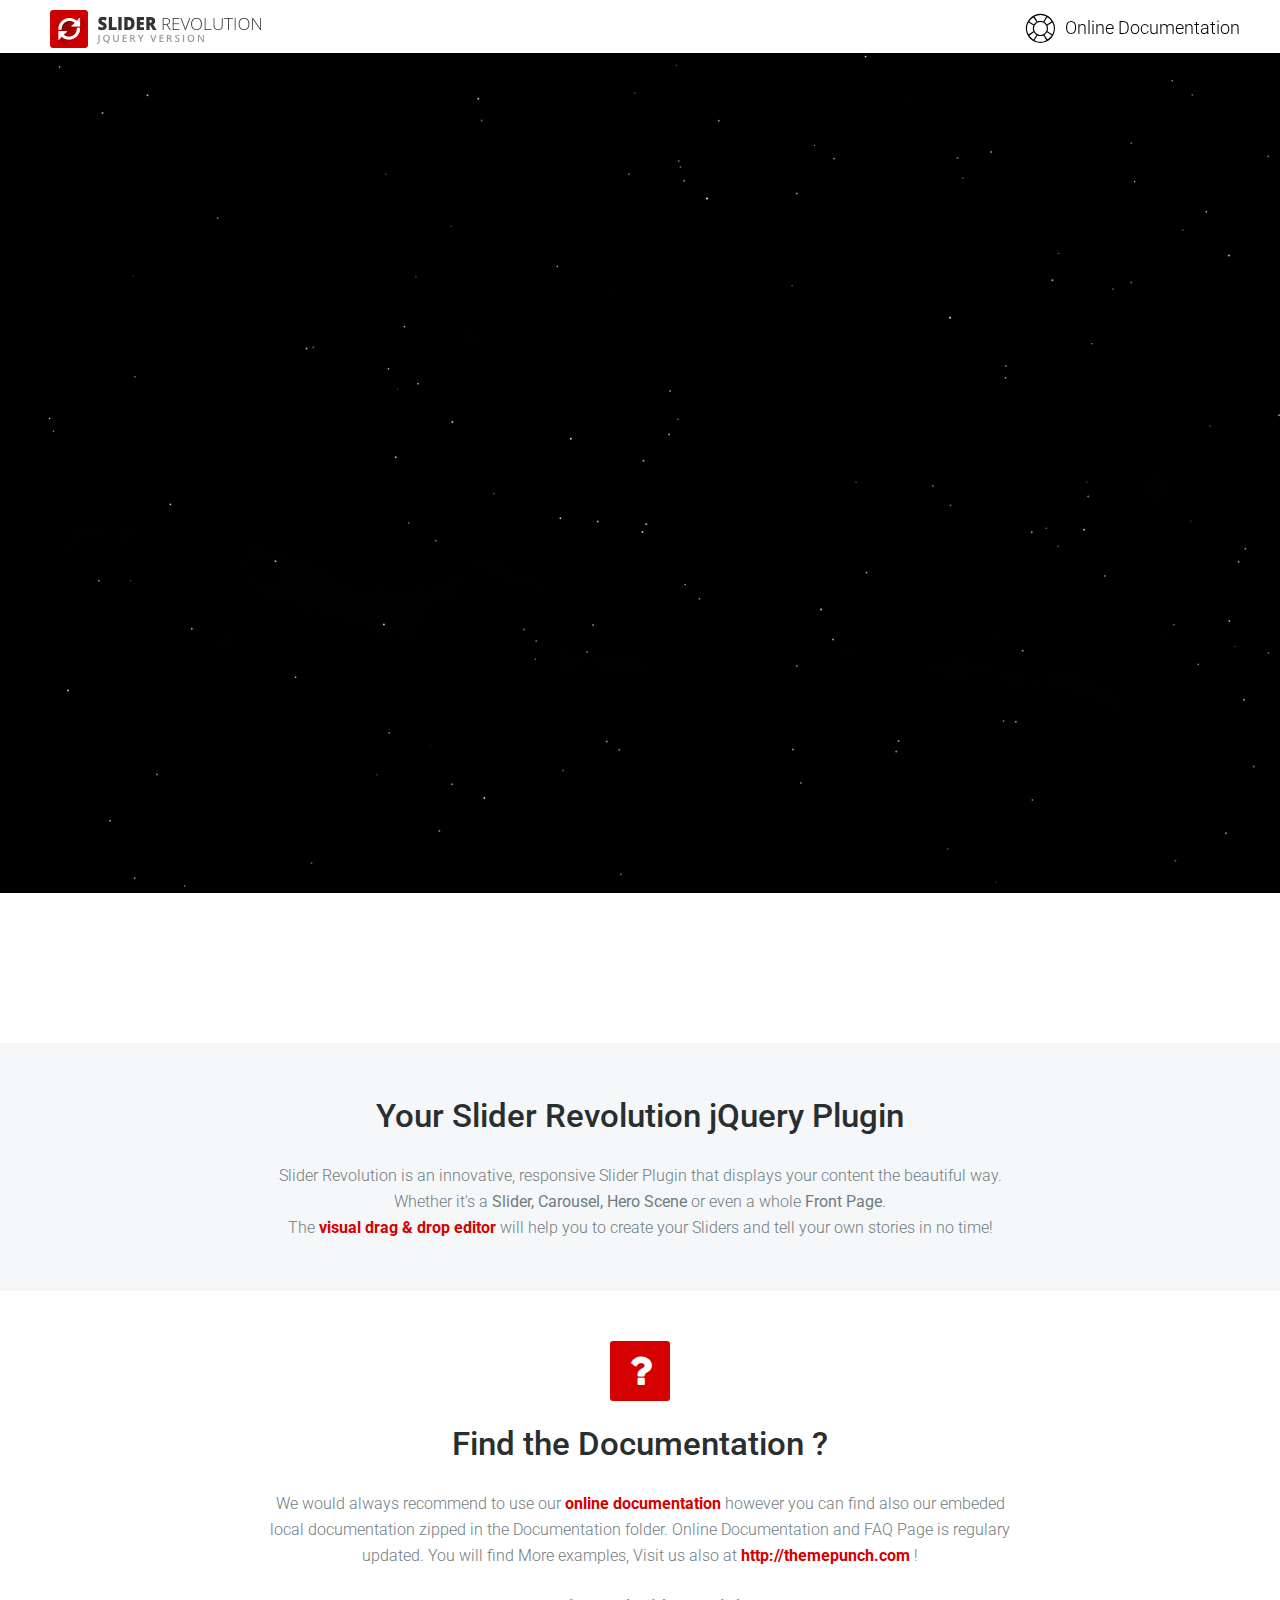
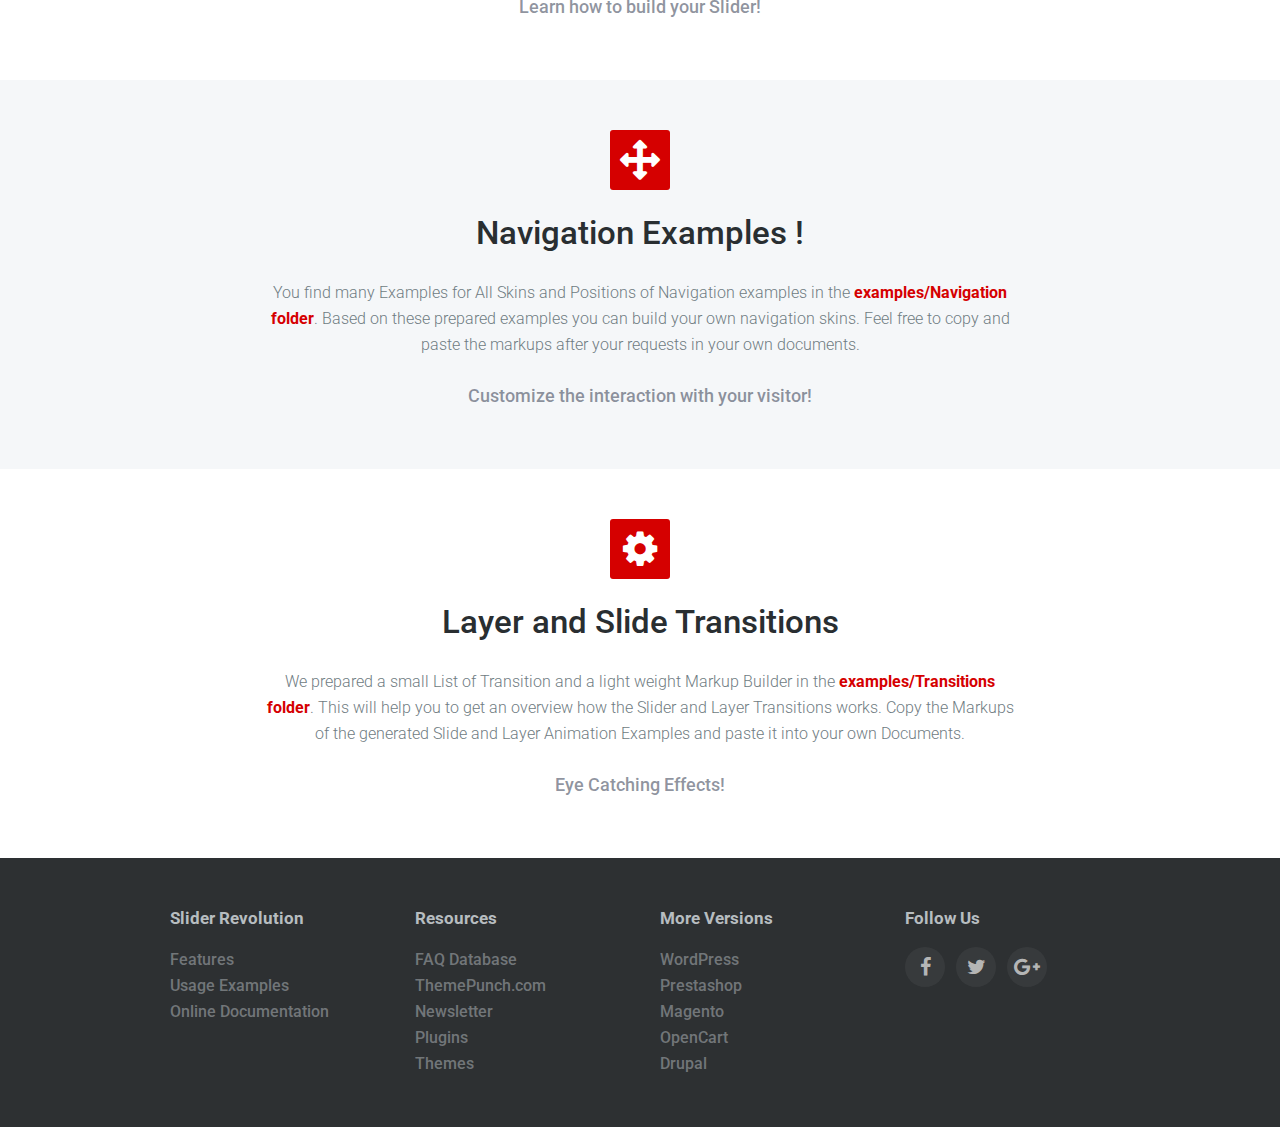
<file: assets/plugins/rs-plugin/examples/New_In_Version_5.4.1/SpaceOpera.html>
<!DOCTYPE html>
	<!--[if lt IE 7]>      <html class="no-js lt-ie9 lt-ie8 lt-ie7"> <![endif]-->
	<!--[if IE 7]>         <html class="no-js lt-ie9 lt-ie8"> <![endif]-->
	<!--[if IE 8]>         <html class="no-js lt-ie9"> <![endif]-->
	<!--[if gt IE 8]><!--> <html class="no-js"> <!--<![endif]-->

	<head>
		<meta charset="utf-8">
		<meta http-equiv="X-UA-Compatible" content="IE=edge">
		<title>Space Opera - Slider Revolution</title>
		<meta name="description" content="Slider Revolution Example" />
		<meta name="keywords" content="fullscreen image, grid layout, flexbox grid, transition" />
		<meta name="author" content="ThemePunch" />
		<meta name="viewport" content="width=device-width, initial-scale=1">

		<!-- LOAD JQUERY LIBRARY -->
		<script type="text/javascript" src="http://ajax.googleapis.com/ajax/libs/jquery/1.11.1/jquery.js"></script>
		
		<!-- LOADING FONTS AND ICONS -->
		<link href="http://fonts.googleapis.com/css?family=Quicksand:400%2C700" rel="stylesheet" property="stylesheet" type="text/css" media="all">
		
		<link rel="stylesheet" type="text/css" href="../../revolution/fonts/pe-icon-7-stroke/css/pe-icon-7-stroke.css">
		<link rel="stylesheet" type="text/css" href="../../revolution/fonts/font-awesome/css/font-awesome.css">
		
		<!-- REVOLUTION STYLE SHEETS -->
		<link rel="stylesheet" type="text/css" href="../../revolution/css/settings.css">
		
		<!-- FONT AND STYLE FOR BASIC DOCUMENTS, NO NEED FOR FURTHER USAGE IN YOUR PROJECTS-->
		<link href="http://fonts.googleapis.com/css?family=Roboto%3A700%2C300" rel="stylesheet" property="stylesheet" type="text/css" media="all" />
		<link rel="stylesheet" type="text/css" href="../../assets/css/noneed.css">
		
		<!-- REVOLUTION JS FILES -->
		<script type="text/javascript" src="../../revolution/js/jquery.themepunch.tools.min.js"></script>
		<script type="text/javascript" src="../../revolution/js/jquery.themepunch.revolution.min.js"></script>
		
		<!-- PARTICLES ADD-ON FILES -->
		<link rel='stylesheet' href='../../revolution-addons/particles/css/revolution.addon.particles.css?ver=1.0.3' type='text/css' media='all' />
		<script type='text/javascript' src='../../revolution-addons/particles/js/revolution.addon.particles.min.js?ver=1.0.3'></script>

		<!-- SLIDER REVOLUTION 5.0 EXTENSIONS  (Load Extensions only on Local File Systems !  The following part can be removed on Server for On Demand Loading) -->	
		<script type="text/javascript" src="../../revolution/js/extensions/revolution.extension.actions.min.js"></script>
		<script type="text/javascript" src="../../revolution/js/extensions/revolution.extension.carousel.min.js"></script>
		<script type="text/javascript" src="../../revolution/js/extensions/revolution.extension.kenburn.min.js"></script>
		<script type="text/javascript" src="../../revolution/js/extensions/revolution.extension.layeranimation.min.js"></script>
		<script type="text/javascript" src="../../revolution/js/extensions/revolution.extension.migration.min.js"></script>
		<script type="text/javascript" src="../../revolution/js/extensions/revolution.extension.navigation.min.js"></script>
		<script type="text/javascript" src="../../revolution/js/extensions/revolution.extension.parallax.min.js"></script>
		<script type="text/javascript" src="../../revolution/js/extensions/revolution.extension.slideanims.min.js"></script>
		<script type="text/javascript" src="../../revolution/js/extensions/revolution.extension.video.min.js"></script>
		
	</head>
	
	<body>
		
		<!-- HEADER -->
		<article class="content">
			<!-- Add your site or application content here -->
			<section class="header">
				<span class="logo" style="float:left"></span>
				<a class="button" style="float:right" target="_blank" href="http://www.themepunch.com/revsliderjquery-doc/slider-revolution-jquery-5-x-documentation/"><i class="pe-7s-help2"></i>Online Documentation</a>
				<div class="clearfix"></div>
			</section>
		</article>
		
		<!-- SLIDER EXAMPLE -->
		<section class="example">
			<article class="content">

		<div id="rev_slider_22_1_wrapper" class="rev_slider_wrapper fullscreen-container" data-alias="space-opera" data-source="gallery" style="background:#000000;padding:0px;">
		<!-- START REVOLUTION SLIDER 5.4.1 fullscreen mode -->
			<div id="rev_slider_22_1" class="rev_slider fullscreenbanner" style="display:none;" data-version="5.4.1">
		<ul>	<!-- SLIDE  -->
			<li data-index="rs-61" data-transition="fade" data-slotamount="default" data-hideafterloop="0" data-hideslideonmobile="off"  data-easein="Power2.easeInOut" data-easeout="Power2.easeInOut" data-masterspeed="3500"  data-thumb="../../assets/images/galaxy_2-180x40.jpg"  data-rotate="0"  data-saveperformance="off"  data-title="Slide" data-param1="" data-param2="" data-param3="" data-param4="" data-param5="" data-param6="" data-param7="" data-param8="" data-param9="" data-param10="" data-description="">
				<!-- MAIN IMAGE -->
				<img src="../../assets/images/dummy.png"  alt=""  data-lazyload="../../assets/images/galaxy_2.jpg" data-bgposition="center center" data-kenburns="on" data-duration="30000" data-ease="Power1.easeOut" data-scalestart="100" data-scaleend="150" data-rotatestart="2" data-rotateend="-2" data-blurstart="0" data-blurend="0" data-offsetstart="0 0" data-offsetend="0 0" data-bgparallax="off" class="rev-slidebg" data-no-retina>
				<!-- LAYERS -->

				<!-- LAYER NR. 1 -->
				<div class="tp-caption   tp-resizeme" 
					 id="slide-61-layer-3" 
					 data-x="['center','center','center','center']" data-hoffset="['0','0','0','0']" 
					 data-y="['middle','middle','middle','middle']" data-voffset="['0','0','0','0']" 
					data-fontsize="['50','40','40','25']"
					data-lineheight="['50','40','40','25']"
					data-letterspacing="['20','20','20','10']"
					data-width="['900','720','640','360']"
					data-height="none"
					data-whitespace="normal"
		 
					data-type="text" 
					data-responsive_offset="on" 

					data-frames='[{"delay":500,"split":"chars","splitdelay":0.2,"speed":2000,"split_direction":"random","frame":"0","from":"y:[-50|50];sX:0.9;sY:0.9;opacity:0;fb:30px;","to":"o:1;fb:0px;","ease":"Power2.easeInOut"},{"delay":"wait","speed":1000,"frame":"999","to":"opacity:0;fb:30px;","ease":"Power2.easeInOut"}]'
					data-textAlign="['center','center','center','center']"
					data-paddingtop="[0,0,0,0]"
					data-paddingright="[0,0,0,0]"
					data-paddingbottom="[0,0,0,0]"
					data-paddingleft="[20,20,20,20]"

					style="z-index: 5; min-width: 900px; max-width: 900px; white-space: normal; font-size: 50px; line-height: 50px; font-weight: 400; color: #ffffff; letter-spacing: 20px;font-family:Quicksand;">HORSEHEAD NEBULA </div>

				<!-- LAYER NR. 2 -->
				<div class="tp-caption   tp-resizeme" 
					 id="slide-61-layer-7" 
					 data-x="['left','left','left','left']" data-hoffset="['30','30','30','20']" 
					 data-y="['bottom','bottom','bottom','bottom']" data-voffset="['20','20','20','20']" 
					data-fontsize="['20','20','20','15']"
					data-lineheight="['30','30','30','25']"
					data-width="['800','640','480','300']"
					data-height="none"
					data-whitespace="normal"
		 
					data-type="text" 
					data-responsive_offset="on" 

					data-frames='[{"delay":3500,"split":"words","splitdelay":0.01,"speed":1500,"split_direction":"forward","frame":"0","from":"sX:1;sY:1;opacity:0;","to":"o:1;","ease":"Power2.easeInOut"},{"delay":"wait","speed":1000,"frame":"999","to":"opacity:0;","ease":"Power2.easeInOut"}]'
					data-textAlign="['inherit','inherit','inherit','inherit']"
					data-paddingtop="[0,0,0,0]"
					data-paddingright="[0,0,0,0]"
					data-paddingbottom="[0,0,0,0]"
					data-paddingleft="[0,0,0,0]"

					style="z-index: 6; min-width: 800px; max-width: 800px; white-space: normal; font-size: 20px; line-height: 30px; font-weight: 400; color: #ffffff; letter-spacing: 0px;font-family:Quicksand;">A dark nebula in the constellation Orion, located just to the south of the star Alnitak, which is farthest east on Orion's Belt, and is part of the much larger Orion Molecular Cloud Complex. </div>

				<!-- LAYER NR. 3 -->
				<div class="tp-caption rev-btn " 
					 id="slide-61-layer-5" 
					 data-x="['right','right','right','right']" data-hoffset="['30','30','30','20']" 
					 data-y="['bottom','bottom','bottom','bottom']" data-voffset="['20','20','20','20']" 
					data-width="80"
					data-height="none"
					data-whitespace="nowrap"
		 
					data-type="button" 
					data-actions='[{"event":"click","action":"jumptoslide","slide":"next","delay":""}]'
					data-responsive_offset="on" 
					data-responsive="off"
					data-frames='[{"delay":4500,"speed":1000,"sfxcolor":"#ffffff","sfx_effect":"blockfromleft","frame":"0","from":"z:0;","to":"o:1;","ease":"Power3.easeInOut"},{"delay":"wait","speed":500,"sfxcolor":"#ffffff","sfx_effect":"blocktoleft","frame":"999","to":"z:0;","ease":"Power2.easeInOut"},{"frame":"hover","speed":"500","ease":"Power1.easeInOut","to":"o:1;rX:0;rY:0;rZ:0;z:0;","style":"c:rgb(255,255,255);bc:rgb(255,255,255);"}]'
					data-textAlign="['center','center','center','center']"
					data-paddingtop="[0,0,0,0]"
					data-paddingright="[20,20,20,20]"
					data-paddingbottom="[5,5,5,5]"
					data-paddingleft="[30,30,30,30]"

					style="z-index: 7; min-width: 80px; max-width: 80px; white-space: nowrap; font-size: 30px; line-height: 50px; font-weight: 700; color: #ffffff; letter-spacing: 10px;font-family:Quicksand;background-color:rgba(255, 255, 255, 0);border-color:rgba(255, 255, 255, 0.25);border-style:solid;border-width:1px 1px 1px 1px;outline:none;box-shadow:none;box-sizing:border-box;-moz-box-sizing:border-box;-webkit-box-sizing:border-box;cursor:pointer;"><i class="fa-icon-angle-right"></i> </div>
			</li>
			<!-- SLIDE  -->
			<li data-index="rs-62" data-transition="fade" data-slotamount="default" data-hideafterloop="0" data-hideslideonmobile="off"  data-easein="Power2.easeInOut" data-easeout="Power2.easeInOut" data-masterspeed="3500"  data-thumb="../../assets/images/galaxy_3-2-180x40.jpg"  data-rotate="0"  data-saveperformance="off"  data-title="Slide" data-param1="" data-param2="" data-param3="" data-param4="" data-param5="" data-param6="" data-param7="" data-param8="" data-param9="" data-param10="" data-description="">
				<!-- MAIN IMAGE -->
				<img src="../../assets/images/dummy.png"  alt=""  data-lazyload="../../assets/images/galaxy_3-2.jpg" data-bgposition="center center" data-kenburns="on" data-duration="30000" data-ease="Power1.easeOut" data-scalestart="130" data-scaleend="100" data-rotatestart="0" data-rotateend="0" data-blurstart="0" data-blurend="0" data-offsetstart="0 0" data-offsetend="0 0" data-bgparallax="off" class="rev-slidebg" data-no-retina>
				<!-- LAYERS -->

				<!-- LAYER NR. 4 -->
				<div class="tp-caption   tp-resizeme" 
					 id="slide-62-layer-3" 
					 data-x="['center','center','center','center']" data-hoffset="['0','0','0','0']" 
					 data-y="['middle','middle','middle','middle']" data-voffset="['0','0','0','0']" 
					data-fontsize="['50','40','40','25']"
					data-lineheight="['50','40','40','25']"
					data-letterspacing="['20','20','20','10']"
					data-width="['901','721','640','360']"
					data-height="none"
					data-whitespace="normal"
		 
					data-type="text" 
					data-responsive_offset="on" 

					data-frames='[{"delay":500,"split":"chars","splitdelay":0.2,"speed":2000,"split_direction":"random","frame":"0","from":"y:[-50|50];sX:0.9;sY:0.9;opacity:0;fb:30px;","to":"o:1;fb:0px;","ease":"Power2.easeInOut"},{"delay":"wait","speed":1000,"frame":"999","to":"opacity:0;fb:30px;","ease":"Power2.easeInOut"}]'
					data-textAlign="['center','center','center','center']"
					data-paddingtop="[0,0,0,0]"
					data-paddingright="[0,0,0,0]"
					data-paddingbottom="[0,0,0,0]"
					data-paddingleft="[20,20,20,20]"

					style="z-index: 5; min-width: 901px; max-width: 901px; white-space: normal; font-size: 50px; line-height: 50px; font-weight: 400; color: #ffffff; letter-spacing: 20px;font-family:Quicksand;">SUPERNOVA </div>

				<!-- LAYER NR. 5 -->
				<div class="tp-caption   tp-resizeme" 
					 id="slide-62-layer-7" 
					 data-x="['left','left','left','left']" data-hoffset="['30','30','30','20']" 
					 data-y="['bottom','bottom','bottom','bottom']" data-voffset="['20','20','20','20']" 
					data-fontsize="['20','20','20','15']"
					data-lineheight="['30','30','30','25']"
					data-width="['800','640','480','300']"
					data-height="none"
					data-whitespace="normal"
		 
					data-type="text" 
					data-responsive_offset="on" 

					data-frames='[{"delay":3500,"split":"words","splitdelay":0.01,"speed":1500,"split_direction":"forward","frame":"0","from":"sX:1;sY:1;opacity:0;","to":"o:1;","ease":"Power2.easeInOut"},{"delay":"wait","speed":1000,"frame":"999","to":"opacity:0;","ease":"Power2.easeInOut"}]'
					data-textAlign="['inherit','inherit','inherit','inherit']"
					data-paddingtop="[0,0,0,0]"
					data-paddingright="[0,0,0,0]"
					data-paddingbottom="[0,0,0,0]"
					data-paddingleft="[0,0,0,0]"

					style="z-index: 6; min-width: 800px; max-width: 800px; white-space: normal; font-size: 20px; line-height: 30px; font-weight: 400; color: #ffffff; letter-spacing: 0px;font-family:Quicksand;">A supernova is an astronomical event that occurs during the last stellar evolutionary stages of a massive star's life, whose dramatic and catastrophic destruction is marked by one final titanic explosion. This causes the sudden appearance of a "new" bright star, before slowly fading from sight over several weeks or months. </div>

				<!-- LAYER NR. 6 -->
				<div class="tp-caption rev-btn " 
					 id="slide-62-layer-5" 
					 data-x="['right','right','right','right']" data-hoffset="['30','30','30','20']" 
					 data-y="['bottom','bottom','bottom','bottom']" data-voffset="['20','20','20','20']" 
					data-width="80"
					data-height="none"
					data-whitespace="nowrap"
		 
					data-type="button" 
					data-actions='[{"event":"click","action":"jumptoslide","slide":"next","delay":""}]'
					data-responsive_offset="on" 
					data-responsive="off"
					data-frames='[{"delay":4500,"speed":1000,"sfxcolor":"#ffffff","sfx_effect":"blockfromleft","frame":"0","from":"z:0;","to":"o:1;","ease":"Power3.easeInOut"},{"delay":"wait","speed":500,"sfxcolor":"#ffffff","sfx_effect":"blocktoleft","frame":"999","to":"z:0;","ease":"Power2.easeInOut"},{"frame":"hover","speed":"500","ease":"Power1.easeInOut","to":"o:1;rX:0;rY:0;rZ:0;z:0;","style":"c:rgb(255,255,255);bc:rgb(255,255,255);"}]'
					data-textAlign="['center','center','center','center']"
					data-paddingtop="[0,0,0,0]"
					data-paddingright="[20,20,20,20]"
					data-paddingbottom="[5,5,5,5]"
					data-paddingleft="[30,30,30,30]"

					style="z-index: 7; min-width: 80px; max-width: 80px; white-space: nowrap; font-size: 30px; line-height: 50px; font-weight: 700; color: #ffffff; letter-spacing: 10px;font-family:Quicksand;background-color:rgba(255, 255, 255, 0);border-color:rgba(255, 255, 255, 0.25);border-style:solid;border-width:1px 1px 1px 1px;outline:none;box-shadow:none;box-sizing:border-box;-moz-box-sizing:border-box;-webkit-box-sizing:border-box;cursor:pointer;"><i class="fa-icon-angle-right"></i> </div>
			</li>
			<!-- SLIDE  -->
			<li data-index="rs-60" data-transition="fade" data-slotamount="default" data-hideafterloop="0" data-hideslideonmobile="off"  data-easein="Power2.easeInOut" data-easeout="Power2.easeInOut" data-masterspeed="3500"  data-thumb="../../assets/images/galaxy_4-180x40.jpg"  data-rotate="0"  data-saveperformance="off"  data-title="Slide" data-param1="" data-param2="" data-param3="" data-param4="" data-param5="" data-param6="" data-param7="" data-param8="" data-param9="" data-param10="" data-description="">
				<!-- MAIN IMAGE -->
				<img src="../../assets/images/dummy.png"  alt=""  data-lazyload="../../assets/images/galaxy_4.jpg" data-bgposition="center center" data-kenburns="on" data-duration="30000" data-ease="Power1.easeOut" data-scalestart="100" data-scaleend="150" data-rotatestart="0" data-rotateend="0" data-blurstart="0" data-blurend="0" data-offsetstart="0 0" data-offsetend="0 0" data-bgparallax="off" class="rev-slidebg" data-no-retina>
				<!-- LAYERS -->

				<!-- LAYER NR. 7 -->
				<div class="tp-caption   tp-resizeme" 
					 id="slide-60-layer-3" 
					 data-x="['center','center','center','center']" data-hoffset="['0','0','0','0']" 
					 data-y="['middle','middle','middle','middle']" data-voffset="['0','0','0','0']" 
					data-fontsize="['50','40','40','25']"
					data-lineheight="['50','40','40','25']"
					data-letterspacing="['20','20','20','10']"
					data-width="['900','720','640','360']"
					data-height="none"
					data-whitespace="normal"
		 
					data-type="text" 
					data-responsive_offset="on" 

					data-frames='[{"delay":500,"split":"chars","splitdelay":0.15,"speed":2000,"split_direction":"random","frame":"0","from":"y:[-50|50];sX:0.9;sY:0.9;opacity:0;fb:30px;","to":"o:1;fb:0px;","ease":"Power2.easeInOut"},{"delay":"wait","speed":1000,"frame":"999","to":"opacity:0;fb:30px;","ease":"Power2.easeInOut"}]'
					data-textAlign="['center','center','center','center']"
					data-paddingtop="[0,0,0,0]"
					data-paddingright="[0,0,0,0]"
					data-paddingbottom="[0,0,0,0]"
					data-paddingleft="[20,20,20,20]"

					style="z-index: 5; min-width: 900px; max-width: 900px; white-space: normal; font-size: 50px; line-height: 50px; font-weight: 400; color: #ffffff; letter-spacing: 20px;font-family:Quicksand;">INTERSTELLAR CLOUDS OF DUST </div>

				<!-- LAYER NR. 8 -->
				<div class="tp-caption   tp-resizeme" 
					 id="slide-60-layer-7" 
					 data-x="['left','left','left','left']" data-hoffset="['30','30','30','20']" 
					 data-y="['bottom','bottom','bottom','bottom']" data-voffset="['20','20','20','20']" 
					data-fontsize="['20','20','20','15']"
					data-lineheight="['30','30','30','25']"
					data-width="['800','640','480','300']"
					data-height="none"
					data-whitespace="normal"
		 
					data-type="text" 
					data-responsive_offset="on" 

					data-frames='[{"delay":3500,"split":"words","splitdelay":0.01,"speed":1500,"split_direction":"forward","frame":"0","from":"sX:1;sY:1;opacity:0;","to":"o:1;","ease":"Power2.easeInOut"},{"delay":"wait","speed":1000,"frame":"999","to":"opacity:0;","ease":"Power2.easeInOut"}]'
					data-textAlign="['inherit','inherit','inherit','inherit']"
					data-paddingtop="[0,0,0,0]"
					data-paddingright="[0,0,0,0]"
					data-paddingbottom="[0,0,0,0]"
					data-paddingleft="[0,0,0,0]"

					style="z-index: 6; min-width: 800px; max-width: 800px; white-space: normal; font-size: 20px; line-height: 30px; font-weight: 400; color: #ffffff; letter-spacing: 0px;font-family:Quicksand;">Most nebulae are of vast size, even millions of light years in diameter. Contrary to fictional depictions where starships hide in nebulae as thick as cloud banks, in reality a nebula that is barely visible to the human eye from Earth would appear larger, but no brighter, from close by. </div>

				<!-- LAYER NR. 9 -->
				<div class="tp-caption rev-btn " 
					 id="slide-60-layer-5" 
					 data-x="['right','right','right','right']" data-hoffset="['30','30','30','20']" 
					 data-y="['bottom','bottom','bottom','bottom']" data-voffset="['20','20','20','20']" 
					data-width="80"
					data-height="none"
					data-whitespace="nowrap"
		 
					data-type="button" 
					data-actions='[{"event":"click","action":"jumptoslide","slide":"next","delay":""}]'
					data-responsive_offset="on" 
					data-responsive="off"
					data-frames='[{"delay":4500,"speed":1000,"sfxcolor":"#ffffff","sfx_effect":"blockfromleft","frame":"0","from":"z:0;","to":"o:1;","ease":"Power3.easeInOut"},{"delay":"wait","speed":500,"sfxcolor":"#ffffff","sfx_effect":"blocktoleft","frame":"999","to":"z:0;","ease":"Power2.easeInOut"},{"frame":"hover","speed":"500","ease":"Power1.easeInOut","to":"o:1;rX:0;rY:0;rZ:0;z:0;","style":"c:rgb(255,255,255);bc:rgb(255,255,255);"}]'
					data-textAlign="['center','center','center','center']"
					data-paddingtop="[0,0,0,0]"
					data-paddingright="[20,20,20,20]"
					data-paddingbottom="[5,5,5,5]"
					data-paddingleft="[30,30,30,30]"

					style="z-index: 7; min-width: 80px; max-width: 80px; white-space: nowrap; font-size: 30px; line-height: 50px; font-weight: 700; color: #ffffff; letter-spacing: 10px;font-family:Quicksand;background-color:rgba(255, 255, 255, 0);border-color:rgba(255, 255, 255, 0.25);border-style:solid;border-width:1px 1px 1px 1px;outline:none;box-shadow:none;box-sizing:border-box;-moz-box-sizing:border-box;-webkit-box-sizing:border-box;cursor:pointer;"><i class="fa-icon-angle-right"></i> </div>
			</li>
			<!-- SLIDE  -->
			<li data-index="rs-58" data-transition="fade" data-slotamount="default" data-hideafterloop="0" data-hideslideonmobile="off"  data-easein="Power2.easeInOut" data-easeout="Power2.easeInOut" data-masterspeed="3500"  data-thumb="../../assets/images/galaxy_5-180x40.jpg"  data-rotate="0"  data-saveperformance="off"  data-title="Slide" data-param1="" data-param2="" data-param3="" data-param4="" data-param5="" data-param6="" data-param7="" data-param8="" data-param9="" data-param10="" data-description="">
				<!-- MAIN IMAGE -->
				<img src="../../assets/images/dummy.png"  alt=""  data-lazyload="../../assets/images/galaxy_5.jpg" data-bgposition="center center" data-kenburns="on" data-duration="30000" data-ease="Power1.easeOut" data-scalestart="100" data-scaleend="150" data-rotatestart="0" data-rotateend="0" data-blurstart="0" data-blurend="0" data-offsetstart="0 0" data-offsetend="0 0" data-bgparallax="off" class="rev-slidebg" data-no-retina>
				<!-- LAYERS -->

				<!-- LAYER NR. 10 -->
				<div class="tp-caption   tp-resizeme" 
					 id="slide-58-layer-3" 
					 data-x="['center','center','center','center']" data-hoffset="['0','0','0','0']" 
					 data-y="['middle','middle','middle','middle']" data-voffset="['0','0','0','0']" 
					data-fontsize="['50','40','40','25']"
					data-lineheight="['50','40','40','25']"
					data-letterspacing="['20','20','20','10']"
					data-width="['900','720','640','360']"
					data-height="none"
					data-whitespace="normal"
		 
					data-type="text" 
					data-responsive_offset="on" 

					data-frames='[{"delay":500,"split":"chars","splitdelay":0.15,"speed":2000,"split_direction":"random","frame":"0","from":"y:[-50|50];sX:0.9;sY:0.9;opacity:0;fb:30px;","to":"o:1;fb:0px;","ease":"Power2.easeInOut"},{"delay":"wait","speed":1000,"frame":"999","to":"opacity:0;fb:30px;","ease":"Power2.easeInOut"}]'
					data-textAlign="['center','center','center','center']"
					data-paddingtop="[0,0,0,0]"
					data-paddingright="[0,0,0,0]"
					data-paddingbottom="[0,0,0,0]"
					data-paddingleft="[20,20,20,20]"

					style="z-index: 5; min-width: 900px; max-width: 900px; white-space: normal; font-size: 50px; line-height: 50px; font-weight: 400; color: #ffffff; letter-spacing: 20px;font-family:Quicksand;">HELIX NEBULA </div>

				<!-- LAYER NR. 11 -->
				<div class="tp-caption   tp-resizeme" 
					 id="slide-58-layer-7" 
					 data-x="['left','left','left','left']" data-hoffset="['30','30','30','20']" 
					 data-y="['bottom','bottom','bottom','bottom']" data-voffset="['20','20','20','20']" 
					data-fontsize="['20','20','20','15']"
					data-lineheight="['30','30','30','25']"
					data-width="['800','640','480','300']"
					data-height="none"
					data-whitespace="normal"
		 
					data-type="text" 
					data-responsive_offset="on" 

					data-frames='[{"delay":3500,"split":"words","splitdelay":0.01,"speed":1500,"split_direction":"forward","frame":"0","from":"sX:1;sY:1;opacity:0;","to":"o:1;","ease":"Power2.easeInOut"},{"delay":"wait","speed":1000,"frame":"999","to":"opacity:0;","ease":"Power2.easeInOut"}]'
					data-textAlign="['inherit','inherit','inherit','inherit']"
					data-paddingtop="[0,0,0,0]"
					data-paddingright="[0,0,0,0]"
					data-paddingbottom="[0,0,0,0]"
					data-paddingleft="[0,0,0,0]"

					style="z-index: 6; min-width: 800px; max-width: 800px; white-space: normal; font-size: 20px; line-height: 30px; font-weight: 400; color: #ffffff; letter-spacing: 0px;font-family:Quicksand;">The Helix Nebula, also known as The Helix, NGC 7293, is a large planetary nebula (PN) located in the constellation Aquarius. Discovered by Karl Ludwig Harding, probably before 1824, this object is one of the closest to the Earth of all the bright planetary nebulae. </div>

				<!-- LAYER NR. 12 -->
				<div class="tp-caption rev-btn " 
					 id="slide-58-layer-5" 
					 data-x="['right','right','right','right']" data-hoffset="['30','30','30','20']" 
					 data-y="['bottom','bottom','bottom','bottom']" data-voffset="['20','20','20','20']" 
					data-width="80"
					data-height="none"
					data-whitespace="nowrap"
		 
					data-type="button" 
					data-actions='[{"event":"click","action":"jumptoslide","slide":"next","delay":""}]'
					data-responsive_offset="on" 
					data-responsive="off"
					data-frames='[{"delay":4500,"speed":1000,"sfxcolor":"#ffffff","sfx_effect":"blockfromleft","frame":"0","from":"z:0;","to":"o:1;","ease":"Power3.easeInOut"},{"delay":"wait","speed":500,"sfxcolor":"#ffffff","sfx_effect":"blocktoleft","frame":"999","to":"z:0;","ease":"Power2.easeInOut"},{"frame":"hover","speed":"500","ease":"Power1.easeInOut","to":"o:1;rX:0;rY:0;rZ:0;z:0;","style":"c:rgb(255,255,255);bc:rgb(255,255,255);"}]'
					data-textAlign="['center','center','center','center']"
					data-paddingtop="[0,0,0,0]"
					data-paddingright="[20,20,20,20]"
					data-paddingbottom="[5,5,5,5]"
					data-paddingleft="[30,30,30,30]"

					style="z-index: 7; min-width: 80px; max-width: 80px; white-space: nowrap; font-size: 30px; line-height: 50px; font-weight: 700; color: #ffffff; letter-spacing: 10px;font-family:Quicksand;background-color:rgba(255, 255, 255, 0);border-color:rgba(255, 255, 255, 0.25);border-style:solid;border-width:1px 1px 1px 1px;outline:none;box-shadow:none;box-sizing:border-box;-moz-box-sizing:border-box;-webkit-box-sizing:border-box;cursor:pointer;"><i class="fa-icon-angle-right"></i> </div>
			</li>
			<!-- SLIDE  -->
			<li data-index="rs-59" data-transition="fade" data-slotamount="default" data-hideafterloop="0" data-hideslideonmobile="off"  data-easein="Power2.easeInOut" data-easeout="Power2.easeInOut" data-masterspeed="3500"  data-thumb="../../assets/images/galaxy_6-180x40.jpg"  data-rotate="0"  data-saveperformance="off"  data-title="Slide" data-param1="" data-param2="" data-param3="" data-param4="" data-param5="" data-param6="" data-param7="" data-param8="" data-param9="" data-param10="" data-description="">
				<!-- MAIN IMAGE -->
				<img src="../../assets/images/dummy.png"  alt=""  data-lazyload="../../assets/images/galaxy_6.jpg" data-bgposition="center center" data-kenburns="on" data-duration="30000" data-ease="Power1.easeOut" data-scalestart="120" data-scaleend="100" data-rotatestart="0" data-rotateend="0" data-blurstart="0" data-blurend="0" data-offsetstart="0 0" data-offsetend="0 0" data-bgparallax="off" class="rev-slidebg" data-no-retina>
				<!-- LAYERS -->

				<!-- LAYER NR. 13 -->
				<div class="tp-caption   tp-resizeme" 
					 id="slide-59-layer-3" 
					 data-x="['center','center','center','center']" data-hoffset="['0','0','0','0']" 
					 data-y="['middle','middle','middle','middle']" data-voffset="['0','0','0','0']" 
					data-fontsize="['50','40','40','25']"
					data-lineheight="['50','40','40','25']"
					data-letterspacing="['20','20','20','10']"
					data-width="['900','720','640','360']"
					data-height="none"
					data-whitespace="normal"
		 
					data-type="text" 
					data-responsive_offset="on" 

					data-frames='[{"delay":500,"split":"chars","splitdelay":0.2,"speed":2000,"split_direction":"random","frame":"0","from":"y:[-50|50];sX:0.9;sY:0.9;opacity:0;fb:30px;","to":"o:1;fb:0px;","ease":"Power2.easeInOut"},{"delay":"wait","speed":1000,"frame":"999","to":"opacity:0;fb:30px;","ease":"Power2.easeInOut"}]'
					data-textAlign="['center','center','center','center']"
					data-paddingtop="[0,0,0,0]"
					data-paddingright="[0,0,0,0]"
					data-paddingbottom="[0,0,0,0]"
					data-paddingleft="[20,20,20,20]"

					style="z-index: 5; min-width: 900px; max-width: 900px; white-space: normal; font-size: 50px; line-height: 50px; font-weight: 400; color: #ffffff; letter-spacing: 20px;font-family:Quicksand;">PLEIADES </div>

				<!-- LAYER NR. 14 -->
				<div class="tp-caption   tp-resizeme" 
					 id="slide-59-layer-7" 
					 data-x="['left','left','left','left']" data-hoffset="['30','30','30','20']" 
					 data-y="['bottom','bottom','bottom','bottom']" data-voffset="['20','20','20','20']" 
					data-fontsize="['20','20','20','15']"
					data-lineheight="['30','30','30','25']"
					data-width="['800','640','480','300']"
					data-height="none"
					data-whitespace="normal"
		 
					data-type="text" 
					data-responsive_offset="on" 

					data-frames='[{"delay":3500,"split":"words","splitdelay":0.01,"speed":1500,"split_direction":"forward","frame":"0","from":"sX:1;sY:1;opacity:0;","to":"o:1;","ease":"Power2.easeInOut"},{"delay":"wait","speed":1000,"frame":"999","to":"opacity:0;","ease":"Power2.easeInOut"}]'
					data-textAlign="['inherit','inherit','inherit','inherit']"
					data-paddingtop="[0,0,0,0]"
					data-paddingright="[0,0,0,0]"
					data-paddingbottom="[0,0,0,0]"
					data-paddingleft="[0,0,0,0]"

					style="z-index: 6; min-width: 800px; max-width: 800px; white-space: normal; font-size: 20px; line-height: 30px; font-weight: 400; color: #ffffff; letter-spacing: 0px;font-family:Quicksand;">In astronomy, the Pleiades, or Seven Sisters (Messier 45 or M45), is an open star cluster containing middle-aged, hot B-type stars located in the constellation of Taurus. It is among the nearest star clusters to Earth and is the cluster most obvious to the naked eye in the night sky. </div>

				<!-- LAYER NR. 15 -->
				<div class="tp-caption rev-btn " 
					 id="slide-59-layer-5" 
					 data-x="['right','right','right','right']" data-hoffset="['30','30','30','20']" 
					 data-y="['bottom','bottom','bottom','bottom']" data-voffset="['20','20','20','20']" 
					data-width="80"
					data-height="none"
					data-whitespace="nowrap"
		 
					data-type="button" 
					data-actions='[{"event":"click","action":"jumptoslide","slide":"next","delay":""}]'
					data-responsive_offset="on" 
					data-responsive="off"
					data-frames='[{"delay":4500,"speed":1000,"sfxcolor":"#ffffff","sfx_effect":"blockfromleft","frame":"0","from":"z:0;","to":"o:1;","ease":"Power3.easeInOut"},{"delay":"wait","speed":500,"sfxcolor":"#ffffff","sfx_effect":"blocktoleft","frame":"999","to":"z:0;","ease":"Power2.easeInOut"},{"frame":"hover","speed":"500","ease":"Power1.easeInOut","to":"o:1;rX:0;rY:0;rZ:0;z:0;","style":"c:rgb(255,255,255);bc:rgb(255,255,255);"}]'
					data-textAlign="['center','center','center','center']"
					data-paddingtop="[0,0,0,0]"
					data-paddingright="[20,20,20,20]"
					data-paddingbottom="[5,5,5,5]"
					data-paddingleft="[30,30,30,30]"

					style="z-index: 7; min-width: 80px; max-width: 80px; white-space: nowrap; font-size: 30px; line-height: 50px; font-weight: 700; color: #ffffff; letter-spacing: 10px;font-family:Quicksand;background-color:rgba(255, 255, 255, 0);border-color:rgba(255, 255, 255, 0.25);border-style:solid;border-width:1px 1px 1px 1px;outline:none;box-shadow:none;box-sizing:border-box;-moz-box-sizing:border-box;-webkit-box-sizing:border-box;cursor:pointer;"><i class="fa-icon-angle-right"></i> </div>
			</li>
		</ul>
		<div class="tp-bannertimer tp-bottom" style="visibility: hidden !important;"></div>	</div>
		</div><!-- END REVOLUTION SLIDER -->
		
		<script type="text/javascript">
		
			var tpj=jQuery;
			var revapi22;
			tpj(document).ready(function() {
				if(tpj("#rev_slider_22_1").revolution == undefined){
					revslider_showDoubleJqueryError("#rev_slider_22_1");
				}else{
					revapi22 = tpj("#rev_slider_22_1").show().revolution({
						sliderType:"standard",
						jsFileLocation:"revolution/js/",
						sliderLayout:"fullscreen",
						dottedOverlay:"none",
						delay:20000,
						particles: {startSlide: "first", endSlide: "last", zIndex: "3",
							particles: {
								number: {value: 100}, color: {value: "#ffffff"},
								shape: {
									type: "circle", stroke: {width: 0, color: "#ffffff", opacity: 1},
									image: {src: ""}
								},
								opacity: {value: 1, random: true, min: 0.5, anim: {enable: true, speed: 1, opacity_min: 0, sync: false}},
								size: {value: 1, random: true, min: 0.5, anim: {enable: true, speed: 1, size_min: 1, sync: false}},
								line_linked: {enable: false, distance: 150, color: "#ffffff", opacity: 0.4, width: 1},
								move: {enable: true, speed: 6, direction: "none", random: false, min_speed: 3, straight: true, out_mode: "out"}},
							interactivity: {
								events: {onhover: {enable: false, mode: "bubble"}, onclick: {enable: false, mode: "repulse"}},
								modes: {grab: {distance: 400, line_linked: {opacity: 0.5}}, bubble: {distance: 200, size: 0, opacity: 0.01}, repulse: {distance: 200}}
							}
						},
						navigation: {
							keyboardNavigation:"off",
							keyboard_direction: "horizontal",
							mouseScrollNavigation:"off",
 							mouseScrollReverse:"default",
							onHoverStop:"off",
							thumbnails: {
								style:"bullet-bar",
								enable:true,
								width:180,
								height:40,
								min_width:180,
								wrapper_padding:0,
								wrapper_color:"rgba(0, 0, 0, 0.15)",
								tmp:'<span class="tp-thumb-image"></span>',
								visibleAmount:5,
								hide_onmobile:true,
								hide_under:778,
								hide_onleave:true,
								hide_delay:200,
								hide_delay_mobile:1200,
								direction:"horizontal",
								span:true,
								position:"inner",
								space:0,
								h_align:"center",
								v_align:"top",
								h_offset:0,
								v_offset:0
							}
						},
						responsiveLevels:[1240,1024,778,480],
						visibilityLevels:[1240,1024,778,480],
						gridwidth:[1240,1024,778,480],
						gridheight:[868,768,960,720],
						lazyType:"single",
						parallax: {
							type:"mouse",
							origo:"slidercenter",
							speed:1000,
							levels:[1,2,3,4,5,6,7,8,9,10,47,48,49,50,51,55],
						},
						shadow:0,
						spinner:"off",
						stopLoop:"off",
						stopAfterLoops:-1,
						stopAtSlide:-1,
						shuffle:"off",
						autoHeight:"off",
						fullScreenAutoWidth:"off",
						fullScreenAlignForce:"off",
						fullScreenOffsetContainer: "",
						fullScreenOffset: "60px",
						disableProgressBar:"on",
						hideThumbsOnMobile:"on",
						hideSliderAtLimit:0,
						hideCaptionAtLimit:0,
						hideAllCaptionAtLilmit:0,
						debugMode:false,
						fallbacks: {
							simplifyAll:"off",
							nextSlideOnWindowFocus:"off",
							disableFocusListener:false,
						}
					});
				}

                RsParticlesAddOn(revapi22);
			});	/*ready*/
		</script>
		
		</article>
	</section>
	
	<div class="bottom-history-wrap" style="margin-top:150px">
		
		  <article class="small-history bottom-history" style="background:#f5f7f9;"> 
            <h2 class="textaligncenter" style="margin-bottom:25px;">Your Slider Revolution jQuery Plugin</h2>
            <p>Slider Revolution is an innovative, responsive Slider Plugin that displays your content the beautiful way. Whether it's a <strong>Slider, Carousel, Hero Scene</strong> or even a whole <strong>Front Page</strong>.<br>The <a href="https://codecanyon.net/item/slider-revolution-jquery-visual-editor-addon/13934907" target="_blank">visual drag &amp; drop editor</a> will help you to create your Sliders and tell your own stories in no time!</p>
          </article>
				
        <article class="small-history bottom-history">
            <i class="fa-icon-question tp-headicon"></i>
            <h2 class="textaligncenter" style="margin-bottom:25px;">Find the Documentation ?</h2>
            <p>We would always recommend to use our<a target="_blank" href="http://www.themepunch.com/revsliderjquery-doc/slider-revolution-jquery-5-x-documentation/"> online documentation</a> however you can find also our embeded local documentation zipped in the Documentation folder. Online Documentation and FAQ Page is regulary updated. You will find More examples, Visit us also at <a href="http://themepunch.com">http://themepunch.com</a> ! </p>
            <div class="tp-smallinfo">Learn how to build your Slider!</div>

        </article>

        <article class="small-history bottom-history" style="background:#f5f7f9;">
            <i class="fa-icon-arrows tp-headicon"></i>
            <h2 class="textaligncenter" style="margin-bottom:25px;">Navigation Examples !</h2>
            <p>You find many Examples for All Skins and Positions of Navigation examples in the <a target="_blank" href="file:../Navigation">examples/Navigation folder</a>. Based on these prepared examples you can build your own navigation skins. Feel free to copy and paste the markups after your requests in your own documents.</p>
            <div class="tp-smallinfo">Customize the interaction with your visitor!</div>
        </article>

        <article class="small-history bottom-history">
            <i class="fa-icon-cog tp-headicon"></i>
            <h2 class="textaligncenter" style="margin-bottom:25px;">Layer and Slide Transitions</h2>
            <p>We prepared a small List of Transition and a light weight Markup Builder in the <a target="_blank" href="file:../Transitions"> examples/Transitions folder</a>. This will help you to get an overview how the Slider and Layer Transitions works. Copy the Markups of the generated Slide and Layer Animation Examples and paste it into your own Documents.</p>
            <div class="tp-smallinfo">Eye Catching Effects!</div>

        </article>
    </div>
    <div class="clearfix"></div>

    <footer>
        <div class="footer_inner">
            <div class="footerwidget">
                <h3>Slider Revolution</h3>
                <a href="http://revolution.themepunch.com/jquery/#features" target="_self">Features</a>
                <a href="http://revolution.themepunch.com/examples-jquery/" target="_self">Usage Examples</a>
                <a href="http://www.themepunch.com/revsliderjquery-doc/slider-revolution-jquery-5-x-documentation/" target="_blank">Online Documentation</a>
            </div>
            <div class="footerwidget">
                <h3>Resources</h3>
                <a href="http://www.themepunch.com/support-center/" target="_blank">FAQ Database</a>
                <a href="http://themepunch.com" target="_blank">ThemePunch.com</a>
                <a href="http://themepunch.us9.list-manage.com/subscribe?u=a5738148e5ec630766e28de16&amp;id=3e718acc63" target="_blank">Newsletter</a>
                <a href="http://www.themepunch.com/products/" target="_blank">Plugins</a>
                <a href="http://www.themepunch.com/products/" target="_blank">Themes</a>
            </div>
            <div class="footerwidget">
                <h3>More Versions</h3>
                <a href="http://revolution.themepunch.com" target="_blank">WordPress</a>
                <a href="http://codecanyon.net/item/slider-revolution-responsive-prestashop-module/7140939?ref=themepunch" target="_blank">Prestashop</a>
                <a href="http://codecanyon.net/item/slider-revolution-responsive-magento-extension/9332896?ref=themepunch" target="_blank">Magento</a>
                <a href="http://codecanyon.net/item/slider-revolution-responsive-opencart-module/9994648?ref=themepunch" target="_blank">OpenCart</a>
                <a href="http://codecanyon.net/item/slider-revolution-responsive-drupal-module/12041755?ref=themepunch" target="_blank">Drupal</a>
            </div>
            <div class="footerwidget social">
                <h3>Follow Us</h3>
                <ul>
                    <li><a href="https://www.facebook.com/themepunchofficial" target="_blank" class="so_facebook" data-rel="tooltip" data-animation="false" data-placement="bottom" data-original-title="Facebook"><i class="s_icon fa-icon-facebook 
						"></i></a>
                    </li>
                    <li><a href="https://twitter.com/themepunch" target="_blank" class="so_twitter" data-rel="tooltip" data-animation="false" data-placement="bottom" data-original-title="Twitter"><i class="s_icon fa-icon-twitter"></i></a>
                    </li>
                    <li><a href="https://plus.google.com/+ThemePunch/posts" target="_blank" class="so_gplus" data-rel="tooltip" data-animation="false" data-placement="bottom" data-original-title="Google+"><i class="s_icon fa-icon-google-plus"></i></a>
                    </li>
                </ul>
            </div>
            <div class="clearfix"></div>
        </div>
    </footer>
 	<script type="text/javascript" src="../../assets/warning.js"></script>

	</body>
</html>
</file>
<file: assets/plugins/rs-plugin/revolution/fonts/pe-icon-7-stroke/css/pe-icon-7-stroke.css>
@font-face {
	font-family: 'Pe-icon-7-stroke';
	src:url('../fonts/Pe-icon-7-stroke.eot?d7yf1v');
	src:url('../fonts/Pe-icon-7-stroke.eot?#iefixd7yf1v') format('embedded-opentype'),
		url('../fonts/Pe-icon-7-stroke.woff?d7yf1v') format('woff'),
		url('../fonts/Pe-icon-7-stroke.ttf?d7yf1v') format('truetype'),
		url('../fonts/Pe-icon-7-stroke.svg?d7yf1v#Pe-icon-7-stroke') format('svg');
	font-weight: normal;
	font-style: normal;
}

[class^="pe-7s-"], [class*=" pe-7s-"] {
	display: inline-block;
	font-family: 'Pe-icon-7-stroke';
	speak: none;
	font-style: normal;
	font-weight: normal;
	font-variant: normal;
	text-transform: none;
	line-height: 1;

	/* Better Font Rendering =========== */
	-webkit-font-smoothing: antialiased;
	-moz-osx-font-smoothing: grayscale;
}

.pe-7s-album:before {
	content: "\e6aa";
}
.pe-7s-arc:before {
	content: "\e6ab";
}
.pe-7s-back-2:before {
	content: "\e6ac";
}
.pe-7s-bandaid:before {
	content: "\e6ad";
}
.pe-7s-car:before {
	content: "\e6ae";
}
.pe-7s-diamond:before {
	content: "\e6af";
}
.pe-7s-door-lock:before {
	content: "\e6b0";
}
.pe-7s-eyedropper:before {
	content: "\e6b1";
}
.pe-7s-female:before {
	content: "\e6b2";
}
.pe-7s-gym:before {
	content: "\e6b3";
}
.pe-7s-hammer:before {
	content: "\e6b4";
}
.pe-7s-headphones:before {
	content: "\e6b5";
}
.pe-7s-helm:before {
	content: "\e6b6";
}
.pe-7s-hourglass:before {
	content: "\e6b7";
}
.pe-7s-leaf:before {
	content: "\e6b8";
}
.pe-7s-magic-wand:before {
	content: "\e6b9";
}
.pe-7s-male:before {
	content: "\e6ba";
}
.pe-7s-map-2:before {
	content: "\e6bb";
}
.pe-7s-next-2:before {
	content: "\e6bc";
}
.pe-7s-paint-bucket:before {
	content: "\e6bd";
}
.pe-7s-pendrive:before {
	content: "\e6be";
}
.pe-7s-photo:before {
	content: "\e6bf";
}
.pe-7s-piggy:before {
	content: "\e6c0";
}
.pe-7s-plugin:before {
	content: "\e6c1";
}
.pe-7s-refresh-2:before {
	content: "\e6c2";
}
.pe-7s-rocket:before {
	content: "\e6c3";
}
.pe-7s-settings:before {
	content: "\e6c4";
}
.pe-7s-shield:before {
	content: "\e6c5";
}
.pe-7s-smile:before {
	content: "\e6c6";
}
.pe-7s-usb:before {
	content: "\e6c7";
}
.pe-7s-vector:before {
	content: "\e6c8";
}
.pe-7s-wine:before {
	content: "\e6c9";
}
.pe-7s-cloud-upload:before {
	content: "\e68a";
}
.pe-7s-cash:before {
	content: "\e68c";
}
.pe-7s-close:before {
	content: "\e680";
}
.pe-7s-bluetooth:before {
	content: "\e68d";
}
.pe-7s-cloud-download:before {
	content: "\e68b";
}
.pe-7s-way:before {
	content: "\e68e";
}
.pe-7s-close-circle:before {
	content: "\e681";
}
.pe-7s-id:before {
	content: "\e68f";
}
.pe-7s-angle-up:before {
	content: "\e682";
}
.pe-7s-wristwatch:before {
	content: "\e690";
}
.pe-7s-angle-up-circle:before {
	content: "\e683";
}
.pe-7s-world:before {
	content: "\e691";
}
.pe-7s-angle-right:before {
	content: "\e684";
}
.pe-7s-volume:before {
	content: "\e692";
}
.pe-7s-angle-right-circle:before {
	content: "\e685";
}
.pe-7s-users:before {
	content: "\e693";
}
.pe-7s-angle-left:before {
	content: "\e686";
}
.pe-7s-user-female:before {
	content: "\e694";
}
.pe-7s-angle-left-circle:before {
	content: "\e687";
}
.pe-7s-up-arrow:before {
	content: "\e695";
}
.pe-7s-angle-down:before {
	content: "\e688";
}
.pe-7s-switch:before {
	content: "\e696";
}
.pe-7s-angle-down-circle:before {
	content: "\e689";
}
.pe-7s-scissors:before {
	content: "\e697";
}
.pe-7s-wallet:before {
	content: "\e600";
}
.pe-7s-safe:before {
	content: "\e698";
}
.pe-7s-volume2:before {
	content: "\e601";
}
.pe-7s-volume1:before {
	content: "\e602";
}
.pe-7s-voicemail:before {
	content: "\e603";
}
.pe-7s-video:before {
	content: "\e604";
}
.pe-7s-user:before {
	content: "\e605";
}
.pe-7s-upload:before {
	content: "\e606";
}
.pe-7s-unlock:before {
	content: "\e607";
}
.pe-7s-umbrella:before {
	content: "\e608";
}
.pe-7s-trash:before {
	content: "\e609";
}
.pe-7s-tools:before {
	content: "\e60a";
}
.pe-7s-timer:before {
	content: "\e60b";
}
.pe-7s-ticket:before {
	content: "\e60c";
}
.pe-7s-target:before {
	content: "\e60d";
}
.pe-7s-sun:before {
	content: "\e60e";
}
.pe-7s-study:before {
	content: "\e60f";
}
.pe-7s-stopwatch:before {
	content: "\e610";
}
.pe-7s-star:before {
	content: "\e611";
}
.pe-7s-speaker:before {
	content: "\e612";
}
.pe-7s-signal:before {
	content: "\e613";
}
.pe-7s-shuffle:before {
	content: "\e614";
}
.pe-7s-shopbag:before {
	content: "\e615";
}
.pe-7s-share:before {
	content: "\e616";
}
.pe-7s-server:before {
	content: "\e617";
}
.pe-7s-search:before {
	content: "\e618";
}
.pe-7s-film:before {
	content: "\e6a5";
}
.pe-7s-science:before {
	content: "\e619";
}
.pe-7s-disk:before {
	content: "\e6a6";
}
.pe-7s-ribbon:before {
	content: "\e61a";
}
.pe-7s-repeat:before {
	content: "\e61b";
}
.pe-7s-refresh:before {
	content: "\e61c";
}
.pe-7s-add-user:before {
	content: "\e6a9";
}
.pe-7s-refresh-cloud:before {
	content: "\e61d";
}
.pe-7s-paperclip:before {
	content: "\e69c";
}
.pe-7s-radio:before {
	content: "\e61e";
}
.pe-7s-note2:before {
	content: "\e69d";
}
.pe-7s-print:before {
	content: "\e61f";
}
.pe-7s-network:before {
	content: "\e69e";
}
.pe-7s-prev:before {
	content: "\e620";
}
.pe-7s-mute:before {
	content: "\e69f";
}
.pe-7s-power:before {
	content: "\e621";
}
.pe-7s-medal:before {
	content: "\e6a0";
}
.pe-7s-portfolio:before {
	content: "\e622";
}
.pe-7s-like2:before {
	content: "\e6a1";
}
.pe-7s-plus:before {
	content: "\e623";
}
.pe-7s-left-arrow:before {
	content: "\e6a2";
}
.pe-7s-play:before {
	content: "\e624";
}
.pe-7s-key:before {
	content: "\e6a3";
}
.pe-7s-plane:before {
	content: "\e625";
}
.pe-7s-joy:before {
	content: "\e6a4";
}
.pe-7s-photo-gallery:before {
	content: "\e626";
}
.pe-7s-pin:before {
	content: "\e69b";
}
.pe-7s-phone:before {
	content: "\e627";
}
.pe-7s-plug:before {
	content: "\e69a";
}
.pe-7s-pen:before {
	content: "\e628";
}
.pe-7s-right-arrow:before {
	content: "\e699";
}
.pe-7s-paper-plane:before {
	content: "\e629";
}
.pe-7s-delete-user:before {
	content: "\e6a7";
}
.pe-7s-paint:before {
	content: "\e62a";
}
.pe-7s-bottom-arrow:before {
	content: "\e6a8";
}
.pe-7s-notebook:before {
	content: "\e62b";
}
.pe-7s-note:before {
	content: "\e62c";
}
.pe-7s-next:before {
	content: "\e62d";
}
.pe-7s-news-paper:before {
	content: "\e62e";
}
.pe-7s-musiclist:before {
	content: "\e62f";
}
.pe-7s-music:before {
	content: "\e630";
}
.pe-7s-mouse:before {
	content: "\e631";
}
.pe-7s-more:before {
	content: "\e632";
}
.pe-7s-moon:before {
	content: "\e633";
}
.pe-7s-monitor:before {
	content: "\e634";
}
.pe-7s-micro:before {
	content: "\e635";
}
.pe-7s-menu:before {
	content: "\e636";
}
.pe-7s-map:before {
	content: "\e637";
}
.pe-7s-map-marker:before {
	content: "\e638";
}
.pe-7s-mail:before {
	content: "\e639";
}
.pe-7s-mail-open:before {
	content: "\e63a";
}
.pe-7s-mail-open-file:before {
	content: "\e63b";
}
.pe-7s-magnet:before {
	content: "\e63c";
}
.pe-7s-loop:before {
	content: "\e63d";
}
.pe-7s-look:before {
	content: "\e63e";
}
.pe-7s-lock:before {
	content: "\e63f";
}
.pe-7s-lintern:before {
	content: "\e640";
}
.pe-7s-link:before {
	content: "\e641";
}
.pe-7s-like:before {
	content: "\e642";
}
.pe-7s-light:before {
	content: "\e643";
}
.pe-7s-less:before {
	content: "\e644";
}
.pe-7s-keypad:before {
	content: "\e645";
}
.pe-7s-junk:before {
	content: "\e646";
}
.pe-7s-info:before {
	content: "\e647";
}
.pe-7s-home:before {
	content: "\e648";
}
.pe-7s-help2:before {
	content: "\e649";
}
.pe-7s-help1:before {
	content: "\e64a";
}
.pe-7s-graph3:before {
	content: "\e64b";
}
.pe-7s-graph2:before {
	content: "\e64c";
}
.pe-7s-graph1:before {
	content: "\e64d";
}
.pe-7s-graph:before {
	content: "\e64e";
}
.pe-7s-global:before {
	content: "\e64f";
}
.pe-7s-gleam:before {
	content: "\e650";
}
.pe-7s-glasses:before {
	content: "\e651";
}
.pe-7s-gift:before {
	content: "\e652";
}
.pe-7s-folder:before {
	content: "\e653";
}
.pe-7s-flag:before {
	content: "\e654";
}
.pe-7s-filter:before {
	content: "\e655";
}
.pe-7s-file:before {
	content: "\e656";
}
.pe-7s-expand1:before {
	content: "\e657";
}
.pe-7s-exapnd2:before {
	content: "\e658";
}
.pe-7s-edit:before {
	content: "\e659";
}
.pe-7s-drop:before {
	content: "\e65a";
}
.pe-7s-drawer:before {
	content: "\e65b";
}
.pe-7s-download:before {
	content: "\e65c";
}
.pe-7s-display2:before {
	content: "\e65d";
}
.pe-7s-display1:before {
	content: "\e65e";
}
.pe-7s-diskette:before {
	content: "\e65f";
}
.pe-7s-date:before {
	content: "\e660";
}
.pe-7s-cup:before {
	content: "\e661";
}
.pe-7s-culture:before {
	content: "\e662";
}
.pe-7s-crop:before {
	content: "\e663";
}
.pe-7s-credit:before {
	content: "\e664";
}
.pe-7s-copy-file:before {
	content: "\e665";
}
.pe-7s-config:before {
	content: "\e666";
}
.pe-7s-compass:before {
	content: "\e667";
}
.pe-7s-comment:before {
	content: "\e668";
}
.pe-7s-coffee:before {
	content: "\e669";
}
.pe-7s-cloud:before {
	content: "\e66a";
}
.pe-7s-clock:before {
	content: "\e66b";
}
.pe-7s-check:before {
	content: "\e66c";
}
.pe-7s-chat:before {
	content: "\e66d";
}
.pe-7s-cart:before {
	content: "\e66e";
}
.pe-7s-camera:before {
	content: "\e66f";
}
.pe-7s-call:before {
	content: "\e670";
}
.pe-7s-calculator:before {
	content: "\e671";
}
.pe-7s-browser:before {
	content: "\e672";
}
.pe-7s-box2:before {
	content: "\e673";
}
.pe-7s-box1:before {
	content: "\e674";
}
.pe-7s-bookmarks:before {
	content: "\e675";
}
.pe-7s-bicycle:before {
	content: "\e676";
}
.pe-7s-bell:before {
	content: "\e677";
}
.pe-7s-battery:before {
	content: "\e678";
}
.pe-7s-ball:before {
	content: "\e679";
}
.pe-7s-back:before {
	content: "\e67a";
}
.pe-7s-attention:before {
	content: "\e67b";
}
.pe-7s-anchor:before {
	content: "\e67c";
}
.pe-7s-albums:before {
	content: "\e67d";
}
.pe-7s-alarm:before {
	content: "\e67e";
}
.pe-7s-airplay:before {
	content: "\e67f";
}
</file>
<file: assets/plugins/rs-plugin/revolution/css/settings.css>
/*-----------------------------------------------------------------------------

-	Revolution Slider 5.0 Default Style Settings -

Screen Stylesheet

version:   	5.4.0
date:      	11/02/17
author:		themepunch
email:     	info@themepunch.com
website:   	http://www.themepunch.com
-----------------------------------------------------------------------------*/
#debungcontrolls,.debugtimeline{width:100%;box-sizing:border-box}.rev_column,.rev_column .tp-parallax-wrap,.tp-svg-layer svg{vertical-align:top}#debungcontrolls{z-index:100000;position:fixed;bottom:0;height:auto;background:rgba(0,0,0,.6);padding:10px}.debugtimeline{height:10px;position:relative;margin-bottom:3px;display:none;white-space:nowrap}.debugtimeline:hover{height:15px}.the_timeline_tester{background:#e74c3c;position:absolute;top:0;left:0;height:100%;width:0}.debugtimeline.tl_slide .the_timeline_tester{background:#f39c12}.debugtimeline.tl_frame .the_timeline_tester{background:#3498db}.debugtimline_txt{color:#fff;font-weight:400;font-size:7px;position:absolute;left:10px;top:0;white-space:nowrap;line-height:10px}.rtl{direction:rtl}@font-face{font-family:revicons;src:url(../fonts/revicons/revicons.eot?5510888);src:url(../fonts/revicons/revicons.eot?5510888#iefix) format('embedded-opentype'),url(../fonts/revicons/revicons.woff?5510888) format('woff'),url(../fonts/revicons/revicons.ttf?5510888) format('truetype'),url(../fonts/revicons/revicons.svg?5510888#revicons) format('svg');font-weight:400;font-style:normal}[class*=" revicon-"]:before,[class^=revicon-]:before{font-family:revicons;font-style:normal;font-weight:400;speak:none;display:inline-block;text-decoration:inherit;width:1em;margin-right:.2em;text-align:center;font-variant:normal;text-transform:none;line-height:1em;margin-left:.2em}.revicon-search-1:before{content:'\e802'}.revicon-pencil-1:before{content:'\e831'}.revicon-picture-1:before{content:'\e803'}.revicon-cancel:before{content:'\e80a'}.revicon-info-circled:before{content:'\e80f'}.revicon-trash:before{content:'\e801'}.revicon-left-dir:before{content:'\e817'}.revicon-right-dir:before{content:'\e818'}.revicon-down-open:before{content:'\e83b'}.revicon-left-open:before{content:'\e819'}.revicon-right-open:before{content:'\e81a'}.revicon-angle-left:before{content:'\e820'}.revicon-angle-right:before{content:'\e81d'}.revicon-left-big:before{content:'\e81f'}.revicon-right-big:before{content:'\e81e'}.revicon-magic:before{content:'\e807'}.revicon-picture:before{content:'\e800'}.revicon-export:before{content:'\e80b'}.revicon-cog:before{content:'\e832'}.revicon-login:before{content:'\e833'}.revicon-logout:before{content:'\e834'}.revicon-video:before{content:'\e805'}.revicon-arrow-combo:before{content:'\e827'}.revicon-left-open-1:before{content:'\e82a'}.revicon-right-open-1:before{content:'\e82b'}.revicon-left-open-mini:before{content:'\e822'}.revicon-right-open-mini:before{content:'\e823'}.revicon-left-open-big:before{content:'\e824'}.revicon-right-open-big:before{content:'\e825'}.revicon-left:before{content:'\e836'}.revicon-right:before{content:'\e826'}.revicon-ccw:before{content:'\e808'}.revicon-arrows-ccw:before{content:'\e806'}.revicon-palette:before{content:'\e829'}.revicon-list-add:before{content:'\e80c'}.revicon-doc:before{content:'\e809'}.revicon-left-open-outline:before{content:'\e82e'}.revicon-left-open-2:before{content:'\e82c'}.revicon-right-open-outline:before{content:'\e82f'}.revicon-right-open-2:before{content:'\e82d'}.revicon-equalizer:before{content:'\e83a'}.revicon-layers-alt:before{content:'\e804'}.revicon-popup:before{content:'\e828'}.rev_slider_wrapper{position:relative;z-index:0;width:100%}.rev_slider{position:relative;overflow:visible}.entry-content .rev_slider a,.rev_slider a{box-shadow:none}.tp-overflow-hidden{overflow:hidden!important}.group_ov_hidden{overflow:hidden}.rev_slider img,.tp-simpleresponsive img{max-width:none!important;transition:none;margin:0;padding:0;border:none}.rev_slider .no-slides-text{font-weight:700;text-align:center;padding-top:80px}.rev_slider>ul,.rev_slider>ul>li,.rev_slider>ul>li:before,.rev_slider_wrapper>ul,.tp-revslider-mainul>li,.tp-revslider-mainul>li:before,.tp-simpleresponsive>ul,.tp-simpleresponsive>ul>li,.tp-simpleresponsive>ul>li:before{list-style:none!important;position:absolute;margin:0!important;padding:0!important;overflow-x:visible;overflow-y:visible;background-image:none;background-position:0 0;text-indent:0;top:0;left:0}.rev_slider>ul>li,.rev_slider>ul>li:before,.tp-revslider-mainul>li,.tp-revslider-mainul>li:before,.tp-simpleresponsive>ul>li,.tp-simpleresponsive>ul>li:before{visibility:hidden}.tp-revslider-mainul,.tp-revslider-slidesli{padding:0!important;margin:0!important;list-style:none!important}.fullscreen-container,.fullwidthbanner-container{padding:0;position:relative}.rev_slider li.tp-revslider-slidesli{position:absolute!important}.tp-caption .rs-untoggled-content{display:block}.tp-caption .rs-toggled-content{display:none}.rs-toggle-content-active.tp-caption .rs-toggled-content{display:block}.rs-toggle-content-active.tp-caption .rs-untoggled-content{display:none}.rev_slider .caption,.rev_slider .tp-caption{position:relative;visibility:hidden;white-space:nowrap;display:block;-webkit-font-smoothing:antialiased!important;z-index:1}.rev_slider .caption,.rev_slider .tp-caption,.tp-simpleresponsive img{-moz-user-select:none;-khtml-user-select:none;-webkit-user-select:none;-o-user-select:none}.rev_slider .tp-mask-wrap .tp-caption,.rev_slider .tp-mask-wrap :last-child,.wpb_text_column .rev_slider .tp-mask-wrap .tp-caption,.wpb_text_column .rev_slider .tp-mask-wrap :last-child{margin-bottom:0}.tp-svg-layer svg{width:100%;height:100%;position:relative}.tp-carousel-wrapper{cursor:url(openhand.cur),move}.tp-carousel-wrapper.dragged{cursor:url(closedhand.cur),move}.tp_inner_padding{box-sizing:border-box;max-height:none!important}.tp-caption.tp-layer-selectable{-moz-user-select:all;-khtml-user-select:all;-webkit-user-select:all;-o-user-select:all}.tp-caption.tp-hidden-caption,.tp-forcenotvisible,.tp-hide-revslider,.tp-parallax-wrap.tp-hidden-caption{visibility:hidden!important;display:none!important}.rev_slider audio,.rev_slider embed,.rev_slider iframe,.rev_slider object,.rev_slider video{max-width:none!important}.tp-element-background{position:absolute;top:0;left:0;width:100%;height:100%;z-index:0}.tp-blockmask,.tp-blockmask_in,.tp-blockmask_out{position:absolute;top:0;left:0;width:100%;height:100%;background:#fff;z-index:1000;transform:scaleX(0) scaleY(0)}.rev_row_zone{position:absolute;width:100%;left:0;box-sizing:border-box;min-height:50px;font-size:0}.rev_column_inner,.rev_slider .tp-caption.rev_row{position:relative;width:100%!important;box-sizing:border-box}.rev_row_zone_top{top:0}.rev_row_zone_middle{top:50%;transform:translateY(-50%)}.rev_row_zone_bottom{bottom:0}.rev_slider .tp-caption.rev_row{display:table;table-layout:fixed;vertical-align:top;height:auto!important;font-size:0}.rev_column{display:table-cell;position:relative;height:auto;box-sizing:border-box;font-size:0}.rev_column_inner{display:block;height:auto!important;white-space:normal!important}.rev_column_bg{width:100%;height:100%;position:absolute;top:0;left:0;z-index:0;box-sizing:border-box;background-clip:content-box;border:0 solid transparent}.tp-caption .backcorner,.tp-caption .backcornertop,.tp-caption .frontcorner,.tp-caption .frontcornertop{height:0;top:0;width:0;position:absolute}.rev_column_inner .tp-loop-wrap,.rev_column_inner .tp-mask-wrap,.rev_column_inner .tp-parallax-wrap{text-align:inherit}.rev_column_inner .tp-mask-wrap{display:inline-block}.rev_column_inner .tp-parallax-wrap,.rev_column_inner .tp-parallax-wrap .tp-loop-wrap,.rev_column_inner .tp-parallax-wrap .tp-mask-wrap{position:relative!important;left:auto!important;top:auto!important;line-height:0}.tp-video-play-button,.tp-video-play-button i{line-height:50px!important;vertical-align:top;text-align:center}.rev_column_inner .rev_layer_in_column,.rev_column_inner .tp-parallax-wrap,.rev_column_inner .tp-parallax-wrap .tp-loop-wrap,.rev_column_inner .tp-parallax-wrap .tp-mask-wrap{vertical-align:top}.rev_break_columns{display:block!important}.rev_break_columns .tp-parallax-wrap.rev_column{display:block!important;width:100%!important}.fullwidthbanner-container{overflow:hidden}.fullwidthbanner-container .fullwidthabanner{width:100%;position:relative}.tp-static-layers{position:absolute;z-index:101;top:0;left:0}.tp-caption .frontcorner{border-left:40px solid transparent;border-right:0 solid transparent;border-top:40px solid #00A8FF;left:-40px}.tp-caption .backcorner{border-left:0 solid transparent;border-right:40px solid transparent;border-bottom:40px solid #00A8FF;right:0}.tp-caption .frontcornertop{border-left:40px solid transparent;border-right:0 solid transparent;border-bottom:40px solid #00A8FF;left:-40px}.tp-caption .backcornertop{border-left:0 solid transparent;border-right:40px solid transparent;border-top:40px solid #00A8FF;right:0}.tp-layer-inner-rotation{position:relative!important}img.tp-slider-alternative-image{width:100%;height:auto}.caption.fullscreenvideo,.rs-background-video-layer,.tp-caption.coverscreenvideo,.tp-caption.fullscreenvideo{width:100%;height:100%;top:0;left:0;position:absolute}.noFilterClass{filter:none!important}.rs-background-video-layer{visibility:hidden;z-index:0}.caption.fullscreenvideo audio,.caption.fullscreenvideo iframe,.caption.fullscreenvideo video,.tp-caption.fullscreenvideo iframe,.tp-caption.fullscreenvideo iframe audio,.tp-caption.fullscreenvideo iframe video{width:100%!important;height:100%!important;display:none}.fullcoveredvideo audio,.fullscreenvideo audio .fullcoveredvideo video,.fullscreenvideo video{background:#000}.fullcoveredvideo .tp-poster{background-position:center center;background-size:cover;width:100%;height:100%;top:0;left:0}.videoisplaying .html5vid .tp-poster{display:none}.tp-video-play-button{background:#000;background:rgba(0,0,0,.3);border-radius:5px;position:absolute;top:50%;left:50%;color:#FFF;margin-top:-25px;margin-left:-25px;cursor:pointer;width:50px;height:50px;box-sizing:border-box;display:inline-block;z-index:4;opacity:0;transition:opacity .3s ease-out!important}.tp-audio-html5 .tp-video-play-button,.tp-hiddenaudio{display:none!important}.tp-caption .html5vid{width:100%!important;height:100%!important}.tp-video-play-button i{width:50px;height:50px;display:inline-block;font-size:40px!important}.rs-fullvideo-cover,.tp-dottedoverlay,.tp-shadowcover{height:100%;top:0;left:0;position:absolute}.tp-caption:hover .tp-video-play-button{opacity:1;display:block}.tp-caption .tp-revstop{display:none;border-left:5px solid #fff!important;border-right:5px solid #fff!important;margin-top:15px!important;line-height:20px!important;vertical-align:top;font-size:25px!important}.tp-seek-bar,.tp-video-button,.tp-volume-bar{outline:0;line-height:12px;margin:0;cursor:pointer}.videoisplaying .revicon-right-dir{display:none}.videoisplaying .tp-revstop{display:inline-block}.videoisplaying .tp-video-play-button{display:none}.fullcoveredvideo .tp-video-play-button{display:none!important}.fullscreenvideo .fullscreenvideo audio,.fullscreenvideo .fullscreenvideo video{object-fit:contain!important}.fullscreenvideo .fullcoveredvideo audio,.fullscreenvideo .fullcoveredvideo video{object-fit:cover!important}.tp-video-controls{position:absolute;bottom:0;left:0;right:0;padding:5px;opacity:0;transition:opacity .3s;background-image:linear-gradient(to bottom,#000 13%,#323232 100%);display:table;max-width:100%;overflow:hidden;box-sizing:border-box}.rev-btn.rev-hiddenicon i,.rev-btn.rev-withicon i{transition:all .2s ease-out!important;font-size:15px}.tp-caption:hover .tp-video-controls{opacity:.9}.tp-video-button{background:rgba(0,0,0,.5);border:0;border-radius:3px;font-size:12px;color:#fff;padding:0}.tp-video-button:hover{cursor:pointer}.tp-video-button-wrap,.tp-video-seek-bar-wrap,.tp-video-vol-bar-wrap{padding:0 5px;display:table-cell;vertical-align:middle}.tp-video-seek-bar-wrap{width:80%}.tp-video-vol-bar-wrap{width:20%}.tp-seek-bar,.tp-volume-bar{width:100%;padding:0}.rs-fullvideo-cover{width:100%;background:0 0;z-index:5}.disabled_lc .tp-video-play-button,.rs-background-video-layer audio::-webkit-media-controls,.rs-background-video-layer video::-webkit-media-controls,.rs-background-video-layer video::-webkit-media-controls-start-playback-button{display:none!important}.tp-audio-html5 .tp-video-controls{opacity:1!important;visibility:visible!important}.tp-dottedoverlay{background-repeat:repeat;width:100%;z-index:3}.tp-dottedoverlay.twoxtwo{background:url(../assets/gridtile.png)}.tp-dottedoverlay.twoxtwowhite{background:url(../assets/gridtile_white.png)}.tp-dottedoverlay.threexthree{background:url(../assets/gridtile_3x3.png)}.tp-dottedoverlay.threexthreewhite{background:url(../assets/gridtile_3x3_white.png)}.tp-shadowcover{width:100%;background:#fff;z-index:-1}.tp-shadow1{box-shadow:0 10px 6px -6px rgba(0,0,0,.8)}.tp-shadow2:after,.tp-shadow2:before,.tp-shadow3:before,.tp-shadow4:after{z-index:-2;position:absolute;content:"";bottom:10px;left:10px;width:50%;top:85%;max-width:300px;background:0 0;box-shadow:0 15px 10px rgba(0,0,0,.8);transform:rotate(-3deg)}.tp-shadow2:after,.tp-shadow4:after{transform:rotate(3deg);right:10px;left:auto}.tp-shadow5{position:relative;box-shadow:0 1px 4px rgba(0,0,0,.3),0 0 40px rgba(0,0,0,.1) inset}.tp-shadow5:after,.tp-shadow5:before{content:"";position:absolute;z-index:-2;box-shadow:0 0 25px 0 rgba(0,0,0,.6);top:30%;bottom:0;left:20px;right:20px;border-radius:100px/20px}.tp-button{padding:6px 13px 5px;border-radius:3px;height:30px;cursor:pointer;color:#fff!important;text-shadow:0 1px 1px rgba(0,0,0,.6)!important;font-size:15px;line-height:45px!important;font-family:arial,sans-serif;font-weight:700;letter-spacing:-1px;text-decoration:none}.tp-button.big{color:#fff;text-shadow:0 1px 1px rgba(0,0,0,.6);font-weight:700;padding:9px 20px;font-size:19px;line-height:57px!important}.purchase:hover,.tp-button.big:hover,.tp-button:hover{background-position:bottom,15px 11px}.purchase.green,.purchase:hover.green,.tp-button.green,.tp-button:hover.green{background-color:#21a117;box-shadow:0 3px 0 0 #104d0b}.purchase.blue,.purchase:hover.blue,.tp-button.blue,.tp-button:hover.blue{background-color:#1d78cb;box-shadow:0 3px 0 0 #0f3e68}.purchase.red,.purchase:hover.red,.tp-button.red,.tp-button:hover.red{background-color:#cb1d1d;box-shadow:0 3px 0 0 #7c1212}.purchase.orange,.purchase:hover.orange,.tp-button.orange,.tp-button:hover.orange{background-color:#f70;box-shadow:0 3px 0 0 #a34c00}.purchase.darkgrey,.purchase:hover.darkgrey,.tp-button.darkgrey,.tp-button.grey,.tp-button:hover.darkgrey,.tp-button:hover.grey{background-color:#555;box-shadow:0 3px 0 0 #222}.purchase.lightgrey,.purchase:hover.lightgrey,.tp-button.lightgrey,.tp-button:hover.lightgrey{background-color:#888;box-shadow:0 3px 0 0 #555}.rev-btn,.rev-btn:visited{outline:0!important;box-shadow:none!important;text-decoration:none!important;line-height:44px;font-size:17px;font-weight:500;padding:12px 35px;box-sizing:border-box;font-family:Roboto,sans-serif;cursor:pointer}.rev-btn.rev-uppercase,.rev-btn.rev-uppercase:visited{text-transform:uppercase;letter-spacing:1px;font-size:15px;font-weight:900}.rev-btn.rev-withicon i{font-weight:400;position:relative;top:0;margin-left:10px!important}.rev-btn.rev-hiddenicon i{font-weight:400;position:relative;top:0;opacity:0;margin-left:0!important;width:0!important}.rev-btn.rev-hiddenicon:hover i{opacity:1!important;margin-left:10px!important;width:auto!important}.rev-btn.rev-medium,.rev-btn.rev-medium:visited{line-height:36px;font-size:14px;padding:10px 30px}.rev-btn.rev-medium.rev-hiddenicon i,.rev-btn.rev-medium.rev-withicon i{font-size:14px;top:0}.rev-btn.rev-small,.rev-btn.rev-small:visited{line-height:28px;font-size:12px;padding:7px 20px}.rev-btn.rev-small.rev-hiddenicon i,.rev-btn.rev-small.rev-withicon i{font-size:12px;top:0}.rev-maxround{border-radius:30px}.rev-minround{border-radius:3px}.rev-burger{position:relative;width:60px;height:60px;box-sizing:border-box;padding:22px 0 0 14px;border-radius:50%;border:1px solid rgba(51,51,51,.25);-webkit-tap-highlight-color:transparent;cursor:pointer}.rev-burger span{display:block;width:30px;height:3px;background:#333;transition:.7s;pointer-events:none;transform-style:flat!important}.rev-burger.revb-white span,.rev-burger.revb-whitenoborder span{background:#fff}.rev-burger span:nth-child(2){margin:3px 0}#dialog_addbutton .rev-burger:hover :first-child,.open .rev-burger :first-child,.open.rev-burger :first-child{transform:translateY(6px) rotate(-45deg)}#dialog_addbutton .rev-burger:hover :nth-child(2),.open .rev-burger :nth-child(2),.open.rev-burger :nth-child(2){transform:rotate(-45deg);opacity:0}#dialog_addbutton .rev-burger:hover :last-child,.open .rev-burger :last-child,.open.rev-burger :last-child{transform:translateY(-6px) rotate(-135deg)}.rev-burger.revb-white{border:2px solid rgba(255,255,255,.2)}.rev-burger.revb-darknoborder,.rev-burger.revb-whitenoborder{border:0}.rev-burger.revb-darknoborder span{background:#333}.rev-burger.revb-whitefull{background:#fff;border:none}.rev-burger.revb-whitefull span{background:#333}.rev-burger.revb-darkfull{background:#333;border:none}.rev-burger.revb-darkfull span,.rev-scroll-btn.revs-fullwhite{background:#fff}@keyframes rev-ani-mouse{0%{opacity:1;top:29%}15%{opacity:1;top:50%}50%{opacity:0;top:50%}100%{opacity:0;top:29%}}.rev-scroll-btn{display:inline-block;position:relative;left:0;right:0;text-align:center;cursor:pointer;width:35px;height:55px;box-sizing:border-box;border:3px solid #fff;border-radius:23px}.rev-scroll-btn>*{display:inline-block;line-height:18px;font-size:13px;font-weight:400;color:#fff;font-family:proxima-nova,"Helvetica Neue",Helvetica,Arial,sans-serif;letter-spacing:2px}.rev-scroll-btn>.active,.rev-scroll-btn>:focus,.rev-scroll-btn>:hover{color:#fff}.rev-scroll-btn>.active,.rev-scroll-btn>:active,.rev-scroll-btn>:focus,.rev-scroll-btn>:hover{opacity:.8}.rev-scroll-btn.revs-fullwhite span{background:#333}.rev-scroll-btn.revs-fulldark{background:#333;border:none}.rev-scroll-btn.revs-fulldark span,.tp-bullet{background:#fff}.rev-scroll-btn span{position:absolute;display:block;top:29%;left:50%;width:8px;height:8px;margin:-4px 0 0 -4px;background:#fff;border-radius:50%;animation:rev-ani-mouse 2.5s linear infinite}.rev-scroll-btn.revs-dark{border-color:#333}.rev-scroll-btn.revs-dark span{background:#333}.rev-control-btn{position:relative;display:inline-block;z-index:5;color:#FFF;font-size:20px;line-height:60px;font-weight:400;font-style:normal;font-family:Raleway;text-decoration:none;text-align:center;background-color:#000;border-radius:50px;text-shadow:none;background-color:rgba(0,0,0,.5);width:60px;height:60px;box-sizing:border-box;cursor:pointer}.rev-cbutton-dark-sr,.rev-cbutton-light-sr{border-radius:3px}.rev-cbutton-light,.rev-cbutton-light-sr{color:#333;background-color:rgba(255,255,255,.75)}.rev-sbutton{line-height:37px;width:37px;height:37px}.rev-sbutton-blue{background-color:#3B5998}.rev-sbutton-lightblue{background-color:#00A0D1}.rev-sbutton-red{background-color:#DD4B39}.tp-bannertimer{visibility:hidden;width:100%;height:5px;background:#000;background:rgba(0,0,0,.15);position:absolute;z-index:200;top:0}.tp-bannertimer.tp-bottom{top:auto;bottom:0!important;height:5px}.tp-caption img{background:0 0;-ms-filter:"progid:DXImageTransform.Microsoft.gradient(startColorstr=#00FFFFFF,endColorstr=#00FFFFFF)";filter:progid:DXImageTransform.Microsoft.gradient(startColorstr=#00FFFFFF, endColorstr=#00FFFFFF);zoom:1}.caption.slidelink a div,.tp-caption.slidelink a div{width:3000px;height:1500px;background:url(../assets/coloredbg.png)}.tp-caption.slidelink a span{background:url(../assets/coloredbg.png)}.tp-loader.spinner0,.tp-loader.spinner5{background-image:url(../assets/loader.gif);background-repeat:no-repeat}.tp-shape{width:100%;height:100%}.tp-caption .rs-starring{display:inline-block}.tp-caption .rs-starring .star-rating{float:none;display:inline-block;vertical-align:top;color:#FFC321!important}.tp-caption .rs-starring .star-rating,.tp-caption .rs-starring-page .star-rating{position:relative;height:1em;width:5.4em;font-family:star;font-size:1em!important}.tp-loader.spinner0,.tp-loader.spinner1{width:40px;height:40px;margin-top:-20px;margin-left:-20px;animation:tp-rotateplane 1.2s infinite ease-in-out;background-color:#fff;border-radius:3px;box-shadow:0 0 20px 0 rgba(0,0,0,.15)}.tp-caption .rs-starring .star-rating:before,.tp-caption .rs-starring-page .star-rating:before{content:"\73\73\73\73\73";color:#E0DADF;float:left;top:0;left:0;position:absolute}.tp-caption .rs-starring .star-rating span{overflow:hidden;float:left;top:0;left:0;position:absolute;padding-top:1.5em;font-size:1em!important}.tp-caption .rs-starring .star-rating span:before{content:"\53\53\53\53\53";top:0;position:absolute;left:0}.tp-loader{top:50%;left:50%;z-index:10000;position:absolute}.tp-loader.spinner0{background-position:center center}.tp-loader.spinner5{background-position:10px 10px;background-color:#fff;margin:-22px;width:44px;height:44px;border-radius:3px}@keyframes tp-rotateplane{0%{transform:perspective(120px) rotateX(0) rotateY(0)}50%{transform:perspective(120px) rotateX(-180.1deg) rotateY(0)}100%{transform:perspective(120px) rotateX(-180deg) rotateY(-179.9deg)}}.tp-loader.spinner2{width:40px;height:40px;margin-top:-20px;margin-left:-20px;background-color:red;box-shadow:0 0 20px 0 rgba(0,0,0,.15);border-radius:100%;animation:tp-scaleout 1s infinite ease-in-out}@keyframes tp-scaleout{0%{transform:scale(0)}100%{transform:scale(1);opacity:0}}.tp-loader.spinner3{margin:-9px 0 0 -35px;width:70px;text-align:center}.tp-loader.spinner3 .bounce1,.tp-loader.spinner3 .bounce2,.tp-loader.spinner3 .bounce3{width:18px;height:18px;background-color:#fff;box-shadow:0 0 20px 0 rgba(0,0,0,.15);border-radius:100%;display:inline-block;animation:tp-bouncedelay 1.4s infinite ease-in-out;animation-fill-mode:both}.tp-loader.spinner3 .bounce1{animation-delay:-.32s}.tp-loader.spinner3 .bounce2{animation-delay:-.16s}@keyframes tp-bouncedelay{0%,100%,80%{transform:scale(0)}40%{transform:scale(1)}}.tp-loader.spinner4{margin:-20px 0 0 -20px;width:40px;height:40px;text-align:center;animation:tp-rotate 2s infinite linear}.tp-loader.spinner4 .dot1,.tp-loader.spinner4 .dot2{width:60%;height:60%;display:inline-block;position:absolute;top:0;background-color:#fff;border-radius:100%;animation:tp-bounce 2s infinite ease-in-out;box-shadow:0 0 20px 0 rgba(0,0,0,.15)}.tp-loader.spinner4 .dot2{top:auto;bottom:0;animation-delay:-1s}@keyframes tp-rotate{100%{transform:rotate(360deg)}}@keyframes tp-bounce{0%,100%{transform:scale(0)}50%{transform:scale(1)}}.tp-bullets.navbar,.tp-tabs.navbar,.tp-thumbs.navbar{border:none;min-height:0;margin:0;border-radius:0}.tp-bullets,.tp-tabs,.tp-thumbs{position:absolute;display:block;z-index:1000;top:0;left:0}.tp-tab,.tp-thumb{cursor:pointer;position:absolute;opacity:.5;box-sizing:border-box}.tp-arr-imgholder,.tp-tab-image,.tp-thumb-image,.tp-videoposter{background-position:center center;background-size:cover;width:100%;height:100%;display:block;position:absolute;top:0;left:0}.tp-tab.selected,.tp-tab:hover,.tp-thumb.selected,.tp-thumb:hover{opacity:1}.tp-tab-mask,.tp-thumb-mask{box-sizing:border-box!important}.tp-tabs,.tp-thumbs{box-sizing:content-box!important}.tp-bullet{width:15px;height:15px;position:absolute;background:rgba(255,255,255,.3);cursor:pointer}.tp-bullet.selected,.tp-bullet:hover{background:#fff}.tparrows{cursor:pointer;background:#000;background:rgba(0,0,0,.5);width:40px;height:40px;position:absolute;display:block;z-index:1000}.tparrows:hover{background:#000}.tparrows:before{font-family:revicons;font-size:15px;color:#fff;display:block;line-height:40px;text-align:center}.hginfo,.hglayerinfo{font-size:12px;font-weight:600}.tparrows.tp-leftarrow:before{content:'\e824'}.tparrows.tp-rightarrow:before{content:'\e825'}body.rtl .tp-kbimg{left:0!important}.dddwrappershadow{box-shadow:0 45px 100px rgba(0,0,0,.4)}.hglayerinfo{position:fixed;bottom:0;left:0;color:#FFF;line-height:20px;background:rgba(0,0,0,.75);padding:5px 10px;z-index:2000;white-space:normal}.helpgrid,.hginfo{position:absolute}.hginfo{top:-2px;left:-2px;color:#e74c3c;background:#000;padding:2px 5px}.indebugmode .tp-caption:hover{border:1px dashed #c0392b!important}.helpgrid{border:2px dashed #c0392b;top:0;left:0;z-index:0}#revsliderlogloglog{padding:15px;color:#fff;position:fixed;top:0;left:0;width:200px;height:150px;background:rgba(0,0,0,.7);z-index:100000;font-size:10px;overflow:scroll}.aden{filter:hue-rotate(-20deg) contrast(.9) saturate(.85) brightness(1.2)}.aden::after{background:linear-gradient(to right,rgba(66,10,14,.2),transparent);mix-blend-mode:darken}.perpetua::after,.reyes::after{mix-blend-mode:soft-light;opacity:.5}.inkwell{filter:sepia(.3) contrast(1.1) brightness(1.1) grayscale(1)}.perpetua::after{background:linear-gradient(to bottom,#005b9a,#e6c13d)}.reyes{filter:sepia(.22) brightness(1.1) contrast(.85) saturate(.75)}.reyes::after{background:#efcdad}.gingham{filter:brightness(1.05) hue-rotate(-10deg)}.gingham::after{background:linear-gradient(to right,rgba(66,10,14,.2),transparent);mix-blend-mode:darken}.toaster{filter:contrast(1.5) brightness(.9)}.toaster::after{background:radial-gradient(circle,#804e0f,#3b003b);mix-blend-mode:screen}.walden{filter:brightness(1.1) hue-rotate(-10deg) sepia(.3) saturate(1.6)}.walden::after{background:#04c;mix-blend-mode:screen;opacity:.3}.hudson{filter:brightness(1.2) contrast(.9) saturate(1.1)}.hudson::after{background:radial-gradient(circle,#a6b1ff 50%,#342134);mix-blend-mode:multiply;opacity:.5}.earlybird{filter:contrast(.9) sepia(.2)}.earlybird::after{background:radial-gradient(circle,#d0ba8e 20%,#360309 85%,#1d0210 100%);mix-blend-mode:overlay}.mayfair{filter:contrast(1.1) saturate(1.1)}.mayfair::after{background:radial-gradient(circle at 40% 40%,rgba(255,255,255,.8),rgba(255,200,200,.6),#111 60%);mix-blend-mode:overlay;opacity:.4}.lofi{filter:saturate(1.1) contrast(1.5)}.lofi::after{background:radial-gradient(circle,transparent 70%,#222 150%);mix-blend-mode:multiply}._1977{filter:contrast(1.1) brightness(1.1) saturate(1.3)}._1977:after{background:rgba(243,106,188,.3);mix-blend-mode:screen}.brooklyn{filter:contrast(.9) brightness(1.1)}.brooklyn::after{background:radial-gradient(circle,rgba(168,223,193,.4) 70%,#c4b7c8);mix-blend-mode:overlay}.xpro2{filter:sepia(.3)}.xpro2::after{background:radial-gradient(circle,#e6e7e0 40%,rgba(43,42,161,.6) 110%);mix-blend-mode:color-burn}.nashville{filter:sepia(.2) contrast(1.2) brightness(1.05) saturate(1.2)}.nashville::after{background:rgba(0,70,150,.4);mix-blend-mode:lighten}.nashville::before{background:rgba(247,176,153,.56);mix-blend-mode:darken}.lark{filter:contrast(.9)}.lark::after{background:rgba(242,242,242,.8);mix-blend-mode:darken}.lark::before{background:#22253f;mix-blend-mode:color-dodge}.moon{filter:grayscale(1) contrast(1.1) brightness(1.1)}.moon::before{background:#a0a0a0;mix-blend-mode:soft-light}.moon::after{background:#383838;mix-blend-mode:lighten}.clarendon{filter:contrast(1.2) saturate(1.35)}.clarendon:before{background:rgba(127,187,227,.2);mix-blend-mode:overlay}.willow{filter:grayscale(.5) contrast(.95) brightness(.9)}.willow::before{background-color:radial-gradient(40%,circle,#d4a9af 55%,#000 150%);mix-blend-mode:overlay}.willow::after{background-color:#d8cdcb;mix-blend-mode:color}.rise{filter:brightness(1.05) sepia(.2) contrast(.9) saturate(.9)}.rise::after{background:radial-gradient(circle,rgba(232,197,152,.8),transparent 90%);mix-blend-mode:overlay;opacity:.6}.rise::before{background:radial-gradient(circle,rgba(236,205,169,.15) 55%,rgba(50,30,7,.4));mix-blend-mode:multiply}._1977:after,._1977:before,.aden:after,.aden:before,.brooklyn:after,.brooklyn:before,.clarendon:after,.clarendon:before,.earlybird:after,.earlybird:before,.gingham:after,.gingham:before,.hudson:after,.hudson:before,.inkwell:after,.inkwell:before,.lark:after,.lark:before,.lofi:after,.lofi:before,.mayfair:after,.mayfair:before,.moon:after,.moon:before,.nashville:after,.nashville:before,.perpetua:after,.perpetua:before,.reyes:after,.reyes:before,.rise:after,.rise:before,.slumber:after,.slumber:before,.toaster:after,.toaster:before,.walden:after,.walden:before,.willow:after,.willow:before,.xpro2:after,.xpro2:before{content:'';display:block;height:100%;width:100%;top:0;left:0;position:absolute;pointer-events:none}._1977,.aden,.brooklyn,.clarendon,.earlybird,.gingham,.hudson,.inkwell,.lark,.lofi,.mayfair,.moon,.nashville,.perpetua,.reyes,.rise,.slumber,.toaster,.walden,.willow,.xpro2{position:relative}._1977 img,.aden img,.brooklyn img,.clarendon img,.earlybird img,.gingham img,.hudson img,.inkwell img,.lark img,.lofi img,.mayfair img,.moon img,.nashville img,.perpetua img,.reyes img,.rise img,.slumber img,.toaster img,.walden img,.willow img,.xpro2 img{width:100%;z-index:1}._1977:before,.aden:before,.brooklyn:before,.clarendon:before,.earlybird:before,.gingham:before,.hudson:before,.inkwell:before,.lark:before,.lofi:before,.mayfair:before,.moon:before,.nashville:before,.perpetua:before,.reyes:before,.rise:before,.slumber:before,.toaster:before,.walden:before,.willow:before,.xpro2:before{z-index:2}._1977:after,.aden:after,.brooklyn:after,.clarendon:after,.earlybird:after,.gingham:after,.hudson:after,.inkwell:after,.lark:after,.lofi:after,.mayfair:after,.moon:after,.nashville:after,.perpetua:after,.reyes:after,.rise:after,.slumber:after,.toaster:after,.walden:after,.willow:after,.xpro2:after{z-index:3}.slumber{filter:saturate(.66) brightness(1.05)}.slumber::after{background:rgba(125,105,24,.5);mix-blend-mode:soft-light}.slumber::before{background:rgba(69,41,12,.4);mix-blend-mode:lighten}
</file>
<file: assets/plugins/rs-plugin/assets/css/noneed.css>
/**********************************************************
***********************************************************
***********************************************************
***********************************************************
***********************************************************
***********************************************************
***********************************************************
***********************************************************
***********************************************************




      YOU DONT NEED THIS CSS FILE FOR YOUR ENDPRODUCT !

	USED ONLY FOR THE DEMOS AND TOOLS HERE IN THIS FOLDER

				TO SHOW THE EXAMPLES.




***********************************************************
***********************************************************
***********************************************************
***********************************************************
***********************************************************
***********************************************************
***********************************************************
***********************************************************
***********************************************************/


























































/**********************************************************
					-	RESET	-
***********************************************************/
html, body, div, span, applet, object, iframe, h1, h2, h3, h4, h5, h6, p, blockquote, pre, a, abbr, acronym, address, big, cite, code, del, dfn, em, font, img, ins, kbd, q, s, samp, small, strike, strong, sub, sup, tt, var, b, u, i, center, dl, dt, dd, ol, ul, li, fieldset, form, label, legend, table, caption, tbody, tfoot, thead, tr, th, td {
    margin: 0; padding: 0; border: 0; outline: 0; font-size: 100%; vertical-align: baseline; background: transparent;
        -webkit-font-smoothing: antialiased;
    -moz-osx-font-smoothing: grayscale;
}

 * {
/*	 -moz-user-select: none;
        -khtml-user-select: none;
        -webkit-user-select: none;
        -o-user-select: none;
*/
}

.toolpad * {
	 -moz-user-select: none;
        -khtml-user-select: none;
        -webkit-user-select: none;
        -o-user-select: none;
}

.clearfix {   
    clear:both; 
    width:100%;
    display: block;
}

/***********************
	-	BASICS 	-
***********************/

html {   
    font-family: "Roboto",sans-serif;
}

body {
    color: #6f7c82;
    font-weight: 400;
    font-family: 'Roboto', sans-serif;
    font-size: 16px;
    line-height: 26px;
}
.content {  
    max-width:1240px; 
    margin:auto;     
}

p { 
    color: #6f7c82;
    font-weight: 300;
    font-family: 'Roboto', sans-serif;
    font-size: 16px;
    line-height: 26px;
    overflow-x: hidden;
}

.content p,
.content a  {   text-decoration:none; }

h1 {   
    line-height:60px;
    font-size: 50px;
    pading:5px 15px;    
}

h2  {       
        font-size: 33px;
        line-height: 45px;
        font-weight: 500;
        color:#292e31;
    }

label   {
    color:#fff600;
    font-size:15px;
    font-weight:200;
    line-height:40px;
    margin-right:25px;
    min-width:150px;
    display: inline-block;
    text-align: left;
}

.small-history  {   text-align: center; margin: auto; margin-top:50px; margin-bottom:50px; max-width:760px;}
.header,
.footer {   
    line-height:50px;
    z-index: 300;
    position: relative;
}



.logo  {   
    background-image:url(../images/logo.png);
    display:block;
    width:211px;  height: 38px;margin-top:10px;
	margin-left: 30px;
	background-size: contain;
	background-repeat: no-repeat;
	background-position: left center;
}
.button  {   
    background:#fff600;     
    color:#000; 
    font-weight: 400;
    font-size:18px;
    text-decoration: none; 
    line-height: 50px; 
    margin:0px; 
    display: block; 
    padding:0px 20px;
 	transition: color 0.2s;
     -webkit-transition: color 0.2s;
}


a.button i {
	font-size: 36px;
  font-weight: normal;
  position: relative;
  top: 10px;
  color:#000;
  margin-right: 7px;
  transition: color 0.2s;
     -webkit-transition: color 0.2s;
}



.button:hover {
	background: #000;
	color:#fff600;
}

a.button:hover i {
	color:#fff600;
}

.header .button       { background: none; color: #000; font-weight: 300 !important }
.header .button:hover { background: #fff600; color: #000; }
.header .button:hover i {  color: #000; }

.tp-infoicon i {
    color: rgba(33,42,64,0.5);
    background-color: rgba(0, 0, 0, 0);
    font-size: 20px;
    border: 2px solid rgba(33,42,64,0.05);
    -webkit-border-radius: 10px;
    -moz-border-radius: 10px;
    border-radius: 10px;
    width: 100%;
    height: 40px;
    line-height: 37px;
    text-align: center;
    margin: 0 !important;
    -webkit-transition: color 0.15s ease-in-out, background-color 0.15s ease-in-out, border-color 0.15s ease-in-out;
    -moz-transition: color 0.15s ease-in-out, background-color 0.15s ease-in-out, border-color 0.15s ease-in-out;
    -o-transition: color 0.15s ease-in-out, background-color 0.15s ease-in-out, border-color 0.15s ease-in-out;
    -ms-transition: color 0.15s ease-in-out, background-color 0.15s ease-in-out, border-color 0.15s ease-in-out;
}

.tp-infoicon {
    position: relative;
    display: inline-block;
    text-align: center;
    width: 40px;
    height: 40px;
    margin: 0;
}

.textaligncenter {
    text-align: center;
}

.tp-smallinfo {
    color: rgba(33,42,64,0.5);
    margin-bottom: 10px;
    position: relative;
    display: block;
    font-weight: 500;
    font-size: 18px;
    margin-top:25px;
}

[class*=" md-"], [class^=md-] {
display: inline-block;
    font: normal normal normal 14px/1 'Material Design Iconic Font';
    font-size: inherit;
    speak: none;
    text-rendering: auto;
    -webkit-font-smoothing: antialiased;
    -moz-osx-font-smoothing: grayscale;
}

.tp-headicon {
    color: #fff;
    font-size: 40px !important;
    line-height: 60px !important;
    background: #d50000;
    width: 60px;
    height: 60px;
    -webkit-border-radius: 3px;
    -moz-border-radius: 3px;
    border-radius: 3px;
    margin-bottom: 20px;
}

/* 
    Further Demo Content Styling - can be ignored for your project 
*/

.history            {   font-size:16px;  font-weight:400; padding:95px 30px 80px; text-align: center; max-width: 1240px; box-sizing:border-box;-moz-box-sizing:border-box;-webkit-box-sizing:border-box; margin:auto;}
.history p          {   font-weight: 400; font-size: 16px; color:#3f4549;}
p.history_count      {   color:#fff;font-size:33px; background:#000; display:inline-block; width:40px;height:40px;line-height: 40px; font-weight: 400; margin:0px 0px 10px;}
.history_title      {   font-size:33px; font-weight:500; margin:0px 0px 40px; color:#000;}

.history a          {   color:#000; background: #fff600; text-decoration: none;}

p a,
p a:visited                 {   color:#d50000; font-weight: 700; text-decoration: none}
p a:hover           { text-decoration: underline}

.history a:hover     {   background:#000; color:#fff600;}

hr:not(.revslider-hr)                  {   width:90px;height:2px;background:#ddd;border:none;  margin:60px auto;}




.example-table  {   background:#f5f7f9; padding:50px; border-top: 1px solid #e8ebee;
                     border-bottom: 1px solid #e8ebee;}

.filter             {   display:block; float:left; width:20%; text-align:right;}
.example-list       {   
display: inline-block;
width: 80%;
padding: 0px 0px 0px 50px;
float: right;
box-sizing: border-box;}


.filter ul, .filter li {
list-style:none;
}


.filter li{
color: rgba(41,46,49,0.5);
margin-right: 5px;
cursor: pointer;
padding: 0px 15px 0px 10px;
line-height: 25px;
font-size: 16px;
font-weight: 700;
font-family: "Roboto",sans-serif;
display: inline-block;
background: rgba(0, 0, 0, 0);
margin-bottom: 5px;
width: 100%;
display: block;
cursor: pointer;
}

.filter li:hover,
.filter li.selected {  color:#000;  }


.example-list .img-wrapper{
display:block;
vertical-align:top;             
margin:0px 15px 15px 0px;
float:left;
position:relative;
box-sizing:border-box;
}


.example-list img { display:block;vertical-align:top;width:100%;}


.hover-cover    {   color: #6f7c82;
font-weight: 400;
font-family: 'Roboto', sans-serif;
font-size: 16px;
line-height: 26px; opacity:0; 
visibility:hidden; position:absolute;top:5%;left:5%;width:90%;height:90%; background:#fff; padding:20px; box-sizing:border-box;  text-align:center;
                                text-transform: uppercase;
}


footer  {   
background:#2d3032; width:100%; padding:50px 150px; box-sizing:border-box; color:#fff;}

footer h3   {   color:#b7bdc0;font-size: 17px;
    line-height: 20px;
    font-weight: 700;
    letter-spacing: 0px;
    margin-bottom: 19px;}

footer, footer a {  

    color: rgba(183,189,192,0.5);
    font-weight: 500; 
    cursor:pointer;
}

footer a    {   display:block; text-decoration: none;}

footer a:hover  {   color:#fff;}

.footer_inner   {   max-width:1240px; margin:auto;}

.footerwidget   {   width:25%; padding:0px 20px; box-sizing:border-box; float:left;}


.bottom-history {
      /* display:table-cell;*/
        min-width:0px;box-sizing:border-box;padding:50px 25px !important; margin:0px auto !important; width:100%; max-width:none !important;
}

.bottom-history p { max-width:760px; margin:auto;}

.bottom-history-wrap    {  
/* display:table;*/
}

.bottom-history a,
.bottom-history a:visited { text-decoration: none !important; color:#d50000; font-weight: 700;}

.bottom-history a:hover     {   text-decoration: underline !important;}

@media (max-width:1124px){
.bottom-history-wrap { display:block;}
 .bottom-history {  display:block;float:none !important; width:100% !important; max-width:none !important;}
}

}


/* Social Icons */
.social { }
.social ul { margin: 0; padding: 0; }
.social li { display: inline-block; margin: 0; padding: 0; margin-right: 7px; }
.social li:last-child { margin-right: 0; }
.social li a { display: inline-block; width: 40px; height: 40px; opacity: 1; background: rgba(255,255,255,0.05); margin:0px 0px 4px 0px;
-webkit-border-radius: 30px; -moz-border-radius: 30px; border-radius: 30px; box-sizing:border-box; -moz-box-sizing:border-box; -webkit-box-sizing:border-box; /*border: 1px solid rgba(255,255,255,0.15);*/ padding: 0; }
.social li a:hover { border: 0; }
.social .s_icon { float: left; font-size: 20px; color: #bbb; color: rgba(255,255,255,0.65); text-align: center; width: 40px; line-height:40px; }
.social li a:hover .s_icon,
.sidebar_widget.social li a:hover .s_icon { color: #fff; }
.social ul li a.so_facebook:hover,
.sidebar_widget.social ul li a.so_facebook:hover { background: #4672b3; }
.social ul li a.so_twitter:hover,
.sidebar_widget.social ul li a.so_twitter:hover  { background: #099bcc; }
.social ul li a.so_gplus:hover,
.sidebar_widget.social ul li a.so_gplus:hover { background: #da4a38; }

.sidebar_widget .social li a { background: #eee; }
.sidebar_widget .social .s_icon { color: #555; }


.localwarning       { visibility: hidden;position: fixed; width:100%;height:100%;background:rgba(0,0,0,0.5); z-index:100000; top:0px;left:0px; }
.localwarningimage  { width: 800px;height: 600px; position: absolute; top: 50%;left: 50%; margin-left: -400px; margin-top: -450px; background: #fff; box-shadow: 0px 0px 20px 10px rgba(0,0,0,0.3); background-image:url(jquery_preview_warning.jpg); background-size:contain;}
.localwarningadvert { cursor:pointer;width: 800px;height: 200px; position: absolute; top: 50%;left: 50%; margin-left: -400px; margin-top: 150px; background: #fff; box-shadow: 0px 20px 20px 10px rgba(0,0,0,0.3); background-image:url(jquery_visual_editor_ad.jpg); background-size:contain;}
.localwarningclose  { position: absolute; color:#fff; font-size:25px; top:30px;right:30px; cursor: pointer}
</file>
<file: assets/plugins/rs-plugin/revolution-addons/particles/css/revolution.addon.particles.css>
/* 
 * @author    ThemePunch <info@themepunch.com>
 * @link      http://www.themepunch.com/
 * @copyright 2017 ThemePunch
*/

.rs-particles-canvas {

	position: absolute;
	top: 0;
	left: 0;
	width: 100%;
	height: 100%;
	opacity: 0;
	pointer-events: none;
	transition: opacity 0.5s linear;	
	-webkit-user-select: none;
    -moz-user-select: none;
    -ms-user-select: none; 
	user-select: none;

}

/* interactive, no slidelink */
.rs-particles-interactive .rs-particles-canvas {
	
	pointer-events: auto;
	
}

/* interactive + slidelink */
.rs-particles-slidelink .rs-particles-canvas {
	
	cursor: pointer;
	pointer-events: auto;
	
}
</file>
<file: assets/plugins/rs-plugin/revolution-addons/polyfold/css/revolution.addon.polyfold.css>
/**
 * @author    ThemePunch <info@themepunch.com>
 * @link      http://www.themepunch.com/
 * @copyright 2017 ThemePunch
 */

.rs-addon-polyfold {
	
    position: absolute;
    left: 0;
    width: 100%;
	height: auto;
    z-index: 1099;
	pointer-events: none;
	
}

.rs-addon-polyfold div {
	
	position: absolute;
	border-style: solid;
    box-sizing: content-box;
	
}

.rs-addon-poly-nav-level {z-index: 999}
.rs-addon-poly-static-level {z-index: 99}

.rs-addon-polyfold:not(.rs-addon-poly-center) div:first-child {left: 0}
.rs-addon-polyfold:not(.rs-addon-poly-center) div:last-child {right: 0}

.rs-addon-poly-center div:first-child {right: 50%}
.rs-addon-poly-center div:last-child {left: 50%}

.rs-addon-polyfold:not(.rs-addon-poly-top),
.rs-addon-polyfold:not(.rs-addon-poly-top) div {bottom: 0}

.rs-addon-poly-top {top: 0}
.rs-addon-poly-top div {top: 0}
</file>
